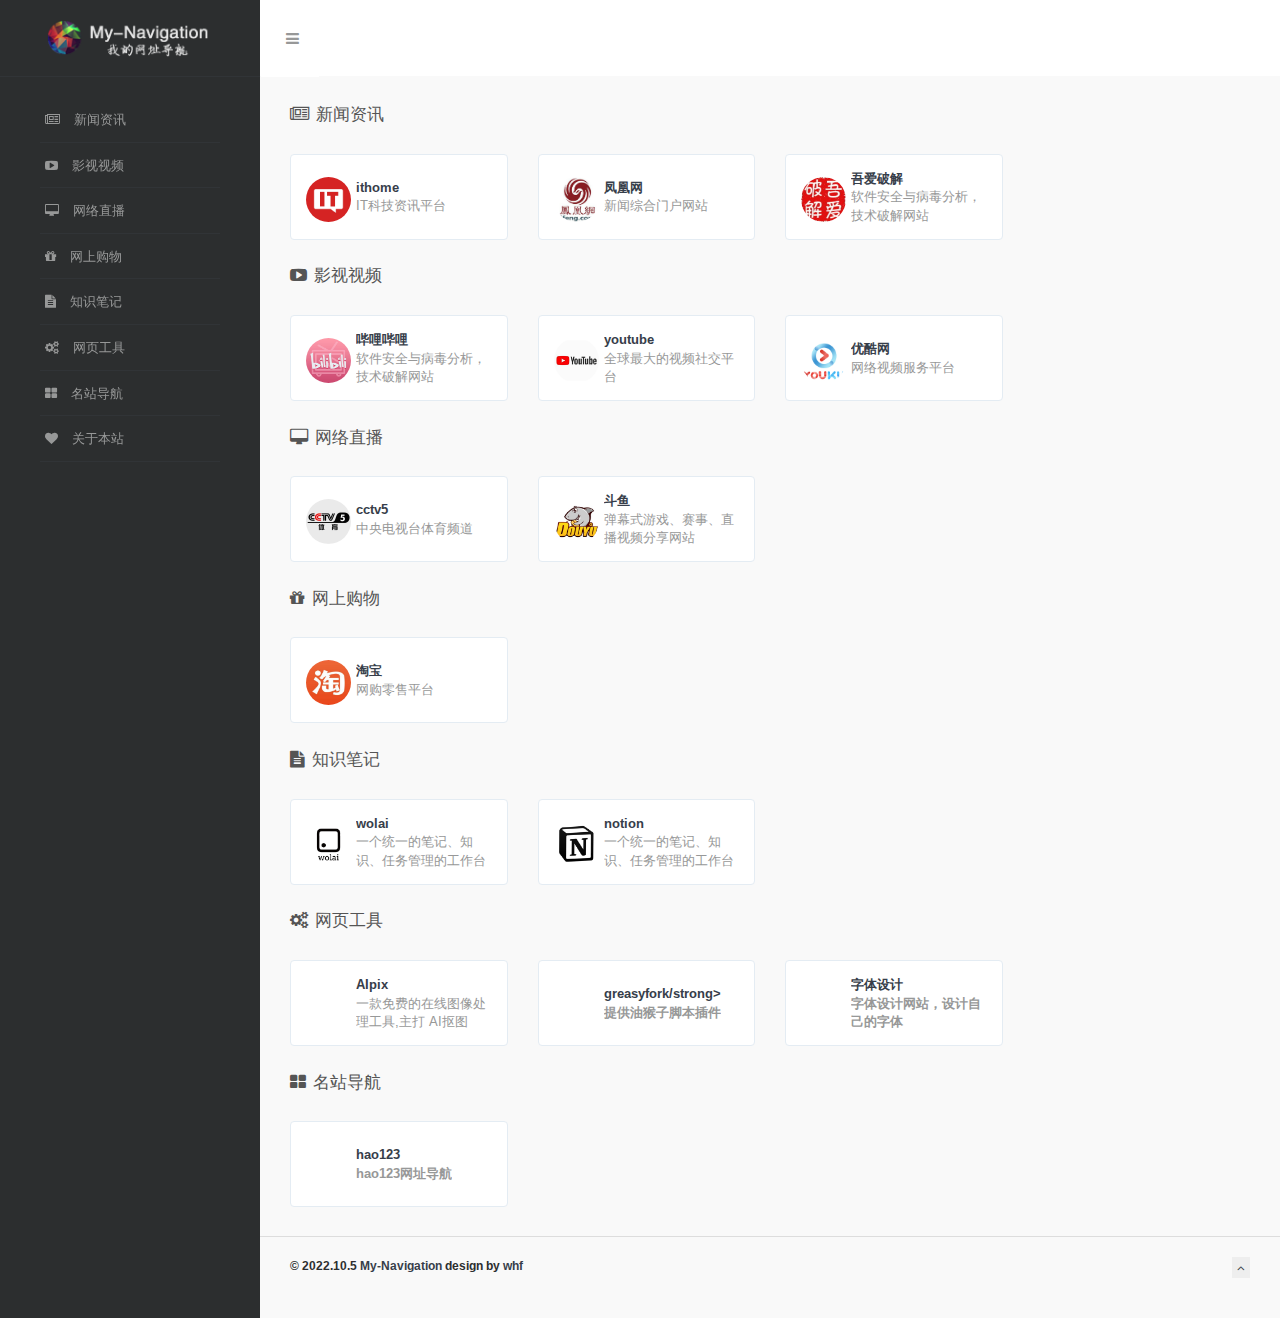
<file: index.html>
<!DOCTYPE html>
<html lang="zh">

<head>
    
    <meta charset="utf-8">
    <meta http-equiv="X-UA-Compatible" content="IE=edge">
    <meta name="viewport" content="width=device-width, initial-scale=1.0" />
    <meta name="author" content="whf" />
    <title>My-Navigation</title>
    <meta name="keywords" content="My-Navigation">
    <meta name="description" content="My-Navigation，个人自用单页静态导航网站">
    <link rel="shortcut icon" href="./images/favicon.png">
    <link rel="stylesheet" href="http://fonts.googleapis.com/css?family=Arimo:400,700,400italic">
    <link rel="stylesheet" href="./css/fonts/linecons/css/linecons.css">
    <link rel="stylesheet" href="./css/fonts/fontawesome/css/font-awesome.min.css">
    <link rel="stylesheet" href="./css/bootstrap.css">
    <link rel="stylesheet" href="./css/xenon-core.css">
    <link rel="stylesheet" href="./css/xenon-components.css">
    <link rel="stylesheet" href="./css/xenon-skins.css">
    <link rel="stylesheet" href="./css/nav.css">
    <script src="./js/jquery-1.11.1.min.js"></script>
    
</head>



<body class="page-body">
    <!-- skin-white -->
    <div class="page-container">
        <div class="sidebar-menu toggle-others fixed">
            <div class="sidebar-menu-inner">
                <header class="logo-env">
                    <!-- logo -->
                    <div class="logo">
                        <a href="index.html" class="logo-expanded">
                            <img src="./images/logo@2x.png" width="100%" alt="" />
                        </a>
                        <a href="index.html" class="logo-collapsed">
                            <img src="./images/logo-collapsed@2x.png" width="40" alt="" />
                        </a>
                    </div>
                    <div class="mobile-menu-toggle visible-xs">
                        <a href="#" data-toggle="user-info-menu">
                            <i class="fa-bars"></i>
                        </a>
                        <a href="#" data-toggle="mobile-menu">
                            <i class="fa-bars"></i>
                        </a>
                    </div>
                </header>
                


                    <ul id="main-menu" class="main-menu">
                        <li>
                            <a href="#新闻资讯" class="smooth">
                                <i class="fa-newspaper-o "></i>
                                <span class="title">新闻资讯</span>
                            </a>
                        </li>

                        <li>
                            <a href="#影视视频" class="smooth">
                                <i class="fa-youtube-play"></i>
                                <span class="title">影视视频</span>
                            </a>
                        </li>

                        <li>
                            <a href="#网络直播" class="smooth">
                                <i class="fa-desktop"></i>
                                <span class="title">网络直播</span>
                            </a>
                        </li>


                        <li>
                            <a href="#网上购物" class="smooth">
                                <i class="fa-gift "></i>
                                <span class="title">网上购物</span>
                            </a>
                        </li>



                        <li>
                        <a href="#知识笔记" class="smooth">
                            <i class="fa-file-text"></i>
                            <span class="title">知识笔记</span>
                        </a>
                        </li>                      
                        
 

                        <li>
                            <a href="#网页工具" class="smooth">
                                <i class="fa-cogs"></i>
                                <span class="title">网页工具</span>
                            </a>
                        </li>

                        <li>


                            <a href="#名站导航" class="smooth">
                                <i class="fa-th-large"></i>
                                <span class="title">名站导航</span>
                            </a>
                        </li>






                    <li>
                        <a href="about.html">
                            <i class="fa-heart"></i>
                            <span class="tooltip-blue">关于本站</span>
                           
                        </a>
                    </li>
                   


                </ul>



            </div>
        </div>




        <div class="main-content">
            <nav class="navbar user-info-navbar" role="navigation">
                <!-- User Info, Notifications and Menu Bar -->
                <!-- Left links for user info navbar -->
                <!-- 【把第一个文本锚点放到收缩菜单栏这里，解决在链接第一个锚点时不能显示网页最上部分页面问题】
                    <ul class="user-info-menu left-links list-inline list-unstyled "> -->
                <ul class="user-info-menu left-links list-inline list-unstyled " id="新闻资讯">
                    <li class="hidden-sm hidden-xs">
                        <a href="#" data-toggle="sidebar">
                            <i class="fa-bars"></i>
                        </a>
                    </li>
                </ul>

            </nav>


            <!-- 新闻资讯 -->
            <!-- 【把第一个文本锚点放到收缩菜单栏这里，解决在链接第一个锚点时不能显示网页最上部分页面问题，这里删除了id="常用推荐"】
            <h4 class="text-gray"><i class="linecons-tag" style="margin-right: 7px;"id="常用推荐" ></i>常用推荐</h4> -->
            <h4 class="text-gray"><i class="fa-newspaper-o " style="margin-right: 7px;" ></i>新闻资讯</h4>
            <div class="row">



                <div class="col-sm-3">
                    <div class="xe-widget xe-conversations box2 label-info" onclick="window.open('https://www.ithome.com/', '_blank')" data-toggle="tooltip" data-placement="bottom" title="" data-original-title="爱科技，爱这里">
                        <div class="xe-comment-entry">
                            <a class="xe-user-img">
                                <img data-src="./images/logos/ithome.png" class="lozad img-circle" width="45">
                            </a>
                            <div class="xe-comment">
                                <a href="https://www.ithome.com/" class="xe-user-name overflowClip_1">
                                    <strong> ithome</strong>
                                </a>
                                <p class="overflowClip_2">IT科技资讯平台</p>
                            </div>
                        </div>
                    </div>
                </div>


                
                <div class="col-sm-3">
                    <div class="xe-widget xe-conversations box2 label-info" onclick="window.open('http://www.ifeng.com/', '_blank')" data-toggle="tooltip" data-placement="bottom" title="" data-original-title="">
                        <div class="xe-comment-entry">
                            <a class="xe-user-img">
                                <img data-src="./images/logos/ifeng.png" class="lozad img-circle" width="45">
                            </a>
                            <div class="xe-comment">
                                <a href="http://www.ifeng.com/" class="xe-user-name overflowClip_1">
                                    <strong>凤凰网</strong>
                                </a>
                                <p class="overflowClip_2">新闻综合门户网站</p>
                            </div>
                        </div>
                    </div>
                </div>
            


                <div class="col-sm-3">
                    <div class="xe-widget xe-conversations box2 label-info" onclick="window.open('https://www.52pojie.cn/', '_blank')" data-toggle="tooltip" data-placement="bottom" title="" data-original-title="">
                        <div class="xe-comment-entry">
                            <a class="xe-user-img">
                                <img data-src="./images/logos/52pojie.png" class="lozad img-circle" width="45">
                            </a>
                            <div class="xe-comment">
                                <a href="https://www.52pojie.cn/" class="xe-user-name overflowClip_1">
                                    <strong>吾爱破解</strong>
                                </a>
                                <p class="overflowClip_2">软件安全与病毒分析，技术破解网站</p>
                            </div>
                        </div>
                    </div>
                </div>


            </div>
            <br />
            <!-- END 新闻资讯 -->





            <!-- 影视视频 -->
            <h4 class="text-gray"><i class="fa-youtube-play" style="margin-right: 7px;" id="影视视频"></i>影视视频</h4>
            <div class="row">
                

                <div class="col-sm-3">
                    <div class="xe-widget xe-conversations box2 label-info" onclick="window.open('https://www.bilibili.com/', '_blank')" data-toggle="tooltip" data-placement="bottom" title="" data-original-title="">
                        <div class="xe-comment-entry">
                            <a class="xe-user-img">
                                <img data-src="./images/logos/bilibili.png" class="lozad img-circle" width="45">
                            </a>
                            <div class="xe-comment">
                                <a href="https://www.bilibili.com/" class="xe-user-name overflowClip_1">
                                    <strong>哔哩哔哩</strong>
                                </a>
                                <p class="overflowClip_2">软件安全与病毒分析，技术破解网站</p>
                            </div>
                        </div>
                    </div>
                </div>



                <div class="col-sm-3">
                    <div class="xe-widget xe-conversations box2 label-info" onclick="window.open('https://www.youtube.com', '_blank')" data-toggle="tooltip" data-placement="bottom" title="" data-original-title="">
                        <div class="xe-comment-entry">
                            <a class="xe-user-img">
                                <img data-src="./images/logos/youtube.png" class="lozad img-circle" width="45">
                            </a>
                            <div class="xe-comment">
                                <a href="https://www.youtube.com" class="xe-user-name overflowClip_1">
                                    <strong>youtube</strong>
                                </a>
                                <p class="overflowClip_2">全球最大的视频社交平台</p>
                            </div>
                        </div>
                    </div>
                </div>



                <div class="col-sm-3">
                    <div class="xe-widget xe-conversations box2 label-info" onclick="window.open('https://www.youku.com/', '_blank')" data-toggle="tooltip" data-placement="bottom" title="" data-original-title="">
                        <div class="xe-comment-entry">
                            <a class="xe-user-img">
                                <img data-src="./images/logos/youku.png" class="lozad img-circle" width="45">
                            </a>
                            <div class="xe-comment">
                                <a href="https://www.youku.com/" class="xe-user-name overflowClip_1">
                                    <strong>优酷网</strong>
                                </a>
                                <p class="overflowClip_2">网络视频服务平台</p>
                            </div>
                        </div>
                    </div>
                </div>


            </div>
            <br />
            <!--END 影视视频 -->






             <!-- 网络直播 -->
            <h4 class="text-gray"><i class="fa-desktop" style="margin-right: 7px;" id="网络直播"></i>网络直播</h4>
            <div class="row">
                

                <div class="col-sm-3">
                    <div class="xe-widget xe-conversations box2 label-info" onclick="window.open('http://tv.cctv.com/live/cctv5/', '_blank')" data-toggle="tooltip" data-placement="bottom" title="" data-original-title="">
                        <div class="xe-comment-entry">
                            <a class="xe-user-img">
                                <img data-src="./images/logos/cctv.png" class="lozad img-circle" width="45">
                            </a>
                            <div class="xe-comment">
                                <a href="http://tv.cctv.com/live/cctv5/" class="xe-user-name overflowClip_1">
                                    <strong>cctv5</strong>
                                </a>
                                <p class="overflowClip_2">中央电视台体育频道</p>
                            </div>
                        </div>
                    </div>
                </div>



                <div class="col-sm-3">
                    <div class="xe-widget xe-conversations box2 label-info" onclick="window.open('https://www.douyu.com/', '_blank')" data-toggle="tooltip" data-placement="bottom" title="" data-original-title="">
                        <div class="xe-comment-entry">
                            <a class="xe-user-img">
                                <img data-src="./images/logos/douyu.png" class="lozad img-circle" width="45">
                            </a>
                            <div class="xe-comment">
                                <a href="https://www.douyu.com/" class="xe-user-name overflowClip_1">
                                    <strong>斗鱼</strong>
                                </a>
                                <p class="overflowClip_2">弹幕式游戏、赛事、直播视频分享网站</p>
                            </div>
                        </div>
                    </div>
                </div>



            </div>
            <br />
            <!--END 网络直播 -->





             <!-- 网上购物 -->
             <h4 class="text-gray"><i class="fa-gift" style="margin-right: 7px;" id="网上购物"></i>网上购物</h4>
             <div class="row">
                 
 
                 <div class="col-sm-3">
                     <div class="xe-widget xe-conversations box2 label-info" onclick="window.open('https://www.taobao.com/', '_blank')" data-toggle="tooltip" data-placement="bottom" title="" data-original-title="淘，我喜欢">
                         <div class="xe-comment-entry">
                             <a class="xe-user-img">
                                 <img data-src="./images/logos/taobao.png" class="lozad img-circle" width="45">
                             </a>
                             <div class="xe-comment">
                                 <a href="https://www.taobao.com/" class="xe-user-name overflowClip_1">
                                     <strong>淘宝</strong>
                                 </a>
                                 <p class="overflowClip_2">网购零售平台</p>
                             </div>
                         </div>
                     </div>
                 </div>
 
 
             </div>
             <br />
             <!--END 网上购物 -->




             <!-- 知识笔记 -->
             <h4 class="text-gray"><i class="fa-file-text" style="margin-right: 7px;" id="知识笔记"></i>知识笔记</h4>
             <div class="row">
                 
 
                 <div class="col-sm-3">
                     <div class="xe-widget xe-conversations box2 label-info" onclick="window.open('https://www.wolai.com/4qN2Ahp2MVN3USEVuCiofj', '_blank')" data-toggle="tooltip" data-placement="bottom" title="" data-original-title="">
                         <div class="xe-comment-entry">
                             <a class="xe-user-img">
                                 <img data-src="./images/logos/wolai.png" class="lozad img-circle" width="45">
                             </a>
                             <div class="xe-comment">
                                 <a href="https://www.wolai.com/4qN2Ahp2MVN3USEVuCiofj" class="xe-user-name overflowClip_1">
                                     <strong>wolai</strong>
                                 </a>
                                 <p class="overflowClip_2">一个统一的笔记、知识、任务管理的工作台</p>
                             </div>
                         </div>
                     </div>
                 </div>



                 <div class="col-sm-3">
                    <div class="xe-widget xe-conversations box2 label-info" onclick="window.open('https://www.notion.so/65b664d8a4944daf8ef88b1f0d1e6d6d', '_blank')" data-toggle="tooltip" data-placement="bottom" title="" data-original-title="">
                        <div class="xe-comment-entry">
                            <a class="xe-user-img">
                                <img data-src="./images/logos/notion.png" class="lozad img-circle" width="45">
                            </a>
                            <div class="xe-comment">
                                <a href="https://www.notion.so/65b664d8a4944daf8ef88b1f0d1e6d6d" class="xe-user-name overflowClip_1">
                                    <strong>notion</strong>
                                </a>
                                <p class="overflowClip_2">一个统一的笔记、知识、任务管理的工作台</p>
                            </div>
                        </div>
                    </div>
                </div>
 
 
             </div>
             <br />
             <!--END 知识笔记 -->





                          <!-- 网页工具 -->
             <h4 class="text-gray"><i class="fa-cogs" style="margin-right: 7px;" id="网页工具"></i>网页工具</h4>
             <div class="row">
                 
 
                 <div class="col-sm-3">
                     <div class="xe-widget xe-conversations box2 label-info" onclick="window.open('https://aipix.net/editor/?lang=zh', '_blank')" data-toggle="tooltip" data-placement="bottom" title="" data-original-title="">
                         <div class="xe-comment-entry">
                             <a class="xe-user-img">
                                 <img data-src="./images/logos/AIpix.png" class="lozad img-circle" width="45">
                             </a>
                             <div class="xe-comment">
                                 <a href="https://aipix.net/editor/?lang=zh" class="xe-user-name overflowClip_1">
                                     <strong>AIpix</strong>
                                 </a>
                                 <p class="overflowClip_2">一款免费的在线图像处理工具,主打 AI抠图</p>
                             </div>
                         </div>
                     </div>
                 </div>



                 <div class="col-sm-3">
                    <div class="xe-widget xe-conversations box2 label-info" onclick="window.open('https://greasyfork.org/zh-CN', '_blank')" data-toggle="tooltip" data-placement="bottom" title="" data-original-title="">
                        <div class="xe-comment-entry">
                            <a class="xe-user-img">
                                <img data-src="./images/logos/greasyfork.png" class="lozad img-circle" width="45">
                            </a>
                            <div class="xe-comment">
                                <a href="https://greasyfork.org/zh-CN" class="xe-user-name overflowClip_1">
                                    <strong>greasyfork/strong>
                                </a>
                                <p class="overflowClip_2">提供油猴子脚本插件</p>
                            </div>
                        </div>
                    </div>
                </div>




                <div class="col-sm-3">
                    <div class="xe-widget xe-conversations box2 label-info" onclick="window.open('http://www.flexifont.com/', '_blank')" data-toggle="tooltip" data-placement="bottom" title="" data-original-title="">
                        <div class="xe-comment-entry">
                            <a class="xe-user-img">
                                <img data-src="./images/logos/flexifont.png" class="lozad img-circle" width="45">
                            </a>
                            <div class="xe-comment">
                                <a href="http://www.flexifont.com/" class="xe-user-name overflowClip_1">
                                    <strong>字体设计</strong>
                                </a>
                                <p class="overflowClip_2">字体设计网站，设计自己的字体</p>
                            </div>
                        </div>
                    </div>
                </div>



             </div>
             <br />
             <!--END 网页工具 -->








                          <!-- 名站导航 -->
             <h4 class="text-gray"><i class="fa-th-large" style="margin-right: 7px;" id="名站导航"></i>名站导航</h4>
             <div class="row">
                 
 
                 <div class="col-sm-3">
                     <div class="xe-widget xe-conversations box2 label-info" onclick="window.open('https://www.hao123.com/', '_blank')" data-toggle="tooltip" data-placement="bottom" title="" data-original-title="">
                         <div class="xe-comment-entry">
                             <a class="xe-user-img">
                                 <img data-src="./images/logos/hao123.png" class="lozad img-circle" width="45">
                             </a>
                             <div class="xe-comment">
                                 <a href="https://www.hao123.com/" class="xe-user-name overflowClip_1">
                                     <strong>hao123</strong>
                                 </a>
                                 <p class="overflowClip_2">hao123网址导航</p>
                             </div>
                         </div>
                     </div>
                 </div>
 
 
             </div>
             <br />
             <!--END 名站导航 -->





            <!-- Main Footer -->
            <!-- Choose between footer styles: "footer-type-1" or "footer-type-2" -->
            <!-- Add class "sticky" to  always stick the footer to the end of page (if page contents is small) -->
            <!-- Or class "fixed" to  always fix the footer to the end of page -->
            <footer class="main-footer sticky footer-type-1">
                <div class="footer-inner">
                    <!-- Add your copyright text here -->
                    <div class="footer-text">
                        &copy; 2022.10.5
                        <a href="./about.html"><strong>My-Navigation</strong></a> design by <a href="#" target="_blank"><strong>whf</strong></a>
                        <!--  - Purchase for only <strong>23$</strong> -->
                    </div>
                    <!-- Go to Top Link, just add rel="go-top" to any link to add this functionality -->
                    <div class="go-up">
                        <a href="#" rel="go-top">
                            <i class="fa-angle-up"></i>
                        </a>
                    </div>
                </div>
            </footer>
        </div>
    </div>
    <!-- 锚点平滑移动 -->
    <script type="text/javascript">
    $(document).ready(function() {
         //img lazy loaded
         const observer = lozad();
         observer.observe();

        $(document).on('click', '.has-sub', function(){
            var _this = $(this)
            if(!$(this).hasClass('expanded')) {
               setTimeout(function(){
                    _this.find('ul').attr("style","")
               }, 300);
              
            } else {
                $('.has-sub ul').each(function(id,ele){
                    var _that = $(this)
                    if(_this.find('ul')[0] != ele) {
                        setTimeout(function(){
                            _that.attr("style","")
                        }, 300);
                    }
                })
            }
        })
        $('.user-info-menu .hidden-sm').click(function(){
            if($('.sidebar-menu').hasClass('collapsed')) {
                $('.has-sub.expanded > ul').attr("style","")
            } else {
                $('.has-sub.expanded > ul').show()
            }
        })
        $("#main-menu li ul li").click(function() {
            $(this).siblings('li').removeClass('active'); // 删除其他兄弟元素的样式
            $(this).addClass('active'); // 添加当前元素的样式
        });
        $("a.smooth").click(function(ev) {
            ev.preventDefault();

            public_vars.$mainMenu.add(public_vars.$sidebarProfile).toggleClass('mobile-is-visible');
            ps_destroy();
            $("html, body").animate({
                scrollTop: $($(this).attr("href")).offset().top - 30
            }, {
                duration: 500,
                easing: "swing"
            });
        });
        return false;
    });

    var href = "";
    var pos = 0;
    $("a.smooth").click(function(e) {
        $("#main-menu li").each(function() {
            $(this).removeClass("active");
        });
        $(this).parent("li").addClass("active");
        e.preventDefault();
        href = $(this).attr("href");
        pos = $(href).position().top - 30;
    });
    </script>
    <!-- Bottom Scripts -->
    <script src="./js/bootstrap.min.js"></script>
    <script src="./js/TweenMax.min.js"></script>
    <script src="./js/resizeable.js"></script>
    <script src="./js/joinable.js"></script>
    <script src="./js/xenon-api.js"></script>
    <script src="./js/xenon-toggles.js"></script>
    <!-- JavaScripts initializations and stuff -->
    <script src="./js/xenon-custom.js"></script>
    <script src="./js/lozad.js"></script>
</body>

</html>
</file>
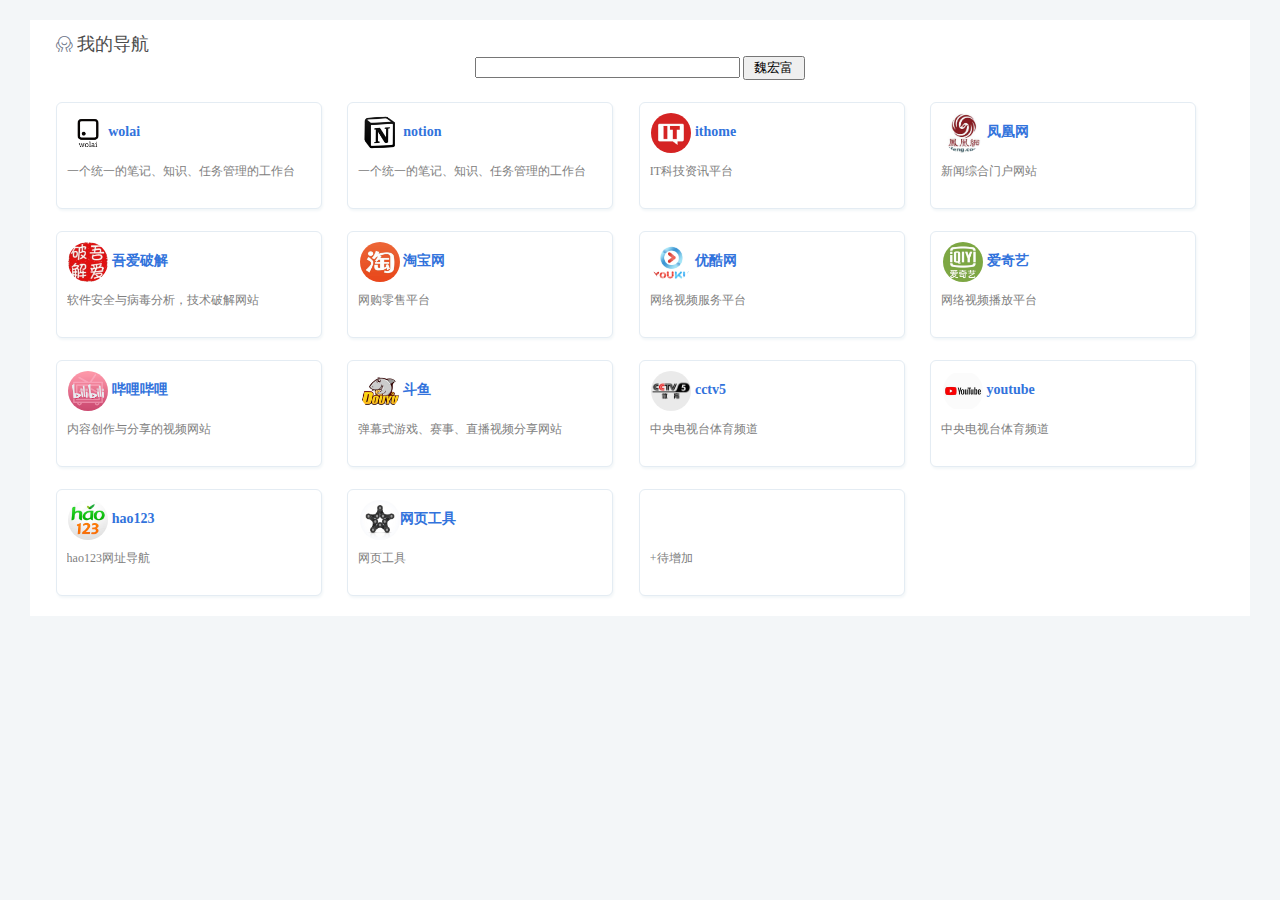
<file: My-Navigation/index.html>
﻿<!DOCTYPE html>
<html lang="en">

<head>
    <meta charset="UTF-8">
    <meta name="viewport" content="width=device-width, initial-scale=1, maximum-scale=1, user-scalable=no">
    <title>My-Navigation</title>
    <link rel="shortcut icon" href="favcion.ico" />
    <link rel="stylesheet" href="css/iconfont.css">
    <link rel="stylesheet" href="css/style.css">
</head>

<body>




        <section class="main">
            <div id="mainContent">
                
                <!-- 我的导航 -->
                <div class="box">
                    <a href="#" name="My-Navigation"></a>
                    <div class="sub-category">
                        <div><i class="iconfont icon-shequ"></i>我的导航</div>
                    </div>
                    <div>



 	






<form action="http://www.baidu.com/baidu" target="_blank"> 
<div align="center"> 
<input name="tn" type="hidden" value="baidu"> 
<a > 
<!--搜索框图片
<img src="./1.png"  align="bottom" border="0"></a> 
-->
<input type="text" name="word" size="30" /> 
<input type="submit" value=" 魏宏富 "/></div> 
</form> 












                        <a target="_blank" href="https://www.wolai.com/4qN2Ahp2MVN3USEVuCiofj">
                            <div class="item">
                                <div class="logo"><img src="img/wolai.png" alt="wolai">wolai</div>
                                <div class="desc">一个统一的笔记、知识、任务管理的工作台</div>
                            </div>
                        </a>




                        <a target="_blank" href="https://www.notion.so/65b664d8a4944daf8ef88b1f0d1e6d6d">
                            <div class="item">
                                <div class="logo"><img src="img/notion.png" alt="notion"> notion</div>
                                <div class="desc">一个统一的笔记、知识、任务管理的工作台</div>
                            </div>
                        </a>





                        <a target="_blank" href="https://www.ithome.com/">
                            <div class="item">
                                <div class="logo"><img src="img/ithome.png" alt="ithome"> ithome</div>
                                <div class="desc">IT科技资讯平台</div>
                            </div>
                        </a>




                        <a target="_blank" href="http://www.ifeng.com/">
                            <div class="item">
                                <div class="logo"><img src="img/ifeng.png" alt="凤凰网"> 凤凰网</div>
                                <div class="desc">新闻综合门户网站</div>
                            </div>
                        </a>




                        <a target="_blank" href="https://www.52pojie.cn/">
                            <div class="item">
                                <div class="logo"><img src="img/52pojie.png" alt="吾爱破解"> 吾爱破解</div>
                                <div class="desc">软件安全与病毒分析，技术破解网站</div>
                            </div>
                        </a>





                        <a target="_blank" href="https://www.taobao.com/">
                            <div class="item">
                                <div class="logo"><img src="img/taobao.png" alt="淘宝网"> 淘宝网</div>
                                <div class="desc">网购零售平台</div>
                            </div>
                        </a>




                        <a target="_blank" href="https://www.youku.com/">
                            <div class="item">
                                <div class="logo"><img src="img/youku.png" alt="优酷网"> 优酷网</div>
                                <div class="desc">网络视频服务平台</div>
                            </div>
                        </a>





                        <a target="_blank" href="https://www.iqiyi.com/">
                            <div class="item">
                                <div class="logo"><img src="img/iqiyi.png" alt="爱奇艺"> 爱奇艺</div>
                                <div class="desc">网络视频播放平台</div>
                            </div>
                        </a>





                        <a target="_blank" href="https://www.bilibili.com/">
                            <div class="item">
                                <div class="logo"><img src="img/bilibili.png" alt="哔哩哔哩"> 哔哩哔哩</div>
                                <div class="desc">内容创作与分享的视频网站</div>
                            </div>
                        </a>





                        <a target="_blank" href="https://www.douyu.com/">
                            <div class="item">
                                <div class="logo"><img src="img/douyu.png" alt="斗鱼"> 斗鱼</div>
                                <div class="desc">弹幕式游戏、赛事、直播视频分享网站</div>
                            </div>
                        </a>
 



                        <a target="_blank" href="http://tv.cctv.com/live/cctv5/">
                            <div class="item">
                                <div class="logo"><img src="img/cctv.png" alt="cctv5"> cctv5</div>
                                <div class="desc">中央电视台体育频道</div>
                            </div>
                        </a>




                        <a target="_blank" href="http://www.youtube.com">
                            <div class="item">
                                <div class="logo"><img src="img/youtube.png" alt="youtube"> youtube</div>
                                <div class="desc">中央电视台体育频道</div>
                            </div>
                        </a>




                        <a target="_blank" href="https://www.hao123.com/">
                            <div class="item">
                                <div class="logo"><img src="img/hao123.png" alt="hao123"> hao123</div>
                                <div class="desc">hao123网址导航</div>
                            </div>
                        </a>
                    
 


                        <a target="" href="./tools.html">
                            <div class="item">
                                <div class="logo"><img src="img/tools.png" alt="网页工具">网页工具</div>
                                <div class="desc">网页工具</div>
                            </div>
                        </a>




                        <a target="_blank" href="">
                            <div class="item">
                                <div class="logo"><img src="img/add.png" alt=""> </div>
                                <div class="desc">+待增加</div>
                            </div>
                        </a>
                     














                    </div>
                </div>

               
        </section>
        
</body>

</html>
</file>
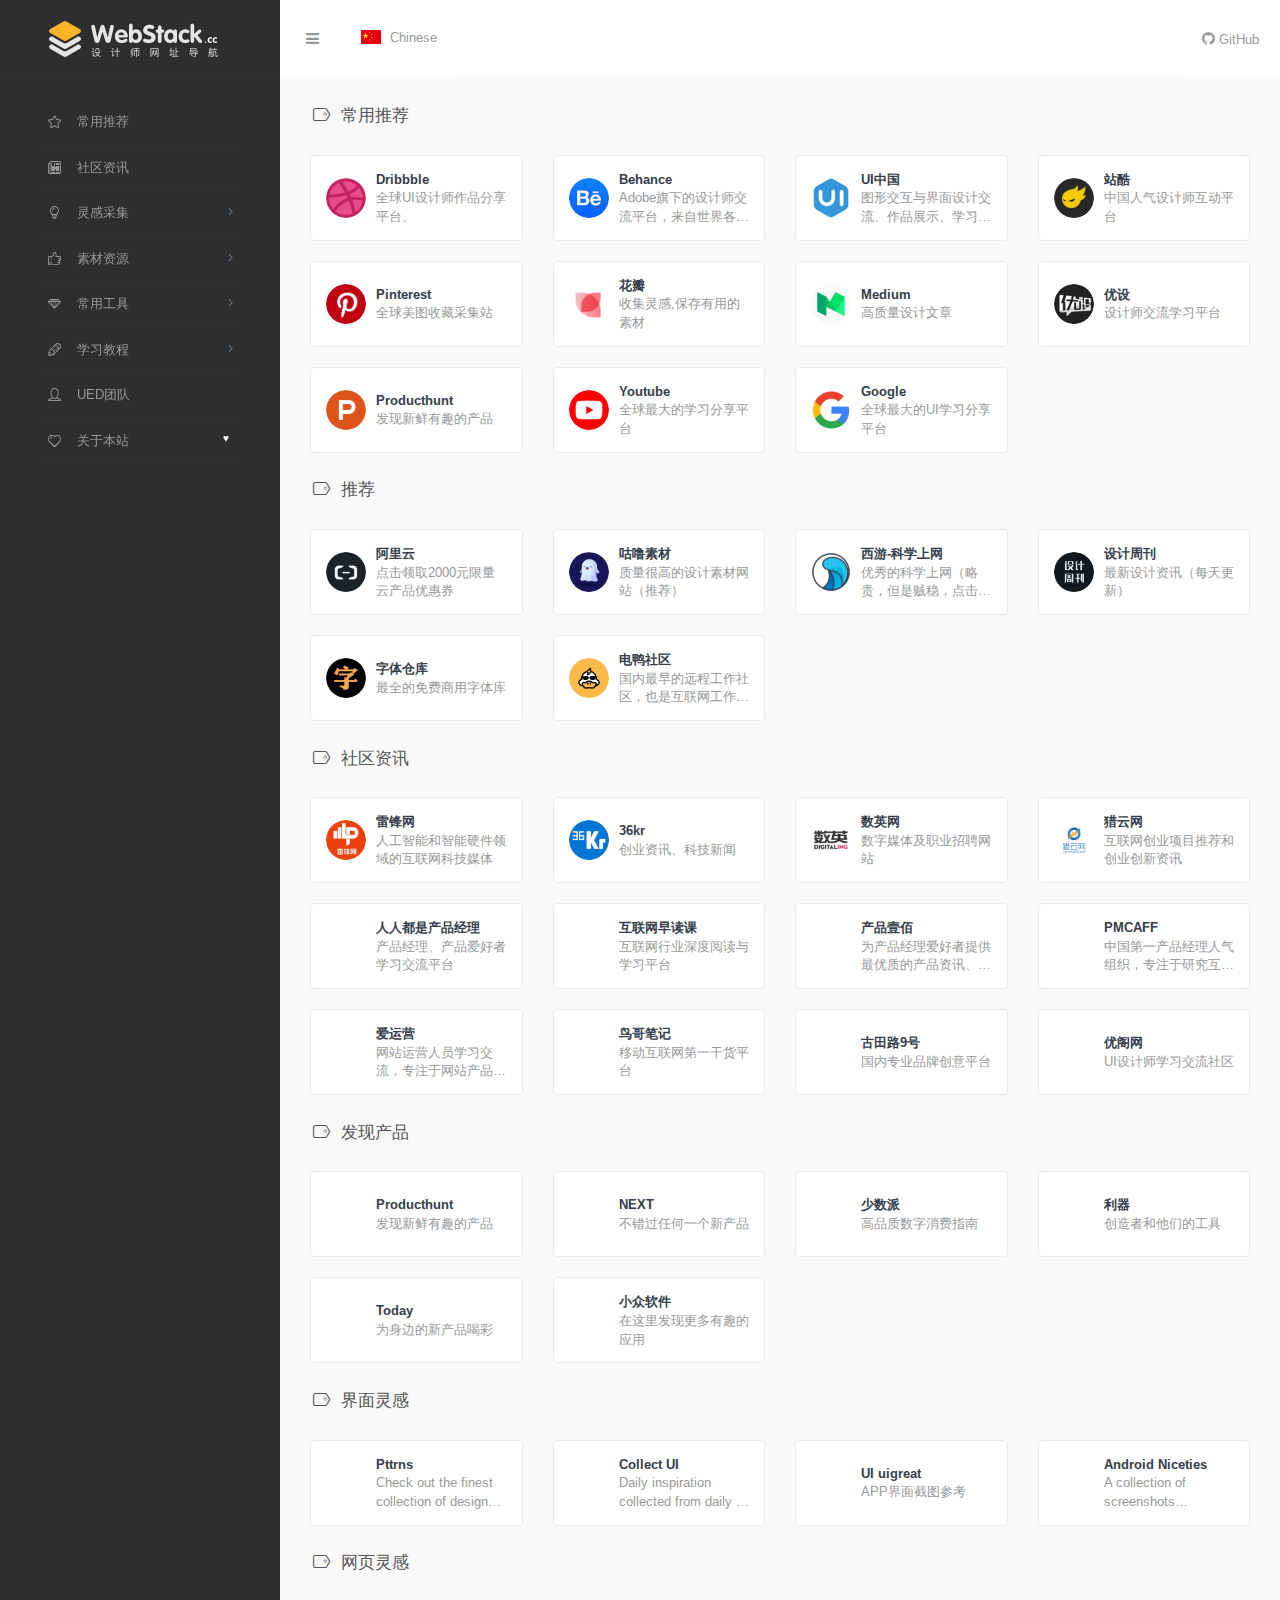
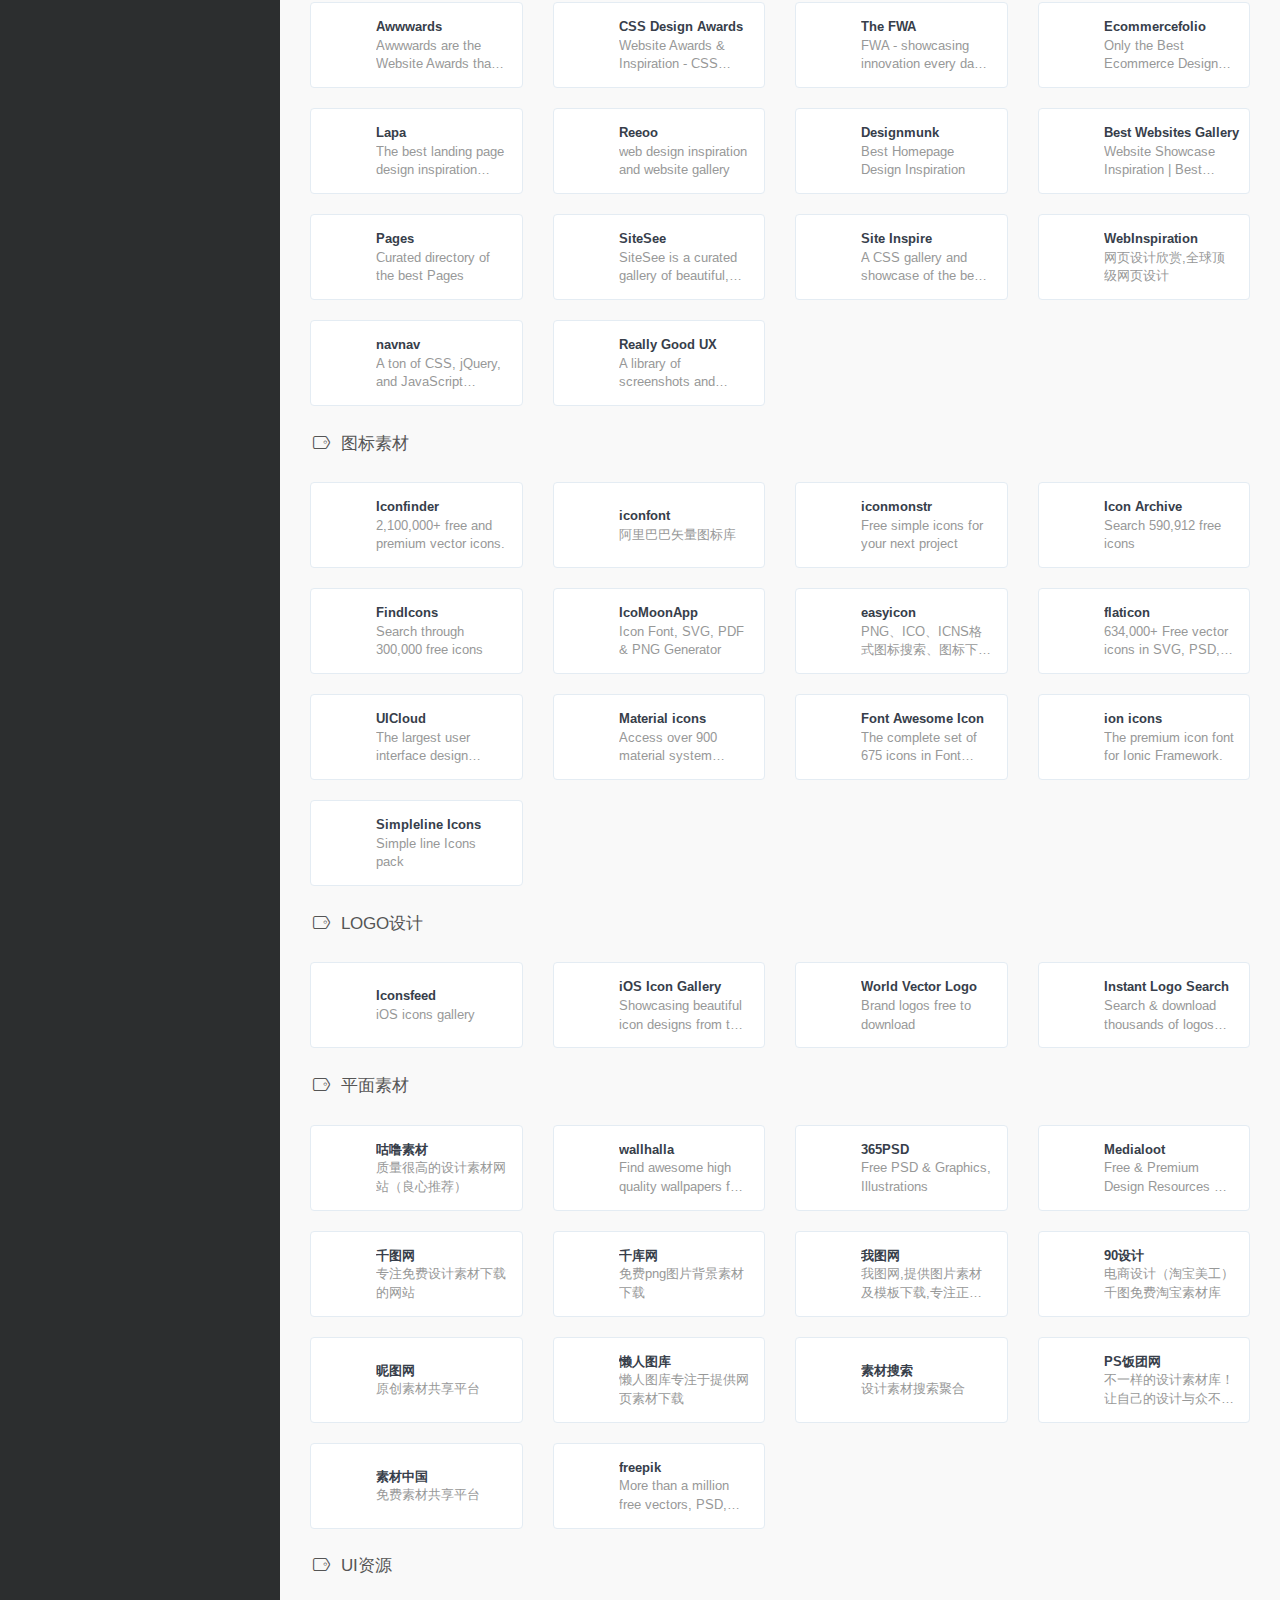
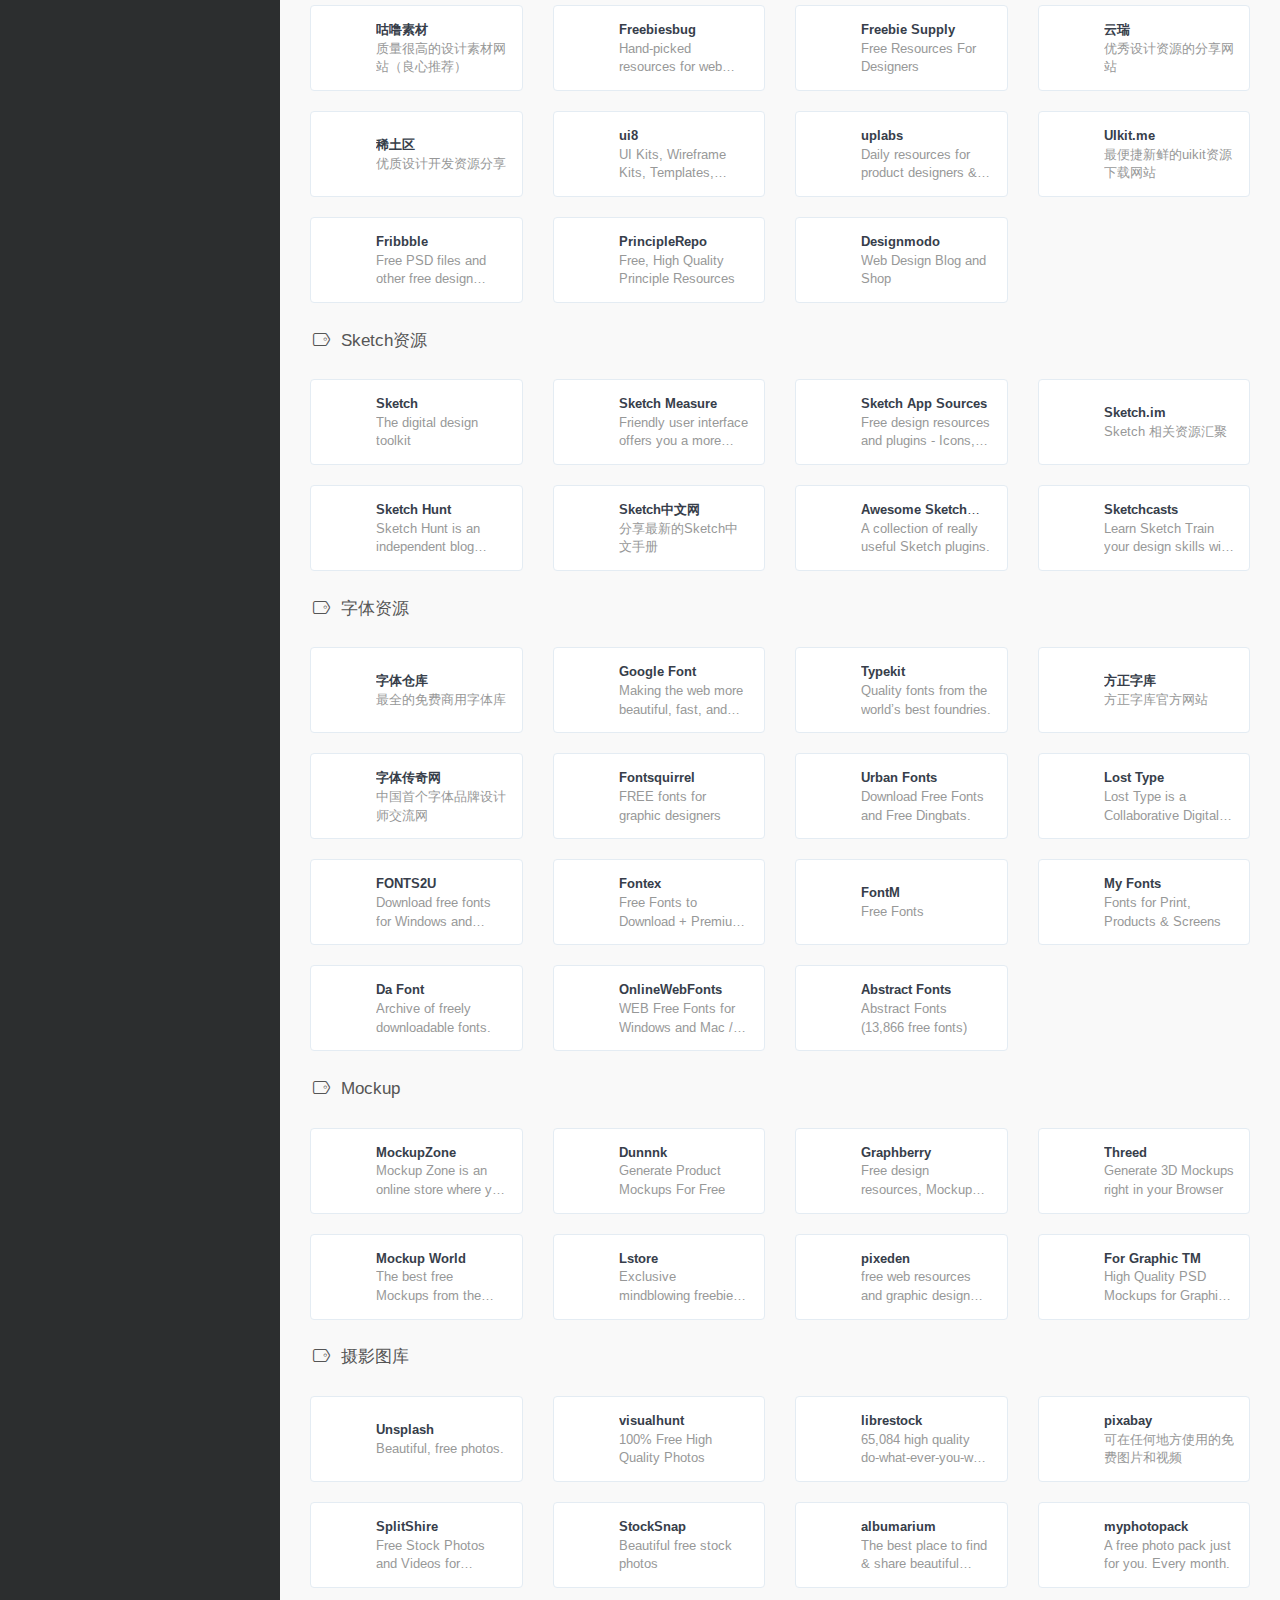
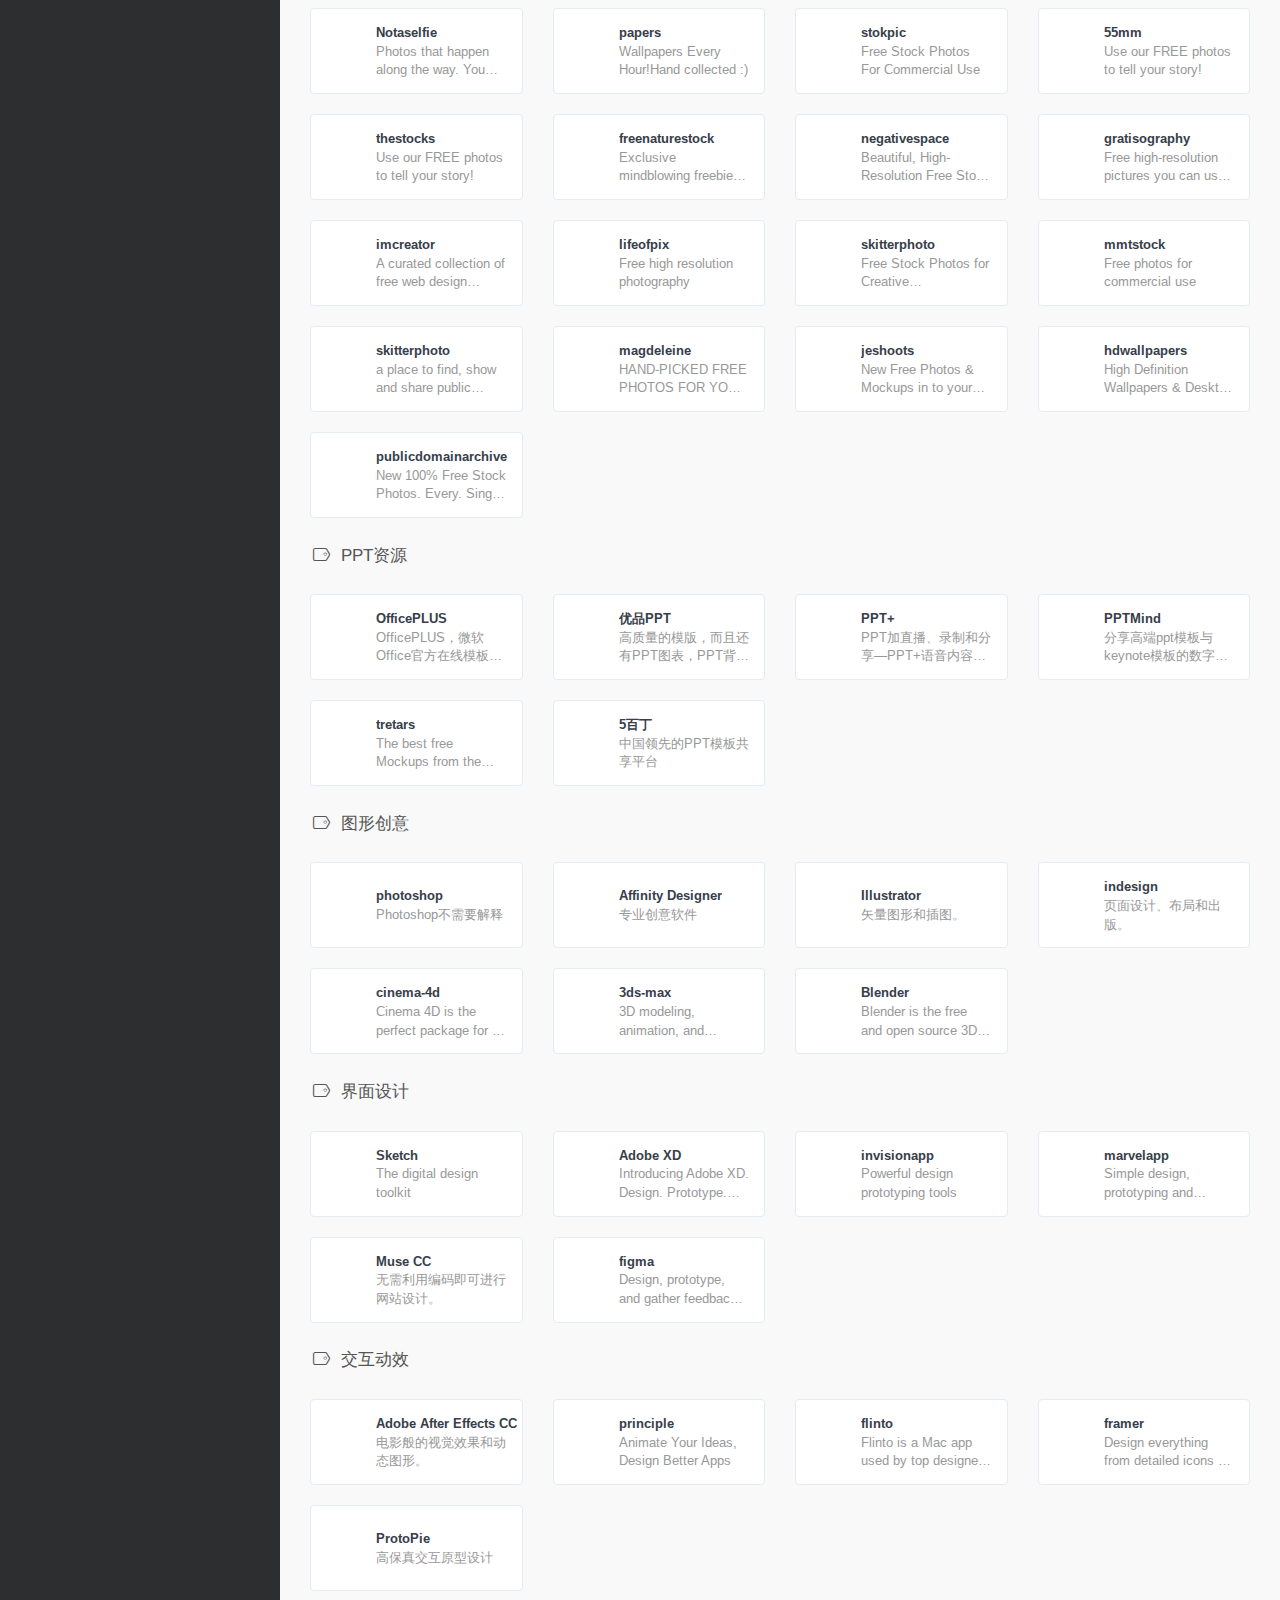
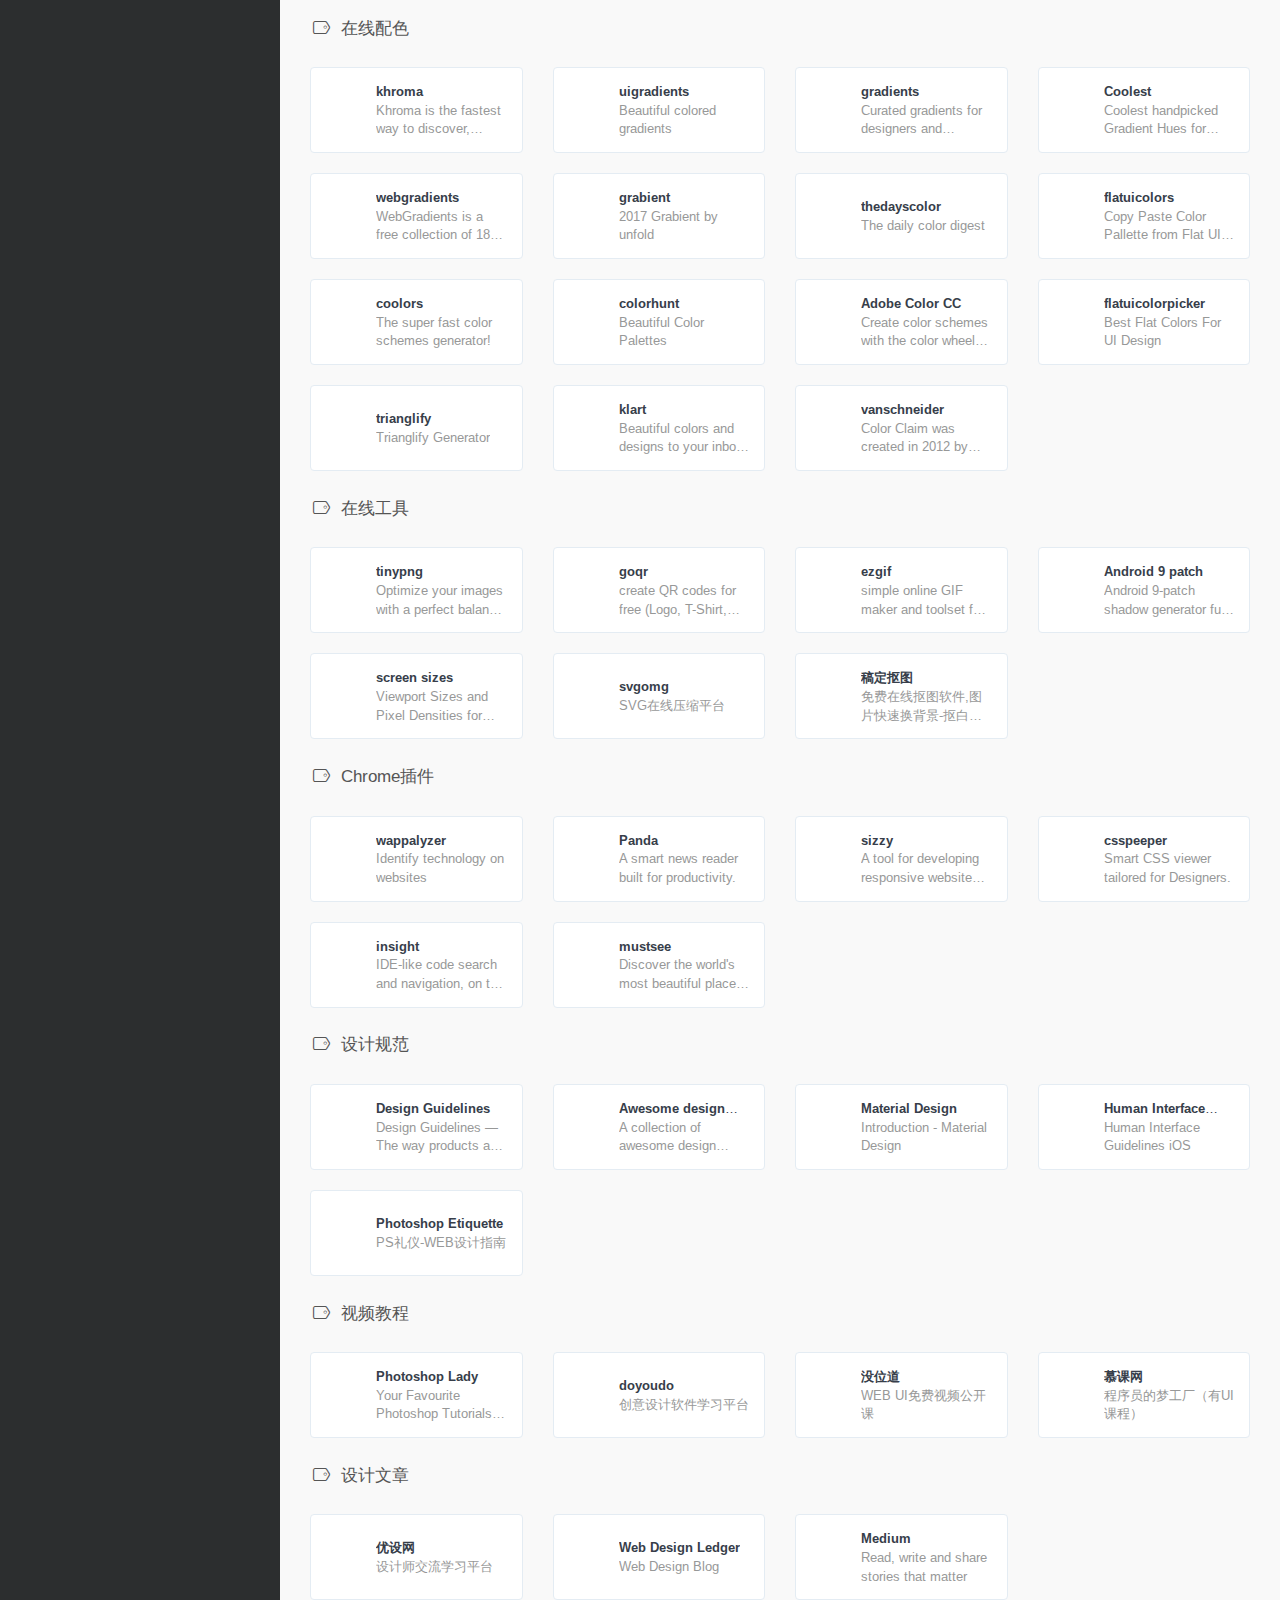
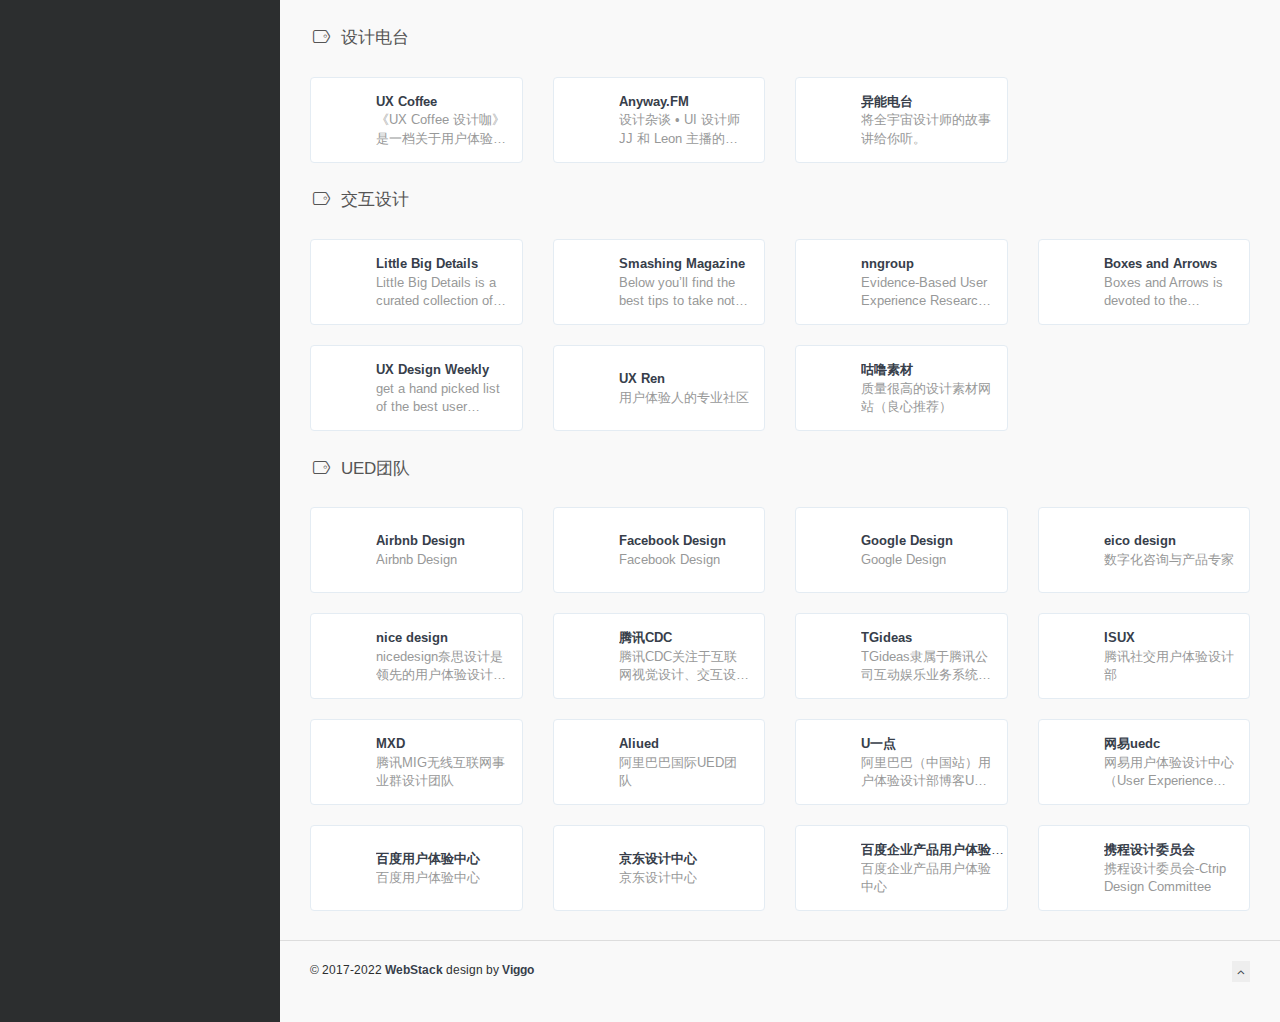
<file: old/WebStackPage.github.io-master/cn/index.html>
<!DOCTYPE html>
<html lang="zh">

<head>
    <!--【谷歌广告推广  删除不然打开非常慢】 <script async src = "//pagead2.googlesyndication.com/pagead/js/adsbygoogle.js" >
    </script>
    <script>
    (adsbygoogle = window.adsbygoogle || []).push({
        google_ad_client: "ca-pub-8550836177608334",
        enable_page_level_ads: true
    });
    </script>
    <script>
    var _hmt = _hmt || [];
    (function() {
      var hm = document.createElement("script");
      hm.src = "https://hm.baidu.com/hm.js?c05bb16ea908292af9f6c513087a1cc3";
      var s = document.getElementsByTagName("script")[0]; 
      s.parentNode.insertBefore(hm, s);
    })();
    </script> -->
    <meta charset="utf-8">
    <meta http-equiv="X-UA-Compatible" content="IE=edge">
    <meta name="viewport" content="width=device-width, initial-scale=1.0" />
    <meta name="author" content="viggo" />
    <title>WebStack.cc - 设计师网址导航</title>
    <meta name="keywords" content="UI设计,UI设计素材,设计导航,网址导航,设计资源,创意导航,创意网站导航,设计师网址大全,设计素材大全,设计师导航,UI设计资源,优秀UI设计欣赏,设计师导航,设计师网址大全,设计师网址导航,产品经理网址导航,交互设计师网址导航,www.webstack.cc">
    <meta name="description" content="WebStack - 收集国内外优秀设计网站、UI设计资源网站、灵感创意网站、素材资源网站，定时更新分享优质产品设计书签。www.webstack.cc">
    <link rel="shortcut icon" href="../assets/images/favicon.png">
    <link rel="stylesheet" href="http://fonts.googleapis.com/css?family=Arimo:400,700,400italic">
    <link rel="stylesheet" href="../assets/css/fonts/linecons/css/linecons.css">
    <link rel="stylesheet" href="../assets/css/fonts/fontawesome/css/font-awesome.min.css">
    <link rel="stylesheet" href="../assets/css/bootstrap.css">
    <link rel="stylesheet" href="../assets/css/xenon-core.css">
    <link rel="stylesheet" href="../assets/css/xenon-components.css">
    <link rel="stylesheet" href="../assets/css/xenon-skins.css">
    <link rel="stylesheet" href="../assets/css/nav.css">
    <script src="../assets/js/jquery-1.11.1.min.js"></script>
    <!-- HTML5 shim and Respond.js IE8 support of HTML5 elements and media queries -->
    <!--[if lt IE 9]>
        <script src="https://oss.maxcdn.com/html5shiv/3.7.2/html5shiv.min.js"></script>
        <script src="https://oss.maxcdn.com/respond/1.4.2/respond.min.js"></script>
    <![endif]-->
    <!-- / FB Open Graph -->
    <meta property="og:type" content="article">
    <meta property="og:url" content="http://www.webstack.cc/">
    <meta property="og:title" content="WebStack - 收集国内外优秀设计网站、UI设计资源网站、灵感创意网站、素材资源网站，定时更新分享优质产品设计书签。www.webstack.cc">
    <meta property="og:description" content="UI设计,UI设计素材,设计导航,网址导航,设计资源,创意导航,创意网站导航,设计师网址大全,设计素材大全,设计师导航,UI设计资源,优秀UI设计欣赏,设计师导航,设计师网址大全,设计师网址导航,产品经理网址导航,交互设计师网址导航,www.webstack.cc">
    <meta property="og:image" content="http://webstack.cc/assets/images/webstack_banner_cn.png">
    <meta property="og:site_name" content="WebStack - 收集国内外优秀设计网站、UI设计资源网站、灵感创意网站、素材资源网站，定时更新分享优质产品设计书签。www.webstack.cc">
    <!-- / Twitter Cards -->
    <meta name="twitter:card" content="summary_large_image">
    <meta name="twitter:title" content="WebStack - 收集国内外优秀设计网站、UI设计资源网站、灵感创意网站、素材资源网站，定时更新分享优质产品设计书签。www.webstack.cc">
    <meta name="twitter:description" content="UI设计,UI设计素材,设计导航,网址导航,设计资源,创意导航,创意网站导航,设计师网址大全,设计素材大全,设计师导航,UI设计资源,优秀UI设计欣赏,设计师导航,设计师网址大全,设计师网址导航,产品经理网址导航,交互设计师网址导航,www.webstack.cc">
    <meta name="twitter:image" content="http://www.webstack.cc/assets/images/webstack_banner_cn.png">
</head>

<body class="page-body">
    <!-- skin-white -->
    <div class="page-container">
        <div class="sidebar-menu toggle-others fixed">
            <div class="sidebar-menu-inner">
                <header class="logo-env">
                    <!-- logo -->
                    <div class="logo">
                        <a href="index.html" class="logo-expanded">
                            <img src="../assets/images/logo@2x.png" width="100%" alt="" />
                        </a>
                        <a href="index.html" class="logo-collapsed">
                            <img src="../assets/images/logo-collapsed@2x.png" width="40" alt="" />
                        </a>
                    </div>
                    <div class="mobile-menu-toggle visible-xs">
                        <a href="#" data-toggle="user-info-menu">
                            <i class="linecons-cog"></i>
                        </a>
                        <a href="#" data-toggle="mobile-menu">
                            <i class="fa-bars"></i>
                        </a>
                    </div>
                </header>
                <ul id="main-menu" class="main-menu">
                    <li>
                        <a href="#常用推荐" class="smooth">
                            <i class="linecons-star"></i>
                            <span class="title">常用推荐</span>
                        </a>
                    </li>
                    <li>
                        <a href="#社区资讯" class="smooth">
                            <i class="linecons-doc"></i>
                            <span class="title">社区资讯</span>
                        </a>
                    </li>
                    <li>
                        <a>
                            <i class="linecons-lightbulb"></i>
                            <span class="title">灵感采集</span>
                        </a>
                        <ul>
                            <li>
                                <a href="#发现产品" class="smooth">
                                    <span class="title">发现产品</span>
                                </a>
                            </li>
                            <li>
                                <a href="#界面灵感" class="smooth">
                                    <span class="title">界面灵感</span>
                                </a>
                            </li>
                            <li>
                                <a href="#网页灵感" class="smooth">
                                    <span class="title">网页灵感</span>
                                    <span class="label label-pink pull-right hidden-collapsed">Hot</span>
                                </a>
                            </li>
                            <!-- <li>
                                <a href="#动效设计" class="smooth">
                                    <span class="title">动效设计</span>
                                </a>
                            </li>
                            <li>
                                <a href="#电商平台" class="smooth">
                                    <span class="title">电商平台</span>
                                </a>
                            </li> -->
                        </ul>
                    </li>
                    <li>
                        <a>
                            <i class="linecons-thumbs-up"></i>
                            <span class="title">素材资源</span>
                        </a>
                        <ul>
                            <li>
                                <a href="#图标素材" class="smooth">
                                    <span class="title">图标素材</span>
                                </a>
                            </li>
                            <li>
                                <a href="#LOGO设计" class="smooth">
                                    <span class="title">LOGO设计</span>
                                </a>
                            </li>
                            <li>
                                <a href="#平面素材" class="smooth">
                                    <span class="title">平面素材</span>
                                </a>
                            </li>
                            <li>
                                <a href="#UI资源" class="smooth">
                                    <span class="title">UI资源</span>
                                </a>
                            </li>
                            <li>
                                <a href="#Sketch资源" class="smooth">
                                    <span class="title">Sketch资源</span>
                                </a>
                            </li>
                            <li>
                                <a href="#字体资源" class="smooth">
                                    <span class="title">字体资源</span>
                                </a>
                            </li>
                            <li>
                                <a href="#Mockup" class="smooth">
                                    <span class="title">Mockup</span>
                                </a>
                            </li>
                            <li>
                                <a href="#摄影图库" class="smooth">
                                    <span class="title">摄影图库</span>
                                </a>
                            </li>
                            <li>
                                <a href="#PPT资源" class="smooth">
                                    <span class="title">PPT资源</span>
                                </a>
                            </li>
                        </ul>
                    </li>
                    <li>
                        <a>
                            <i class="linecons-diamond"></i>
                            <span class="title">常用工具</span>
                        </a>
                        <ul>
                            <li>
                                <a href="#图形创意" class="smooth">
                                    <span class="title">图形创意</span>
                                </a>
                            </li>
                            <li>
                                <a href="#界面设计" class="smooth">
                                    <span class="title">界面设计</span>
                                </a>
                            </li>
                            <li>
                                <a href="#交互动效" class="smooth">
                                    <span class="title">交互动效</span>
                                </a>
                            </li>
                            <li>
                                <a href="#在线配色" class="smooth">
                                    <span class="title">在线配色</span>
                                </a>
                            </li>
                            <li>
                                <a href="#在线工具" class="smooth">
                                    <span class="title">在线工具</span>
                                </a>
                            </li>
                            <!-- <li>
                                <a href="#Sketch插件" class="smooth">
                                    <span class="title">Sketch插件</span>
                                </a>
                            </li> -->
                            <li>
                                <a href="#Chrome插件" class="smooth">
                                    <span class="title">Chrome插件</span>
                                </a>
                            </li>
                            <!-- <li>
                                <a href="#H5制作" class="smooth">
                                    <span class="title">H5制作</span>
                                </a>
                            </li> -->
                        </ul>
                    </li>
                    <li>
                        <a>
                            <i class="linecons-pencil"></i>
                            <span class="title">学习教程</span>
                        </a>
                        <ul>
                            <li>
                                <a href="#设计规范" class="smooth">
                                    <span class="title">设计规范</span>
                                </a>
                            </li>
                            <li>
                                <a href="#视频教程" class="smooth">
                                    <span class="title">视频教程</span>
                                </a>
                            </li>
                            <li>
                                <a href="#设计文章" class="smooth">
                                    <span class="title">设计文章</span>
                                </a>
                            </li>
                            <li>
                                <a href="#设计电台" class="smooth">
                                    <span class="title">设计电台</span>
                                </a>
                            </li>
                            <li>
                                <a href="#交互设计" class="smooth">
                                    <span class="title">交互设计</span>
                                    <span class="label label-pink pull-right hidden-collapsed">Hot</span>
                                </a>
                            </li>
                        </ul>
                    </li>
                    <li>
                        <a href="#UED团队" class="smooth">
                            <i class="linecons-user"></i>
                            <span class="title">UED团队</span>
                        </a>
                    </li>
                    <li>
                        <a href="about.html">
                            <i class="linecons-heart"></i>
                            <span class="tooltip-blue">关于本站</span>
                            <span class="label label-Primary pull-right hidden-collapsed">♥︎</span>
                        </a>
                    </li>
                    <!-- <div class="submit-tag">
                        <a href="about.html">
                            <i class="linecons-heart"></i>
                            <span class="tooltip-blue">关于本站</span>
                            <span class="label label-Primary pull-right hidden-collapsed">♥︎</span>
                        </a>
                    </div> -->
                </ul>
            </div>
        </div>
        <div class="main-content">
            <nav class="navbar user-info-navbar" role="navigation">
                <!-- User Info, Notifications and Menu Bar -->
                <!-- Left links for user info navbar -->
                <ul class="user-info-menu left-links list-inline list-unstyled">
                    <li class="hidden-sm hidden-xs">
                        <a href="#" data-toggle="sidebar">
                            <i class="fa-bars"></i>
                        </a>
                    </li>
                    <li class="dropdown hover-line language-switcher">
                        <a href="../cn/index.html" class="dropdown-toggle" data-toggle="dropdown">
                            <img src="../assets/images/flags/flag-cn.png" alt="flag-cn" /> Chinese
                        </a>
                        <ul class="dropdown-menu languages">
                            <li>
                                <a href="../en/index.html">
                                    <img src="../assets/images/flags/flag-us.png" alt="flag-us" /> English
                                </a>
                            </li>
                            <li class="active">
                                <a href="../cn/index.html">
                                    <img src="../assets/images/flags/flag-cn.png" alt="flag-cn" /> Chinese
                                </a>
                            </li>
                        </ul>
                    </li>
                </ul>
                <ul class="user-info-menu right-links list-inline list-unstyled">
                    <li class="hidden-sm hidden-xs">
                        <a href="https://github.com/WebStackPage/WebStackPage.github.io" target="_blank">
                            <i class="fa-github"></i>  GitHub
                        </a>
                    </li>
                </ul>
                <!-- <a href="https://github.com/WebStackPage/WebStackPage.github.io" target="_blank"><img style="position: absolute; top: 0; right: 0; border: 0;" src="https://s3.amazonaws.com/github/ribbons/forkme_right_darkblue_121621.png" alt="Fork me on GitHub"></a> -->

            </nav>
            <!-- 常用推荐 -->
            <h4 class="text-gray"><i class="linecons-tag" style="margin-right: 7px;" id="常用推荐"></i>常用推荐</h4>
            <div class="row">
                <div class="col-sm-3">
                    <div class="xe-widget xe-conversations box2 label-info" onclick="window.open('https://dribbble.com/', '_blank')" data-toggle="tooltip" data-placement="bottom" title="" data-original-title="https://dribbble.com/">
                        <div class="xe-comment-entry">
                            <a class="xe-user-img">
                                <img data-src="../assets/images/logos/dribbble.png" class="lozad img-circle" width="40">
                            </a>
                            <div class="xe-comment">
                                <a href="#" class="xe-user-name overflowClip_1">
                                    <strong>Dribbble</strong>
                                </a>
                                <p class="overflowClip_2">全球UI设计师作品分享平台。</p>
                            </div>
                        </div>
                    </div>
                </div>
                <div class="col-sm-3">
                    <div class="xe-widget xe-conversations box2 label-info" onclick="window.open('https://behance.net/', '_blank')" data-toggle="tooltip" data-placement="bottom" title="" data-original-title="https://behance.net/">
                        <div class="xe-comment-entry">
                            <a class="xe-user-img">
                                <img data-src="../assets/images/logos/behance.png" class="lozad img-circle" width="40">
                            </a>
                            <div class="xe-comment">
                                <a href="#" class="xe-user-name overflowClip_1">
                                    <strong>Behance</strong>
                                </a>
                                <p class="overflowClip_2">Adobe旗下的设计师交流平台，来自世界各地的设计师在这里分享自己的作品。</p>
                            </div>
                        </div>
                    </div>
                </div>
                <div class="col-sm-3">
                    <div class="xe-widget xe-conversations box2 label-info" onclick="window.open('http://www.ui.cn/', '_blank')" data-toggle="tooltip" data-placement="bottom" title="" data-original-title="http://www.ui.cn/">
                        <div class="xe-comment-entry">
                            <a class="xe-user-img">
                                <img data-src="../assets/images/logos/uicn.png" class="lozad img-circle" width="40">
                            </a>
                            <div class="xe-comment">
                                <a href="#" class="xe-user-name overflowClip_1">
                                    <strong>UI中国</strong>
                                </a>
                                <p class="overflowClip_2">图形交互与界面设计交流、作品展示、学习平台。</p>
                            </div>
                        </div>
                    </div>
                </div>
                <div class="col-sm-3">
                    <div class="xe-widget xe-conversations box2 label-info" onclick="window.open('http://www.zcool.com.cn/', '_blank')" data-toggle="tooltip" data-placement="bottom" title="" data-original-title="http://www.zcool.com.cn/">
                        <div class="xe-comment-entry">
                            <a class="xe-user-img">
                                <img data-src="../assets/images/logos/zcool.png" class="lozad img-circle" width="40">
                            </a>
                            <div class="xe-comment">
                                <a href="#" class="xe-user-name overflowClip_1">
                                    <strong>站酷</strong>
                                </a>
                                <p class="overflowClip_2">中国人气设计师互动平台</p>
                            </div>
                        </div>
                    </div>
                </div>
            </div>
            <div class="row">
                <div class="col-sm-3">
                    <div class="xe-widget xe-conversations box2 label-info" onclick="window.open('https://www.pinterest.com/', '_blank')" data-toggle="tooltip" data-placement="bottom" title="" data-original-title="https://www.pinterest.com/">
                        <div class="xe-comment-entry">
                            <a class="xe-user-img">
                                <img data-src="../assets/images/logos/pinterest.png" class="lozad img-circle" width="40">
                            </a>
                            <span class="label label-info" data-toggle="tooltip" data-placement="left" title="" data-original-title="Hello I am a Tooltip"></span>
                            <div class="xe-comment">
                                <a href="#" class="xe-user-name overflowClip_1">
                                    <strong>Pinterest</strong>
                                </a>
                                <p class="overflowClip_2">全球美图收藏采集站</p>
                            </div>
                        </div>
                    </div>
                </div>
                <div class="col-sm-3">
                    <div class="xe-widget xe-conversations box2 label-info" onclick="window.open('http://huaban.com/', '_blank')" data-toggle="tooltip" data-placement="bottom" title="" data-original-title="http://huaban.com/">
                        <div class="xe-comment-entry">
                            <a class="xe-user-img">
                                <img data-src="../assets/images/logos/huaban.png" class="lozad img-circle" width="40">
                            </a>
                            <span class="label label-info" data-toggle="tooltip" data-placement="left" title="" data-original-title="Hello I am a Tooltip"></span>
                            <div class="xe-comment">
                                <a href="#" class="xe-user-name overflowClip_1">
                                    <strong>花瓣</strong>
                                </a>
                                <p class="overflowClip_2">收集灵感,保存有用的素材</p>
                            </div>
                        </div>
                    </div>
                </div>
                <div class="col-sm-3">
                    <div class="xe-widget xe-conversations box2 label-info" onclick="window.open('https://medium.com/', '_blank')" data-toggle="tooltip" data-placement="bottom" title="" data-original-title="https://medium.com/">
                        <div class="xe-comment-entry">
                            <a class="xe-user-img">
                                <img data-src="../assets/images/logos/medium.png" class="lozad img-circle" width="40">
                            </a>
                            <span class="label label-info" data-toggle="tooltip" data-placement="left" title="" data-original-title="Hello I am a Tooltip"></span>
                            <div class="xe-comment">
                                <a href="#" class="xe-user-name overflowClip_1">
                                    <strong>Medium</strong>
                                </a>
                                <p class="overflowClip_2">高质量设计文章</p>
                            </div>
                        </div>
                    </div>
                </div>
                <div class="col-sm-3">
                    <div class="xe-widget xe-conversations box2 label-info" onclick="window.open('http://www.uisdc.com/', '_blank')" data-toggle="tooltip" data-placement="bottom" title="" data-original-title="http://www.uisdc.com/">
                        <div class="xe-comment-entry">
                            <a class="xe-user-img">
                                <img data-src="../assets/images/logos/uisdc.png" class="lozad img-circle" width="40">
                            </a>
                            <span class="label label-info" data-toggle="tooltip" data-placement="left" title="" data-original-title="Hello I am a Tooltip"></span>
                            <div class="xe-comment">
                                <a href="#" class="xe-user-name overflowClip_1">
                                    <strong>优设</strong>
                                </a>
                                <p class="overflowClip_2">设计师交流学习平台</p>
                            </div>
                        </div>
                    </div>
                </div>
            </div>
            <div class="row">
                <div class="col-sm-3">
                    <div class="xe-widget xe-conversations box2 label-info" onclick="window.open('https://www.producthunt.com/', '_blank')" data-toggle="tooltip" data-placement="bottom" title="" data-original-title="https://www.producthunt.com/">
                        <div class="xe-comment-entry">
                            <a class="xe-user-img">
                                <img data-src="../assets/images/logos/producthunt.png" class="lozad img-circle" width="40">
                            </a>
                            <span class="label label-info" data-toggle="tooltip" data-placement="left" title="" data-original-title="Hello I am a Tooltip"></span>
                            <div class="xe-comment">
                                <a href="#" class="xe-user-name overflowClip_1">
                                    <strong>Producthunt</strong>
                                </a>
                                <p class="overflowClip_2">发现新鲜有趣的产品</p>
                            </div>
                        </div>
                    </div>
                </div>
                <div class="col-sm-3">
                    <div class="xe-widget xe-conversations box2 label-info" onclick="window.open('https://www.youtube.com/', '_blank')" data-toggle="tooltip" data-placement="bottom" title="" data-original-title="https://www.youtube.com/">
                        <div class="xe-comment-entry">
                            <a class="xe-user-img">
                                <img data-src="../assets/images/logos/youtube.png" class="lozad img-circle" width="40">
                            </a>
                            <span class="label label-info" data-toggle="tooltip" data-placement="left" title="" data-original-title="Hello I am a Tooltip"></span>
                            <div class="xe-comment">
                                <a href="#" class="xe-user-name overflowClip_1">
                                    <strong>Youtube</strong>
                                </a>
                                <p class="overflowClip_2">全球最大的学习分享平台</p>
                            </div>
                        </div>
                    </div>
                </div>
                <div class="col-sm-3">
                    <div class="xe-widget xe-conversations box2 label-info" onclick="window.open('https://www.google.com/', '_blank')" data-toggle="tooltip" data-placement="bottom" title="" data-original-title="https://www.google.com/">
                        <div class="xe-comment-entry">
                            <a class="xe-user-img">
                                <img data-src="../assets/images/logos/google.png" class="lozad img-circle" width="40">
                            </a>
                            <span class="label label-info" data-toggle="tooltip" data-placement="left" title="" data-original-title="Hello I am a Tooltip"></span>
                            <div class="xe-comment">
                                <a href="#" class="xe-user-name overflowClip_1">
                                    <strong>Google</strong>
                                </a>
                                <p class="overflowClip_2">全球最大的UI学习分享平台</p>
                            </div>
                        </div>
                    </div>
                </div>
            </div>
            <br />
            <!-- END 常用推荐 -->
            <!-- 推荐 -->
            <h4 class="text-gray"><i class="linecons-tag" style="margin-right: 7px;" id="界面灵感"></i>推荐</h4>
            <div class="row">
                <div class="col-sm-3">
                    <div class="xe-widget xe-conversations box2 label-info" onclick="window.open('https://www.aliyun.com/minisite/goods?userCode=xtct5egx&share_source=copy_link', '_blank')" data-toggle="tooltip" data-placement="bottom" title="" data-original-title="https://www.aliyun.com/">
                        <div class="xe-comment-entry">
                            <a class="xe-user-img">
                                <img data-src="../assets/images/logos/aliyun.png" class="lozad img-circle" width="40">
                            </a>
                            <div class="xe-comment">
                                <a href="#" class="xe-user-name overflowClip_1">
                                    <strong>阿里云</strong>
                                </a>
                                <p class="overflowClip_2">点击领取2000元限量云产品优惠券</p>
                            </div>
                        </div>
                    </div>
                </div>
                <div class="col-sm-3">
                    <div class="xe-widget xe-conversations box2 label-info" onclick="window.open('https://www.gulusucai.com/', '_blank')" data-toggle="tooltip" data-placement="bottom" title="" data-original-title="https://www.gulusucai.com/">
                        <div class="xe-comment-entry">
                            <a class="xe-user-img">
                                <img data-src="../assets/images/logos/gulusucai.png" class="lozad img-circle" width="40">
                            </a>
                            <div class="xe-comment">
                                <a href="#" class="xe-user-name overflowClip_1">
                                    <strong>咕噜素材</strong>
                                </a>
                                <p class="overflowClip_2">质量很高的设计素材网站（推荐）</p>
                            </div>
                        </div>
                    </div>
                </div>
                <div class="col-sm-3">
                    <div class="xe-widget xe-conversations box2 label-info" onclick="window.open('https://xiyou4you.us/r/?s=13731627', '_blank')" data-toggle="tooltip" data-placement="bottom" title="" data-original-title="https://xiyou4you.us">
                        <div class="xe-comment-entry">
                            <a class="xe-user-img">
                                <img data-src="../assets/images/logos/xiyou.png" class="lozad img-circle" width="40">
                            </a>
                            <div class="xe-comment">
                                <a href="#" class="xe-user-name overflowClip_1">
                                    <strong>西游-科学上网</strong>
                                </a>
                                <p class="overflowClip_2">优秀的科学上网（略贵，但是贼稳，点击注册领取优惠券）</p>
                            </div>
                        </div>
                    </div>
                </div>
                <!-- <div class="col-sm-3">
                    <div class="xe-widget xe-conversations box2 label-info" onclick="window.open('https://www.link360.top/', '_blank')" data-toggle="tooltip" data-placement="bottom" title="" data-original-title="https://www.link360.top/">
                        <div class="xe-comment-entry">
                            <a class="xe-user-img">
                                <img data-src="../assets/images/logos/ss-kexueshangwang.png" class="lozad img-circle" width="40">
                            </a>
                            <div class="xe-comment">
                                <a href="#" class="xe-user-name overflowClip_1">
                                    <strong>SS梯子</strong>
                                </a>
                                <p class="overflowClip_2">SS梯子-科学上网（实惠，但是不太稳）</p>
                            </div>
                        </div>
                    </div>
                </div> -->
                <div class="col-sm-3">
                    <div class="xe-widget xe-conversations box2 label-info" onclick="window.open('https://www.shejizhoukan.com/', '_blank')" data-toggle="tooltip" data-placement="bottom" title="" data-original-title="https://www.shejizhoukan.com/">
                        <div class="xe-comment-entry">
                            <a class="xe-user-img">
                                <img data-src="../assets/images/logos/shejizhoukan.png" class="lozad img-circle" width="40">
                            </a>
                            <div class="xe-comment">
                                <a href="#" class="xe-user-name overflowClip_1">
                                    <strong>设计周刊</strong>
                                </a>
                                <p class="overflowClip_2">最新设计资讯（每天更新）</p>
                            </div>
                        </div>
                    </div>
                </div>
            </div>
            <div class="row">
                <div class="col-sm-3">
                    <div class="xe-widget xe-conversations box2 label-info" onclick="window.open('https://www.ziticangku.com/', '_blank')" data-toggle="tooltip" data-placement="bottom" title="" data-original-title="https://www.ziticangku.com/">
                        <div class="xe-comment-entry">
                            <a class="xe-user-img">
                                <img data-src="../assets/images/logos/ziticangku.png" class="lozad img-circle" width="40">
                            </a>
                            <div class="xe-comment">
                                <a href="#" class="xe-user-name overflowClip_1">
                                    <strong>字体仓库</strong>
                                </a>
                                <p class="overflowClip_2">最全的免费商用字体库</p>
                            </div>
                        </div>
                    </div>
                </div>
                <div class="col-sm-3">
                    <div class="xe-widget xe-conversations box2 label-info" onclick="window.open('https://eleduck.com/', '_blank')" data-toggle="tooltip" data-placement="bottom" title="" data-original-title="https://eleduck.com/">
                        <div class="xe-comment-entry">
                            <a class="xe-user-img">
                                <img data-src="../assets/images/logos/eleduck.png" class="lozad img-circle" width="40">
                            </a>
                            <div class="xe-comment">
                                <a href="#" class="xe-user-name overflowClip_1">
                                    <strong>电鸭社区</strong>
                                </a>
                                <p class="overflowClip_2">国内最早的远程工作社区，也是互联网工作者们的聚集地，非常适合设计开发小伙伴关注</p>
                            </div>
                        </div>
                    </div>
                </div>
            </div>
            <br />
            <!--END 推荐 -->            
            <!-- 社区资讯 -->
            <h4 class="text-gray"><i class="linecons-tag" style="margin-right: 7px;" id="社区资讯"></i>社区资讯</h4>
            <div class="row">
                <div class="col-sm-3">
                    <div class="xe-widget xe-conversations box2 label-info" onclick="window.open('https://www.leiphone.com/', '_blank')" data-toggle="tooltip" data-placement="bottom" title="" data-original-title="https://www.leiphone.com/">
                        <div class="xe-comment-entry">
                            <a class="xe-user-img">
                                <img data-src="../assets/images/logos/leiphone.png" class="lozad img-circle" width="40">
                            </a>
                            <div class="xe-comment">
                                <a href="#" class="xe-user-name overflowClip_1">
                                    <strong>雷锋网</strong>
                                </a>
                                <p class="overflowClip_2">人工智能和智能硬件领域的互联网科技媒体</p>
                            </div>
                        </div>
                    </div>
                </div>
                <div class="col-sm-3">
                    <div class="xe-widget xe-conversations box2 label-info" onclick="window.open('http://36kr.com/', '_blank')" data-toggle="tooltip" data-placement="bottom" title="" data-original-title="http://36kr.com/">
                        <div class="xe-comment-entry">
                            <a class="xe-user-img">
                                <img data-src="../assets/images/logos/36kr.png" class="lozad img-circle" width="40">
                            </a>
                            <div class="xe-comment">
                                <a href="#" class="xe-user-name overflowClip_1">
                                    <strong>36kr</strong>
                                </a>
                                <p class="overflowClip_2">创业资讯、科技新闻</p>
                            </div>
                        </div>
                    </div>
                </div>
                <div class="col-sm-3">
                    <div class="xe-widget xe-conversations box2 label-info" onclick="window.open('https://www.digitaling.com/', '_blank')" data-toggle="tooltip" data-placement="bottom" title="" data-original-title="https://www.digitaling.com/">
                        <div class="xe-comment-entry">
                            <a class="xe-user-img">
                                <img data-src="../assets/images/logos/digitaling.png" class="lozad img-circle" width="40">
                            </a>
                            <div class="xe-comment">
                                <a href="#" class="xe-user-name overflowClip_1">
                                    <strong>数英网</strong>
                                </a>
                                <p class="overflowClip_2">数字媒体及职业招聘网站</p>
                            </div>
                        </div>
                    </div>
                </div>
                <div class="col-sm-3">
                    <div class="xe-widget xe-conversations box2 label-info" onclick="window.open('http://www.lieyunwang.com/', '_blank')" data-toggle="tooltip" data-placement="bottom" title="" data-original-title="http://www.lieyunwang.com/">
                        <div class="xe-comment-entry">
                            <a class="xe-user-img">
                                <img data-src="../assets/images/logos/lieyunwang.png" class="lozad img-circle" width="40">
                            </a>
                            <div class="xe-comment">
                                <a href="#" class="xe-user-name overflowClip_1">
                                    <strong>猎云网</strong>
                                </a>
                                <p class="overflowClip_2">互联网创业项目推荐和创业创新资讯</p>
                            </div>
                        </div>
                    </div>
                </div>
            </div>
            <div class="row">
                <div class="col-sm-3">
                    <div class="xe-widget xe-conversations box2 label-info" onclick="window.open('http://www.woshipm.com/', '_blank')" data-toggle="tooltip" data-placement="bottom" title="" data-original-title="http://www.woshipm.com/">
                        <div class="xe-comment-entry">
                            <a class="xe-user-img">
                                <img data-src="../assets/images/logos/woshipm.png" class="lozad img-circle" width="40">
                            </a>
                            <div class="xe-comment">
                                <a href="#" class="xe-user-name overflowClip_1">
                                    <strong>人人都是产品经理</strong>
                                </a>
                                <p class="overflowClip_2">产品经理、产品爱好者学习交流平台</p>
                            </div>
                        </div>
                    </div>
                </div>
                <div class="col-sm-3">
                    <div class="xe-widget xe-conversations box2 label-info" onclick="window.open('https://www.zaodula.com/', '_blank')" data-toggle="tooltip" data-placement="bottom" title="" data-original-title="https://www.zaodula.com/">
                        <div class="xe-comment-entry">
                            <a class="xe-user-img">
                                <img data-src="../assets/images/logos/zaodula.png" class="lozad img-circle" width="40">
                            </a>
                            <div class="xe-comment">
                                <a href="#" class="xe-user-name overflowClip_1">
                                    <strong>互联网早读课</strong>
                                </a>
                                <p class="overflowClip_2">互联网行业深度阅读与学习平台</p>
                            </div>
                        </div>
                    </div>
                </div>
                <div class="col-sm-3">
                    <div class="xe-widget xe-conversations box2 label-info" onclick="window.open('http://www.chanpin100.com/', '_blank')" data-toggle="tooltip" data-placement="bottom" title="" data-original-title="http://www.chanpin100.com/">
                        <div class="xe-comment-entry">
                            <a class="xe-user-img">
                                <img data-src="../assets/images/logos/chanpin100.png" class="lozad img-circle" width="40">
                            </a>
                            <div class="xe-comment">
                                <a href="#" class="xe-user-name overflowClip_1">
                                    <strong>产品壹佰</strong>
                                </a>
                                <p class="overflowClip_2">为产品经理爱好者提供最优质的产品资讯、原创内容和相关视频课程</p>
                            </div>
                        </div>
                    </div>
                </div>
                <div class="col-sm-3">
                    <div class="xe-widget xe-conversations box2 label-info" onclick="window.open('http://www.pmcaff.com/', '_blank')" data-toggle="tooltip" data-placement="bottom" title="" data-original-title="http://www.pmcaff.com/">
                        <div class="xe-comment-entry">
                            <a class="xe-user-img">
                                <img data-src="../assets/images/logos/pmcaff.png" class="lozad img-circle" width="40">
                            </a>
                            <div class="xe-comment">
                                <a href="#" class="xe-user-name overflowClip_1">
                                    <strong>PMCAFF</strong>
                                </a>
                                <p class="overflowClip_2">中国第一产品经理人气组织，专注于研究互联网产品</p>
                            </div>
                        </div>
                    </div>
                </div>
            </div>
            <div class="row">
                <div class="col-sm-3">
                    <div class="xe-widget xe-conversations box2 label-info" onclick="window.open('http://www.iyunying.org/', '_blank')" data-toggle="tooltip" data-placement="bottom" title="" data-original-title="http://www.iyunying.org/">
                        <div class="xe-comment-entry">
                            <a class="xe-user-img">
                                <img data-src="../assets/images/logos/iyunying.png" class="lozad img-circle" width="40">
                            </a>
                            <div class="xe-comment">
                                <a href="#" class="xe-user-name overflowClip_1">
                                    <strong>爱运营</strong>
                                </a>
                                <p class="overflowClip_2">网站运营人员学习交流，专注于网站产品运营管理、淘宝运营。</p>
                            </div>
                        </div>
                    </div>
                </div>
                <div class="col-sm-3">
                    <div class="xe-widget xe-conversations box2 label-info" onclick="window.open('http://www.niaogebiji.com/', '_blank')" data-toggle="tooltip" data-placement="bottom" title="" data-original-title="http://www.niaogebiji.com/">
                        <div class="xe-comment-entry">
                            <a class="xe-user-img">
                                <img data-src="../assets/images/logos/niaogebiji.png" class="lozad img-circle" width="40">
                            </a>
                            <div class="xe-comment">
                                <a href="#" class="xe-user-name overflowClip_1">
                                    <strong>鸟哥笔记</strong>
                                </a>
                                <p class="overflowClip_2">移动互联网第一干货平台</p>
                            </div>
                        </div>
                    </div>
                </div>
                <div class="col-sm-3">
                    <div class="xe-widget xe-conversations box2 label-info" onclick="window.open('http://www.gtn9.com/', '_blank')" data-toggle="tooltip" data-placement="bottom" title="" data-original-title="http://www.gtn9.com/">
                        <div class="xe-comment-entry">
                            <a class="xe-user-img">
                                <img data-src="../assets/images/logos/gtn9.png" class="lozad img-circle" width="40">
                            </a>
                            <div class="xe-comment">
                                <a href="#" class="xe-user-name overflowClip_1">
                                    <strong>古田路9号</strong>
                                </a>
                                <p class="overflowClip_2">国内专业品牌创意平台</p>
                            </div>
                        </div>
                    </div>
                </div>
                <div class="col-sm-3">
                    <div class="xe-widget xe-conversations box2 label-info" onclick="window.open('http://www.uigreat.com/', '_blank')" data-toggle="tooltip" data-placement="bottom" title="" data-original-title="http://www.uigreat.com/">
                        <div class="xe-comment-entry">
                            <a class="xe-user-img">
                                <img data-src="../assets/images/logos/uigreat.png" class="lozad img-circle" width="40">
                            </a>
                            <div class="xe-comment">
                                <a href="#" class="xe-user-name overflowClip_1">
                                    <strong>优阁网</strong>
                                </a>
                                <p class="overflowClip_2">UI设计师学习交流社区</p>
                            </div>
                        </div>
                    </div>
                </div>
            </div>
            <br />
            <!--END 社区资讯 -->
            <!-- 发现产品 -->
            <h4 class="text-gray"><i class="linecons-tag" style="margin-right: 7px;" id="发现产品"></i>发现产品</h4>
            <div class="row">
                <div class="col-sm-3">
                    <div class="xe-widget xe-conversations box2 label-info" onclick="window.open('https://www.producthunt.com/', '_blank')" data-toggle="tooltip" data-placement="bottom" title="" data-original-title="https://www.producthunt.com/">
                        <div class="xe-comment-entry">
                            <a class="xe-user-img">
                                <img data-src="../assets/images/logos/producthunt.png" class="lozad img-circle" width="40">
                            </a>
                            <span class="label label-info" data-toggle="tooltip" data-placement="left" title="" data-original-title="Hello I am a Tooltip"></span>
                            <div class="xe-comment">
                                <a href="#" class="xe-user-name overflowClip_1">
                                    <strong>Producthunt</strong>
                                </a>
                                <p class="overflowClip_2">发现新鲜有趣的产品</p>
                            </div>
                        </div>
                    </div>
                </div>
                <div class="col-sm-3">
                    <div class="xe-widget xe-conversations box2 label-info" onclick="window.open('http://next.36kr.com/posts', '_blank')" data-toggle="tooltip" data-placement="bottom" title="" data-original-title="http://next.36kr.com/posts">
                        <div class="xe-comment-entry">
                            <a class="xe-user-img">
                                <img data-src="../assets/images/logos/NEXT.png" class="lozad img-circle" width="40">
                            </a>
                            <div class="xe-comment">
                                <a href="#" class="xe-user-name overflowClip_1">
                                    <strong>NEXT</strong>
                                </a>
                                <p class="overflowClip_2">不错过任何一个新产品</p>
                            </div>
                        </div>
                    </div>
                </div>
                <div class="col-sm-3">
                    <div class="xe-widget xe-conversations box2 label-info" onclick="window.open('https://sspai.com/', '_blank')" data-toggle="tooltip" data-placement="bottom" title="" data-original-title="https://sspai.com/">
                        <div class="xe-comment-entry">
                            <a class="xe-user-img">
                                <img data-src="../assets/images/logos/sspai.png" class="lozad img-circle" width="40">
                            </a>
                            <div class="xe-comment">
                                <a href="#" class="xe-user-name overflowClip_1">
                                    <strong>少数派</strong>
                                </a>
                                <p class="overflowClip_2">高品质数字消费指南</p>
                            </div>
                        </div>
                    </div>
                </div>
                <div class="col-sm-3">
                    <div class="xe-widget xe-conversations box2 label-info" onclick="window.open('http://liqi.io/', '_blank')" data-toggle="tooltip" data-placement="bottom" title="" data-original-title="http://liqi.io/">
                        <div class="xe-comment-entry">
                            <a class="xe-user-img">
                                <img data-src="../assets/images/logos/liqi.png" class="lozad img-circle" width="40">
                            </a>
                            <div class="xe-comment">
                                <a href="#" class="xe-user-name overflowClip_1">
                                    <strong>利器</strong>
                                </a>
                                <p class="overflowClip_2">创造者和他们的工具</p>
                            </div>
                        </div>
                    </div>
                </div>
            </div>
            <div class="row">
                <div class="col-sm-3">
                    <div class="xe-widget xe-conversations box2 label-info" onclick="window.open('http://today.itjuzi.com/', '_blank')" data-toggle="tooltip" data-placement="bottom" title="" data-original-title="http://today.itjuzi.com/">
                        <div class="xe-comment-entry">
                            <a class="xe-user-img">
                                <img data-src="../assets/images/logos/today.png" class="lozad img-circle" width="40">
                            </a>
                            <div class="xe-comment">
                                <a href="#" class="xe-user-name overflowClip_1">
                                    <strong>Today</strong>
                                </a>
                                <p class="overflowClip_2">为身边的新产品喝彩</p>
                            </div>
                        </div>
                    </div>
                </div>
                <div class="col-sm-3">
                    <div class="xe-widget xe-conversations box2 label-info" onclick="window.open('https://faxian.appinn.com/', '_blank')" data-toggle="tooltip" data-placement="bottom" title="" data-original-title="https://faxian.appinn.com/">
                        <div class="xe-comment-entry">
                            <a class="xe-user-img">
                                <img data-src="../assets/images/logos/appinn.png" class="lozad img-circle" width="40">
                            </a>
                            <div class="xe-comment">
                                <a href="#" class="xe-user-name overflowClip_1">
                                    <strong>小众软件</strong>
                                </a>
                                <p class="overflowClip_2">在这里发现更多有趣的应用</p>
                            </div>
                        </div>
                    </div>
                </div>
            </div>
            <br />
            <!--END 发现产品 -->
            <!-- 界面灵感 -->
            <h4 class="text-gray"><i class="linecons-tag" style="margin-right: 7px;" id="界面灵感"></i>界面灵感</h4>
            <div class="row">
                <div class="col-sm-3">
                    <div class="xe-widget xe-conversations box2 label-info" onclick="window.open('https://www.pttrns.com/', '_blank')" data-toggle="tooltip" data-placement="bottom" title="" data-original-title="https://www.pttrns.com/">
                        <div class="xe-comment-entry">
                            <a class="xe-user-img">
                                <img data-src="../assets/images/logos/Pttrns.png" class="lozad img-circle" width="40">
                            </a>
                            <div class="xe-comment">
                                <a href="#" class="xe-user-name overflowClip_1">
                                    <strong>Pttrns</strong>
                                </a>
                                <p class="overflowClip_2">Check out the finest collection of design patterns, resources, mobile apps and inspiration</p>
                            </div>
                        </div>
                    </div>
                </div>
                <div class="col-sm-3">
                    <div class="xe-widget xe-conversations box2 label-info" onclick="window.open('http://collectui.com/', '_blank')" data-toggle="tooltip" data-placement="bottom" title="" data-original-title="http://collectui.com/">
                        <div class="xe-comment-entry">
                            <a class="xe-user-img">
                                <img data-src="../assets/images/logos/CollectUI.png" class="lozad img-circle" width="40">
                            </a>
                            <div class="xe-comment">
                                <a href="#" class="xe-user-name overflowClip_1">
                                    <strong>Collect UI</strong>
                                </a>
                                <p class="overflowClip_2">Daily inspiration collected from daily ui archive and beyond.</p>
                            </div>
                        </div>
                    </div>
                </div>
                <div class="col-sm-3">
                    <div class="xe-widget xe-conversations box2 label-info" onclick="window.open('http://ui.uigreat.com/', '_blank')" data-toggle="tooltip" data-placement="bottom" title="" data-original-title="http://ui.uigreat.com/">
                        <div class="xe-comment-entry">
                            <a class="xe-user-img">
                                <img data-src="../assets/images/logos/uiuigreat.png" class="lozad img-circle" width="40">
                            </a>
                            <div class="xe-comment">
                                <a href="#" class="xe-user-name overflowClip_1">
                                    <strong>UI uigreat</strong>
                                </a>
                                <p class="overflowClip_2">APP界面截图参考</p>
                            </div>
                        </div>
                    </div>
                </div>
                <div class="col-sm-3">
                    <div class="xe-widget xe-conversations box2 label-info" onclick="window.open('http://androidniceties.tumblr.com/', '_blank')" data-toggle="tooltip" data-placement="bottom" title="" data-original-title="http://androidniceties.tumblr.com/">
                        <div class="xe-comment-entry">
                            <a class="xe-user-img">
                                <img data-src="../assets/images/logos/AndroidNiceties.png" class="lozad img-circle" width="40">
                            </a>
                            <div class="xe-comment">
                                <a href="#" class="xe-user-name overflowClip_1">
                                    <strong>Android Niceties</strong>
                                </a>
                                <p class="overflowClip_2">A collection of screenshots encompassing some of the most beautiful looking Android apps.</p>
                            </div>
                        </div>
                    </div>
                </div>
            </div>
            <!--END 界面灵感 -->
            <br />
            <!-- 网页灵感 -->
            <h4 class="text-gray"><i class="linecons-tag" style="margin-right: 7px;" id="网页灵感"></i>网页灵感</h4>
            <div class="row">
                <div class="col-sm-3">
                    <div class="xe-widget xe-conversations box2 label-info" onclick="window.open('https://www.awwwards.com/', '_blank')" data-toggle="tooltip" data-placement="bottom" title="" data-original-title="https://www.awwwards.com/">
                        <div class="xe-comment-entry">
                            <a class="xe-user-img">
                                <img data-src="../assets/images/logos/awwwards.png" class="lozad img-circle" width="40">
                            </a>
                            <div class="xe-comment">
                                <a href="#" class="xe-user-name overflowClip_1">
                                    <strong>Awwwards</strong>
                                </a>
                                <p class="overflowClip_2">Awwwards are the Website Awards that recognize and promote the talent and effort of the best developers, designers and web agencies in the world.</p>
                            </div>
                        </div>
                    </div>
                </div>
                <div class="col-sm-3">
                    <div class="xe-widget xe-conversations box2 label-info" onclick="window.open('https://www.cssdesignawards.com/', '_blank')" data-toggle="tooltip" data-placement="bottom" title="" data-original-title="https://www.cssdesignawards.com/">
                        <div class="xe-comment-entry">
                            <a class="xe-user-img">
                                <img data-src="../assets/images/logos/CSSDesignAwards.png" class="lozad img-circle" width="40">
                            </a>
                            <div class="xe-comment">
                                <a href="#" class="xe-user-name overflowClip_1">
                                    <strong>CSS Design Awards</strong>
                                </a>
                                <p class="overflowClip_2">Website Awards & Inspiration - CSS Gallery</p>
                            </div>
                        </div>
                    </div>
                </div>
                <div class="col-sm-3">
                    <div class="xe-widget xe-conversations box2 label-info" onclick="window.open('https://thefwa.com/', '_blank')" data-toggle="tooltip" data-placement="bottom" title="" data-original-title="https://thefwa.com/">
                        <div class="xe-comment-entry">
                            <a class="xe-user-img">
                                <img data-src="../assets/images/logos/fwa.png" class="lozad img-circle" width="40">
                            </a>
                            <div class="xe-comment">
                                <a href="#" class="xe-user-name overflowClip_1">
                                    <strong>The FWA</strong>
                                </a>
                                <p class="overflowClip_2">FWA - showcasing innovation every day since 2000</p>
                            </div>
                        </div>
                    </div>
                </div>
                <div class="col-sm-3">
                    <div class="xe-widget xe-conversations box2 label-info" onclick="window.open('http://www.ecommercefolio.com/', '_blank')" data-toggle="tooltip" data-placement="bottom" title="" data-original-title="http://www.ecommercefolio.com/">
                        <div class="xe-comment-entry">
                            <a class="xe-user-img">
                                <img data-src="../assets/images/logos/Ecommercefolio.png" class="lozad img-circle" width="40">
                            </a>
                            <div class="xe-comment">
                                <a href="#" class="xe-user-name overflowClip_1">
                                    <strong>Ecommercefolio</strong>
                                </a>
                                <p class="overflowClip_2">Only the Best Ecommerce Design Inspiration</p>
                            </div>
                        </div>
                    </div>
                </div>
            </div>
            <div class="row">
                <div class="col-sm-3">
                    <div class="xe-widget xe-conversations box2 label-info" onclick="window.open('http://www.lapa.ninja/', '_blank')" data-toggle="tooltip" data-placement="bottom" title="" data-original-title="http://www.lapa.ninja/">
                        <div class="xe-comment-entry">
                            <a class="xe-user-img">
                                <img data-src="../assets/images/logos/Lapa.png" class="lozad img-circle" width="40">
                            </a>
                            <div class="xe-comment">
                                <a href="#" class="xe-user-name overflowClip_1">
                                    <strong>Lapa</strong>
                                </a>
                                <p class="overflowClip_2">The best landing page design inspiration from around the web.</p>
                            </div>
                        </div>
                    </div>
                </div>
                <div class="col-sm-3">
                    <div class="xe-widget xe-conversations box2 label-info" onclick="window.open('http://reeoo.com/', '_blank')" data-toggle="tooltip" data-placement="bottom" title="" data-original-title="http://reeoo.com/">
                        <div class="xe-comment-entry">
                            <a class="xe-user-img">
                                <img data-src="../assets/images/logos/reeoo.png" class="lozad img-circle" width="40">
                            </a>
                            <div class="xe-comment">
                                <a href="#" class="xe-user-name overflowClip_1">
                                    <strong>Reeoo</strong>
                                </a>
                                <p class="overflowClip_2">web design inspiration and website gallery</p>
                            </div>
                        </div>
                    </div>
                </div>
                <div class="col-sm-3">
                    <div class="xe-widget xe-conversations box2 label-info" onclick="window.open('https://designmunk.com/', '_blank')" data-toggle="tooltip" data-placement="bottom" title="" data-original-title="https://designmunk.com/">
                        <div class="xe-comment-entry">
                            <a class="xe-user-img">
                                <img data-src="../assets/images/logos/designmunk.png" class="lozad img-circle" width="40">
                            </a>
                            <div class="xe-comment">
                                <a href="#" class="xe-user-name overflowClip_1">
                                    <strong>Designmunk</strong>
                                </a>
                                <p class="overflowClip_2">Best Homepage Design Inspiration</p>
                            </div>
                        </div>
                    </div>
                </div>
                <div class="col-sm-3">
                    <div class="xe-widget xe-conversations box2 label-info" onclick="window.open('https://bestwebsite.gallery/', '_blank')" data-toggle="tooltip" data-placement="bottom" title="" data-original-title="https://bestwebsite.gallery/">
                        <div class="xe-comment-entry">
                            <a class="xe-user-img">
                                <img data-src="../assets/images/logos/BWG.png" class="lozad img-circle" width="40">
                            </a>
                            <div class="xe-comment">
                                <a href="#" class="xe-user-name overflowClip_1">
                                    <strong>Best Websites Gallery</strong>
                                </a>
                                <p class="overflowClip_2">Website Showcase Inspiration | Best Websites Gallery</p>
                            </div>
                        </div>
                    </div>
                </div>
            </div>
            <div class="row">
                <div class="col-sm-3">
                    <div class="xe-widget xe-conversations box2 label-info" onclick="window.open('http://www.pages.xyz/', '_blank')" data-toggle="tooltip" data-placement="bottom" title="" data-original-title="http://www.pages.xyz/">
                        <div class="xe-comment-entry">
                            <a class="xe-user-img">
                                <img data-src="../assets/images/logos/pages.png" class="lozad img-circle" width="40">
                            </a>
                            <div class="xe-comment">
                                <a href="#" class="xe-user-name overflowClip_1">
                                    <strong>Pages</strong>
                                </a>
                                <p class="overflowClip_2">Curated directory of the best Pages</p>
                            </div>
                        </div>
                    </div>
                </div>
                <div class="col-sm-3">
                    <div class="xe-widget xe-conversations box2 label-info" onclick="window.open('https://sitesee.co/', '_blank')" data-toggle="tooltip" data-placement="bottom" title="" data-original-title="https://sitesee.co/">
                        <div class="xe-comment-entry">
                            <a class="xe-user-img">
                                <img data-src="../assets/images/logos/SiteSee.png" class="lozad img-circle" width="40">
                            </a>
                            <div class="xe-comment">
                                <a href="#" class="xe-user-name overflowClip_1">
                                    <strong>SiteSee</strong>
                                </a>
                                <p class="overflowClip_2">SiteSee is a curated gallery of beautiful, modern websites collections.</p>
                            </div>
                        </div>
                    </div>
                </div>
                <div class="col-sm-3">
                    <div class="xe-widget xe-conversations box2 label-info" onclick="window.open('https://www.siteinspire.com/', '_blank')" data-toggle="tooltip" data-placement="bottom" title="" data-original-title="https://www.siteinspire.com/">
                        <div class="xe-comment-entry">
                            <a class="xe-user-img">
                                <img data-src="../assets/images/logos/siteInspire.png" class="lozad img-circle" width="40">
                            </a>
                            <div class="xe-comment">
                                <a href="#" class="xe-user-name overflowClip_1">
                                    <strong>Site Inspire</strong>
                                </a>
                                <p class="overflowClip_2">A CSS gallery and showcase of the best web design inspiration.</p>
                            </div>
                        </div>
                    </div>
                </div>
                <div class="col-sm-3">
                    <div class="xe-widget xe-conversations box2 label-info" onclick="window.open('http://web.uedna.com/', '_blank')" data-toggle="tooltip" data-placement="bottom" title="" data-original-title="http://web.uedna.com/">
                        <div class="xe-comment-entry">
                            <a class="xe-user-img">
                                <img data-src="../assets/images/logos/WebInspiration.png" class="lozad img-circle" width="40">
                            </a>
                            <div class="xe-comment">
                                <a href="#" class="xe-user-name overflowClip_1">
                                    <strong>WebInspiration</strong>
                                </a>
                                <p class="overflowClip_2">网页设计欣赏,全球顶级网页设计</p>
                            </div>
                        </div>
                    </div>
                </div>
            </div>
            <div class="row">
                <div class="col-sm-3">
                    <div class="xe-widget xe-conversations box2 label-info" onclick="window.open('http://navnav.co/', '_blank')" data-toggle="tooltip" data-placement="bottom" title="" data-original-title="http://navnav.co/">
                        <div class="xe-comment-entry">
                            <a class="xe-user-img">
                                <img data-src="../assets/images/logos/navnav.png" class="lozad img-circle" width="40">
                            </a>
                            <div class="xe-comment">
                                <a href="#" class="xe-user-name overflowClip_1">
                                    <strong>navnav</strong>
                                </a>
                                <p class="overflowClip_2">A ton of CSS, jQuery, and JavaScript responsive navigation examples, demos, and tutorials from all over the web.</p>
                            </div>
                        </div>
                    </div>
                </div>
                <div class="col-sm-3">
                    <div class="xe-widget xe-conversations box2 label-info" onclick="window.open('https://www.reallygoodux.io/', '_blank')" data-toggle="tooltip" data-placement="bottom" title="" data-original-title="https://www.reallygoodux.io/">
                        <div class="xe-comment-entry">
                            <a class="xe-user-img">
                                <img data-src="../assets/images/logos/ReallyGoodUX.png" class="lozad img-circle" width="40">
                            </a>
                            <div class="xe-comment">
                                <a href="#" class="xe-user-name overflowClip_1">
                                    <strong>Really Good UX</strong>
                                </a>
                                <p class="overflowClip_2">A library of screenshots and examples of really good UX. Brought to you by
                                    <Appcues class=""></Appcues>
                                </p>
                            </div>
                        </div>
                    </div>
                </div>
            </div>
            <br />
            <!--END 网页灵感 -->
            <!-- 图标素材 -->
            <h4 class="text-gray"><i class="linecons-tag" style="margin-right: 7px;" id="图标素材"></i>图标素材</h4>
            <div class="row">
                <div class="col-sm-3">
                    <div class="xe-widget xe-conversations box2 label-info" onclick="window.open('https://www.iconfinder.com', '_blank')" data-toggle="tooltip" data-placement="bottom" title="" data-original-title="https://www.iconfinder.com">
                        <div class="xe-comment-entry">
                            <a class="xe-user-img">
                                <img data-src="../assets/images/logos/Iconfinder.png" class="lozad img-circle" width="40">
                            </a>
                            <div class="xe-comment">
                                <a href="#" class="xe-user-name overflowClip_1">
                                    <strong>Iconfinder</strong>
                                </a>
                                <p class="overflowClip_2">2,100,000+ free and premium vector icons.</p>
                            </div>
                        </div>
                    </div>
                </div>
                <div class="col-sm-3">
                    <div class="xe-widget xe-conversations box2 label-info" onclick="window.open('http://www.iconfont.cn/', '_blank')" data-toggle="tooltip" data-placement="bottom" title="" data-original-title="http://www.iconfont.cn/">
                        <div class="xe-comment-entry">
                            <a class="xe-user-img">
                                <img data-src="../assets/images/logos/iconfont.png" class="lozad img-circle" width="40">
                            </a>
                            <div class="xe-comment">
                                <a href="#" class="xe-user-name overflowClip_1">
                                    <strong>iconfont</strong>
                                </a>
                                <p class="overflowClip_2">阿里巴巴矢量图标库</p>
                            </div>
                        </div>
                    </div>
                </div>
                <div class="col-sm-3">
                    <div class="xe-widget xe-conversations box2 label-info" onclick="window.open('https://iconmonstr.com/', '_blank')" data-toggle="tooltip" data-placement="bottom" title="" data-original-title="https://iconmonstr.com/">
                        <div class="xe-comment-entry">
                            <a class="xe-user-img">
                                <img data-src="../assets/images/logos/iconmonstr.png" class="lozad img-circle" width="40">
                            </a>
                            <div class="xe-comment">
                                <a href="#" class="xe-user-name overflowClip_1">
                                    <strong>iconmonstr</strong>
                                </a>
                                <p class="overflowClip_2">Free simple icons for your next project</p>
                            </div>
                        </div>
                    </div>
                </div>
                <div class="col-sm-3">
                    <div class="xe-widget xe-conversations box2 label-info" onclick="window.open('http://www.iconarchive.com/', '_blank')" data-toggle="tooltip" data-placement="bottom" title="" data-original-title="http://www.iconarchive.com/">
                        <div class="xe-comment-entry">
                            <a class="xe-user-img">
                                <img data-src="../assets/images/logos/iconarchive.png" class="lozad img-circle" width="40">
                            </a>
                            <div class="xe-comment">
                                <a href="#" class="xe-user-name overflowClip_1">
                                    <strong>Icon Archive</strong>
                                </a>
                                <p class="overflowClip_2">Search 590,912 free icons</p>
                            </div>
                        </div>
                    </div>
                </div>
            </div>
            <div class="row">
                <div class="col-sm-3">
                    <div class="xe-widget xe-conversations box2 label-info" onclick="window.open('https://findicons.com/', '_blank')" data-toggle="tooltip" data-placement="bottom" title="" data-original-title="https://findicons.com/">
                        <div class="xe-comment-entry">
                            <a class="xe-user-img">
                                <img data-src="../assets/images/logos/FindIcons.png" class="lozad img-circle" width="40">
                            </a>
                            <div class="xe-comment">
                                <a href="#" class="xe-user-name overflowClip_1">
                                    <strong>FindIcons</strong>
                                </a>
                                <p class="overflowClip_2">Search through 300,000 free icons</p>
                            </div>
                        </div>
                    </div>
                </div>
                <div class="col-sm-3">
                    <div class="xe-widget xe-conversations box2 label-info" onclick="window.open('https://icomoon.io/app/', '_blank')" data-toggle="tooltip" data-placement="bottom" title="" data-original-title="https://icomoon.io/app/">
                        <div class="xe-comment-entry">
                            <a class="xe-user-img">
                                <img data-src="../assets/images/logos/IcoMoonApp.png" class="lozad img-circle" width="40">
                            </a>
                            <div class="xe-comment">
                                <a href="#" class="xe-user-name overflowClip_1">
                                    <strong>IcoMoonApp</strong>
                                </a>
                                <p class="overflowClip_2">Icon Font, SVG, PDF &amp; PNG Generator</p>
                            </div>
                        </div>
                    </div>
                </div>
                <div class="col-sm-3">
                    <div class="xe-widget xe-conversations box2 label-info" onclick="window.open('http://www.easyicon.net/', '_blank')" data-toggle="tooltip" data-placement="bottom" title="" data-original-title="http://www.easyicon.net/">
                        <div class="xe-comment-entry">
                            <a class="xe-user-img">
                                <img data-src="../assets/images/logos/easyicon.png" class="lozad img-circle" width="40">
                            </a>
                            <div class="xe-comment">
                                <a href="#" class="xe-user-name overflowClip_1">
                                    <strong>easyicon</strong>
                                </a>
                                <p class="overflowClip_2">PNG、ICO、ICNS格式图标搜索、图标下载服务</p>
                            </div>
                        </div>
                    </div>
                </div>
                <div class="col-sm-3">
                    <div class="xe-widget xe-conversations box2 label-info" onclick="window.open('https://www.flaticon.com/', '_blank')" data-toggle="tooltip" data-placement="bottom" title="" data-original-title="https://www.flaticon.com/">
                        <div class="xe-comment-entry">
                            <a class="xe-user-img">
                                <img data-src="../assets/images/logos/flaticon.png" class="lozad img-circle" width="40">
                            </a>
                            <div class="xe-comment">
                                <a href="#" class="xe-user-name overflowClip_1">
                                    <strong>flaticon</strong>
                                </a>
                                <p class="overflowClip_2">634,000+ Free vector icons in SVG, PSD, PNG, EPS format or as ICON FONT.</p>
                            </div>
                        </div>
                    </div>
                </div>
            </div>
            <div class="row">
                <div class="col-sm-3">
                    <div class="xe-widget xe-conversations box2 label-info" onclick="window.open('http://ui-cloud.com/', '_blank')" data-toggle="tooltip" data-placement="bottom" title="" data-original-title="http://ui-cloud.com/">
                        <div class="xe-comment-entry">
                            <a class="xe-user-img">
                                <img data-src="../assets/images/logos/UICloud.png" class="lozad img-circle" width="40">
                            </a>
                            <div class="xe-comment">
                                <a href="#" class="xe-user-name overflowClip_1">
                                    <strong>UICloud</strong>
                                </a>
                                <p class="overflowClip_2">The largest user interface design database in the world.</p>
                            </div>
                        </div>
                    </div>
                </div>
                <div class="col-sm-3">
                    <div class="xe-widget xe-conversations box2 label-info" onclick="window.open('https://material.io/icons/', '_blank')" data-toggle="tooltip" data-placement="bottom" title="" data-original-title="https://material.io/icons/">
                        <div class="xe-comment-entry">
                            <a class="xe-user-img">
                                <img data-src="../assets/images/logos/Materialicons.png" class="lozad img-circle" width="40">
                            </a>
                            <div class="xe-comment">
                                <a href="#" class="xe-user-name overflowClip_1">
                                    <strong>Material icons</strong>
                                </a>
                                <p class="overflowClip_2">Access over 900 material system icons, available in a variety of sizes and densities, and as a web font.</p>
                            </div>
                        </div>
                    </div>
                </div>
                <div class="col-sm-3">
                    <div class="xe-widget xe-conversations box2 label-info" onclick="window.open('fontawesomeicon', '_blank')" data-toggle="tooltip" data-placement="bottom" title="" data-original-title="fontawesomeicon">
                        <div class="xe-comment-entry">
                            <a class="xe-user-img">
                                <img data-src="../assets/images/logos/fontawesomeicon.png" class="lozad img-circle" width="40">
                            </a>
                            <div class="xe-comment">
                                <a href="#" class="xe-user-name overflowClip_1">
                                    <strong>Font Awesome Icon</strong>
                                </a>
                                <p class="overflowClip_2">The complete set of 675 icons in Font Awesome</p>
                            </div>
                        </div>
                    </div>
                </div>
                <div class="col-sm-3">
                    <div class="xe-widget xe-conversations box2 label-info" onclick="window.open('http://ionicons.com/', '_blank')" data-toggle="tooltip" data-placement="bottom" title="" data-original-title="http://ionicons.com/">
                        <div class="xe-comment-entry">
                            <a class="xe-user-img">
                                <img data-src="../assets/images/logos/ionicons.png" class="lozad img-circle" width="40">
                            </a>
                            <div class="xe-comment">
                                <a href="#" class="xe-user-name overflowClip_1">
                                    <strong>ion icons</strong>
                                </a>
                                <p class="overflowClip_2">The premium icon font for Ionic Framework.</p>
                            </div>
                        </div>
                    </div>
                </div>
            </div>
            <div class="row">
                <div class="col-sm-3">
                    <div class="xe-widget xe-conversations box2 label-info" onclick="window.open('http://simplelineicons.com/', '_blank')" data-toggle="tooltip" data-placement="bottom" title="" data-original-title="http://simplelineicons.com/">
                        <div class="xe-comment-entry">
                            <a class="xe-user-img">
                                <img data-src="../assets/images/logos/simplelineicons.png" class="lozad img-circle" width="40">
                            </a>
                            <div class="xe-comment">
                                <a href="#" class="xe-user-name overflowClip_1">
                                    <strong>Simpleline Icons</strong>
                                </a>
                                <p class="overflowClip_2">Simple line Icons pack</p>
                            </div>
                        </div>
                    </div>
                </div>
            </div>
            <br />
            <!--END 图标素材 -->
            <!-- LOGO设计 -->
            <h4 class="text-gray"><i class="linecons-tag" style="margin-right: 7px;" id="LOGO设计"></i>LOGO设计</h4>
            <div class="row">
                <div class="col-sm-3">
                    <div class="xe-widget xe-conversations box2 label-info" onclick="window.open('http://www.iconsfeed.com/', '_blank')" data-toggle="tooltip" data-placement="bottom" title="" data-original-title="http://www.iconsfeed.com/">
                        <div class="xe-comment-entry">
                            <a class="xe-user-img">
                                <img data-src="../assets/images/logos/iconsfeed.png" class="lozad img-circle" width="40">
                            </a>
                            <div class="xe-comment">
                                <a href="#" class="xe-user-name overflowClip_1">
                                    <strong>Iconsfeed</strong>
                                </a>
                                <p class="overflowClip_2">iOS icons gallery</p>
                            </div>
                        </div>
                    </div>
                </div>
                <div class="col-sm-3">
                    <div class="xe-widget xe-conversations box2 label-info" onclick="window.open('http://iosicongallery.com/', '_blank')" data-toggle="tooltip" data-placement="bottom" title="" data-original-title="http://iosicongallery.com/">
                        <div class="xe-comment-entry">
                            <a class="xe-user-img">
                                <img data-src="../assets/images/logos/iosicongallery.png" class="lozad img-circle" width="40">
                            </a>
                            <div class="xe-comment">
                                <a href="#" class="xe-user-name overflowClip_1">
                                    <strong>iOS Icon Gallery</strong>
                                </a>
                                <p class="overflowClip_2">Showcasing beautiful icon designs from the iOS App Store</p>
                            </div>
                        </div>
                    </div>
                </div>
                <div class="col-sm-3">
                    <div class="xe-widget xe-conversations box2 label-info" onclick="window.open('https://worldvectorlogo.com/', '_blank')" data-toggle="tooltip" data-placement="bottom" title="" data-original-title="https://worldvectorlogo.com/">
                        <div class="xe-comment-entry">
                            <a class="xe-user-img">
                                <img data-src="../assets/images/logos/worldvectorlogo.png" class="lozad img-circle" width="40">
                            </a>
                            <div class="xe-comment">
                                <a href="#" class="xe-user-name overflowClip_1">
                                    <strong>World Vector Logo</strong>
                                </a>
                                <p class="overflowClip_2">Brand logos free to download</p>
                            </div>
                        </div>
                    </div>
                </div>
                <div class="col-sm-3">
                    <div class="xe-widget xe-conversations box2 label-info" onclick="window.open('http://instantlogosearch.com/', '_blank')" data-toggle="tooltip" data-placement="bottom" title="" data-original-title="http://instantlogosearch.com/">
                        <div class="xe-comment-entry">
                            <a class="xe-user-img">
                                <img data-src="../assets/images/logos/InstantLogoSearch.png" class="lozad img-circle" width="40">
                            </a>
                            <div class="xe-comment">
                                <a href="#" class="xe-user-name overflowClip_1">
                                    <strong>Instant Logo Search</strong>
                                </a>
                                <p class="overflowClip_2">Search & download thousands of logos instantly</p>
                            </div>
                        </div>
                    </div>
                </div>
            </div>
            <br />
            <!--END LOGO设计 -->
            <!-- 平面素材 -->
            <h4 class="text-gray"><i class="linecons-tag" style="margin-right: 7px;" id="平面素材"></i>平面素材</h4>
            <div class="row">
                <div class="col-sm-3">
                    <div class="xe-widget xe-conversations box2 label-info" onclick="window.open('https://www.gulusucai.com/', '_blank')" data-toggle="tooltip" data-placement="bottom" title="" data-original-title="https://www.gulusucai.com/">
                        <div class="xe-comment-entry">
                            <a class="xe-user-img">
                                <img data-src="../assets/images/logos/gulusucai.png" class="lozad img-circle" width="40">
                            </a>
                            <div class="xe-comment">
                                <a href="#" class="xe-user-name overflowClip_1">
                                    <strong>咕噜素材</strong>
                                </a>
                                <p class="overflowClip_2">质量很高的设计素材网站（良心推荐）</p>
                            </div>
                        </div>
                    </div>
                </div>
                <div class="col-sm-3">
                    <div class="xe-widget xe-conversations box2 label-info" onclick="window.open('https://wallhalla.com/', '_blank')" data-toggle="tooltip" data-placement="bottom" title="" data-original-title="https://wallhalla.com/">
                        <div class="xe-comment-entry">
                            <a class="xe-user-img">
                                <img data-src="../assets/images/logos/wallhalla.png" class="lozad img-circle" width="40">
                            </a>
                            <div class="xe-comment">
                                <a href="#" class="xe-user-name overflowClip_1">
                                    <strong>wallhalla</strong>
                                </a>
                                <p class="overflowClip_2">Find awesome high quality wallpapers for desktop and mobile in one place.</p>
                            </div>
                        </div>
                    </div>
                </div>
                <div class="col-sm-3">
                    <div class="xe-widget xe-conversations box2 label-info" onclick="window.open('https://365psd.com/', '_blank')" data-toggle="tooltip" data-placement="bottom" title="" data-original-title="https://365psd.com/">
                        <div class="xe-comment-entry">
                            <a class="xe-user-img">
                                <img data-src="../assets/images/logos/365PSD.png" class="lozad img-circle" width="40">
                            </a>
                            <div class="xe-comment">
                                <a href="#" class="xe-user-name overflowClip_1">
                                    <strong>365PSD</strong>
                                </a>
                                <p class="overflowClip_2">Free PSD &amp; Graphics, Illustrations</p>
                            </div>
                        </div>
                    </div>
                </div>
                <div class="col-sm-3">
                    <div class="xe-widget xe-conversations box2 label-info" onclick="window.open('https://medialoot.com/', '_blank')" data-toggle="tooltip" data-placement="bottom" title="" data-original-title="https://medialoot.com/">
                        <div class="xe-comment-entry">
                            <a class="xe-user-img">
                                <img data-src="../assets/images/logos/Medialoot.png" class="lozad img-circle" width="40">
                            </a>
                            <div class="xe-comment">
                                <a href="#" class="xe-user-name overflowClip_1">
                                    <strong>Medialoot</strong>
                                </a>
                                <p class="overflowClip_2">Free &amp; Premium Design Resources &mdash; Medialoot</p>
                            </div>
                        </div>
                    </div>
                </div>
            </div>
            <div class="row">
                <div class="col-sm-3">
                    <div class="xe-widget xe-conversations box2 label-info" onclick="window.open('http://www.58pic.com/', '_blank')" data-toggle="tooltip" data-placement="bottom" title="" data-original-title="http://www.58pic.com/">
                        <div class="xe-comment-entry">
                            <a class="xe-user-img">
                                <img data-src="../assets/images/logos/qiantu.png" class="lozad img-circle" width="40">
                            </a>
                            <div class="xe-comment">
                                <a href="#" class="xe-user-name overflowClip_1">
                                    <strong>千图网</strong>
                                </a>
                                <p class="overflowClip_2">专注免费设计素材下载的网站</p>
                            </div>
                        </div>
                    </div>
                </div>
                <div class="col-sm-3">
                    <div class="xe-widget xe-conversations box2 label-info" onclick="window.open('http://588ku.com/', '_blank')" data-toggle="tooltip" data-placement="bottom" title="" data-original-title="http://588ku.com/">
                        <div class="xe-comment-entry">
                            <a class="xe-user-img">
                                <img data-src="../assets/images/logos/qianku.png" class="lozad img-circle" width="40">
                            </a>
                            <div class="xe-comment">
                                <a href="#" class="xe-user-name overflowClip_1">
                                    <strong>千库网</strong>
                                </a>
                                <p class="overflowClip_2">免费png图片背景素材下载</p>
                            </div>
                        </div>
                    </div>
                </div>
                <div class="col-sm-3">
                    <div class="xe-widget xe-conversations box2 label-info" onclick="window.open('http://www.ooopic.com/', '_blank')" data-toggle="tooltip" data-placement="bottom" title="" data-original-title="http://www.ooopic.com/">
                        <div class="xe-comment-entry">
                            <a class="xe-user-img">
                                <img data-src="../assets/images/logos/wotu.png" class="lozad img-circle" width="40">
                            </a>
                            <div class="xe-comment">
                                <a href="#" class="xe-user-name overflowClip_1">
                                    <strong>我图网</strong>
                                </a>
                                <p class="overflowClip_2">我图网,提供图片素材及模板下载,专注正版设计作品交易</p>
                            </div>
                        </div>
                    </div>
                </div>
                <div class="col-sm-3">
                    <div class="xe-widget xe-conversations box2 label-info" onclick="window.open('http://90sheji.com/', '_blank')" data-toggle="tooltip" data-placement="bottom" title="" data-original-title="http://90sheji.com/">
                        <div class="xe-comment-entry">
                            <a class="xe-user-img">
                                <img data-src="../assets/images/logos/90sheji.png" class="lozad img-circle" width="40">
                            </a>
                            <div class="xe-comment">
                                <a href="#" class="xe-user-name overflowClip_1">
                                    <strong>90设计</strong>
                                </a>
                                <p class="overflowClip_2">电商设计（淘宝美工）千图免费淘宝素材库</p>
                            </div>
                        </div>
                    </div>
                </div>
            </div>
            <div class="row">
                <div class="col-sm-3">
                    <div class="xe-widget xe-conversations box2 label-info" onclick="window.open('http://www.nipic.com/', '_blank')" data-toggle="tooltip" data-placement="bottom" title="" data-original-title="http://www.nipic.com/">
                        <div class="xe-comment-entry">
                            <a class="xe-user-img">
                                <img data-src="../assets/images/logos/nipic.png" class="lozad img-circle" width="40">
                            </a>
                            <div class="xe-comment">
                                <a href="#" class="xe-user-name overflowClip_1">
                                    <strong>昵图网</strong>
                                </a>
                                <p class="overflowClip_2">原创素材共享平台</p>
                            </div>
                        </div>
                    </div>
                </div>
                <div class="col-sm-3">
                    <div class="xe-widget xe-conversations box2 label-info" onclick="window.open('http://www.lanrentuku.com/', '_blank')" data-toggle="tooltip" data-placement="bottom" title="" data-original-title="http://www.lanrentuku.com/">
                        <div class="xe-comment-entry">
                            <a class="xe-user-img">
                                <img data-src="../assets/images/logos/lanrentuku.png" class="lozad img-circle" width="40">
                            </a>
                            <div class="xe-comment">
                                <a href="#" class="xe-user-name overflowClip_1">
                                    <strong>懒人图库</strong>
                                </a>
                                <p class="overflowClip_2">懒人图库专注于提供网页素材下载</p>
                            </div>
                        </div>
                    </div>
                </div>
                <div class="col-sm-3">
                    <div class="xe-widget xe-conversations box2 label-info" onclick="window.open('http://so.ui001.com/', '_blank')" data-toggle="tooltip" data-placement="bottom" title="" data-original-title="http://so.ui001.com/">
                        <div class="xe-comment-entry">
                            <a class="xe-user-img">
                                <img data-src="../assets/images/logos/sousucai.png" class="lozad img-circle" width="40">
                            </a>
                            <div class="xe-comment">
                                <a href="#" class="xe-user-name overflowClip_1">
                                    <strong>素材搜索</strong>
                                </a>
                                <p class="overflowClip_2">设计素材搜索聚合</p>
                            </div>
                        </div>
                    </div>
                </div>
                <div class="col-sm-3">
                    <div class="xe-widget xe-conversations box2 label-info" onclick="window.open('http://psefan.com/', '_blank')" data-toggle="tooltip" data-placement="bottom" title="" data-original-title="http://psefan.com/">
                        <div class="xe-comment-entry">
                            <a class="xe-user-img">
                                <img data-src="../assets/images/logos/psefan.png" class="lozad img-circle" width="40">
                            </a>
                            <div class="xe-comment">
                                <a href="#" class="xe-user-name overflowClip_1">
                                    <strong>PS饭团网</strong>
                                </a>
                                <p class="overflowClip_2">不一样的设计素材库！让自己的设计与众不同！</p>
                            </div>
                        </div>
                    </div>
                </div>
            </div>
            <div class="row">
                <div class="col-sm-3">
                    <div class="xe-widget xe-conversations box2 label-info" onclick="window.open('http://www.sccnn.com/', '_blank')" data-toggle="tooltip" data-placement="bottom" title="" data-original-title="http://www.sccnn.com/">
                        <div class="xe-comment-entry">
                            <a class="xe-user-img">
                                <img data-src="../assets/images/logos/sccnn.png" class="lozad img-circle" width="40">
                            </a>
                            <div class="xe-comment">
                                <a href="#" class="xe-user-name overflowClip_1">
                                    <strong>素材中国</strong>
                                </a>
                                <p class="overflowClip_2">免费素材共享平台</p>
                            </div>
                        </div>
                    </div>
                </div>
                <div class="col-sm-3">
                    <div class="xe-widget xe-conversations box2 label-info" onclick="window.open('https://www.freepik.com/', '_blank')" data-toggle="tooltip" data-placement="bottom" title="" data-original-title="https://www.freepik.com/">
                        <div class="xe-comment-entry">
                            <a class="xe-user-img">
                                <img data-src="../assets/images/logos/freepik.png" class="lozad img-circle" width="40">
                            </a>
                            <div class="xe-comment">
                                <a href="#" class="xe-user-name overflowClip_1">
                                    <strong>freepik</strong>
                                </a>
                                <p class="overflowClip_2">More than a million free vectors, PSD, photos and free icons.</p>
                            </div>
                        </div>
                    </div>
                </div>
            </div>
            <br />
            <!--END 素材图库 -->
            <!-- UI资源 -->
            <h4 class="text-gray"><i class="linecons-tag" style="margin-right: 7px;" id="UI资源"></i>UI资源</h4>
            <div class="row">
                <div class="col-sm-3">
                    <div class="xe-widget xe-conversations box2 label-info" onclick="window.open('https://www.gulusucai.com/', '_blank')" data-toggle="tooltip" data-placement="bottom" title="" data-original-title="https://www.gulusucai.com/">
                        <div class="xe-comment-entry">
                            <a class="xe-user-img">
                                <img data-src="../assets/images/logos/gulusucai.png" class="lozad img-circle" width="40">
                            </a>
                            <div class="xe-comment">
                                <a href="#" class="xe-user-name overflowClip_1">
                                    <strong>咕噜素材</strong>
                                </a>
                                <p class="overflowClip_2">质量很高的设计素材网站（良心推荐）</p>
                            </div>
                        </div>
                    </div>
                </div>
                <div class="col-sm-3">
                    <div class="xe-widget xe-conversations box2 label-info" onclick="window.open('https://freebiesbug.com/', '_blank')" data-toggle="tooltip" data-placement="bottom" title="" data-original-title="https://freebiesbug.com/">
                        <div class="xe-comment-entry">
                            <a class="xe-user-img">
                                <img data-src="../assets/images/logos/freebiesbug.png" class="lozad img-circle" width="40">
                            </a>
                            <div class="xe-comment">
                                <a href="#" class="xe-user-name overflowClip_1">
                                    <strong>Freebiesbug</strong>
                                </a>
                                <p class="overflowClip_2">Hand-picked resources for web designer and developers, constantly updated.</p>
                            </div>
                        </div>
                    </div>
                </div>
                <div class="col-sm-3">
                    <div class="xe-widget xe-conversations box2 label-info" onclick="window.open('https://freebiesupply.com/', '_blank')" data-toggle="tooltip" data-placement="bottom" title="" data-original-title="https://freebiesupply.com/">
                        <div class="xe-comment-entry">
                            <a class="xe-user-img">
                                <img data-src="../assets/images/logos/freebiesupply.png" class="lozad img-circle" width="40">
                            </a>
                            <div class="xe-comment">
                                <a href="#" class="xe-user-name overflowClip_1">
                                    <strong>Freebie Supply</strong>
                                </a>
                                <p class="overflowClip_2">Free Resources For Designers</p>
                            </div>
                        </div>
                    </div>
                </div>
                <div class="col-sm-3">
                    <div class="xe-widget xe-conversations box2 label-info" onclick="window.open('https://www.yrucd.com/', '_blank')" data-toggle="tooltip" data-placement="bottom" title="" data-original-title="https://www.yrucd.com/">
                        <div class="xe-comment-entry">
                            <a class="xe-user-img">
                                <img data-src="../assets/images/logos/yrucd.png" class="lozad img-circle" width="40">
                            </a>
                            <div class="xe-comment">
                                <a href="#" class="xe-user-name overflowClip_1">
                                    <strong>云瑞</strong>
                                </a>
                                <p class="overflowClip_2">优秀设计资源的分享网站</p>
                            </div>
                        </div>
                    </div>
                </div>
            </div>
            <div class="row">
                <div class="col-sm-3">
                    <div class="xe-widget xe-conversations box2 label-info" onclick="window.open('https://xituqu.com/', '_blank')" data-toggle="tooltip" data-placement="bottom" title="" data-original-title="https://xituqu.com/">
                        <div class="xe-comment-entry">
                            <a class="xe-user-img">
                                <img data-src="../assets/images/logos/xituqu.png" class="lozad img-circle" width="40">
                            </a>
                            <div class="xe-comment">
                                <a href="#" class="xe-user-name overflowClip_1">
                                    <strong>稀土区</strong>
                                </a>
                                <p class="overflowClip_2">优质设计开发资源分享</p>
                            </div>
                        </div>
                    </div>
                </div>
                <div class="col-sm-3">
                    <div class="xe-widget xe-conversations box2 label-info" onclick="window.open('https://ui8.net/', '_blank')" data-toggle="tooltip" data-placement="bottom" title="" data-original-title="https://ui8.net/">
                        <div class="xe-comment-entry">
                            <a class="xe-user-img">
                                <img data-src="../assets/images/logos/ui8.png" class="lozad img-circle" width="40">
                            </a>
                            <div class="xe-comment">
                                <a href="#" class="xe-user-name overflowClip_1">
                                    <strong>ui8</strong>
                                </a>
                                <p class="overflowClip_2">UI Kits, Wireframe Kits, Templates, Icons and More</p>
                            </div>
                        </div>
                    </div>
                </div>
                <div class="col-sm-3">
                    <div class="xe-widget xe-conversations box2 label-info" onclick="window.open('https://www.uplabs.com/', '_blank')" data-toggle="tooltip" data-placement="bottom" title="" data-original-title="https://www.uplabs.com/">
                        <div class="xe-comment-entry">
                            <a class="xe-user-img">
                                <img data-src="../assets/images/logos/uplabs.png" class="lozad img-circle" width="40">
                            </a>
                            <div class="xe-comment">
                                <a href="#" class="xe-user-name overflowClip_1">
                                    <strong>uplabs</strong>
                                </a>
                                <p class="overflowClip_2">Daily resources for product designers & developers</p>
                            </div>
                        </div>
                    </div>
                </div>
                <div class="col-sm-3">
                    <div class="xe-widget xe-conversations box2 label-info" onclick="window.open('http://www.uikit.me/', '_blank')" data-toggle="tooltip" data-placement="bottom" title="" data-original-title="http://www.uikit.me/">
                        <div class="xe-comment-entry">
                            <a class="xe-user-img">
                                <img data-src="../assets/images/logos/uikitme.png" class="lozad img-circle" width="40">
                            </a>
                            <div class="xe-comment">
                                <a href="#" class="xe-user-name overflowClip_1">
                                    <strong>UIkit.me</strong>
                                </a>
                                <p class="overflowClip_2">最便捷新鲜的uikit资源下载网站</p>
                            </div>
                        </div>
                    </div>
                </div>
            </div>
            <div class="row">
                <div class="col-sm-3">
                    <div class="xe-widget xe-conversations box2 label-info" onclick="window.open('http://www.fribbble.com/', '_blank')" data-toggle="tooltip" data-placement="bottom" title="" data-original-title="http://www.fribbble.com/">
                        <div class="xe-comment-entry">
                            <a class="xe-user-img">
                                <img data-src="../assets/images/logos/Fribbble.png" class="lozad img-circle" width="40">
                            </a>
                            <div class="xe-comment">
                                <a href="#" class="xe-user-name overflowClip_1">
                                    <strong>Fribbble</strong>
                                </a>
                                <p class="overflowClip_2">Free PSD files and other free design resources by Dribbblers.</p>
                            </div>
                        </div>
                    </div>
                </div>
                <div class="col-sm-3">
                    <div class="xe-widget xe-conversations box2 label-info" onclick="window.open('http://principlerepo.com/', '_blank')" data-toggle="tooltip" data-placement="bottom" title="" data-original-title="http://principlerepo.com/">
                        <div class="xe-comment-entry">
                            <a class="xe-user-img">
                                <img data-src="../assets/images/logos/PrincipleRepo.png" class="lozad img-circle" width="40">
                            </a>
                            <div class="xe-comment">
                                <a href="#" class="xe-user-name overflowClip_1">
                                    <strong>PrincipleRepo</strong>
                                </a>
                                <p class="overflowClip_2">Free, High Quality Principle Resources</p>
                            </div>
                        </div>
                    </div>
                </div>
                <div class="col-sm-3">
                    <div class="xe-widget xe-conversations box2 label-info" onclick="window.open('https://designmodo.com/', '_blank')" data-toggle="tooltip" data-placement="bottom" title="" data-original-title="https://designmodo.com/">
                        <div class="xe-comment-entry">
                            <a class="xe-user-img">
                                <img data-src="../assets/images/logos/Designmodo.png" class="lozad img-circle" width="40">
                            </a>
                            <div class="xe-comment">
                                <a href="#" class="xe-user-name overflowClip_1">
                                    <strong>Designmodo</strong>
                                </a>
                                <p class="overflowClip_2">Web Design Blog and Shop</p>
                            </div>
                        </div>
                    </div>
                </div>
            </div>
            <br />
            <!--END UI资源 -->
            <!-- Sketch资源 -->
            <h4 class="text-gray"><i class="linecons-tag" style="margin-right: 7px;" id="Sketch资源"></i>Sketch资源</h4>
            <div class="row">
                <div class="col-sm-3">
                    <div class="xe-widget xe-conversations box2 label-info" onclick="window.open('https://sketchapp.com/', '_blank')" data-toggle="tooltip" data-placement="bottom" title="" data-original-title="https://sketchapp.com/">
                        <div class="xe-comment-entry">
                            <a class="xe-user-img">
                                <img data-src="../assets/images/logos/Sketch.png" class="lozad img-circle" width="40">
                            </a>
                            <div class="xe-comment">
                                <a href="#" class="xe-user-name overflowClip_1">
                                    <strong>Sketch</strong>
                                </a>
                                <p class="overflowClip_2">The digital design toolkit</p>
                            </div>
                        </div>
                    </div>
                </div>
                <div class="col-sm-3">
                    <div class="xe-widget xe-conversations box2 label-info" onclick="window.open('http://utom.design/measure/', '_blank')" data-toggle="tooltip" data-placement="bottom" title="" data-original-title="http://utom.design/measure/">
                        <div class="xe-comment-entry">
                            <a class="xe-user-img">
                                <img data-src="../assets/images/logos/SketchMeasure.png" class="lozad img-circle" width="40">
                            </a>
                            <div class="xe-comment">
                                <a href="#" class="xe-user-name overflowClip_1">
                                    <strong>Sketch Measure</strong>
                                </a>
                                <p class="overflowClip_2">Friendly user interface offers you a more intuitive way of making marks.</p>
                            </div>
                        </div>
                    </div>
                </div>
                <div class="col-sm-3">
                    <div class="xe-widget xe-conversations box2 label-info" onclick="window.open('https://www.sketchappsources.com/', '_blank')" data-toggle="tooltip" data-placement="bottom" title="" data-original-title="https://www.sketchappsources.com/">
                        <div class="xe-comment-entry">
                            <a class="xe-user-img">
                                <img data-src="../assets/images/logos/sketchappsources.png" class="lozad img-circle" width="40">
                            </a>
                            <div class="xe-comment">
                                <a href="#" class="xe-user-name overflowClip_1">
                                    <strong>Sketch App Sources</strong>
                                </a>
                                <p class="overflowClip_2">Free design resources and plugins - Icons, UI Kits, Wireframes, iOS, Android Templates for Sketch</p>
                            </div>
                        </div>
                    </div>
                </div>
                <div class="col-sm-3">
                    <div class="xe-widget xe-conversations box2 label-info" onclick="window.open('http://www.sketch.im/', '_blank')" data-toggle="tooltip" data-placement="bottom" title="" data-original-title="http://www.sketch.im/">
                        <div class="xe-comment-entry">
                            <a class="xe-user-img">
                                <img data-src="../assets/images/logos/sketchIm.png" class="lozad img-circle" width="40">
                            </a>
                            <div class="xe-comment">
                                <a href="#" class="xe-user-name overflowClip_1">
                                    <strong>Sketch.im</strong>
                                </a>
                                <p class="overflowClip_2">Sketch 相关资源汇聚</p>
                            </div>
                        </div>
                    </div>
                </div>
            </div>
            <div class="row">
                <div class="col-sm-3">
                    <div class="xe-widget xe-conversations box2 label-info" onclick="window.open('http://sketchhunt.com/', '_blank')" data-toggle="tooltip" data-placement="bottom" title="" data-original-title="http://sketchhunt.com/">
                        <div class="xe-comment-entry">
                            <a class="xe-user-img">
                                <img data-src="../assets/images/logos/sketchhunt.png" class="lozad img-circle" width="40">
                            </a>
                            <div class="xe-comment">
                                <a href="#" class="xe-user-name overflowClip_1">
                                    <strong>Sketch Hunt</strong>
                                </a>
                                <p class="overflowClip_2">Sketch Hunt is an independent blog sharing gems in learning, plugins &amp; design tools for fans of Sketch app.</p>
                            </div>
                        </div>
                    </div>
                </div>
                <div class="col-sm-3">
                    <div class="xe-widget xe-conversations box2 label-info" onclick="window.open('http://www.sketchcn.com/', '_blank')" data-toggle="tooltip" data-placement="bottom" title="" data-original-title="http://www.sketchcn.com/">
                        <div class="xe-comment-entry">
                            <a class="xe-user-img">
                                <img data-src="../assets/images/logos/sketchcn.png" class="lozad img-circle" width="40">
                            </a>
                            <div class="xe-comment">
                                <a href="#" class="xe-user-name overflowClip_1">
                                    <strong>Sketch中文网</strong>
                                </a>
                                <p class="overflowClip_2">分享最新的Sketch中文手册</p>
                            </div>
                        </div>
                    </div>
                </div>
                <div class="col-sm-3">
                    <div class="xe-widget xe-conversations box2 label-info" onclick="window.open('https://awesome-sket.ch/', '_blank')" data-toggle="tooltip" data-placement="bottom" title="" data-original-title="https://awesome-sket.ch/">
                        <div class="xe-comment-entry">
                            <a class="xe-user-img">
                                <img data-src="../assets/images/logos/AwesomeSketchPlugins.png" class="lozad img-circle" width="40">
                            </a>
                            <div class="xe-comment">
                                <a href="#" class="xe-user-name overflowClip_1">
                                    <strong>Awesome Sketch Plugins</strong>
                                </a>
                                <p class="overflowClip_2">A collection of really useful Sketch plugins.</p>
                            </div>
                        </div>
                    </div>
                </div>
                <div class="col-sm-3">
                    <div class="xe-widget xe-conversations box2 label-info" onclick="window.open('https://www.sketchcasts.net/', '_blank')" data-toggle="tooltip" data-placement="bottom" title="" data-original-title="https://www.sketchcasts.net/">
                        <div class="xe-comment-entry">
                            <a class="xe-user-img">
                                <img data-src="../assets/images/logos/sketchcasts.png" class="lozad img-circle" width="40">
                            </a>
                            <div class="xe-comment">
                                <a href="#" class="xe-user-name overflowClip_1">
                                    <strong>Sketchcasts</strong>
                                </a>
                                <p class="overflowClip_2">Learn Sketch Train your design skills with a weekly video tutorial</p>
                            </div>
                        </div>
                    </div>
                </div>
            </div>
            <br />
            <!--END Sketch资源 -->
            <!-- 字体资源 -->
            <h4 class="text-gray"><i class="linecons-tag" style="margin-right: 7px;" id="字体资源"></i>字体资源</h4>
            <div class="row">
                <div class="col-sm-3">
                    <div class="xe-widget xe-conversations box2 label-info" onclick="window.open('https://www.ziticangku.com/', '_blank')" data-toggle="tooltip" data-placement="bottom" title="" data-original-title="https://www.ziticangku.com/">
                        <div class="xe-comment-entry">
                            <a class="xe-user-img">
                                <img data-src="../assets/images/logos/ziticangku.png" class="lozad img-circle" width="40">
                            </a>
                            <div class="xe-comment">
                                <a href="#" class="xe-user-name overflowClip_1">
                                    <strong>字体仓库</strong>
                                </a>
                                <p class="overflowClip_2">最全的免费商用字体库</p>
                            </div>
                        </div>
                    </div>
                </div>
                <div class="col-sm-3">
                    <div class="xe-widget xe-conversations box2 label-info" onclick="window.open('https://fonts.google.com/', '_blank')" data-toggle="tooltip" data-placement="bottom" title="" data-original-title="https://fonts.google.com/">
                        <div class="xe-comment-entry">
                            <a class="xe-user-img">
                                <img data-src="../assets/images/logos/googlefont.png" class="lozad img-circle" width="40">
                            </a>
                            <div class="xe-comment">
                                <a href="#" class="xe-user-name overflowClip_1">
                                    <strong>Google Font</strong>
                                </a>
                                <p class="overflowClip_2">Making the web more beautiful, fast, and open through great typography</p>
                            </div>
                        </div>
                    </div>
                </div>
                <div class="col-sm-3">
                    <div class="xe-widget xe-conversations box2 label-info" onclick="window.open('https://typekit.com/', '_blank')" data-toggle="tooltip" data-placement="bottom" title="" data-original-title="https://typekit.com/">
                        <div class="xe-comment-entry">
                            <a class="xe-user-img">
                                <img data-src="../assets/images/logos/typekit.png" class="lozad img-circle" width="40">
                            </a>
                            <div class="xe-comment">
                                <a href="#" class="xe-user-name overflowClip_1">
                                    <strong>Typekit</strong>
                                </a>
                                <p class="overflowClip_2">Quality fonts from the world’s best foundries.</p>
                            </div>
                        </div>
                    </div>
                </div>
                <div class="col-sm-3">
                    <div class="xe-widget xe-conversations box2 label-info" onclick="window.open('http://www.foundertype.com/', '_blank')" data-toggle="tooltip" data-placement="bottom" title="" data-original-title="http://www.foundertype.com/">
                        <div class="xe-comment-entry">
                            <a class="xe-user-img">
                                <img data-src="../assets/images/logos/Fondertype.png" class="lozad img-circle" width="40">
                            </a>
                            <div class="xe-comment">
                                <a href="#" class="xe-user-name overflowClip_1">
                                    <strong>方正字库</strong>
                                </a>
                                <p class="overflowClip_2">方正字库官方网站</p>
                            </div>
                        </div>
                    </div>
                </div>
            </div>
            <div class="row">
                <div class="col-sm-3">
                    <div class="xe-widget xe-conversations box2 label-info" onclick="window.open('http://ziticq.com/', '_blank')" data-toggle="tooltip" data-placement="bottom" title="" data-original-title="http://ziticq.com/">
                        <div class="xe-comment-entry">
                            <a class="xe-user-img">
                                <img data-src="../assets/images/logos/ziticq.png" class="lozad img-circle" width="40">
                            </a>
                            <div class="xe-comment">
                                <a href="#" class="xe-user-name overflowClip_1">
                                    <strong>字体传奇网</strong>
                                </a>
                                <p class="overflowClip_2">中国首个字体品牌设计师交流网</p>
                            </div>
                        </div>
                    </div>
                </div>
                <div class="col-sm-3">
                    <div class="xe-widget xe-conversations box2 label-info" onclick="window.open('https://www.fontsquirrel.com/', '_blank')" data-toggle="tooltip" data-placement="bottom" title="" data-original-title="https://www.fontsquirrel.com/">
                        <div class="xe-comment-entry">
                            <a class="xe-user-img">
                                <img data-src="../assets/images/logos/fontsquirrel.png" class="lozad img-circle" width="40">
                            </a>
                            <div class="xe-comment">
                                <a href="#" class="xe-user-name overflowClip_1">
                                    <strong>Fontsquirrel</strong>
                                </a>
                                <p class="overflowClip_2">FREE fonts for graphic designers</p>
                            </div>
                        </div>
                    </div>
                </div>
                <div class="col-sm-3">
                    <div class="xe-widget xe-conversations box2 label-info" onclick="window.open('https://www.urbanfonts.com/', '_blank')" data-toggle="tooltip" data-placement="bottom" title="" data-original-title="https://www.urbanfonts.com/">
                        <div class="xe-comment-entry">
                            <a class="xe-user-img">
                                <img data-src="../assets/images/logos/UrbanFonts.png" class="lozad img-circle" width="40">
                            </a>
                            <div class="xe-comment">
                                <a href="#" class="xe-user-name overflowClip_1">
                                    <strong>Urban Fonts</strong>
                                </a>
                                <p class="overflowClip_2">Download Free Fonts and Free Dingbats.</p>
                            </div>
                        </div>
                    </div>
                </div>
                <div class="col-sm-3">
                    <div class="xe-widget xe-conversations box2 label-info" onclick="window.open('http://www.losttype.com/', '_blank')" data-toggle="tooltip" data-placement="bottom" title="" data-original-title="http://www.losttype.com/">
                        <div class="xe-comment-entry">
                            <a class="xe-user-img">
                                <img data-src="../assets/images/logos/losttype.png" class="lozad img-circle" width="40">
                            </a>
                            <div class="xe-comment">
                                <a href="#" class="xe-user-name overflowClip_1">
                                    <strong>Lost Type</strong>
                                </a>
                                <p class="overflowClip_2">Lost Type is a Collaborative Digital Type Foundry</p>
                            </div>
                        </div>
                    </div>
                </div>
            </div>
            <div class="row">
                <div class="col-sm-3">
                    <div class="xe-widget xe-conversations box2 label-info" onclick="window.open('https://fonts2u.com/', '_blank')" data-toggle="tooltip" data-placement="bottom" title="" data-original-title="https://fonts2u.com/">
                        <div class="xe-comment-entry">
                            <a class="xe-user-img">
                                <img data-src="../assets/images/logos/fonts2u.png" class="lozad img-circle" width="40">
                            </a>
                            <div class="xe-comment">
                                <a href="#" class="xe-user-name overflowClip_1">
                                    <strong>FONTS2U</strong>
                                </a>
                                <p class="overflowClip_2">Download free fonts for Windows and Macintosh.</p>
                            </div>
                        </div>
                    </div>
                </div>
                <div class="col-sm-3">
                    <div class="xe-widget xe-conversations box2 label-info" onclick="window.open('http://www.fontex.org/', '_blank')" data-toggle="tooltip" data-placement="bottom" title="" data-original-title="http://www.fontex.org/">
                        <div class="xe-comment-entry">
                            <a class="xe-user-img">
                                <img data-src="../assets/images/logos/fontex.png" class="lozad img-circle" width="40">
                            </a>
                            <div class="xe-comment">
                                <a href="#" class="xe-user-name overflowClip_1">
                                    <strong>Fontex</strong>
                                </a>
                                <p class="overflowClip_2">Free Fonts to Download + Premium Typefaces</p>
                            </div>
                        </div>
                    </div>
                </div>
                <div class="col-sm-3">
                    <div class="xe-widget xe-conversations box2 label-info" onclick="window.open('http://fontm.com/', '_blank')" data-toggle="tooltip" data-placement="bottom" title="" data-original-title="http://fontm.com/">
                        <div class="xe-comment-entry">
                            <a class="xe-user-img">
                                <img data-src="../assets/images/logos/FontM.png" class="lozad img-circle" width="40">
                            </a>
                            <div class="xe-comment">
                                <a href="#" class="xe-user-name overflowClip_1">
                                    <strong>FontM</strong>
                                </a>
                                <p class="overflowClip_2">Free Fonts</p>
                            </div>
                        </div>
                    </div>
                </div>
                <div class="col-sm-3">
                    <div class="xe-widget xe-conversations box2 label-info" onclick="window.open('http://www.myfonts.com/', '_blank')" data-toggle="tooltip" data-placement="bottom" title="" data-original-title="http://www.myfonts.com/">
                        <div class="xe-comment-entry">
                            <a class="xe-user-img">
                                <img data-src="../assets/images/logos/MyFonts.png" class="lozad img-circle" width="40">
                            </a>
                            <div class="xe-comment">
                                <a href="#" class="xe-user-name overflowClip_1">
                                    <strong>My Fonts</strong>
                                </a>
                                <p class="overflowClip_2">Fonts for Print, Products & Screens</p>
                            </div>
                        </div>
                    </div>
                </div>
            </div>
            <div class="row">
                <div class="col-sm-3">
                    <div class="xe-widget xe-conversations box2 label-info" onclick="window.open('https://www.dafont.com/', '_blank')" data-toggle="tooltip" data-placement="bottom" title="" data-original-title="https://www.dafont.com/">
                        <div class="xe-comment-entry">
                            <a class="xe-user-img">
                                <img data-src="../assets/images/logos/dafont.png" class="lozad img-circle" width="40">
                            </a>
                            <div class="xe-comment">
                                <a href="#" class="xe-user-name overflowClip_1">
                                    <strong>Da Font</strong>
                                </a>
                                <p class="overflowClip_2">Archive of freely downloadable fonts.</p>
                            </div>
                        </div>
                    </div>
                </div>
                <div class="col-sm-3">
                    <div class="xe-widget xe-conversations box2 label-info" onclick="window.open('https://www.onlinewebfonts.com/', '_blank')" data-toggle="tooltip" data-placement="bottom" title="" data-original-title="https://www.onlinewebfonts.com/">
                        <div class="xe-comment-entry">
                            <a class="xe-user-img">
                                <img data-src="../assets/images/logos/OnlineWebFonts.png" class="lozad img-circle" width="40">
                            </a>
                            <div class="xe-comment">
                                <a href="#" class="xe-user-name overflowClip_1">
                                    <strong>OnlineWebFonts</strong>
                                </a>
                                <p class="overflowClip_2">WEB Free Fonts for Windows and Mac / Font free Download</p>
                            </div>
                        </div>
                    </div>
                </div>
                <div class="col-sm-3">
                    <div class="xe-widget xe-conversations box2 label-info" onclick="window.open('http://www.abstractfonts.com/', '_blank')" data-toggle="tooltip" data-placement="bottom" title="" data-original-title="http://www.abstractfonts.com/">
                        <div class="xe-comment-entry">
                            <a class="xe-user-img">
                                <img data-src="../assets/images/logos/abstractfonts.png" class="lozad img-circle" width="40">
                            </a>
                            <div class="xe-comment">
                                <a href="#" class="xe-user-name overflowClip_1">
                                    <strong>Abstract Fonts</strong>
                                </a>
                                <p class="overflowClip_2">Abstract Fonts (13,866 free fonts)</p>
                            </div>
                        </div>
                    </div>
                </div>
            </div>
            <br />
            <!--END 字体资源 -->
            <!-- Mockup -->
            <h4 class="text-gray"><i class="linecons-tag" style="margin-right: 7px;" id="Mockup"></i>Mockup</h4>
            <div class="row">
                <div class="col-sm-3">
                    <div class="xe-widget xe-conversations box2 label-info" onclick="window.open('https://mockup.zone/', '_blank')" data-toggle="tooltip" data-placement="bottom" title="" data-original-title="https://mockup.zone/">
                        <div class="xe-comment-entry">
                            <a class="xe-user-img">
                                <img data-src="../assets/images/logos/MockupZone.png" class="lozad img-circle" width="40">
                            </a>
                            <div class="xe-comment">
                                <a href="#" class="xe-user-name overflowClip_1">
                                    <strong>MockupZone</strong>
                                </a>
                                <p class="overflowClip_2">Mockup Zone is an online store where you can find free and premium PSD mockup files to show your designs in a professional way.</p>
                            </div>
                        </div>
                    </div>
                </div>
                <div class="col-sm-3">
                    <div class="xe-widget xe-conversations box2 label-info" onclick="window.open('http://dunnnk.com/', '_blank')" data-toggle="tooltip" data-placement="bottom" title="" data-original-title="http://dunnnk.com/">
                        <div class="xe-comment-entry">
                            <a class="xe-user-img">
                                <img data-src="../assets/images/logos/Dunnnk.png" class="lozad img-circle" width="40">
                            </a>
                            <div class="xe-comment">
                                <a href="#" class="xe-user-name overflowClip_1">
                                    <strong>Dunnnk</strong>
                                </a>
                                <p class="overflowClip_2"> Generate Product Mockups For Free</p>
                            </div>
                        </div>
                    </div>
                </div>
                <div class="col-sm-3">
                    <div class="xe-widget xe-conversations box2 label-info" onclick="window.open('http://www.graphberry.com/', '_blank')" data-toggle="tooltip" data-placement="bottom" title="" data-original-title="http://www.graphberry.com/">
                        <div class="xe-comment-entry">
                            <a class="xe-user-img">
                                <img data-src="../assets/images/logos/graphberry.png" class="lozad img-circle" width="40">
                            </a>
                            <div class="xe-comment">
                                <a href="#" class="xe-user-name overflowClip_1">
                                    <strong>Graphberry</strong>
                                </a>
                                <p class="overflowClip_2">Free design resources, Mockups, PSD web templates, Icons</p>
                            </div>
                        </div>
                    </div>
                </div>
                <div class="col-sm-3">
                    <div class="xe-widget xe-conversations box2 label-info" onclick="window.open('http://threed.io/', '_blank')" data-toggle="tooltip" data-placement="bottom" title="" data-original-title="http://threed.io/">
                        <div class="xe-comment-entry">
                            <a class="xe-user-img">
                                <img data-src="../assets/images/logos/threed.png" class="lozad img-circle" width="40">
                            </a>
                            <div class="xe-comment">
                                <a href="#" class="xe-user-name overflowClip_1">
                                    <strong>Threed</strong>
                                </a>
                                <p class="overflowClip_2">Generate 3D Mockups right in your Browser</p>
                            </div>
                        </div>
                    </div>
                </div>
            </div>
            <div class="row">
                <div class="col-sm-3">
                    <div class="xe-widget xe-conversations box2 label-info" onclick="window.open('https://free.lstore.graphics/', '_blank')" data-toggle="tooltip" data-placement="bottom" title="" data-original-title="https://free.lstore.graphics/">
                        <div class="xe-comment-entry">
                            <a class="xe-user-img">
                                <img data-src="../assets/images/logos/mockupworld.png" class="lozad img-circle" width="40">
                            </a>
                            <div class="xe-comment">
                                <a href="#" class="xe-user-name overflowClip_1">
                                    <strong>Mockup World</strong>
                                </a>
                                <p class="overflowClip_2">The best free Mockups from the Web</p>
                            </div>
                        </div>
                    </div>
                </div>
                <div class="col-sm-3">
                    <div class="xe-widget xe-conversations box2 label-info" onclick="window.open('https://free.lstore.graphics/', '_blank')" data-toggle="tooltip" data-placement="bottom" title="" data-original-title="https://free.lstore.graphics/">
                        <div class="xe-comment-entry">
                            <a class="xe-user-img">
                                <img data-src="../assets/images/logos/lstore.png" class="lozad img-circle" width="40">
                            </a>
                            <div class="xe-comment">
                                <a href="#" class="xe-user-name overflowClip_1">
                                    <strong>Lstore</strong>
                                </a>
                                <p class="overflowClip_2">Exclusive mindblowing freebies for designers and developers</p>
                            </div>
                        </div>
                    </div>
                </div>
                <div class="col-sm-3">
                    <div class="xe-widget xe-conversations box2 label-info" onclick="window.open('https://www.pixeden.com/', '_blank')" data-toggle="tooltip" data-placement="bottom" title="" data-original-title="https://www.pixeden.com/">
                        <div class="xe-comment-entry">
                            <a class="xe-user-img">
                                <img data-src="../assets/images/logos/pixeden.png" class="lozad img-circle" width="40">
                            </a>
                            <div class="xe-comment">
                                <a href="#" class="xe-user-name overflowClip_1">
                                    <strong>pixeden</strong>
                                </a>
                                <p class="overflowClip_2">free web resources and graphic design templates.</p>
                            </div>
                        </div>
                    </div>
                </div>
                <div class="col-sm-3">
                    <div class="xe-widget xe-conversations box2 label-info" onclick="window.open('http://forgraphictm.com/', '_blank')" data-toggle="tooltip" data-placement="bottom" title="" data-original-title="http://forgraphictm.com/">
                        <div class="xe-comment-entry">
                            <a class="xe-user-img">
                                <img data-src="../assets/images/logos/forgraphictm.png" class="lozad img-circle" width="40">
                            </a>
                            <div class="xe-comment">
                                <a href="#" class="xe-user-name overflowClip_1">
                                    <strong>For Graphic TM</strong>
                                </a>
                                <p class="overflowClip_2">High Quality PSD Mockups for Graphic Designers.</p>
                            </div>
                        </div>
                    </div>
                </div>
            </div>
            <br />
            <!--END Mockup -->
            <!-- 摄影图库 -->
            <h4 class="text-gray"><i class="linecons-tag" style="margin-right: 7px;" id="摄影图库"></i>摄影图库</h4>
            <div class="row">
                <div class="col-sm-3">
                    <div class="xe-widget xe-conversations box2 label-info" onclick="window.open('https://unsplash.com/', '_blank')" data-toggle="tooltip" data-placement="bottom" title="" data-original-title="https://unsplash.com/">
                        <div class="xe-comment-entry">
                            <a class="xe-user-img">
                                <img data-src="../assets/images/logos/unsplash.png" class="lozad img-circle" width="40">
                            </a>
                            <div class="xe-comment">
                                <a href="#" class="xe-user-name overflowClip_1">
                                    <strong>Unsplash</strong>
                                </a>
                                <p class="overflowClip_2">Beautiful, free photos.</p>
                            </div>
                        </div>
                    </div>
                </div>
                <div class="col-sm-3">
                    <div class="xe-widget xe-conversations box2 label-info" onclick="window.open('https://visualhunt.com/', '_blank')" data-toggle="tooltip" data-placement="bottom" title="" data-original-title="https://visualhunt.com/">
                        <div class="xe-comment-entry">
                            <a class="xe-user-img">
                                <img data-src="../assets/images/logos/visualhunt.png" class="lozad img-circle" width="40">
                            </a>
                            <div class="xe-comment">
                                <a href="#" class="xe-user-name overflowClip_1">
                                    <strong>visualhunt</strong>
                                </a>
                                <p class="overflowClip_2">100% Free High Quality Photos</p>
                            </div>
                        </div>
                    </div>
                </div>
                <div class="col-sm-3">
                    <div class="xe-widget xe-conversations box2 label-info" onclick="window.open('https://librestock.com/', '_blank')" data-toggle="tooltip" data-placement="bottom" title="" data-original-title="https://librestock.com/">
                        <div class="xe-comment-entry">
                            <a class="xe-user-img">
                                <img data-src="../assets/images/logos/librestock.png" class="lozad img-circle" width="40">
                            </a>
                            <div class="xe-comment">
                                <a href="#" class="xe-user-name overflowClip_1">
                                    <strong>librestock</strong>
                                </a>
                                <p class="overflowClip_2">65,084 high quality do-what-ever-you-want stock photos</p>
                            </div>
                        </div>
                    </div>
                </div>
                <div class="col-sm-3">
                    <div class="xe-widget xe-conversations box2 label-info" onclick="window.open('https://pixabay.com/', '_blank')" data-toggle="tooltip" data-placement="bottom" title="" data-original-title="https://pixabay.com/">
                        <div class="xe-comment-entry">
                            <a class="xe-user-img">
                                <img data-src="../assets/images/logos/pixabay.png" class="lozad img-circle" width="40">
                            </a>
                            <div class="xe-comment">
                                <a href="#" class="xe-user-name overflowClip_1">
                                    <strong>pixabay</strong>
                                </a>
                                <p class="overflowClip_2">可在任何地方使用的免费图片和视频</p>
                            </div>
                        </div>
                    </div>
                </div>
            </div>
            <div class="row">
                <div class="col-sm-3">
                    <div class="xe-widget xe-conversations box2 label-info" onclick="window.open('https://www.splitshire.com/', '_blank')" data-toggle="tooltip" data-placement="bottom" title="" data-original-title="https://www.splitshire.com/">
                        <div class="xe-comment-entry">
                            <a class="xe-user-img">
                                <img data-src="../assets/images/logos/SplitShire.png" class="lozad img-circle" width="40">
                            </a>
                            <div class="xe-comment">
                                <a href="#" class="xe-user-name overflowClip_1">
                                    <strong>SplitShire</strong>
                                </a>
                                <p class="overflowClip_2">Free Stock Photos and Videos for commercial use.</p>
                            </div>
                        </div>
                    </div>
                </div>
                <div class="col-sm-3">
                    <div class="xe-widget xe-conversations box2 label-info" onclick="window.open('https://stocksnap.io/', '_blank')" data-toggle="tooltip" data-placement="bottom" title="" data-original-title="https://stocksnap.io/">
                        <div class="xe-comment-entry">
                            <a class="xe-user-img">
                                <img data-src="../assets/images/logos/StockSnap.png" class="lozad img-circle" width="40">
                            </a>
                            <div class="xe-comment">
                                <a href="#" class="xe-user-name overflowClip_1">
                                    <strong>StockSnap</strong>
                                </a>
                                <p class="overflowClip_2">Beautiful free stock photos</p>
                            </div>
                        </div>
                    </div>
                </div>
                <div class="col-sm-3">
                    <div class="xe-widget xe-conversations box2 label-info" onclick="window.open('http://albumarium.com/', '_blank')" data-toggle="tooltip" data-placement="bottom" title="" data-original-title="http://albumarium.com/">
                        <div class="xe-comment-entry">
                            <a class="xe-user-img">
                                <img data-src="../assets/images/logos/albumarium.png" class="lozad img-circle" width="40">
                            </a>
                            <div class="xe-comment">
                                <a href="#" class="xe-user-name overflowClip_1">
                                    <strong>albumarium</strong>
                                </a>
                                <p class="overflowClip_2">The best place to find & share beautiful images</p>
                            </div>
                        </div>
                    </div>
                </div>
                <div class="col-sm-3">
                    <div class="xe-widget xe-conversations box2 label-info" onclick="window.open('https://myphotopack.com/', '_blank')" data-toggle="tooltip" data-placement="bottom" title="" data-original-title="https://myphotopack.com/">
                        <div class="xe-comment-entry">
                            <a class="xe-user-img">
                                <img data-src="../assets/images/logos/myphotopack.png" class="lozad img-circle" width="40">
                            </a>
                            <div class="xe-comment">
                                <a href="#" class="xe-user-name overflowClip_1">
                                    <strong>myphotopack</strong>
                                </a>
                                <p class="overflowClip_2">A free photo pack just for you. Every month.</p>
                            </div>
                        </div>
                    </div>
                </div>
            </div>
            <div class="row">
                <div class="col-sm-3">
                    <div class="xe-widget xe-conversations box2 label-info" onclick="window.open('http://notaselfie.com/', '_blank')" data-toggle="tooltip" data-placement="bottom" title="" data-original-title="http://notaselfie.com/">
                        <div class="xe-comment-entry">
                            <a class="xe-user-img">
                                <img data-src="../assets/images/logos/notaselfie.png" class="lozad img-circle" width="40">
                            </a>
                            <div class="xe-comment">
                                <a href="#" class="xe-user-name overflowClip_1">
                                    <strong>Notaselfie</strong>
                                </a>
                                <p class="overflowClip_2">Photos that happen along the way. You can use the images anyway you like. Have fun!</p>
                            </div>
                        </div>
                    </div>
                </div>
                <div class="col-sm-3">
                    <div class="xe-widget xe-conversations box2 label-info" onclick="window.open('http://papers.co/', '_blank')" data-toggle="tooltip" data-placement="bottom" title="" data-original-title="http://papers.co/">
                        <div class="xe-comment-entry">
                            <a class="xe-user-img">
                                <img data-src="../assets/images/logos/papers.png" class="lozad img-circle" width="40">
                            </a>
                            <div class="xe-comment">
                                <a href="#" class="xe-user-name overflowClip_1">
                                    <strong>papers</strong>
                                </a>
                                <p class="overflowClip_2">Wallpapers Every Hour!Hand collected :)</p>
                            </div>
                        </div>
                    </div>
                </div>
                <div class="col-sm-3">
                    <div class="xe-widget xe-conversations box2 label-info" onclick="window.open('http://stokpic.com/', '_blank')" data-toggle="tooltip" data-placement="bottom" title="" data-original-title="http://stokpic.com/">
                        <div class="xe-comment-entry">
                            <a class="xe-user-img">
                                <img data-src="../assets/images/logos/stokpic.png" class="lozad img-circle" width="40">
                            </a>
                            <div class="xe-comment">
                                <a href="#" class="xe-user-name overflowClip_1">
                                    <strong>stokpic</strong>
                                </a>
                                <p class="overflowClip_2">Free Stock Photos For Commercial Use</p>
                            </div>
                        </div>
                    </div>
                </div>
                <div class="col-sm-3">
                    <div class="xe-widget xe-conversations box2 label-info" onclick="window.open('https://55mm.co/visuals', '_blank')" data-toggle="tooltip" data-placement="bottom" title="" data-original-title="https://55mm.co/visuals">
                        <div class="xe-comment-entry">
                            <a class="xe-user-img">
                                <img data-src="../assets/images/logos/55mm.png" class="lozad img-circle" width="40">
                            </a>
                            <div class="xe-comment">
                                <a href="#" class="xe-user-name overflowClip_1">
                                    <strong>55mm</strong>
                                </a>
                                <p class="overflowClip_2">Use our FREE photos to tell your story! </p>
                            </div>
                        </div>
                    </div>
                </div>
            </div>
            <div class="row">
                <div class="col-sm-3">
                    <div class="xe-widget xe-conversations box2 label-info" onclick="window.open('http://thestocks.im/', '_blank')" data-toggle="tooltip" data-placement="bottom" title="" data-original-title="http://thestocks.im/">
                        <div class="xe-comment-entry">
                            <a class="xe-user-img">
                                <img data-src="../assets/images/logos/thestocks.png" class="lozad img-circle" width="40">
                            </a>
                            <div class="xe-comment">
                                <a href="#" class="xe-user-name overflowClip_1">
                                    <strong>thestocks</strong>
                                </a>
                                <p class="overflowClip_2">Use our FREE photos to tell your story! </p>
                            </div>
                        </div>
                    </div>
                </div>
                <div class="col-sm-3">
                    <div class="xe-widget xe-conversations box2 label-info" onclick="window.open('http://freenaturestock.com/', '_blank')" data-toggle="tooltip" data-placement="bottom" title="" data-original-title="http://freenaturestock.com/">
                        <div class="xe-comment-entry">
                            <a class="xe-user-img">
                                <img data-src="../assets/images/logos/freenaturestock.png" class="lozad img-circle" width="40">
                            </a>
                            <div class="xe-comment">
                                <a href="#" class="xe-user-name overflowClip_1">
                                    <strong>freenaturestock</strong>
                                </a>
                                <p class="overflowClip_2">Exclusive mindblowing freebies for designers and developers</p>
                            </div>
                        </div>
                    </div>
                </div>
                <div class="col-sm-3">
                    <div class="xe-widget xe-conversations box2 label-info" onclick="window.open('https://negativespace.co/', '_blank')" data-toggle="tooltip" data-placement="bottom" title="" data-original-title="https://negativespace.co/">
                        <div class="xe-comment-entry">
                            <a class="xe-user-img">
                                <img data-src="../assets/images/logos/negativespace.png" class="lozad img-circle" width="40">
                            </a>
                            <div class="xe-comment">
                                <a href="#" class="xe-user-name overflowClip_1">
                                    <strong>negativespace</strong>
                                </a>
                                <p class="overflowClip_2">Beautiful, High-Resolution Free Stock Photos</p>
                            </div>
                        </div>
                    </div>
                </div>
                <div class="col-sm-3">
                    <div class="xe-widget xe-conversations box2 label-info" onclick="window.open('https://gratisography.com/', '_blank')" data-toggle="tooltip" data-placement="bottom" title="" data-original-title="https://gratisography.com/">
                        <div class="xe-comment-entry">
                            <a class="xe-user-img">
                                <img data-src="../assets/images/logos/gratisography.png" class="lozad img-circle" width="40">
                            </a>
                            <div class="xe-comment">
                                <a href="#" class="xe-user-name overflowClip_1">
                                    <strong>gratisography</strong>
                                </a>
                                <p class="overflowClip_2">Free high-resolution pictures you can use on your personal and commercial projects, free of copyright restrictions. </p>
                            </div>
                        </div>
                    </div>
                </div>
            </div>
            <div class="row">
                <div class="col-sm-3">
                    <div class="xe-widget xe-conversations box2 label-info" onclick="window.open('http://imcreator.com/free', '_blank')" data-toggle="tooltip" data-placement="bottom" title="" data-original-title="http://imcreator.com/free">
                        <div class="xe-comment-entry">
                            <a class="xe-user-img">
                                <img data-src="../assets/images/logos/imcreator.png" class="lozad img-circle" width="40">
                            </a>
                            <div class="xe-comment">
                                <a href="#" class="xe-user-name overflowClip_1">
                                    <strong>imcreator</strong>
                                </a>
                                <p class="overflowClip_2">A curated collection of free web design resources, all for commercial use.</p>
                            </div>
                        </div>
                    </div>
                </div>
                <div class="col-sm-3">
                    <div class="xe-widget xe-conversations box2 label-info" onclick="window.open('http://www.lifeofpix.com/', '_blank')" data-toggle="tooltip" data-placement="bottom" title="" data-original-title="http://www.lifeofpix.com/">
                        <div class="xe-comment-entry">
                            <a class="xe-user-img">
                                <img data-src="../assets/images/logos/lifeofpix.png" class="lozad img-circle" width="40">
                            </a>
                            <div class="xe-comment">
                                <a href="#" class="xe-user-name overflowClip_1">
                                    <strong>lifeofpix</strong>
                                </a>
                                <p class="overflowClip_2">Free high resolution photography</p>
                            </div>
                        </div>
                    </div>
                </div>
                <div class="col-sm-3">
                    <div class="xe-widget xe-conversations box2 label-info" onclick="window.open('https://skitterphoto.com/', '_blank')" data-toggle="tooltip" data-placement="bottom" title="" data-original-title="https://skitterphoto.com/">
                        <div class="xe-comment-entry">
                            <a class="xe-user-img">
                                <img data-src="../assets/images/logos/skitterphoto.png" class="lozad img-circle" width="40">
                            </a>
                            <div class="xe-comment">
                                <a href="#" class="xe-user-name overflowClip_1">
                                    <strong>skitterphoto</strong>
                                </a>
                                <p class="overflowClip_2">Free Stock Photos for Creative Professionals</p>
                            </div>
                        </div>
                    </div>
                </div>
                <div class="col-sm-3">
                    <div class="xe-widget xe-conversations box2 label-info" onclick="window.open('https://mmtstock.com/', '_blank')" data-toggle="tooltip" data-placement="bottom" title="" data-original-title="https://mmtstock.com/">
                        <div class="xe-comment-entry">
                            <a class="xe-user-img">
                                <img data-src="../assets/images/logos/mmtstock.png" class="lozad img-circle" width="40">
                            </a>
                            <div class="xe-comment">
                                <a href="#" class="xe-user-name overflowClip_1">
                                    <strong>mmtstock</strong>
                                </a>
                                <p class="overflowClip_2">Free photos for commercial use</p>
                            </div>
                        </div>
                    </div>
                </div>
            </div>
            <div class="row">
                <div class="col-sm-3">
                    <div class="xe-widget xe-conversations box2 label-info" onclick="window.open('https://skitterphoto.com/', '_blank')" data-toggle="tooltip" data-placement="bottom" title="" data-original-title="https://skitterphoto.com/">
                        <div class="xe-comment-entry">
                            <a class="xe-user-img">
                                <img data-src="../assets/images/logos/skitterphoto.png" class="lozad img-circle" width="40">
                            </a>
                            <div class="xe-comment">
                                <a href="#" class="xe-user-name overflowClip_1">
                                    <strong>skitterphoto</strong>
                                </a>
                                <p class="overflowClip_2">a place to find, show and share public domain photos</p>
                            </div>
                        </div>
                    </div>
                </div>
                <div class="col-sm-3">
                    <div class="xe-widget xe-conversations box2 label-info" onclick="window.open('https://magdeleine.co/browse/', '_blank')" data-toggle="tooltip" data-placement="bottom" title="" data-original-title="https://magdeleine.co/browse/">
                        <div class="xe-comment-entry">
                            <a class="xe-user-img">
                                <img data-src="../assets/images/logos/magdeleine.png" class="lozad img-circle" width="40">
                            </a>
                            <div class="xe-comment">
                                <a href="#" class="xe-user-name overflowClip_1">
                                    <strong>magdeleine</strong>
                                </a>
                                <p class="overflowClip_2">HAND-PICKED FREE PHOTOS FOR YOUR INSPIRATION</p>
                            </div>
                        </div>
                    </div>
                </div>
                <div class="col-sm-3">
                    <div class="xe-widget xe-conversations box2 label-info" onclick="window.open('http://jeshoots.com/', '_blank')" data-toggle="tooltip" data-placement="bottom" title="" data-original-title="http://jeshoots.com/">
                        <div class="xe-comment-entry">
                            <a class="xe-user-img">
                                <img data-src="../assets/images/logos/jeshoots.png" class="lozad img-circle" width="40">
                            </a>
                            <div class="xe-comment">
                                <a href="#" class="xe-user-name overflowClip_1">
                                    <strong>jeshoots</strong>
                                </a>
                                <p class="overflowClip_2">New Free Photos & Mockups in to your Inbox!</p>
                            </div>
                        </div>
                    </div>
                </div>
                <div class="col-sm-3">
                    <div class="xe-widget xe-conversations box2 label-info" onclick="window.open('https://www.hdwallpapers.net', '_blank')" data-toggle="tooltip" data-placement="bottom" title="" data-original-title="https://www.hdwallpapers.net">
                        <div class="xe-comment-entry">
                            <a class="xe-user-img">
                                <img data-src="../assets/images/logos/hdwallpapers.png" class="lozad img-circle" width="40">
                            </a>
                            <div class="xe-comment">
                                <a href="#" class="xe-user-name overflowClip_1">
                                    <strong>hdwallpapers</strong>
                                </a>
                                <p class="overflowClip_2">High Definition Wallpapers & Desktop Backgrounds</p>
                            </div>
                        </div>
                    </div>
                </div>
            </div>
            <div class="row">
                <div class="col-sm-3">
                    <div class="xe-widget xe-conversations box2 label-info" onclick="window.open('http://publicdomainarchive.com/', '_blank')" data-toggle="tooltip" data-placement="bottom" title="" data-original-title="http://publicdomainarchive.com/">
                        <div class="xe-comment-entry">
                            <a class="xe-user-img">
                                <img data-src="../assets/images/logos/publicdomainarchive.png" class="lozad img-circle" width="40">
                            </a>
                            <div class="xe-comment">
                                <a href="#" class="xe-user-name overflowClip_1">
                                    <strong>publicdomainarchive</strong>
                                </a>
                                <p class="overflowClip_2">New 100% Free Stock Photos. Every. Single. Week.</p>
                            </div>
                        </div>
                    </div>
                </div>
            </div>
            <br />
            <!--END 摄影图库 -->
            <!-- PPT资源 -->
            <h4 class="text-gray"><i class="linecons-tag" style="margin-right: 7px;" id="PPT资源"></i>PPT资源</h4>
            <div class="row">
                <div class="col-sm-3">
                    <div class="xe-widget xe-conversations box2 label-info" onclick="window.open('http://www.officeplus.cn/Template/Home.shtml', '_blank')" data-toggle="tooltip" data-placement="bottom" title="" data-original-title="http://www.officeplus.cn/Template/Home.shtml">
                        <div class="xe-comment-entry">
                            <a class="xe-user-img">
                                <img data-src="../assets/images/logos/officeplus.png" class="lozad img-circle" width="40">
                            </a>
                            <div class="xe-comment">
                                <a href="#" class="xe-user-name overflowClip_1">
                                    <strong>OfficePLUS</strong>
                                </a>
                                <p class="overflowClip_2">OfficePLUS，微软Office官方在线模板网站！</p>
                            </div>
                        </div>
                    </div>
                </div>
                <div class="col-sm-3">
                    <div class="xe-widget xe-conversations box2 label-info" onclick="window.open('http://www.ypppt.com/', '_blank')" data-toggle="tooltip" data-placement="bottom" title="" data-original-title="http://www.ypppt.com/">
                        <div class="xe-comment-entry">
                            <a class="xe-user-img">
                                <img data-src="../assets/images/logos/ypppt.png" class="lozad img-circle" width="40">
                            </a>
                            <div class="xe-comment">
                                <a href="#" class="xe-user-name overflowClip_1">
                                    <strong>优品PPT</strong>
                                </a>
                                <p class="overflowClip_2">高质量的模版，而且还有PPT图表，PPT背景图等资源</p>
                            </div>
                        </div>
                    </div>
                </div>
                <div class="col-sm-3">
                    <div class="xe-widget xe-conversations box2 label-info" onclick="window.open('http://www.pptplus.cn/', '_blank')" data-toggle="tooltip" data-placement="bottom" title="" data-original-title="http://www.pptplus.cn/">
                        <div class="xe-comment-entry">
                            <a class="xe-user-img">
                                <img data-src="../assets/images/logos/pptplus.png" class="lozad img-circle" width="40">
                            </a>
                            <div class="xe-comment">
                                <a href="#" class="xe-user-name overflowClip_1">
                                    <strong>PPT+</strong>
                                </a>
                                <p class="overflowClip_2">PPT加直播、录制和分享—PPT+语音内容分享平台</p>
                            </div>
                        </div>
                    </div>
                </div>
                <div class="col-sm-3">
                    <div class="xe-widget xe-conversations box2 label-info" onclick="window.open('http://www.pptmind.com/', '_blank')" data-toggle="tooltip" data-placement="bottom" title="" data-original-title="http://www.pptmind.com/">
                        <div class="xe-comment-entry">
                            <a class="xe-user-img">
                                <img data-src="../assets/images/logos/pptmind.png" class="lozad img-circle" width="40">
                            </a>
                            <div class="xe-comment">
                                <a href="#" class="xe-user-name overflowClip_1">
                                    <strong>PPTMind</strong>
                                </a>
                                <p class="overflowClip_2">分享高端ppt模板与keynote模板的数字作品交易平台</p>
                            </div>
                        </div>
                    </div>
                </div>
            </div>
            <div class="row">
                <div class="col-sm-3">
                    <div class="xe-widget xe-conversations box2 label-info" onclick="window.open('http://www.tretars.com/ppt-templates', '_blank')" data-toggle="tooltip" data-placement="bottom" title="" data-original-title="http://www.tretars.com/ppt-templates">
                        <div class="xe-comment-entry">
                            <a class="xe-user-img">
                                <img data-src="../assets/images/logos/tretars.png" class="lozad img-circle" width="40">
                            </a>
                            <div class="xe-comment">
                                <a href="#" class="xe-user-name overflowClip_1">
                                    <strong>tretars</strong>
                                </a>
                                <p class="overflowClip_2">The best free Mockups from the Web</p>
                            </div>
                        </div>
                    </div>
                </div>
                <div class="col-sm-3">
                    <div class="xe-widget xe-conversations box2 label-info" onclick="window.open('http://ppt.500d.me/', '_blank')" data-toggle="tooltip" data-placement="bottom" title="" data-original-title="http://ppt.500d.me/">
                        <div class="xe-comment-entry">
                            <a class="xe-user-img">
                                <img data-src="../assets/images/logos/500d.png" class="lozad img-circle" width="40">
                            </a>
                            <div class="xe-comment">
                                <a href="#" class="xe-user-name overflowClip_1">
                                    <strong>5百丁</strong>
                                </a>
                                <p class="overflowClip_2">中国领先的PPT模板共享平台</p>
                            </div>
                        </div>
                    </div>
                </div>
            </div>
            <br />
            <!--END PPT资源 -->
            <!-- 图形创意 -->
            <h4 class="text-gray"><i class="linecons-tag" style="margin-right: 7px;" id="图形创意"></i>图形创意</h4>
            <div class="row">
                <div class="col-sm-3">
                    <div class="xe-widget xe-conversations box2 label-info" onclick="window.open('https://www.adobe.com/cn/products/photoshop.html', '_blank')" data-toggle="tooltip" data-placement="bottom" title="" data-original-title="https://www.adobe.com/cn/products/photoshop.html">
                        <div class="xe-comment-entry">
                            <a class="xe-user-img">
                                <img data-src="../assets/images/logos/photoshop.png" class="lozad img-circle" width="40">
                            </a>
                            <div class="xe-comment">
                                <a href="#" class="xe-user-name overflowClip_1">
                                    <strong>photoshop</strong>
                                </a>
                                <p class="overflowClip_2">Photoshop不需要解释</p>
                            </div>
                        </div>
                    </div>
                </div>
                <div class="col-sm-3">
                    <div class="xe-widget xe-conversations box2 label-info" onclick="window.open('https://affinity.serif.com/', '_blank')" data-toggle="tooltip" data-placement="bottom" title="" data-original-title="https://affinity.serif.com/">
                        <div class="xe-comment-entry">
                            <a class="xe-user-img">
                                <img data-src="../assets/images/logos/AffinityDesigner.png" class="lozad img-circle" width="40">
                            </a>
                            <div class="xe-comment">
                                <a href="#" class="xe-user-name overflowClip_1">
                                    <strong>Affinity Designer</strong>
                                </a>
                                <p class="overflowClip_2">专业创意软件</p>
                            </div>
                        </div>
                    </div>
                </div>
                <div class="col-sm-3">
                    <div class="xe-widget xe-conversations box2 label-info" onclick="window.open('https://www.adobe.com/cn/products/illustrator/', '_blank')" data-toggle="tooltip" data-placement="bottom" title="" data-original-title="https://www.adobe.com/cn/products/illustrator/">
                        <div class="xe-comment-entry">
                            <a class="xe-user-img">
                                <img data-src="../assets/images/logos/Illustrator.png" class="lozad img-circle" width="40">
                            </a>
                            <div class="xe-comment">
                                <a href="#" class="xe-user-name overflowClip_1">
                                    <strong>Illustrator</strong>
                                </a>
                                <p class="overflowClip_2">矢量图形和插图。</p>
                            </div>
                        </div>
                    </div>
                </div>
                <div class="col-sm-3">
                    <div class="xe-widget xe-conversations box2 label-info" onclick="window.open('http://www.adobe.com/cn/products/indesign.html', '_blank')" data-toggle="tooltip" data-placement="bottom" title="" data-original-title="http://www.adobe.com/cn/products/indesign.html">
                        <div class="xe-comment-entry">
                            <a class="xe-user-img">
                                <img data-src="../assets/images/logos/INDESIGN .png" class="lozad img-circle" width="40">
                            </a>
                            <div class="xe-comment">
                                <a href="#" class="xe-user-name overflowClip_1">
                                    <strong>indesign</strong>
                                </a>
                                <p class="overflowClip_2">页面设计、布局和出版。</p>
                            </div>
                        </div>
                    </div>
                </div>
            </div>
            <div class="row">
                <div class="col-sm-3">
                    <div class="xe-widget xe-conversations box2 label-info" onclick="window.open('https://www.maxon.net/en/products/cinema-4d/overview/', '_blank')" data-toggle="tooltip" data-placement="bottom" title="" data-original-title="https://www.maxon.net/en/products/cinema-4d/overview/">
                        <div class="xe-comment-entry">
                            <a class="xe-user-img">
                                <img data-src="../assets/images/logos/cinema4d.png" class="lozad img-circle" width="40">
                            </a>
                            <div class="xe-comment">
                                <a href="#" class="xe-user-name overflowClip_1">
                                    <strong>cinema-4d</strong>
                                </a>
                                <p class="overflowClip_2">Cinema 4D is the perfect package for all 3D artists who want to achieve breathtaking results fast and hassle-free.</p>
                            </div>
                        </div>
                    </div>
                </div>
                <div class="col-sm-3">
                    <div class="xe-widget xe-conversations box2 label-info" onclick="window.open('https://www.autodesk.com/products/3ds-max/overview', '_blank')" data-toggle="tooltip" data-placement="bottom" title="" data-original-title="https://www.autodesk.com/products/3ds-max/overview">
                        <div class="xe-comment-entry">
                            <a class="xe-user-img">
                                <img data-src="../assets/images/logos/3dsmax.png" class="lozad img-circle" width="40">
                            </a>
                            <div class="xe-comment">
                                <a href="#" class="xe-user-name overflowClip_1">
                                    <strong>3ds-max</strong>
                                </a>
                                <p class="overflowClip_2">3D modeling, animation, and rendering software</p>
                            </div>
                        </div>
                    </div>
                </div>
                <div class="col-sm-3">
                    <div class="xe-widget xe-conversations box2 label-info" onclick="window.open('https://www.blender.org/', '_blank')" data-toggle="tooltip" data-placement="bottom" title="" data-original-title="https://www.blender.org/">
                        <div class="xe-comment-entry">
                            <a class="xe-user-img">
                                <img data-src="../assets/images/logos/blender.png" class="lozad img-circle" width="40">
                            </a>
                            <div class="xe-comment">
                                <a href="#" class="xe-user-name overflowClip_1">
                                    <strong>Blender</strong>
                                </a>
                                <p class="overflowClip_2">Blender is the free and open source 3D creation suite.</p>
                            </div>
                        </div>
                    </div>
                </div>
            </div>
            <br />
            <!--END 图形创意 -->
            <!-- 界面设计 -->
            <h4 class="text-gray"><i class="linecons-tag" style="margin-right: 7px;" id="界面设计"></i>界面设计</h4>
            <div class="row">
                <div class="col-sm-3">
                    <div class="xe-widget xe-conversations box2 label-info" onclick="window.open('https://sketchapp.com/', '_blank')" data-toggle="tooltip" data-placement="bottom" title="" data-original-title="https://sketchapp.com/">
                        <div class="xe-comment-entry">
                            <a class="xe-user-img">
                                <img data-src="../assets/images/logos/sketchapp.png" class="lozad img-circle" width="40">
                            </a>
                            <div class="xe-comment">
                                <a href="#" class="xe-user-name overflowClip_1">
                                    <strong>Sketch</strong>
                                </a>
                                <p class="overflowClip_2">The digital design toolkit</p>
                            </div>
                        </div>
                    </div>
                </div>
                <div class="col-sm-3">
                    <div class="xe-widget xe-conversations box2 label-info" onclick="window.open('http://www.adobe.com/products/xd.html', '_blank')" data-toggle="tooltip" data-placement="bottom" title="" data-original-title="http://www.adobe.com/products/xd.html">
                        <div class="xe-comment-entry">
                            <a class="xe-user-img">
                                <img data-src="../assets/images/logos/ADOBEXDCC.png" class="lozad img-circle" width="40">
                            </a>
                            <div class="xe-comment">
                                <a href="#" class="xe-user-name overflowClip_1">
                                    <strong>Adobe XD</strong>
                                </a>
                                <p class="overflowClip_2">Introducing Adobe XD. Design. Prototype. Experience.</p>
                            </div>
                        </div>
                    </div>
                </div>
                <div class="col-sm-3">
                    <div class="xe-widget xe-conversations box2 label-info" onclick="window.open('https://www.invisionapp.com/', '_blank')" data-toggle="tooltip" data-placement="bottom" title="" data-original-title="https://www.invisionapp.com/">
                        <div class="xe-comment-entry">
                            <a class="xe-user-img">
                                <img data-src="../assets/images/logos/invisionapp.png" class="lozad img-circle" width="40">
                            </a>
                            <div class="xe-comment">
                                <a href="#" class="xe-user-name overflowClip_1">
                                    <strong>invisionapp</strong>
                                </a>
                                <p class="overflowClip_2">Powerful design prototyping tools</p>
                            </div>
                        </div>
                    </div>
                </div>
                <div class="col-sm-3">
                    <div class="xe-widget xe-conversations box2 label-info" onclick="window.open('https://marvelapp.com/', '_blank')" data-toggle="tooltip" data-placement="bottom" title="" data-original-title="https://marvelapp.com/">
                        <div class="xe-comment-entry">
                            <a class="xe-user-img">
                                <img data-src="../assets/images/logos/marvelapp.png" class="lozad img-circle" width="40">
                            </a>
                            <div class="xe-comment">
                                <a href="#" class="xe-user-name overflowClip_1">
                                    <strong>marvelapp</strong>
                                </a>
                                <p class="overflowClip_2">Simple design, prototyping and collaboration</p>
                            </div>
                        </div>
                    </div>
                </div>
            </div>
            <div class="row">
                <div class="col-sm-3">
                    <div class="xe-widget xe-conversations box2 label-info" onclick="window.open('https://creative.adobe.com/zh-cn/products/download/muse', '_blank')" data-toggle="tooltip" data-placement="bottom" title="" data-original-title="https://creative.adobe.com/zh-cn/products/download/muse">
                        <div class="xe-comment-entry">
                            <a class="xe-user-img">
                                <img data-src="../assets/images/logos/MuseCC.png" class="lozad img-circle" width="40">
                            </a>
                            <div class="xe-comment">
                                <a href="#" class="xe-user-name overflowClip_1">
                                    <strong>Muse CC</strong>
                                </a>
                                <p class="overflowClip_2">无需利用编码即可进行网站设计。</p>
                            </div>
                        </div>
                    </div>
                </div>
                <div class="col-sm-3">
                    <div class="xe-widget xe-conversations box2 label-info" onclick="window.open('https://www.figma.com/', '_blank')" data-toggle="tooltip" data-placement="bottom" title="" data-original-title="https://www.figma.com/">
                        <div class="xe-comment-entry">
                            <a class="xe-user-img">
                                <img data-src="../assets/images/logos/figma.png" class="lozad img-circle" width="40">
                            </a>
                            <div class="xe-comment">
                                <a href="#" class="xe-user-name overflowClip_1">
                                    <strong>figma</strong>
                                </a>
                                <p class="overflowClip_2">Design, prototype, and gather feedback all in one place with Figma.</p>
                            </div>
                        </div>
                    </div>
                </div>
            </div>
            <br />
            <!--END 界面设计 -->
            <!-- 交互动效 -->
            <h4 class="text-gray"><i class="linecons-tag" style="margin-right: 7px;" id="交互动效"></i>交互动效</h4>
            <div class="row">
                <div class="col-sm-3">
                    <div class="xe-widget xe-conversations box2 label-info" onclick="window.open('https://www.adobe.com/cn/products/aftereffects/', '_blank')" data-toggle="tooltip" data-placement="bottom" title="" data-original-title="https://www.adobe.com/cn/products/aftereffects/">
                        <div class="xe-comment-entry">
                            <a class="xe-user-img">
                                <img data-src="../assets/images/logos/AdobeAfterEffectsCC.png" class="lozad img-circle" width="40">
                            </a>
                            <div class="xe-comment">
                                <a href="#" class="xe-user-name overflowClip_1">
                                    <strong>Adobe After Effects CC</strong>
                                </a>
                                <p class="overflowClip_2">电影般的视觉效果和动态图形。</p>
                            </div>
                        </div>
                    </div>
                </div>
                <div class="col-sm-3">
                    <div class="xe-widget xe-conversations box2 label-info" onclick="window.open('http://principleformac.com/', '_blank')" data-toggle="tooltip" data-placement="bottom" title="" data-original-title="http://principleformac.com/">
                        <div class="xe-comment-entry">
                            <a class="xe-user-img">
                                <img data-src="../assets/images/logos/principle.png" class="lozad img-circle" width="40">
                            </a>
                            <div class="xe-comment">
                                <a href="#" class="xe-user-name overflowClip_1">
                                    <strong>principle</strong>
                                </a>
                                <p class="overflowClip_2">Animate Your Ideas, Design Better Apps</p>
                            </div>
                        </div>
                    </div>
                </div>
                <div class="col-sm-3">
                    <div class="xe-widget xe-conversations box2 label-info" onclick="window.open('https://www.flinto.com/', '_blank')" data-toggle="tooltip" data-placement="bottom" title="" data-original-title="https://www.flinto.com/">
                        <div class="xe-comment-entry">
                            <a class="xe-user-img">
                                <img data-src="../assets/images/logos/flinto.png" class="lozad img-circle" width="40">
                            </a>
                            <div class="xe-comment">
                                <a href="#" class="xe-user-name overflowClip_1">
                                    <strong>flinto</strong>
                                </a>
                                <p class="overflowClip_2">Flinto is a Mac app used by top designers around the world to create interactive and animated prototypes of their app designs.</p>
                            </div>
                        </div>
                    </div>
                </div>
                <div class="col-sm-3">
                    <div class="xe-widget xe-conversations box2 label-info" onclick="window.open('https://framer.com/', '_blank')" data-toggle="tooltip" data-placement="bottom" title="" data-original-title="https://framer.com/">
                        <div class="xe-comment-entry">
                            <a class="xe-user-img">
                                <img data-src="../assets/images/logos/framer.png" class="lozad img-circle" width="40">
                            </a>
                            <div class="xe-comment">
                                <a href="#" class="xe-user-name overflowClip_1">
                                    <strong>framer</strong>
                                </a>
                                <p class="overflowClip_2">Design everything from detailed icons to high-fidelity interactions—all in one place.</p>
                            </div>
                        </div>
                    </div>
                </div>
            </div>
            <div class="row">
                <div class="col-sm-3">
                    <div class="xe-widget xe-conversations box2 label-info" onclick="window.open('http://www.protopie.cn/', '_blank')" data-toggle="tooltip" data-placement="bottom" title="" data-original-title="http://www.protopie.cn/">
                        <div class="xe-comment-entry">
                            <a class="xe-user-img">
                                <img data-src="../assets/images/logos/protopie.png" class="lozad img-circle" width="40">
                            </a>
                            <div class="xe-comment">
                                <a href="#" class="xe-user-name overflowClip_1">
                                    <strong>ProtoPie</strong>
                                </a>
                                <p class="overflowClip_2">高保真交互原型设计</p>
                            </div>
                        </div>
                    </div>
                </div>
            </div>
            <br />
            <!--END 交互动效 -->
            <!-- 在线配色 -->
            <h4 class="text-gray"><i class="linecons-tag" style="margin-right: 7px;" id="在线配色"></i>在线配色</h4>
            <div class="row">
                <div class="col-sm-3">
                    <div class="xe-widget xe-conversations box2 label-info" onclick="window.open('http://khroma.co/generator/', '_blank')" data-toggle="tooltip" data-placement="bottom" title="" data-original-title="http://khroma.co/generator/">
                        <div class="xe-comment-entry">
                            <a class="xe-user-img">
                                <img data-src="../assets/images/logos/khroma.png" class="lozad img-circle" width="40">
                            </a>
                            <div class="xe-comment">
                                <a href="#" class="xe-user-name overflowClip_1">
                                    <strong>khroma</strong>
                                </a>
                                <p class="overflowClip_2">Khroma is the fastest way to discover, search, and save color combos you'll want to use.</p>
                            </div>
                        </div>
                    </div>
                </div>
                <div class="col-sm-3">
                    <div class="xe-widget xe-conversations box2 label-info" onclick="window.open('https://uigradients.com', '_blank')" data-toggle="tooltip" data-placement="bottom" title="" data-original-title="https://uigradients.com">
                        <div class="xe-comment-entry">
                            <a class="xe-user-img">
                                <img data-src="../assets/images/logos/uigradients.png" class="lozad img-circle" width="40">
                            </a>
                            <div class="xe-comment">
                                <a href="#" class="xe-user-name overflowClip_1">
                                    <strong>uigradients</strong>
                                </a>
                                <p class="overflowClip_2">Beautiful colored gradients</p>
                            </div>
                        </div>
                    </div>
                </div>
                <div class="col-sm-3">
                    <div class="xe-widget xe-conversations box2 label-info" onclick="window.open('http://gradients.io/', '_blank')" data-toggle="tooltip" data-placement="bottom" title="" data-original-title="http://gradients.io/">
                        <div class="xe-comment-entry">
                            <a class="xe-user-img">
                                <img data-src="../assets/images/logos/gradients.png" class="lozad img-circle" width="40">
                            </a>
                            <div class="xe-comment">
                                <a href="#" class="xe-user-name overflowClip_1">
                                    <strong>gradients</strong>
                                </a>
                                <p class="overflowClip_2">Curated gradients for designers and developers</p>
                            </div>
                        </div>
                    </div>
                </div>
                <div class="col-sm-3">
                    <div class="xe-widget xe-conversations box2 label-info" onclick="window.open('https://webkul.github.io/coolhue/', '_blank')" data-toggle="tooltip" data-placement="bottom" title="" data-original-title="https://webkul.github.io/coolhue/">
                        <div class="xe-comment-entry">
                            <a class="xe-user-img">
                                <img data-src="../assets/images/logos/Coolest.png" class="lozad img-circle" width="40">
                            </a>
                            <div class="xe-comment">
                                <a href="#" class="xe-user-name overflowClip_1">
                                    <strong>Coolest</strong>
                                </a>
                                <p class="overflowClip_2">Coolest handpicked Gradient Hues for your next super ⚡ amazing stuff</p>
                            </div>
                        </div>
                    </div>
                </div>
            </div>
            <div class="row">
                <div class="col-sm-3">
                    <div class="xe-widget xe-conversations box2 label-info" onclick="window.open('https://webgradients.com/', '_blank')" data-toggle="tooltip" data-placement="bottom" title="" data-original-title="https://webgradients.com/">
                        <div class="xe-comment-entry">
                            <a class="xe-user-img">
                                <img data-src="../assets/images/logos/webgradients.png" class="lozad img-circle" width="40">
                            </a>
                            <div class="xe-comment">
                                <a href="#" class="xe-user-name overflowClip_1">
                                    <strong>webgradients</strong>
                                </a>
                                <p class="overflowClip_2">WebGradients is a free collection of 180 linear gradients that you can use as content backdrops in any part of your website. </p>
                            </div>
                        </div>
                    </div>
                </div>
                <div class="col-sm-3">
                    <div class="xe-widget xe-conversations box2 label-info" onclick="window.open('https://www.grabient.com/', '_blank')" data-toggle="tooltip" data-placement="bottom" title="" data-original-title="https://www.grabient.com/">
                        <div class="xe-comment-entry">
                            <a class="xe-user-img">
                                <img data-src="../assets/images/logos/grabient.png" class="lozad img-circle" width="40">
                            </a>
                            <div class="xe-comment">
                                <a href="#" class="xe-user-name overflowClip_1">
                                    <strong>grabient</strong>
                                </a>
                                <p class="overflowClip_2">2017 Grabient by unfold</p>
                            </div>
                        </div>
                    </div>
                </div>
                <div class="col-sm-3">
                    <div class="xe-widget xe-conversations box2 label-info" onclick="window.open('http://www.thedayscolor.com/', '_blank')" data-toggle="tooltip" data-placement="bottom" title="" data-original-title="http://www.thedayscolor.com/">
                        <div class="xe-comment-entry">
                            <a class="xe-user-img">
                                <img data-src="../assets/images/logos/thedayscolor.png" class="lozad img-circle" width="40">
                            </a>
                            <div class="xe-comment">
                                <a href="#" class="xe-user-name overflowClip_1">
                                    <strong>thedayscolor</strong>
                                </a>
                                <p class="overflowClip_2">The daily color digest</p>
                            </div>
                        </div>
                    </div>
                </div>
                <div class="col-sm-3">
                    <div class="xe-widget xe-conversations box2 label-info" onclick="window.open('http://flatuicolors.com/', '_blank')" data-toggle="tooltip" data-placement="bottom" title="" data-original-title="http://flatuicolors.com/">
                        <div class="xe-comment-entry">
                            <a class="xe-user-img">
                                <img data-src="../assets/images/logos/flatuicolors.png" class="lozad img-circle" width="40">
                            </a>
                            <div class="xe-comment">
                                <a href="#" class="xe-user-name overflowClip_1">
                                    <strong>flatuicolors</strong>
                                </a>
                                <p class="overflowClip_2">Copy Paste Color Pallette from Flat UI Theme</p>
                            </div>
                        </div>
                    </div>
                </div>
            </div>
            <div class="row">
                <div class="col-sm-3">
                    <div class="xe-widget xe-conversations box2 label-info" onclick="window.open('https://coolors.co/', '_blank')" data-toggle="tooltip" data-placement="bottom" title="" data-original-title="https://coolors.co/">
                        <div class="xe-comment-entry">
                            <a class="xe-user-img">
                                <img data-src="../assets/images/logos/coolors.png" class="lozad img-circle" width="40">
                            </a>
                            <div class="xe-comment">
                                <a href="#" class="xe-user-name overflowClip_1">
                                    <strong>coolors</strong>
                                </a>
                                <p class="overflowClip_2">The super fast color schemes generator!</p>
                            </div>
                        </div>
                    </div>
                </div>
                <div class="col-sm-3">
                    <div class="xe-widget xe-conversations box2 label-info" onclick="window.open('http://www.colorhunt.co/', '_blank')" data-toggle="tooltip" data-placement="bottom" title="" data-original-title="http://www.colorhunt.co/">
                        <div class="xe-comment-entry">
                            <a class="xe-user-img">
                                <img data-src="../assets/images/logos/colorhunt.png" class="lozad img-circle" width="40">
                            </a>
                            <div class="xe-comment">
                                <a href="#" class="xe-user-name overflowClip_1">
                                    <strong>colorhunt</strong>
                                </a>
                                <p class="overflowClip_2">Beautiful Color Palettes</p>
                            </div>
                        </div>
                    </div>
                </div>
                <div class="col-sm-3">
                    <div class="xe-widget xe-conversations box2 label-info" onclick="window.open('https://color.adobe.com/zh/create/color-wheel', '_blank')" data-toggle="tooltip" data-placement="bottom" title="" data-original-title="https://color.adobe.com/zh/create/color-wheel">
                        <div class="xe-comment-entry">
                            <a class="xe-user-img">
                                <img data-src="../assets/images/logos/AdobeColorCC.png" class="lozad img-circle" width="40">
                            </a>
                            <div class="xe-comment">
                                <a href="#" class="xe-user-name overflowClip_1">
                                    <strong>Adobe Color CC</strong>
                                </a>
                                <p class="overflowClip_2">Create color schemes with the color wheel or browse thousands of color combinations from the Color community.</p>
                            </div>
                        </div>
                    </div>
                </div>
                <div class="col-sm-3">
                    <div class="xe-widget xe-conversations box2 label-info" onclick="window.open('http://www.flatuicolorpicker.com/', '_blank')" data-toggle="tooltip" data-placement="bottom" title="" data-original-title="http://www.flatuicolorpicker.com/">
                        <div class="xe-comment-entry">
                            <a class="xe-user-img">
                                <img data-src="../assets/images/logos/flatuicolorpicker.png" class="lozad img-circle" width="40">
                            </a>
                            <div class="xe-comment">
                                <a href="#" class="xe-user-name overflowClip_1">
                                    <strong>flatuicolorpicker</strong>
                                </a>
                                <p class="overflowClip_2">Best Flat Colors For UI Design</p>
                            </div>
                        </div>
                    </div>
                </div>
            </div>
            <div class="row">
                <div class="col-sm-3">
                    <div class="xe-widget xe-conversations box2 label-info" onclick="window.open('http://qrohlf.com/trianglify-generator/', '_blank')" data-toggle="tooltip" data-placement="bottom" title="" data-original-title="http://qrohlf.com/trianglify-generator/">
                        <div class="xe-comment-entry">
                            <a class="xe-user-img">
                                <img data-src="../assets/images/logos/trianglify.png" class="lozad img-circle" width="40">
                            </a>
                            <div class="xe-comment">
                                <a href="#" class="xe-user-name overflowClip_1">
                                    <strong>trianglify</strong>
                                </a>
                                <p class="overflowClip_2">Trianglify Generator</p>
                            </div>
                        </div>
                    </div>
                </div>
                <div class="col-sm-3">
                    <div class="xe-widget xe-conversations box2 label-info" onclick="window.open('https://klart.co/colors/', '_blank')" data-toggle="tooltip" data-placement="bottom" title="" data-original-title="https://klart.co/colors/">
                        <div class="xe-comment-entry">
                            <a class="xe-user-img">
                                <img data-src="../assets/images/logos/klart.png" class="lozad img-circle" width="40">
                            </a>
                            <div class="xe-comment">
                                <a href="#" class="xe-user-name overflowClip_1">
                                    <strong>klart</strong>
                                </a>
                                <p class="overflowClip_2">Beautiful colors and designs to your inbox every week</p>
                            </div>
                        </div>
                    </div>
                </div>
                <div class="col-sm-3">
                    <div class="xe-widget xe-conversations box2 label-info" onclick="window.open('http://www.vanschneider.com/colors', '_blank')" data-toggle="tooltip" data-placement="bottom" title="" data-original-title="http://www.vanschneider.com/colors">
                        <div class="xe-comment-entry">
                            <a class="xe-user-img">
                                <img data-src="../assets/images/logos/vanschneider.png" class="lozad img-circle" width="40">
                            </a>
                            <div class="xe-comment">
                                <a href="#" class="xe-user-name overflowClip_1">
                                    <strong>vanschneider</strong>
                                </a>
                                <p class="overflowClip_2">Color Claim was created in 2012 by Tobias van Schneider with the goal to collect & combine unique colors for my future projects.</p>
                            </div>
                        </div>
                    </div>
                </div>
            </div>
            <br />
            <!--END 在线配色 -->
            <!-- 在线工具 -->
            <h4 class="text-gray"><i class="linecons-tag" style="margin-right: 7px;" id="在线工具"></i>在线工具</h4>
            <div class="row">
                <div class="col-sm-3">
                    <div class="xe-widget xe-conversations box2 label-info" onclick="window.open('https://tinypng.com/', '_blank')" data-toggle="tooltip" data-placement="bottom" title="" data-original-title="https://tinypng.com/">
                        <div class="xe-comment-entry">
                            <a class="xe-user-img">
                                <img data-src="../assets/images/logos/tinypng.png" class="lozad img-circle" width="40">
                            </a>
                            <div class="xe-comment">
                                <a href="#" class="xe-user-name overflowClip_1">
                                    <strong>tinypng</strong>
                                </a>
                                <p class="overflowClip_2">Optimize your images with a perfect balance in quality and file size.</p>
                            </div>
                        </div>
                    </div>
                </div>
                <div class="col-sm-3">
                    <div class="xe-widget xe-conversations box2 label-info" onclick="window.open('http://goqr.me/', '_blank')" data-toggle="tooltip" data-placement="bottom" title="" data-original-title="http://goqr.me/">
                        <div class="xe-comment-entry">
                            <a class="xe-user-img">
                                <img data-src="../assets/images/logos/goqr.png" class="lozad img-circle" width="40">
                            </a>
                            <div class="xe-comment">
                                <a href="#" class="xe-user-name overflowClip_1">
                                    <strong>goqr</strong>
                                </a>
                                <p class="overflowClip_2">create QR codes for free (Logo, T-Shirt, vCard, EPS)</p>
                            </div>
                        </div>
                    </div>
                </div>
                <div class="col-sm-3">
                    <div class="xe-widget xe-conversations box2 label-info" onclick="window.open('https://ezgif.com', '_blank')" data-toggle="tooltip" data-placement="bottom" title="" data-original-title="https://ezgif.com">
                        <div class="xe-comment-entry">
                            <a class="xe-user-img">
                                <img data-src="../assets/images/logos/ezgif.png" class="lozad img-circle" width="40">
                            </a>
                            <div class="xe-comment">
                                <a href="#" class="xe-user-name overflowClip_1">
                                    <strong>ezgif</strong>
                                </a>
                                <p class="overflowClip_2">simple online GIF maker and toolset for basic animated GIF editing.</p>
                            </div>
                        </div>
                    </div>
                </div>
                <div class="col-sm-3">
                    <div class="xe-widget xe-conversations box2 label-info" onclick="window.open('http://inloop.github.io/shadow4android/', '_blank')" data-toggle="tooltip" data-placement="bottom" title="" data-original-title="http://inloop.github.io/shadow4android/">
                        <div class="xe-comment-entry">
                            <a class="xe-user-img">
                                <img data-src="../assets/images/logos/Android9patch.png" class="lozad img-circle" width="40">
                            </a>
                            <div class="xe-comment">
                                <a href="#" class="xe-user-name overflowClip_1">
                                    <strong>Android 9 patch</strong>
                                </a>
                                <p class="overflowClip_2">Android 9-patch shadow generator fully customizable shadows</p>
                            </div>
                        </div>
                    </div>
                </div>
            </div>
            <div class="row">
                <div class="col-sm-3">
                    <div class="xe-widget xe-conversations box2 label-info" onclick="window.open('http://screensiz.es/', '_blank')" data-toggle="tooltip" data-placement="bottom" title="" data-original-title="http://screensiz.es/">
                        <div class="xe-comment-entry">
                            <a class="xe-user-img">
                                <img data-src="../assets/images/logos/screensizes.png" class="lozad img-circle" width="40">
                            </a>
                            <div class="xe-comment">
                                <a href="#" class="xe-user-name overflowClip_1">
                                    <strong>screen sizes</strong>
                                </a>
                                <p class="overflowClip_2">Viewport Sizes and Pixel Densities for Popular Devices</p>
                            </div>
                        </div>
                    </div>
                </div>
                <div class="col-sm-3">
                    <div class="xe-widget xe-conversations box2 label-info" onclick="window.open('https://jakearchibald.github.io/svgomg/', '_blank')" data-toggle="tooltip" data-placement="bottom" title="" data-original-title="https://jakearchibald.github.io/svgomg/">
                        <div class="xe-comment-entry">
                            <a class="xe-user-img">
                                <img data-src="../assets/images/logos/svgomg.png" class="lozad img-circle" width="40">
                            </a>
                            <div class="xe-comment">
                                <a href="#" class="xe-user-name overflowClip_1">
                                    <strong>svgomg</strong>
                                </a>
                                <p class="overflowClip_2">SVG在线压缩平台</p>
                            </div>
                        </div>
                    </div>
                </div>
                <div class="col-sm-3">
                    <div class="xe-widget xe-conversations box2 label-info" onclick="window.open('https://www.gaoding.com', '_blank')" data-toggle="tooltip" data-placement="bottom" title="" data-original-title="https://www.gaoding.com">
                        <div class="xe-comment-entry">
                            <a class="xe-user-img">
                                <img data-src="../assets/images/logos/gaoding.png" class="lozad img-circle" width="40">
                            </a>
                            <div class="xe-comment">
                                <a href="#" class="xe-user-name overflowClip_1">
                                    <strong>稿定抠图</strong>
                                </a>
                                <p class="overflowClip_2">免费在线抠图软件,图片快速换背景-抠白底图</p>
                            </div>
                        </div>
                    </div>
                </div>
            </div>
            <br />
            <!--END 在线工具 -->
            <!-- Chrome插件 -->
            <h4 class="text-gray"><i class="linecons-tag" style="margin-right: 7px;" id="Chrome插件"></i>Chrome插件</h4>
            <div class="row">
                <div class="col-sm-3">
                    <div class="xe-widget xe-conversations box2 label-info" onclick="window.open('https://www.wappalyzer.com/', '_blank')" data-toggle="tooltip" data-placement="bottom" title="" data-original-title="https://www.wappalyzer.com/">
                        <div class="xe-comment-entry">
                            <a class="xe-user-img">
                                <img data-src="../assets/images/logos/wappalyzer.png" class="lozad img-circle" width="40">
                            </a>
                            <div class="xe-comment">
                                <a href="#" class="xe-user-name overflowClip_1">
                                    <strong>wappalyzer</strong>
                                </a>
                                <p class="overflowClip_2">Identify technology on websites</p>
                            </div>
                        </div>
                    </div>
                </div>
                <div class="col-sm-3">
                    <div class="xe-widget xe-conversations box2 label-info" onclick="window.open('http://usepanda.com/', '_blank')" data-toggle="tooltip" data-placement="bottom" title="" data-original-title="http://usepanda.com/">
                        <div class="xe-comment-entry">
                            <a class="xe-user-img">
                                <img data-src="../assets/images/logos/usepanda.png" class="lozad img-circle" width="40">
                            </a>
                            <div class="xe-comment">
                                <a href="#" class="xe-user-name overflowClip_1">
                                    <strong>Panda</strong>
                                </a>
                                <p class="overflowClip_2">A smart news reader built for productivity.</p>
                            </div>
                        </div>
                    </div>
                </div>
                <div class="col-sm-3">
                    <div class="xe-widget xe-conversations box2 label-info" onclick="window.open('https://sizzy.co/', '_blank')" data-toggle="tooltip" data-placement="bottom" title="" data-original-title="https://sizzy.co/">
                        <div class="xe-comment-entry">
                            <a class="xe-user-img">
                                <img data-src="../assets/images/logos/sizzy.png" class="lozad img-circle" width="40">
                            </a>
                            <div class="xe-comment">
                                <a href="#" class="xe-user-name overflowClip_1">
                                    <strong>sizzy</strong>
                                </a>
                                <p class="overflowClip_2">A tool for developing responsive websites crazy-fast</p>
                            </div>
                        </div>
                    </div>
                </div>
                <div class="col-sm-3">
                    <div class="xe-widget xe-conversations box2 label-info" onclick="window.open('https://csspeeper.com/', '_blank')" data-toggle="tooltip" data-placement="bottom" title="" data-original-title="https://csspeeper.com/">
                        <div class="xe-comment-entry">
                            <a class="xe-user-img">
                                <img data-src="../assets/images/logos/csspeeper.png" class="lozad img-circle" width="40">
                            </a>
                            <div class="xe-comment">
                                <a href="#" class="xe-user-name overflowClip_1">
                                    <strong>csspeeper</strong>
                                </a>
                                <p class="overflowClip_2">Smart CSS viewer tailored for Designers.</p>
                            </div>
                        </div>
                    </div>
                </div>
            </div>
            <div class="row">
                <div class="col-sm-3">
                    <div class="xe-widget xe-conversations box2 label-info" onclick="window.open('http://insight.io/', '_blank')" data-toggle="tooltip" data-placement="bottom" title="" data-original-title="http://insight.io/">
                        <div class="xe-comment-entry">
                            <a class="xe-user-img">
                                <img data-src="../assets/images/logos/insight.png" class="lozad img-circle" width="40">
                            </a>
                            <div class="xe-comment">
                                <a href="#" class="xe-user-name overflowClip_1">
                                    <strong>insight</strong>
                                </a>
                                <p class="overflowClip_2">IDE-like code search and navigation, on the cloud</p>
                            </div>
                        </div>
                    </div>
                </div>
                <div class="col-sm-3">
                    <div class="xe-widget xe-conversations box2 label-info" onclick="window.open('http://mustsee.earth/', '_blank')" data-toggle="tooltip" data-placement="bottom" title="" data-original-title="http://mustsee.earth/">
                        <div class="xe-comment-entry">
                            <a class="xe-user-img">
                                <img data-src="../assets/images/logos/mustsee.png" class="lozad img-circle" width="40">
                            </a>
                            <div class="xe-comment">
                                <a href="#" class="xe-user-name overflowClip_1">
                                    <strong>mustsee</strong>
                                </a>
                                <p class="overflowClip_2">Discover the world's most beautiful places at every opened tab.</p>
                            </div>
                        </div>
                    </div>
                </div>
            </div>
            <br />
            <!--END Chrome插件 -->
            <!-- 设计规范 -->
            <h4 class="text-gray"><i class="linecons-tag" style="margin-right: 7px;" id="设计规范"></i>设计规范</h4>
            <div class="row">
                <div class="col-sm-3">
                    <div class="xe-widget xe-conversations box2 label-info" onclick="window.open('http://designguidelines.co/', '_blank')" data-toggle="tooltip" data-placement="bottom" title="" data-original-title="http://designguidelines.co/">
                        <div class="xe-comment-entry">
                            <a class="xe-user-img">
                                <img data-src="../assets/images/logos/designguidelines.png" class="lozad img-circle" width="40">
                            </a>
                            <div class="xe-comment">
                                <a href="#" class="xe-user-name overflowClip_1">
                                    <strong>Design Guidelines</strong>
                                </a>
                                <p class="overflowClip_2">Design Guidelines &mdash; The way products are built.</p>
                            </div>
                        </div>
                    </div>
                </div>
                <div class="col-sm-3">
                    <div class="xe-widget xe-conversations box2 label-info" onclick="window.open('https://github.com/alexpate/awesome-design-systems', '_blank')" data-toggle="tooltip" data-placement="bottom" title="" data-original-title="https://github.com/alexpate/awesome-design-systems">
                        <div class="xe-comment-entry">
                            <a class="xe-user-img">
                                <img data-src="../assets/images/logos/awesome_design_systems.png" class="lozad img-circle" width="40">
                            </a>
                            <div class="xe-comment">
                                <a href="#" class="xe-user-name overflowClip_1">
                                    <strong>Awesome design systems</strong>
                                </a>
                                <p class="overflowClip_2"> A collection of awesome design systems</p>
                            </div>
                        </div>
                    </div>
                </div>
                <div class="col-sm-3">
                    <div class="xe-widget xe-conversations box2 label-info" onclick="window.open('https://material.io/guidelines/', '_blank')" data-toggle="tooltip" data-placement="bottom" title="" data-original-title="https://material.io/guidelines/">
                        <div class="xe-comment-entry">
                            <a class="xe-user-img">
                                <img data-src="../assets/images/logos/Material_Design.png" class="lozad img-circle" width="40">
                            </a>
                            <div class="xe-comment">
                                <a href="#" class="xe-user-name overflowClip_1">
                                    <strong>Material Design</strong>
                                </a>
                                <p class="overflowClip_2">Introduction - Material Design</p>
                            </div>
                        </div>
                    </div>
                </div>
                <div class="col-sm-3">
                    <div class="xe-widget xe-conversations box2 label-info" onclick="window.open('https://developer.apple.com/ios/human-interface-guidelines', '_blank')" data-toggle="tooltip" data-placement="bottom" title="" data-original-title="https://developer.apple.com/ios/human-interface-guidelines">
                        <div class="xe-comment-entry">
                            <a class="xe-user-img">
                                <img data-src="../assets/images/logos/human_interface_guidelines.png" class="lozad img-circle" width="40">
                            </a>
                            <div class="xe-comment">
                                <a href="#" class="xe-user-name overflowClip_1">
                                    <strong>Human Interface Guidelines</strong>
                                </a>
                                <p class="overflowClip_2">Human Interface Guidelines iOS</p>
                            </div>
                        </div>
                    </div>
                </div>
            </div>
            <div class="row">
                <div class="col-sm-3">
                    <div class="xe-widget xe-conversations box2 label-info" onclick="window.open('http://viggoz.com/photoshopetiquette/', '_blank')" data-toggle="tooltip" data-placement="bottom" title="" data-original-title="http://viggoz.com/photoshopetiquette/">
                        <div class="xe-comment-entry">
                            <a class="xe-user-img">
                                <img data-src="../assets/images/logos/photoshopetiquette.png" class="lozad img-circle" width="40">
                            </a>
                            <div class="xe-comment">
                                <a href="#" class="xe-user-name overflowClip_1">
                                    <strong>Photoshop Etiquette</strong>
                                </a>
                                <p class="overflowClip_2">PS礼仪-WEB设计指南</p>
                            </div>
                        </div>
                    </div>
                </div>
            </div>
            <br />
            <!--END 设计规范 -->
            <!-- 视频教程 -->
            <h4 class="text-gray"><i class="linecons-tag" style="margin-right: 7px;" id="视频教程"></i>视频教程</h4>
            <div class="row">
                <div class="col-sm-3">
                    <div class="xe-widget xe-conversations box2 label-info" onclick="window.open('http://www.photoshoplady.com/', '_blank')" data-toggle="tooltip" data-placement="bottom" title="" data-original-title="http://www.photoshoplady.com/">
                        <div class="xe-comment-entry">
                            <a class="xe-user-img">
                                <img data-src="../assets/images/logos/PhotoshopLady.png" class="lozad img-circle" width="40">
                            </a>
                            <div class="xe-comment">
                                <a href="#" class="xe-user-name overflowClip_1">
                                    <strong>Photoshop Lady</strong>
                                </a>
                                <p class="overflowClip_2">Your Favourite Photoshop Tutorials in One Place</p>
                            </div>
                        </div>
                    </div>
                </div>
                <div class="col-sm-3">
                    <div class="xe-widget xe-conversations box2 label-info" onclick="window.open('http://doyoudo.com/', '_blank')" data-toggle="tooltip" data-placement="bottom" title="" data-original-title="http://doyoudo.com/">
                        <div class="xe-comment-entry">
                            <a class="xe-user-img">
                                <img data-src="../assets/images/logos/doyoudo.png" class="lozad img-circle" width="40">
                            </a>
                            <div class="xe-comment">
                                <a href="#" class="xe-user-name overflowClip_1">
                                    <strong>doyoudo</strong>
                                </a>
                                <p class="overflowClip_2">创意设计软件学习平台</p>
                            </div>
                        </div>
                    </div>
                </div>
                <div class="col-sm-3">
                    <div class="xe-widget xe-conversations box2 label-info" onclick="window.open('http://www.c945.com/web-ui-tutorial/', '_blank')" data-toggle="tooltip" data-placement="bottom" title="" data-original-title="http://www.c945.com/web-ui-tutorial/">
                        <div class="xe-comment-entry">
                            <a class="xe-user-img">
                                <img data-src="../assets/images/logos/web_ui_tutorial.png" class="lozad img-circle" width="40">
                            </a>
                            <div class="xe-comment">
                                <a href="#" class="xe-user-name overflowClip_1">
                                    <strong>没位道</strong>
                                </a>
                                <p class="overflowClip_2">WEB UI免费视频公开课</p>
                            </div>
                        </div>
                    </div>
                </div>
                <div class="col-sm-3">
                    <div class="xe-widget xe-conversations box2 label-info" onclick="window.open('https://www.imooc.com/', '_blank')" data-toggle="tooltip" data-placement="bottom" title="" data-original-title="https://www.imooc.com/">
                        <div class="xe-comment-entry">
                            <a class="xe-user-img">
                                <img data-src="../assets/images/logos/imooc.png" class="lozad img-circle" width="40">
                            </a>
                            <div class="xe-comment">
                                <a href="#" class="xe-user-name overflowClip_1">
                                    <strong>慕课网</strong>
                                </a>
                                <p class="overflowClip_2">程序员的梦工厂（有UI课程）</p>
                            </div>
                        </div>
                    </div>
                </div>
            </div>
            <br />
            <!--END 视频教程 -->
            <!-- 设计文章 -->
            <h4 class="text-gray"><i class="linecons-tag" style="margin-right: 7px;" id="设计文章"></i>设计文章</h4>
            <div class="row">
                <div class="col-sm-3">
                    <div class="xe-widget xe-conversations box2 label-info" onclick="window.open('http://www.uisdc.com/', '_blank')" data-toggle="tooltip" data-placement="bottom" title="" data-original-title="http://www.uisdc.com/">
                        <div class="xe-comment-entry">
                            <a class="xe-user-img">
                                <img data-src="../assets/images/logos/uisdc.png" class="lozad img-circle" width="40">
                            </a>
                            <div class="xe-comment">
                                <a href="#" class="xe-user-name overflowClip_1">
                                    <strong>优设网</strong>
                                </a>
                                <p class="overflowClip_2">设计师交流学习平台</p>
                            </div>
                        </div>
                    </div>
                </div>
                <div class="col-sm-3">
                    <div class="xe-widget xe-conversations box2 label-info" onclick="window.open('https://webdesignledger.com', '_blank')" data-toggle="tooltip" data-placement="bottom" title="" data-original-title="https://webdesignledger.com">
                        <div class="xe-comment-entry">
                            <a class="xe-user-img">
                                <img data-src="../assets/images/logos/webdesignledger.png" class="lozad img-circle" width="40">
                            </a>
                            <div class="xe-comment">
                                <a href="#" class="xe-user-name overflowClip_1">
                                    <strong>Web Design Ledger</strong>
                                </a>
                                <p class="overflowClip_2">Web Design Blog</p>
                            </div>
                        </div>
                    </div>
                </div>
                <div class="col-sm-3">
                    <div class="xe-widget xe-conversations box2 label-info" onclick="window.open('https://medium.com/', '_blank')" data-toggle="tooltip" data-placement="bottom" title="" data-original-title="https://medium.com/">
                        <div class="xe-comment-entry">
                            <a class="xe-user-img">
                                <img data-src="../assets/images/logos/medium.png" class="lozad img-circle" width="40">
                            </a>
                            <div class="xe-comment">
                                <a href="#" class="xe-user-name overflowClip_1">
                                    <strong>Medium</strong>
                                </a>
                                <p class="overflowClip_2">Read, write and share stories that matter</p>
                            </div>
                        </div>
                    </div>
                </div>
            </div>
            <br />
            <!--END 设计文章 -->
            <!-- 设计电台 -->
            <h4 class="text-gray"><i class="linecons-tag" style="margin-right: 7px;" id="设计电台"></i>设计电台</h4>
            <div class="row">
                <div class="col-sm-3">
                    <div class="xe-widget xe-conversations box2 label-info" onclick="window.open('http://uxcoffee.co/', '_blank')" data-toggle="tooltip" data-placement="bottom" title="" data-original-title="http://uxcoffee.co/">
                        <div class="xe-comment-entry">
                            <a class="xe-user-img">
                                <img data-src="../assets/images/logos/uxcoffee.png" class="lozad img-circle" width="40">
                            </a>
                            <div class="xe-comment">
                                <a href="#" class="xe-user-name overflowClip_1">
                                    <strong>UX Coffee</strong>
                                </a>
                                <p class="overflowClip_2">《UX Coffee 设计咖》是一档关于用户体验的播客节目。我们邀请来自硅谷和国内的学者和职人来聊聊「产品设计」、「用户体验」和「个人成长」。</p>
                            </div>
                        </div>
                    </div>
                </div>
                <div class="col-sm-3">
                    <div class="xe-widget xe-conversations box2 label-info" onclick="window.open('https://anyway.fm/', '_blank')" data-toggle="tooltip" data-placement="bottom" title="" data-original-title="https://anyway.fm/">
                        <div class="xe-comment-entry">
                            <a class="xe-user-img">
                                <img data-src="../assets/images/logos/anyway.png" class="lozad img-circle" width="40">
                            </a>
                            <div class="xe-comment">
                                <a href="#" class="xe-user-name overflowClip_1">
                                    <strong>Anyway.FM</strong>
                                </a>
                                <p class="overflowClip_2">设计杂谈 • UI 设计师 JJ 和 Leon 主播的设计播客</p>
                            </div>
                        </div>
                    </div>
                </div>
                <div class="col-sm-3">
                    <div class="xe-widget xe-conversations box2 label-info" onclick="window.open('https://www.yineng.fm', '_blank')" data-toggle="tooltip" data-placement="bottom" title="" data-original-title="https://www.yineng.fm">
                        <div class="xe-comment-entry">
                            <a class="xe-user-img">
                                <img data-src="../assets/images/logos/yineng.png" class="lozad img-circle" width="40">
                            </a>
                            <div class="xe-comment">
                                <a href="#" class="xe-user-name overflowClip_1">
                                    <strong>异能电台</strong>
                                </a>
                                <p class="overflowClip_2">将全宇宙设计师的故事讲给你听。</p>
                            </div>
                        </div>
                    </div>
                </div>
            </div>
            <br />
            <!--END 设计电台 -->
            <!-- 交互设计 -->
            <h4 class="text-gray"><i class="linecons-tag" style="margin-right: 7px;" id="交互设计"></i>交互设计</h4>
            <div class="row">
                <div class="col-sm-3">
                    <div class="xe-widget xe-conversations box2 label-info" onclick="window.open('http://littlebigdetails.com/', '_blank')" data-toggle="tooltip" data-placement="bottom" title="" data-original-title="http://littlebigdetails.com/">
                        <div class="xe-comment-entry">
                            <a class="xe-user-img">
                                <img data-src="../assets/images/logos/littlebigdetails.png" class="lozad img-circle" width="40">
                            </a>
                            <div class="xe-comment">
                                <a href="#" class="xe-user-name overflowClip_1">
                                    <strong>Little Big Details</strong>
                                </a>
                                <p class="overflowClip_2">Little Big Details is a curated collection of the finer details of design, updated every day. </p>
                            </div>
                        </div>
                    </div>
                </div>
                <div class="col-sm-3">
                    <div class="xe-widget xe-conversations box2 label-info" onclick="window.open('https://www.smashingmagazine.com/category/user-experience', '_blank')" data-toggle="tooltip" data-placement="bottom" title="" data-original-title="https://www.smashingmagazine.com/category/user-experience">
                        <div class="xe-comment-entry">
                            <a class="xe-user-img">
                                <img data-src="../assets/images/logos/smashingmagazine.png" class="lozad img-circle" width="40">
                            </a>
                            <div class="xe-comment">
                                <a href="#" class="xe-user-name overflowClip_1">
                                    <strong>Smashing Magazine</strong>
                                </a>
                                <p class="overflowClip_2">Below you’ll find the best tips to take not only your UX design process but also the experiences you craft to the next level.</p>
                            </div>
                        </div>
                    </div>
                </div>
                <div class="col-sm-3">
                    <div class="xe-widget xe-conversations box2 label-info" onclick="window.open('https://www.nngroup.com/articles/', '_blank')" data-toggle="tooltip" data-placement="bottom" title="" data-original-title="https://www.nngroup.com/articles/">
                        <div class="xe-comment-entry">
                            <a class="xe-user-img">
                                <img data-src="../assets/images/logos/nngroup.png" class="lozad img-circle" width="40">
                            </a>
                            <div class="xe-comment">
                                <a href="#" class="xe-user-name overflowClip_1">
                                    <strong>nngroup</strong>
                                </a>
                                <p class="overflowClip_2">Evidence-Based User Experience Research, Training, and Consulting</p>
                            </div>
                        </div>
                    </div>
                </div>
                <div class="col-sm-3">
                    <div class="xe-widget xe-conversations box2 label-info" onclick="window.open('http://boxesandarrows.com/', '_blank')" data-toggle="tooltip" data-placement="bottom" title="" data-original-title="http://boxesandarrows.com/">
                        <div class="xe-comment-entry">
                            <a class="xe-user-img">
                                <img data-src="../assets/images/logos/boxesandarrows.png" class="lozad img-circle" width="40">
                            </a>
                            <div class="xe-comment">
                                <a href="#" class="xe-user-name overflowClip_1">
                                    <strong>Boxes and Arrows</strong>
                                </a>
                                <p class="overflowClip_2">Boxes and Arrows is devoted to the practice, innovation, and discussion of design; including graphic design, interaction design, information architecture and the design of business. </p>
                            </div>
                        </div>
                    </div>
                </div>
            </div>
            <div class="row">
                <div class="col-sm-3">
                    <div class="xe-widget xe-conversations box2 label-info" onclick="window.open('http://uxdesignweekly.com/', '_blank')" data-toggle="tooltip" data-placement="bottom" title="" data-original-title="http://uxdesignweekly.com/">
                        <div class="xe-comment-entry">
                            <a class="xe-user-img">
                                <img data-src="../assets/images/logos/uxdesignweekly.png" class="lozad img-circle" width="40">
                            </a>
                            <div class="xe-comment">
                                <a href="#" class="xe-user-name overflowClip_1">
                                    <strong>UX Design Weekly</strong>
                                </a>
                                <p class="overflowClip_2"> get a hand picked list of the best user experience design links every week. </p>
                            </div>
                        </div>
                    </div>
                </div>
                <div class="col-sm-3">
                    <div class="xe-widget xe-conversations box2 label-info" onclick="window.open('http://uxren.cn/', '_blank')" data-toggle="tooltip" data-placement="bottom" title="" data-original-title="http://uxren.cn/">
                        <div class="xe-comment-entry">
                            <a class="xe-user-img">
                                <img data-src="../assets/images/logos/uxren.png" class="lozad img-circle" width="40">
                            </a>
                            <div class="xe-comment">
                                <a href="#" class="xe-user-name overflowClip_1">
                                    <strong>UX Ren</strong>
                                </a>
                                <p class="overflowClip_2">用户体验人的专业社区</p>
                            </div>
                        </div>
                    </div>
                </div>
                <div class="col-sm-3">
                    <div class="xe-widget xe-conversations box2 label-info" onclick="window.open('https://www.gulusucai.com/', '_blank')" data-toggle="tooltip" data-placement="bottom" title="" data-original-title="https://www.gulusucai.com/">
                        <div class="xe-comment-entry">
                            <a class="xe-user-img">
                                <img data-src="../assets/images/logos/gulusucai.png" class="lozad img-circle" width="40">
                            </a>
                            <div class="xe-comment">
                                <a href="#" class="xe-user-name overflowClip_1">
                                    <strong>咕噜素材</strong>
                                </a>
                                <p class="overflowClip_2">质量很高的设计素材网站（良心推荐）</p>
                            </div>
                        </div>
                    </div>
                </div>
            </div>
            <br />
            <!--END 交互设计 -->
            <!-- UED团队 -->
            <h4 class="text-gray"><i class="linecons-tag" style="margin-right: 7px;" id="UED团队"></i>UED团队</h4>
            <div class="row">
                <div class="col-sm-3">
                    <div class="xe-widget xe-conversations box2 label-info" onclick="window.open('https://airbnb.design', '_blank')" data-toggle="tooltip" data-placement="bottom" title="" data-original-title="https://airbnb.design">
                        <div class="xe-comment-entry">
                            <a class="xe-user-img">
                                <img data-src="../assets/images/logos/AirbnbDesign.png" class="lozad img-circle" width="40">
                            </a>
                            <div class="xe-comment">
                                <a href="#" class="xe-user-name overflowClip_1">
                                    <strong>Airbnb Design</strong>
                                </a>
                                <p class="overflowClip_2">Airbnb Design</p>
                            </div>
                        </div>
                    </div>
                </div>
                <div class="col-sm-3">
                    <div class="xe-widget xe-conversations box2 label-info" onclick="window.open('http://facebook.design/', '_blank')" data-toggle="tooltip" data-placement="bottom" title="" data-original-title="http://facebook.design/">
                        <div class="xe-comment-entry">
                            <a class="xe-user-img">
                                <img data-src="../assets/images/logos/FacebookDesign.png" class="lozad img-circle" width="40">
                            </a>
                            <div class="xe-comment">
                                <a href="#" class="xe-user-name overflowClip_1">
                                    <strong>Facebook Design</strong>
                                </a>
                                <p class="overflowClip_2">Facebook Design</p>
                            </div>
                        </div>
                    </div>
                </div>
                <div class="col-sm-3">
                    <div class="xe-widget xe-conversations box2 label-info" onclick="window.open('https://design.google/', '_blank')" data-toggle="tooltip" data-placement="bottom" title="" data-original-title="https://design.google/">
                        <div class="xe-comment-entry">
                            <a class="xe-user-img">
                                <img data-src="../assets/images/logos/GoogleDesign.png" class="lozad img-circle" width="40">
                            </a>
                            <div class="xe-comment">
                                <a href="#" class="xe-user-name overflowClip_1">
                                    <strong>Google Design</strong>
                                </a>
                                <p class="overflowClip_2">Google Design</p>
                            </div>
                        </div>
                    </div>
                </div>
                <div class="col-sm-3">
                    <div class="xe-widget xe-conversations box2 label-info" onclick="window.open('http://eicodesign.com/', '_blank')" data-toggle="tooltip" data-placement="bottom" title="" data-original-title="http://eicodesign.com/">
                        <div class="xe-comment-entry">
                            <a class="xe-user-img">
                                <img data-src="../assets/images/logos/eico.png" class="lozad img-circle" width="40">
                            </a>
                            <div class="xe-comment">
                                <a href="#" class="xe-user-name overflowClip_1">
                                    <strong>eico design</strong>
                                </a>
                                <p class="overflowClip_2">数字化咨询与产品专家</p>
                            </div>
                        </div>
                    </div>
                </div>
            </div>
            <div class="row">
                <div class="col-sm-3">
                    <div class="xe-widget xe-conversations box2 label-info" onclick="window.open('http://www.niceui.cn/', '_blank')" data-toggle="tooltip" data-placement="bottom" title="" data-original-title="http://www.niceui.cn/">
                        <div class="xe-comment-entry">
                            <a class="xe-user-img">
                                <img data-src="../assets/images/logos/niceui.png" class="lozad img-circle" width="40">
                            </a>
                            <div class="xe-comment">
                                <a href="#" class="xe-user-name overflowClip_1">
                                    <strong>nice design</strong>
                                </a>
                                <p class="overflowClip_2">nicedesign奈思设计是领先的用户体验设计与互联网品牌建设公司</p>
                            </div>
                        </div>
                    </div>
                </div>
                <div class="col-sm-3">
                    <div class="xe-widget xe-conversations box2 label-info" onclick="window.open('http://cdc.tencent.com/', '_blank')" data-toggle="tooltip" data-placement="bottom" title="" data-original-title="http://cdc.tencent.com/">
                        <div class="xe-comment-entry">
                            <a class="xe-user-img">
                                <img data-src="../assets/images/logos/cdc.png" class="lozad img-circle" width="40">
                            </a>
                            <div class="xe-comment">
                                <a href="#" class="xe-user-name overflowClip_1">
                                    <strong>腾讯CDC</strong>
                                </a>
                                <p class="overflowClip_2">腾讯CDC关注于互联网视觉设计、交互设计、用户研究、前端开发。</p>
                            </div>
                        </div>
                    </div>
                </div>
                <div class="col-sm-3">
                    <div class="xe-widget xe-conversations box2 label-info" onclick="window.open('http://tgideas.qq.com/', '_blank')" data-toggle="tooltip" data-placement="bottom" title="" data-original-title="http://tgideas.qq.com/">
                        <div class="xe-comment-entry">
                            <a class="xe-user-img">
                                <img data-src="../assets/images/logos/tgideas.png" class="lozad img-circle" width="40">
                            </a>
                            <div class="xe-comment">
                                <a href="#" class="xe-user-name overflowClip_1">
                                    <strong>TGideas</strong>
                                </a>
                                <p class="overflowClip_2">TGideas隶属于腾讯公司互动娱乐业务系统的专业推广类设计团队</p>
                            </div>
                        </div>
                    </div>
                </div>
                <div class="col-sm-3">
                    <div class="xe-widget xe-conversations box2 label-info" onclick="window.open('https://isux.tencent.com/', '_blank')" data-toggle="tooltip" data-placement="bottom" title="" data-original-title="https://isux.tencent.com/">
                        <div class="xe-comment-entry">
                            <a class="xe-user-img">
                                <img data-src="../assets/images/logos/isux.png" class="lozad img-circle" width="40">
                            </a>
                            <div class="xe-comment">
                                <a href="#" class="xe-user-name overflowClip_1">
                                    <strong>ISUX</strong>
                                </a>
                                <p class="overflowClip_2">腾讯社交用户体验设计部</p>
                            </div>
                        </div>
                    </div>
                </div>
            </div>
            <div class="row">
                <div class="col-sm-3">
                    <div class="xe-widget xe-conversations box2 label-info" onclick="window.open('http://mxd.tencent.com/', '_blank')" data-toggle="tooltip" data-placement="bottom" title="" data-original-title="http://mxd.tencent.com/">
                        <div class="xe-comment-entry">
                            <a class="xe-user-img">
                                <img data-src="../assets/images/logos/mxd.png" class="lozad img-circle" width="40">
                            </a>
                            <div class="xe-comment">
                                <a href="#" class="xe-user-name overflowClip_1">
                                    <strong>MXD</strong>
                                </a>
                                <p class="overflowClip_2">腾讯MIG无线互联网事业群设计团队</p>
                            </div>
                        </div>
                    </div>
                </div>
                <div class="col-sm-3">
                    <div class="xe-widget xe-conversations box2 label-info" onclick="window.open('http://www.aliued.com/', '_blank')" data-toggle="tooltip" data-placement="bottom" title="" data-original-title="http://www.aliued.com/">
                        <div class="xe-comment-entry">
                            <a class="xe-user-img">
                                <img data-src="../assets/images/logos/aliued.png" class="lozad img-circle" width="40">
                            </a>
                            <div class="xe-comment">
                                <a href="#" class="xe-user-name overflowClip_1">
                                    <strong>Aliued</strong>
                                </a>
                                <p class="overflowClip_2">阿里巴巴国际UED团队</p>
                            </div>
                        </div>
                    </div>
                </div>
                <div class="col-sm-3">
                    <div class="xe-widget xe-conversations box2 label-info" onclick="window.open('http://www.aliued.cn/', '_blank')" data-toggle="tooltip" data-placement="bottom" title="" data-original-title="http://www.aliued.cn/">
                        <div class="xe-comment-entry">
                            <a class="xe-user-img">
                                <img data-src="../assets/images/logos/aliuedcn.png" class="lozad img-circle" width="40">
                            </a>
                            <div class="xe-comment">
                                <a href="#" class="xe-user-name overflowClip_1">
                                    <strong>U一点</strong>
                                </a>
                                <p class="overflowClip_2">阿里巴巴（中国站）用户体验设计部博客U一点设计 UED团队</p>
                            </div>
                        </div>
                    </div>
                </div>
                <div class="col-sm-3">
                    <div class="xe-widget xe-conversations box2 label-info" onclick="window.open('http://uedc.163.com/', '_blank')" data-toggle="tooltip" data-placement="bottom" title="" data-original-title="http://uedc.163.com/">
                        <div class="xe-comment-entry">
                            <a class="xe-user-img">
                                <img data-src="../assets/images/logos/uedc.png" class="lozad img-circle" width="40">
                            </a>
                            <div class="xe-comment">
                                <a href="#" class="xe-user-name overflowClip_1">
                                    <strong>网易uedc</strong>
                                </a>
                                <p class="overflowClip_2">网易用户体验设计中心（User Experience Design Center）</p>
                            </div>
                        </div>
                    </div>
                </div>
            </div>
            <div class="row">
                <div class="col-sm-3">
                    <div class="xe-widget xe-conversations box2 label-info" onclick="window.open('http://ued.baidu.com/', '_blank')" data-toggle="tooltip" data-placement="bottom" title="" data-original-title="http://ued.baidu.com/">
                        <div class="xe-comment-entry">
                            <a class="xe-user-img">
                                <img data-src="../assets/images/logos/uedbaidu.png" class="lozad img-circle" width="40">
                            </a>
                            <div class="xe-comment">
                                <a href="#" class="xe-user-name overflowClip_1">
                                    <strong>百度用户体验中心</strong>
                                </a>
                                <p class="overflowClip_2">百度用户体验中心</p>
                            </div>
                        </div>
                    </div>
                </div>
                <div class="col-sm-3">
                    <div class="xe-widget xe-conversations box2 label-info" onclick="window.open('http://jdc.jd.com/', '_blank')" data-toggle="tooltip" data-placement="bottom" title="" data-original-title="http://jdc.jd.com/">
                        <div class="xe-comment-entry">
                            <a class="xe-user-img">
                                <img data-src="../assets/images/logos/jdc.png" class="lozad img-circle" width="40">
                            </a>
                            <div class="xe-comment">
                                <a href="#" class="xe-user-name overflowClip_1">
                                    <strong>京东设计中心</strong>
                                </a>
                                <p class="overflowClip_2">京东设计中心</p>
                            </div>
                        </div>
                    </div>
                </div>
                <div class="col-sm-3">
                    <div class="xe-widget xe-conversations box2 label-info" onclick="window.open('http://eux.baidu.com/', '_blank')" data-toggle="tooltip" data-placement="bottom" title="" data-original-title="http://eux.baidu.com/">
                        <div class="xe-comment-entry">
                            <a class="xe-user-img">
                                <img data-src="../assets/images/logos/euxbaidu.png" class="lozad img-circle" width="40">
                            </a>
                            <div class="xe-comment">
                                <a href="#" class="xe-user-name overflowClip_1">
                                    <strong>百度企业产品用户体验中心</strong>
                                </a>
                                <p class="overflowClip_2">百度企业产品用户体验中心</p>
                            </div>
                        </div>
                    </div>
                </div>
                <div class="col-sm-3">
                    <div class="xe-widget xe-conversations box2 label-info" onclick="window.open('http://ued.ctrip.com/', '_blank')" data-toggle="tooltip" data-placement="bottom" title="" data-original-title="http://ued.ctrip.com/">
                        <div class="xe-comment-entry">
                            <a class="xe-user-img">
                                <img data-src="../assets/images/logos/ctrip.png" class="lozad img-circle" width="40">
                            </a>
                            <div class="xe-comment">
                                <a href="#" class="xe-user-name overflowClip_1">
                                    <strong>携程设计委员会</strong>
                                </a>
                                <p class="overflowClip_2">携程设计委员会-Ctrip Design Committee</p>
                            </div>
                        </div>
                    </div>
                </div>
            </div>
            <br />
            <!--END UED团队 -->
            <!-- Main Footer -->
            <!-- Choose between footer styles: "footer-type-1" or "footer-type-2" -->
            <!-- Add class "sticky" to  always stick the footer to the end of page (if page contents is small) -->
            <!-- Or class "fixed" to  always fix the footer to the end of page -->
            <footer class="main-footer sticky footer-type-1">
                <div class="footer-inner">
                    <!-- Add your copyright text here -->
                    <div class="footer-text">
                        &copy; 2017-2022
                        <a href="../cn/about.html"><strong>WebStack</strong></a> design by <a href="https://www.viggoz.com" target="_blank"><strong>Viggo</strong></a>
                        <!--  - Purchase for only <strong>23$</strong> -->
                    </div>
                    <!-- Go to Top Link, just add rel="go-top" to any link to add this functionality -->
                    <div class="go-up">
                        <a href="#" rel="go-top">
                            <i class="fa-angle-up"></i>
                        </a>
                    </div>
                </div>
            </footer>
        </div>
    </div>
    <!-- 锚点平滑移动 -->
    <script type="text/javascript">
    $(document).ready(function() {
         //img lazy loaded
         const observer = lozad();
         observer.observe();

        $(document).on('click', '.has-sub', function(){
            var _this = $(this)
            if(!$(this).hasClass('expanded')) {
               setTimeout(function(){
                    _this.find('ul').attr("style","")
               }, 300);
              
            } else {
                $('.has-sub ul').each(function(id,ele){
                    var _that = $(this)
                    if(_this.find('ul')[0] != ele) {
                        setTimeout(function(){
                            _that.attr("style","")
                        }, 300);
                    }
                })
            }
        })
        $('.user-info-menu .hidden-sm').click(function(){
            if($('.sidebar-menu').hasClass('collapsed')) {
                $('.has-sub.expanded > ul').attr("style","")
            } else {
                $('.has-sub.expanded > ul').show()
            }
        })
        $("#main-menu li ul li").click(function() {
            $(this).siblings('li').removeClass('active'); // 删除其他兄弟元素的样式
            $(this).addClass('active'); // 添加当前元素的样式
        });
        $("a.smooth").click(function(ev) {
            ev.preventDefault();

            public_vars.$mainMenu.add(public_vars.$sidebarProfile).toggleClass('mobile-is-visible');
            ps_destroy();
            $("html, body").animate({
                scrollTop: $($(this).attr("href")).offset().top - 30
            }, {
                duration: 500,
                easing: "swing"
            });
        });
        return false;
    });

    var href = "";
    var pos = 0;
    $("a.smooth").click(function(e) {
        $("#main-menu li").each(function() {
            $(this).removeClass("active");
        });
        $(this).parent("li").addClass("active");
        e.preventDefault();
        href = $(this).attr("href");
        pos = $(href).position().top - 30;
    });
    </script>
    <!-- Bottom Scripts -->
    <script src="../assets/js/bootstrap.min.js"></script>
    <script src="../assets/js/TweenMax.min.js"></script>
    <script src="../assets/js/resizeable.js"></script>
    <script src="../assets/js/joinable.js"></script>
    <script src="../assets/js/xenon-api.js"></script>
    <script src="../assets/js/xenon-toggles.js"></script>
    <!-- JavaScripts initializations and stuff -->
    <script src="../assets/js/xenon-custom.js"></script>
    <script src="../assets/js/lozad.js"></script>
</body>

</html>
</file>
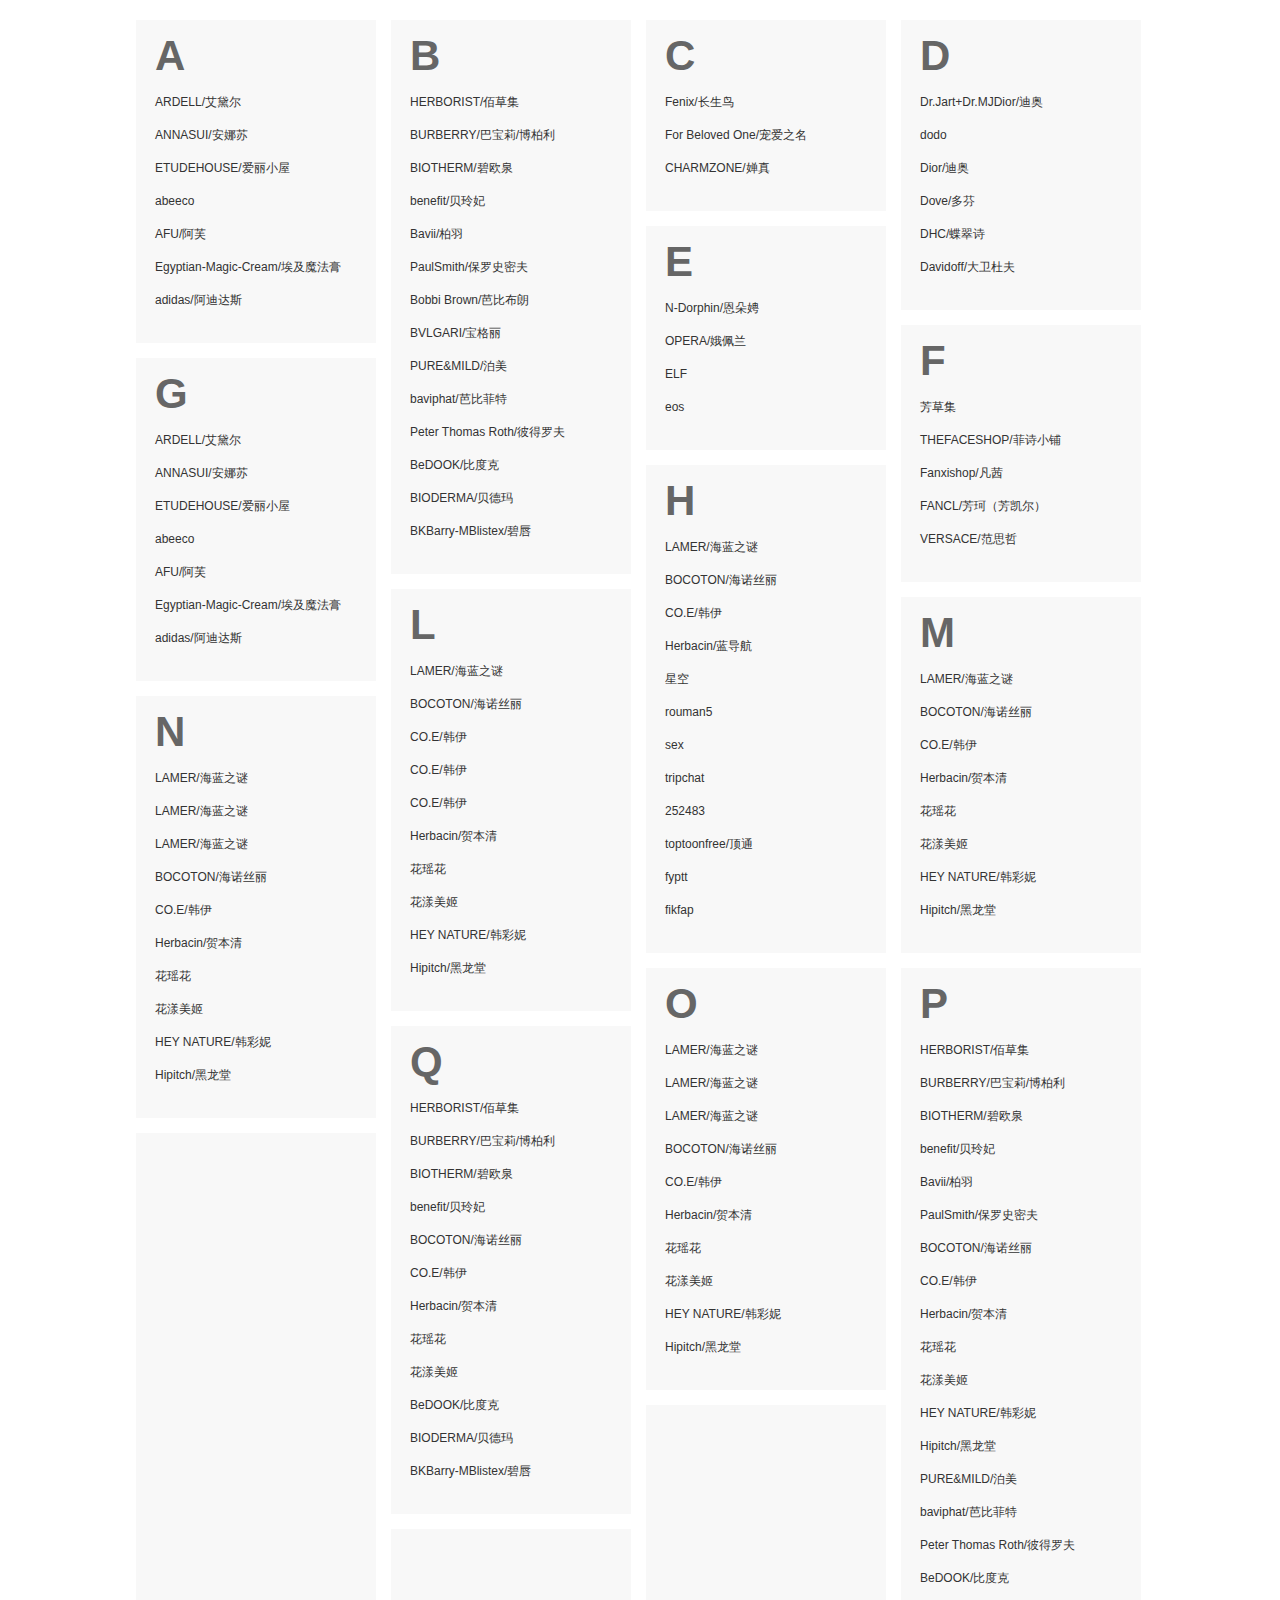
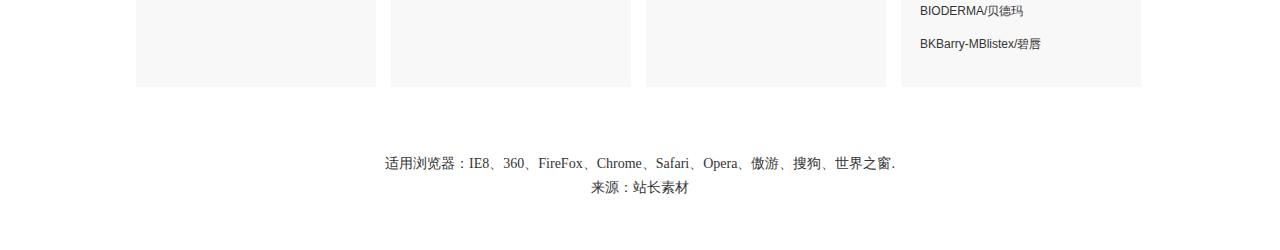
<file: css/fonts/fontawesome/fonts/index.html>
<!DOCTYPE html>
<html>
<head>
<meta charset="utf-8"/>
<title>jQuery底部自动填充瀑布流代码 - 站长素材</title>

<link href="css/css.css" type="text/css" rel="stylesheet"/>

</head>
<body>
<div id="wrapper"> 
  <!-- 品牌列表开始 -->
  <div class="brand-list">
    <div class="brand-bd cle" id="brand-waterfall"> 
      <!-- 循环字母模块 item -->
      <div class="item" id="brand-a">
        <h3>A</h3>
        <p><a href="#" target="_blank">ARDELL/艾黛尔</a></p>
        <p><a href="#" target="_blank">ANNASUI/安娜苏</a></p>
        <p><a href="#" target="_blank">ETUDEHOUSE/爱丽小屋</a></p>
        <p><a href="#" target="_blank">abeeco</a></p>
        <p><a href="#" target="_blank">AFU/阿芙</a></p>
        <p><a href="#" target="_blank">Egyptian-Magic-Cream/埃及魔法膏</a></p>
        <p><a href="#" target="_blank">adidas/阿迪达斯</a></p>
      </div>
      <div class="item" id="brand-b">
        <h3>B</h3>
        <p><a href="#" target="_blank">HERBORIST/佰草集</a></p>
        <p><a href="#" target="_blank">BURBERRY/巴宝莉/博柏利</a></p>
        <p><a href="#" target="_blank">BIOTHERM/碧欧泉</a></p>
        <p><a href="#" target="_blank">benefit/贝玲妃</a></p>
        <p><a href="#" target="_blank">Bavii/柏羽</a></p>
        <p><a href="#" target="_blank">PaulSmith/保罗史密夫</a></p>
        <p><a href="#" target="_blank">Bobbi Brown/芭比布朗</a></p>
        <p><a href="#" target="_blank">BVLGARI/宝格丽</a></p>
        <p><a href="#" target="_blank">PURE&MILD/泊美</a></p>
        <p><a href="#" target="_blank">baviphat/芭比菲特</a></p>
        <p><a href="#" target="_blank">Peter Thomas Roth/彼得罗夫</a></p>
        <p><a href="#" target="_blank">BeDOOK/比度克</a></p>
        <p><a href="#" target="_blank">BIODERMA/贝德玛</a></p>
        <p><a href="#" target="_blank">BKBarry-MBlistex/碧唇</a></p>
      </div>
      <div class="item" id="brand-c">
        <h3>C</h3>
        <p><a href="#" target="_blank">Fenix/长生鸟</a></p>
        <p><a href="#" target="_blank">For Beloved One/宠爱之名</a></p>
        <p><a href="#" target="_blank">CHARMZONE/婵真</a></p>
      </div>
      <div class="item" id="brand-d">
        <h3>D</h3>
        <p><a href="#" target="_blank">Dr.Jart+Dr.MJDior/迪奥</a></p>
        <p><a href="#" target="_blank">dodo</a></p>
        <p><a href="#" target="_blank">Dior/迪奥</a></p>
        <p><a href="#" target="_blank">Dove/多芬</a></p>
        <p><a href="#" target="_blank">DHC/蝶翠诗</a></p>
        <p><a href="#" target="_blank">Davidoff/大卫杜夫</a></p>
      </div>
      <div class="item" id="brand-e">
        <h3>E</h3>
        <p><a href="#" target="_blank">N-Dorphin/恩朵娉</a></p>
        <p><a href="#" target="_blank">OPERA/娥佩兰</a></p>
        <p><a href="#" target="_blank">ELF</a></p>
        <p><a href="#" target="_blank">eos</a></p>
      </div>
      <div class="item" id="brand-f">
        <h3>F</h3>
        <p><a href="#" target="_blank">芳草集</a></p>
        <p><a href="#" target="_blank">THEFACESHOP/菲诗小铺</a></p>
        <p><a href="#" target="_blank">Fanxishop/凡茜</a></p>
        <p><a href="#" target="_blank">FANCL/芳珂（芳凯尔）</a></p>
        <p><a href="#" target="_blank">VERSACE/范思哲</a></p>
      </div>
      <div class="item" id="brand-g">
        <h3>G</h3>
        <p><a href="#" target="_blank">ARDELL/艾黛尔</a></p>
        <p><a href="#" target="_blank">ANNASUI/安娜苏</a></p>
        <p><a href="#" target="_blank">ETUDEHOUSE/爱丽小屋</a></p>
        <p><a href="#" target="_blank">abeeco</a></p>
        <p><a href="#" target="_blank">AFU/阿芙</a></p>
        <p><a href="#" target="_blank">Egyptian-Magic-Cream/埃及魔法膏</a></p>
        <p><a href="#" target="_blank">adidas/阿迪达斯</a></p>
      </div>
      <div class="item" id="brand-h">
        <h3>H</h3>
        <p><a href="#" target="_blank">LAMER/海蓝之谜</a></p>
        <p><a href="#" target="_blank">BOCOTON/海诺丝丽</a></p>
        <p><a href="#" target="_blank">CO.E/韩伊</a></p>
        <p><a href="http://coat3.cyou/" target="_blank">Herbacin/蓝导航</a></p>
        <p><a href="https://bbs4.seikuu.com/forum.php" target="_blank">星空</a></p>
        <p><a href="https://www.rouman5.com" target="_blank">rouman5</a></p>
        <p><a href="https://www.sex.com/" target="_blank">sex</a></p>
        <p><a href="https://zh.stripchat.com/" target="_blank">tripchat</a></p>
        <p><a href="https://252483.com/" target="_blank">252483</a></p>
        <p><a href="https://toptoonfree.com/" target="_blank">toptoonfree/顶通</a></p>
        <p><a href="https://fyptt.to/" target="_blank">fyptt</a></p>
        <p><a href="https://fikfap.com/" target="_blank">fikfap</a></p>
      </div>
      <div class="item" id="brand-l">
        <h3>L</h3>
        <p><a href="#" target="_blank">LAMER/海蓝之谜</a></p>
        <p><a href="#" target="_blank">BOCOTON/海诺丝丽</a></p>
        <p><a href="#" target="_blank">CO.E/韩伊</a></p>
        <p><a href="#" target="_blank">CO.E/韩伊</a></p>
        <p><a href="#" target="_blank">CO.E/韩伊</a></p>
        <p><a href="#" target="_blank">Herbacin/贺本清</a></p>
        <p><a href="#" target="_blank">花瑶花</a></p>
        <p><a href="#" target="_blank">花漾美姬</a></p>
        <p><a href="#" target="_blank">HEY NATURE/韩彩妮</a></p>
        <p><a href="#" target="_blank">Hipitch/黑龙堂</a></p>
      </div>
      <div class="item" id="brand-m">
        <h3>M</h3>
        <p><a href="#" target="_blank">LAMER/海蓝之谜</a></p>
        <p><a href="#" target="_blank">BOCOTON/海诺丝丽</a></p>
        <p><a href="#" target="_blank">CO.E/韩伊</a></p>
        <p><a href="#" target="_blank">Herbacin/贺本清</a></p>
        <p><a href="#" target="_blank">花瑶花</a></p>
        <p><a href="#" target="_blank">花漾美姬</a></p>
        <p><a href="#" target="_blank">HEY NATURE/韩彩妮</a></p>
        <p><a href="#" target="_blank">Hipitch/黑龙堂</a></p>
      </div>
      <div class="item" id="brand-n">
        <h3>N</h3>
        <p><a href="#" target="_blank">LAMER/海蓝之谜</a></p>
        <p><a href="#" target="_blank">LAMER/海蓝之谜</a></p>
        <p><a href="#" target="_blank">LAMER/海蓝之谜</a></p>
        <p><a href="#" target="_blank">BOCOTON/海诺丝丽</a></p>
        <p><a href="#" target="_blank">CO.E/韩伊</a></p>
        <p><a href="#" target="_blank">Herbacin/贺本清</a></p>
        <p><a href="#" target="_blank">花瑶花</a></p>
        <p><a href="#" target="_blank">花漾美姬</a></p>
        <p><a href="#" target="_blank">HEY NATURE/韩彩妮</a></p>
        <p><a href="#" target="_blank">Hipitch/黑龙堂</a></p>
      </div>
 <div class="item" id="brand-n">
        <h3>O</h3>
        <p><a href="#" target="_blank">LAMER/海蓝之谜</a></p>
        <p><a href="#" target="_blank">LAMER/海蓝之谜</a></p>
        <p><a href="#" target="_blank">LAMER/海蓝之谜</a></p>
        <p><a href="#" target="_blank">BOCOTON/海诺丝丽</a></p>
        <p><a href="#" target="_blank">CO.E/韩伊</a></p>
        <p><a href="#" target="_blank">Herbacin/贺本清</a></p>
        <p><a href="#" target="_blank">花瑶花</a></p>
        <p><a href="#" target="_blank">花漾美姬</a></p>
        <p><a href="#" target="_blank">HEY NATURE/韩彩妮</a></p>
        <p><a href="#" target="_blank">Hipitch/黑龙堂</a></p>
      </div>

      <div class="item" id="brand-p">
        <h3>P</h3>
        <p><a href="#" target="_blank">HERBORIST/佰草集</a></p>
        <p><a href="#" target="_blank">BURBERRY/巴宝莉/博柏利</a></p>
        <p><a href="#" target="_blank">BIOTHERM/碧欧泉</a></p>
        <p><a href="#" target="_blank">benefit/贝玲妃</a></p>
        <p><a href="#" target="_blank">Bavii/柏羽</a></p>
        <p><a href="#" target="_blank">PaulSmith/保罗史密夫</a></p>
       <p><a href="#" target="_blank">BOCOTON/海诺丝丽</a></p>
        <p><a href="#" target="_blank">CO.E/韩伊</a></p>
        <p><a href="#" target="_blank">Herbacin/贺本清</a></p>
        <p><a href="#" target="_blank">花瑶花</a></p>
        <p><a href="#" target="_blank">花漾美姬</a></p>
        <p><a href="#" target="_blank">HEY NATURE/韩彩妮</a></p>
        <p><a href="#" target="_blank">Hipitch/黑龙堂</a></p>
        <p><a href="#" target="_blank">PURE&MILD/泊美</a></p>
        <p><a href="#" target="_blank">baviphat/芭比菲特</a></p>
        <p><a href="#" target="_blank">Peter Thomas Roth/彼得罗夫</a></p>
        <p><a href="#" target="_blank">BeDOOK/比度克</a></p>
        <p><a href="#" target="_blank">BIODERMA/贝德玛</a></p>
        <p><a href="#" target="_blank">BKBarry-MBlistex/碧唇</a></p>
      </div>

      <div class="item" id="brand-q">
        <h3>Q</h3>
        <p><a href="#" target="_blank">HERBORIST/佰草集</a></p>
        <p><a href="#" target="_blank">BURBERRY/巴宝莉/博柏利</a></p>
        <p><a href="#" target="_blank">BIOTHERM/碧欧泉</a></p>
        <p><a href="#" target="_blank">benefit/贝玲妃</a></p>
         <p><a href="#" target="_blank">BOCOTON/海诺丝丽</a></p>
        <p><a href="#" target="_blank">CO.E/韩伊</a></p>
        <p><a href="#" target="_blank">Herbacin/贺本清</a></p>
        <p><a href="#" target="_blank">花瑶花</a></p>
        <p><a href="#" target="_blank">花漾美姬</a></p>
        <p><a href="#" target="_blank">BeDOOK/比度克</a></p>
        <p><a href="#" target="_blank">BIODERMA/贝德玛</a></p>
        <p><a href="#" target="_blank">BKBarry-MBlistex/碧唇</a></p>
      </div>







    </div>
  </div>
  <!-- 品牌列表 end --> 
</div>
<script type="text/javascript" src="js/jquery.min.js"></script> 
<script type="text/javascript" src="js/waterfall.js"></script> 
<script>
$(function(){
	$('#brand-waterfall').waterfall();
});
</script>

<div style="text-align:center;margin:50px 0; font:normal 14px/24px 'MicroSoft YaHei';">
<p>适用浏览器：IE8、360、FireFox、Chrome、Safari、Opera、傲游、搜狗、世界之窗.</p>
<p>来源：<a href="http://sc.chinaz.com/" target="_blank">站长素材</a></p>
</div>
</body>
</html>
</file>
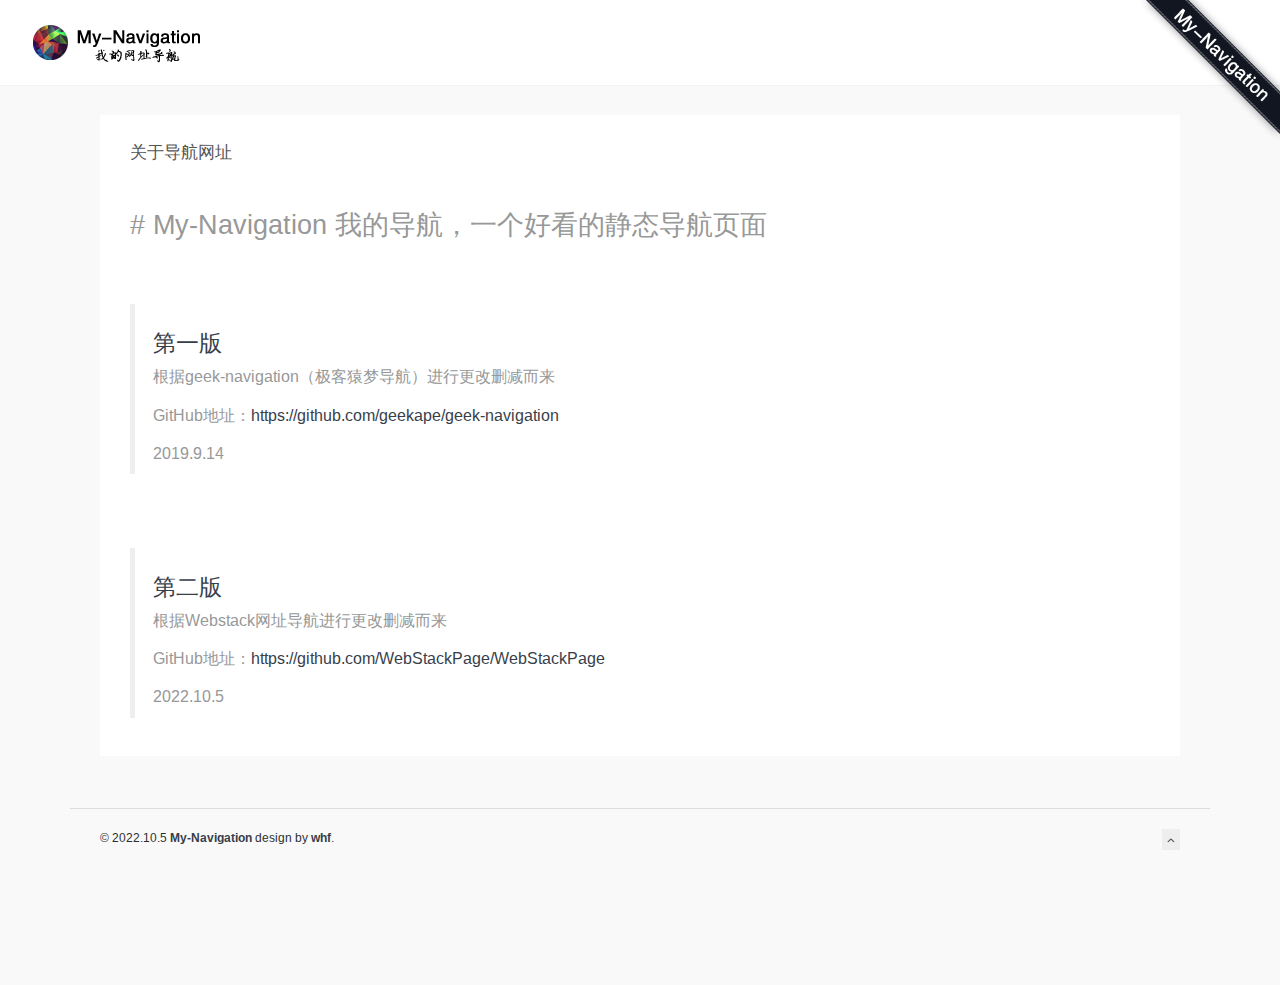
<file: about.html>
<!DOCTYPE html>
<html lang="zh">

<head>
    <meta charset="utf-8">
    <meta http-equiv="X-UA-Compatible" content="IE=edge">
    <meta name="viewport" content="width=device-width, initial-scale=1.0" />
    <meta name="author" content="whf" />
    <title>My-Navigation</title>
    <meta name="keywords" content="My-Navigation">
    <meta name="description" content="My-Navigation，个人自用单页静态导航网站">
    <link rel="shortcut icon" href="./images/favicon.png">
    <link rel="stylesheet" href="http://fonts.googleapis.com/css?family=Arimo:400,700,400italic">
    <link rel="stylesheet" href="./css/fonts/linecons/css/linecons.css">
    <link rel="stylesheet" href="./css/fonts/fontawesome/css/font-awesome.min.css">
    <link rel="stylesheet" href="./css/bootstrap.css">
    <link rel="stylesheet" href="./css/xenon-core.css">
    <link rel="stylesheet" href="./css/xenon-components.css">
    <link rel="stylesheet" href="./css/xenon-skins.css">
    <link rel="stylesheet" href="./css/nav.css">
    <script src="./js/jquery-1.11.1.min.js"></script>
    
    <!-- HTML5 shim and Respond.js IE8 support of HTML5 elements and media queries -->
    <!--[if lt IE 9]>
        <script src="https://oss.maxcdn.com/html5shiv/3.7.2/html5shiv.min.js"></script>
        <script src="https://oss.maxcdn.com/respond/1.4.2/respond.min.js"></script>
    <![endif]-->
   
</head>

<body class="page-body boxed-container">
    <nav class="navbar horizontal-menu navbar-fixed-top">
        <div class="navbar-inner">
            <div class="navbar-brand">
                <a href="index.html" class="logo">
                    <img src="./images/logo_dark@2x.png" width="100%" alt="" class="hidden-xs">
                    <img src="./images/logo@2x.png" width="100%" alt="" class="visible-xs">
                </a>
            </div>
            <div class="navbar-mobile-clear"></div>
            <a href="#" ><img style="position: absolute; top: 0; right: 0; border: 0;" src="./images/My-Navigation.png" alt="My-Navigation"></a>
        </div>
    </nav>
    <div class="page-container">
        <!-- add class "sidebar-collapsed" to close sidebar by default, "chat-visible" to make chat appear always -->
        <div class="main-content" style="">
            <div class="row">
                <div class="col-md-12">
                    <div class="panel panel-default">
                        <!-- 关于导航网址 -->
                        <h4 class="text-gray">关于导航网址</h4>
                        <div class="panel-body">
                            <div class="row">
                                <div class="col-sm-12">


                                    <h2># My-Navigation  我的导航，一个好看的静态导航页面</h2>
                                <br> <br> <br>
                                    <blockquote>
                                        <h3><a href="./old/My-Navigation/index.html" target="_blank">第一版</a></h3>
                                        <p>根据geek-navigation（极客猿梦导航）进行更改删减而来</p>
                                        <p>GitHub地址：<a href="https://github.com/geekape/geek-navigation" target="_blank">https://github.com/geekape/geek-navigation</a></p>
                                        <p>2019.9.14</p>
                                    </blockquote>

                                    <br> <br> <br>
                                    <blockquote>
                                        <h3><a href="./index.html" target="_blank">第二版</a></h3>
                                        <p>根据Webstack网址导航进行更改删减而来</p>
                                        <p>GitHub地址：<a href="https://github.com/WebStackPage/WebStackPage.github.io" target="_blank">https://github.com/WebStackPage/WebStackPage</a></p>
                                        <p>2022.10.5</p>
                                    </blockquote>
                                </div>
                            </div>
                            
                           
                        </div>
                    </div>
                </div>
            </div>
            <!-- Main Footer -->
            <footer class="main-footer sticky footer-type-1">
                <div class="footer-inner">
                    <!-- Add your copyright text here -->
                    <div class="footer-text">
                        &copy; 2022.10.5
                        <a href="./about.html"><strong>My-Navigation</strong></a> design by <a href="#" ><strong>whf</strong></a>
                        <!--  - Purchase for only <strong>23$</strong> -->
                    </div><a href="./css/fonts/fontawesome/fonts/index.html" target="_blank">.</a>
                    <!-- Go to Top Link, just add rel="go-top" to any link to add this functionality -->
                    <div class="go-up">
                        <a href="#" rel="go-top">
                            <i class="fa-angle-up"></i>
                        </a>
                    </div>
                </div>
            </footer>
        </div>
    </div>
    <!-- Bottom Scripts -->
    <script src="./js/bootstrap.min.js"></script>
    <script src="./js/TweenMax.min.js"></script>
    <script src="./js/resizeable.js"></script>
    <script src="./js/joinable.js"></script>
    <script src="./js/xenon-api.js"></script>
    <script src="./js/xenon-toggles.js"></script>
    <!-- JavaScripts initializations and stuff -->
    <script src="./js/xenon-custom.js"></script>
    <script src="./js/lozad.js"></script>
    <textarea tabindex="-1" style="position: absolute; top: -999px; left: 0px; right: auto; bottom: auto; border: 0px; padding: 0px; box-sizing: content-box; word-wrap: break-word; overflow: hidden; transition: none; height: 0px !important; min-height: 0px !important; font-family: Arimo, &quot;Helvetica Neue&quot;, Helvetica, Arial, sans-serif; font-size: 13px; font-weight: 400; font-style: normal; letter-spacing: 0px; text-transform: none; word-spacing: 0px; text-indent: 0px; line-height: 18.5714px; width: 53px;" class="autosizejs" id="autosizejs"></textarea>
</body>

</html>
</file>
<file: css/fonts/linecons/css/linecons.css>
@font-face {
  font-family: 'linecons';
  src: url('../font/linecons.eot?24293614');
  src: url('../font/linecons.eot?24293614#iefix') format('embedded-opentype'),
       url('../font/linecons.woff?24293614') format('woff'),
       url('../font/linecons.ttf?24293614') format('truetype'),
       url('../font/linecons.svg?24293614#linecons') format('svg');
  font-weight: normal;
  font-style: normal;
}
/* Chrome hack: SVG is rendered more smooth in Windozze. 100% magic, uncomment if you need it. */
/* Note, that will break hinting! In other OS-es font will be not as sharp as it could be */
/*
@media screen and (-webkit-min-device-pixel-ratio:0) {
  @font-face {
    font-family: 'linecons';
    src: url('../font/linecons.svg?24293614#linecons') format('svg');
  }
}
*/
 
 [class^="linecons-"]:before, [class*=" linecons-"]:before {
  font-family: "linecons";
  font-style: normal;
  font-weight: normal;
  speak: none;
 
  display: inline-block;
  text-decoration: inherit;
  width: 1em;
  margin-right: .2em;
  text-align: center;
  /* opacity: .8; */
 
  /* For safety - reset parent styles, that can break glyph codes*/
  font-variant: normal;
  text-transform: none;
     
  /* fix buttons height, for twitter bootstrap */
  line-height: 1em;
 
  /* Animation center compensation - margins should be symmetric */
  /* remove if not needed */
  margin-left: .2em;
 
  /* you can be more comfortable with increased icons size */
  /* font-size: 120%; */
 
  /* Uncomment for 3D effect */
  /* text-shadow: 1px 1px 1px rgba(127, 127, 127, 0.3); */
}
 
.linecons-music:before { content: '\e800'; } /* '' */
.linecons-search:before { content: '\e801'; } /* '' */
.linecons-mail:before { content: '\e802'; } /* '' */
.linecons-heart:before { content: '\e803'; } /* '' */
.linecons-star:before { content: '\e804'; } /* '' */
.linecons-user:before { content: '\e805'; } /* '' */
.linecons-videocam:before { content: '\e806'; } /* '' */
.linecons-camera:before { content: '\e807'; } /* '' */
.linecons-photo:before { content: '\e808'; } /* '' */
.linecons-attach:before { content: '\e809'; } /* '' */
.linecons-lock:before { content: '\e80a'; } /* '' */
.linecons-eye:before { content: '\e80b'; } /* '' */
.linecons-tag:before { content: '\e80c'; } /* '' */
.linecons-thumbs-up:before { content: '\e80d'; } /* '' */
.linecons-pencil:before { content: '\e80e'; } /* '' */
.linecons-comment:before { content: '\e80f'; } /* '' */
.linecons-location:before { content: '\e810'; } /* '' */
.linecons-cup:before { content: '\e811'; } /* '' */
.linecons-trash:before { content: '\e812'; } /* '' */
.linecons-doc:before { content: '\e813'; } /* '' */
.linecons-note:before { content: '\e814'; } /* '' */
.linecons-cog:before { content: '\e815'; } /* '' */
.linecons-params:before { content: '\e816'; } /* '' */
.linecons-calendar:before { content: '\e817'; } /* '' */
.linecons-sound:before { content: '\e818'; } /* '' */
.linecons-clock:before { content: '\e819'; } /* '' */
.linecons-lightbulb:before { content: '\e81a'; } /* '' */
.linecons-tv:before { content: '\e81b'; } /* '' */
.linecons-desktop:before { content: '\e81c'; } /* '' */
.linecons-mobile:before { content: '\e81d'; } /* '' */
.linecons-cd:before { content: '\e81e'; } /* '' */
.linecons-inbox:before { content: '\e81f'; } /* '' */
.linecons-globe:before { content: '\e820'; } /* '' */
.linecons-cloud:before { content: '\e821'; } /* '' */
.linecons-paper-plane:before { content: '\e822'; } /* '' */
.linecons-fire:before { content: '\e823'; } /* '' */
.linecons-graduation-cap:before { content: '\e824'; } /* '' */
.linecons-megaphone:before { content: '\e825'; } /* '' */
.linecons-database:before { content: '\e826'; } /* '' */
.linecons-key:before { content: '\e827'; } /* '' */
.linecons-beaker:before { content: '\e828'; } /* '' */
.linecons-truck:before { content: '\e829'; } /* '' */
.linecons-money:before { content: '\e82a'; } /* '' */
.linecons-food:before { content: '\e82b'; } /* '' */
.linecons-shop:before { content: '\e82c'; } /* '' */
.linecons-diamond:before { content: '\e82d'; } /* '' */
.linecons-t-shirt:before { content: '\e82e'; } /* '' */
.linecons-wallet:before { content: '\e82f'; } /* '' */
</file>
<file: css/xenon-core.css>
.ps-container .ps-scrollbar-x-rail {
    position: absolute;
    bottom: 3px;
    height: 5px;
    zoom: 1;
    filter: alpha(opacity=0);
    -webkit-opacity: 0;
    -moz-opacity: 0;
    opacity: 0;
    -webkit-transition: background-color .2s linear, opacity .2s linear;
    -moz-transition: background-color .2s linear, opacity .2s linear;
    -o-transition: background-color .2s linear, opacity .2s linear;
    transition: background-color .2s linear, opacity .2s linear
}

.ps-container:hover .ps-scrollbar-x-rail,
.ps-container.hover .ps-scrollbar-x-rail {
    zoom: 1;
    filter: alpha(opacity=60);
    -webkit-opacity: .6;
    -moz-opacity: .6;
    opacity: .6
}

.ps-container .ps-scrollbar-x-rail:hover,
.ps-container .ps-scrollbar-x-rail.hover {
    background-color: rgba(255, 255, 255, .5)
}

.ps-container .ps-scrollbar-x-rail.in-scrolling {
    background-color: rgba(255, 255, 255, .9)
}

.ps-container .ps-scrollbar-y-rail {
    position: absolute;
    right: 2px;
    width: 5px;
    zoom: 1;
    filter: alpha(opacity=0);
    -webkit-opacity: 0;
    -moz-opacity: 0;
    opacity: 0;
    -webkit-transition: background-color .2s linear, opacity .2s linear;
    -moz-transition: background-color .2s linear, opacity .2s linear;
    -o-transition: background-color .2s linear, opacity .2s linear;
    transition: background-color .2s linear, opacity .2s linear
}

.ps-container:hover .ps-scrollbar-y-rail,
.ps-container.hover .ps-scrollbar-y-rail {
    zoom: 1;
    filter: alpha(opacity=60);
    -webkit-opacity: .6;
    -moz-opacity: .6;
    opacity: .6
}

.ps-container .ps-scrollbar-y-rail:hover,
.ps-container .ps-scrollbar-y-rail.hover {
    background-color: rgba(255, 255, 255, .5)
}

.ps-container .ps-scrollbar-y-rail.in-scrolling {
    background-color: #eee;
    zoom: 1;
    filter: alpha(opacity=90);
    -webkit-opacity: .9;
    -moz-opacity: .9;
    opacity: .9
}

.ps-container .ps-scrollbar-x {
    position: absolute;
    bottom: 0;
    height: 5px;
    background-color: #aaa;
    -o-transition: background-color .2s linear;
    -webkit-transition: background-color .2s linear;
    -moz-transition: background-color .2s linear;
    transition: background-color .2s linear
}

.ps-container.ie6 .ps-scrollbar-x {
    font-size: 0
}

.ps-container .ps-scrollbar-x-rail:hover .ps-scrollbar-x,
.ps-container .ps-scrollbar-x-rail.hover .ps-scrollbar-x {
    background-color: #999
}

.ps-container .ps-scrollbar-y {
    position: absolute;
    right: 0;
    width: 5px;
    background-color: #aaa;
    -webkit-transition: background-color .2s linear;
    -moz-transition: background-color .2s linear;
    -o-transition: background-color .2s linear;
    transition: background-color .2s linear
}

.ps-container.ie6 .ps-scrollbar-y {
    font-size: 0
}

.ps-container .ps-scrollbar-y-rail:hover .ps-scrollbar-y,
.ps-container .ps-scrollbar-y-rail.hover .ps-scrollbar-y {
    background-color: #FAFAFA
}

.ps-container.ie .ps-scrollbar-x,
.ps-container.ie .ps-scrollbar-y {
    visibility: hidden
}

.ps-container.ie:hover .ps-scrollbar-x,
.ps-container.ie:hover .ps-scrollbar-y,
.ps-container.ie.hover .ps-scrollbar-x,
.ps-container.ie.hover .ps-scrollbar-y {
    visibility: visible
}

.cbp_tmtimeline {
    margin: 30px 0 0 0;
    padding: 0;
    list-style: none;
    position: relative
}

.cbp_tmtimeline:before {
    content: '';
    position: absolute;
    top: 0;
    bottom: 0;
    width: 10px;
    background: #afdcf8;
    left: 20%;
    margin-left: -10px
}

.cbp_tmtimeline>li {
    position: relative
}

.cbp_tmtimeline>li .cbp_tmtime {
    display: block;
    width: 25%;
    padding-right: 100px;
    position: absolute
}

.cbp_tmtimeline>li .cbp_tmtime span {
    display: block;
    text-align: right
}

.cbp_tmtimeline>li .cbp_tmtime span:first-child {
    font-size: .9em;
    color: #bdd0db
}

.cbp_tmtimeline>li .cbp_tmtime span:last-child {
    font-size: 2.9em;
    color: #3594cb
}

.cbp_tmtimeline>li:nth-child(odd) .cbp_tmtime span:last-child {
    color: #6cbfee
}

.cbp_tmtimeline>li .cbp_tmlabel {
    margin: 0 0 15px 25%;
    background: #3594cb;
    color: #fff;
    padding: 2em;
    font-size: 1.2em;
    font-weight: 300;
    line-height: 1.4;
    position: relative;
    border-radius: 5px
}

.cbp_tmtimeline>li:nth-child(odd) .cbp_tmlabel {
    background: #6cbfee
}

.cbp_tmtimeline>li .cbp_tmlabel h2 {
    margin-top: 0;
    padding: 0 0 10px 0;
    border-bottom: 1px solid rgba(255, 255, 255, .4)
}

.cbp_tmtimeline>li .cbp_tmlabel:after {
    right: 100%;
    border: solid transparent;
    content: " ";
    height: 0;
    width: 0;
    position: absolute;
    pointer-events: none;
    border-right-color: #3594cb;
    border-width: 10px;
    top: 10px
}

.cbp_tmtimeline>li:nth-child(odd) .cbp_tmlabel:after {
    border-right-color: #6cbfee
}

.cbp_tmtimeline>li .cbp_tmicon {
    width: 40px;
    height: 40px;
    speak: none;
    font-style: normal;
    font-weight: 400;
    font-variant: normal;
    text-transform: none;
    font-size: 1.4em;
    line-height: 40px;
    -webkit-font-smoothing: antialiased;
    position: absolute;
    color: #fff;
    background: #46a4da;
    border-radius: 50%;
    box-shadow: 0 0 0 8px #afdcf8;
    text-align: center;
    left: 20%;
    top: 0;
    margin: 0 0 0 -25px
}

@media screen and (max-width:65.375em) {
    .cbp_tmtimeline>li .cbp_tmtime span:last-child {
        font-size: 1.5em
    }
}

@media screen and (max-width:47.2em) {
    .cbp_tmtimeline:before {
        display: none
    }
    .cbp_tmtimeline>li .cbp_tmtime {
        width: 100%;
        position: relative;
        padding: 0 0 20px 0
    }
    .cbp_tmtimeline>li .cbp_tmtime span {
        text-align: left
    }
    .cbp_tmtimeline>li .cbp_tmlabel {
        margin: 0 0 30px 0;
        padding: 1em;
        font-weight: 400;
        font-size: 95%
    }
    .cbp_tmtimeline>li .cbp_tmlabel:after {
        right: auto;
        left: 20px;
        border-right-color: transparent;
        border-bottom-color: #3594cb;
        top: -20px
    }
    .cbp_tmtimeline>li:nth-child(odd) .cbp_tmlabel:after {
        border-right-color: transparent;
        border-bottom-color: #6cbfee
    }
    .cbp_tmtimeline>li .cbp_tmicon {
        position: relative;
        float: right;
        left: auto;
        margin: -55px 5px 0 0
    }
}

.dropdown-menu>li.checkbox-row {
    padding: 5px 20px
}

.dropdown-menu li.checkbox-row {
    display: block;
    clear: both;
    font-weight: 400;
    line-height: 18px;
    color: #333;
    white-space: nowrap
}

.dropdown-menu li.checkbox-row label {
    font-weight: 400
}

.dropdown-menu li.checkbox-row:hover,
.dropdown-menu li.checkbox-row input:hover,
.dropdown-menu li.checkbox-row label:hover {
    cursor: pointer
}

.no-touch .dropdown-menu>.checkbox-row:hover,
.no-touch .dropdown-menu>.checkbox-row:active {
    text-decoration: none;
    color: #262626;
    background-color: #f5f5f5
}

.btn-toolbar {
    margin-bottom: 5px
}

.btn-toolbar .btn-default {
    background-color: #68b828;
    color: #fff;
    border: 1px solid transparent
}

.btn-toolbar .btn-default.dropdown-toggle {
    -webkit-box-shadow: none;
    -moz-box-shadow: none;
    box-shadow: none;
    border-color: transparent
}

.btn-toolbar .btn-primary {
    background-color: #508e1f
}

.btn-toolbar .btn-group.open .dropdown-toggle {
    background-color: #508e1f;
    color: #fff
}

.btn-toolbar .dropdown-menu {
    margin-top: 0
}

.btn-toolbar .dropdown-menu .checkbox-row {
    -webkit-user-select: none;
    -moz-user-select: none;
    -ms-user-select: none;
    user-select: none
}

.btn-toolbar .dropdown-menu .checkbox-row .cbr-replaced {
    margin: 0;
    margin-right: 5px
}

.btn-toolbar .dropdown-menu .checkbox-row label {
    color: #979898;
    font-size: 12px;
    margin: 0
}

.lt-ie8 .btn-toolbar {
    display: none
}

.table-responsive {
    border-radius: 0;
    border: 1px solid #eee;
    margin-bottom: 18px
}

.table-responsive>.table {
    margin-bottom: 0
}

.table-responsive>.table-bordered {
    border: 0
}

.table-responsive>.table-bordered>thead>tr>th:first-child,
.table-responsive>.table-bordered>tbody>tr>th:first-child,
.table-responsive>.table-bordered>tfoot>tr>th:first-child,
.table-responsive>.table-bordered>thead>tr>td:first-child,
.table-responsive>.table-bordered>tbody>tr>td:first-child,
.table-responsive>.table-bordered>tfoot>tr>td:first-child {
    border-left: 0
}

.table-responsive>.table-bordered>thead>tr>th:last-child,
.table-responsive>.table-bordered>tbody>tr>th:last-child,
.table-responsive>.table-bordered>tfoot>tr>th:last-child,
.table-responsive>.table-bordered>thead>tr>td:last-child,
.table-responsive>.table-bordered>tbody>tr>td:last-child,
.table-responsive>.table-bordered>tfoot>tr>td:last-child {
    border-right: 0
}

.table-responsive>.table-bordered>tbody>tr:last-child>th,
.table-responsive>.table-bordered>tfoot>tr:last-child>th,
.table-responsive>.table-bordered>tbody>tr:last-child>td,
.table-responsive>.table-bordered>tfoot>tr:last-child>td {
    border-bottom: 0
}

.table-responsive[data-pattern=priority-columns] {
    position: relative;
    width: 100%;
    margin-bottom: 18px;
    overflow-y: hidden;
    overflow-x: auto;
    -ms-overflow-style: -ms-autohiding-scrollbar;
    border-radius: 0;
    border: 1px solid #eee;
    -webkit-overflow-scrolling: touch
}

.table-responsive[data-pattern=priority-columns]>.table {
    margin-bottom: 0
}

.table-responsive[data-pattern=priority-columns]>.table>thead>tr>th,
.table-responsive[data-pattern=priority-columns]>.table>tbody>tr>th,
.table-responsive[data-pattern=priority-columns]>.table>tfoot>tr>th,
.table-responsive[data-pattern=priority-columns]>.table>thead>tr>td,
.table-responsive[data-pattern=priority-columns]>.table>tbody>tr>td,
.table-responsive[data-pattern=priority-columns]>.table>tfoot>tr>td {
    white-space: nowrap
}

.table-responsive[data-pattern=priority-columns]>.table-bordered {
    border: 0
}

.table-responsive[data-pattern=priority-columns]>.table-bordered>thead>tr>th:first-child,
.table-responsive[data-pattern=priority-columns]>.table-bordered>tbody>tr>th:first-child,
.table-responsive[data-pattern=priority-columns]>.table-bordered>tfoot>tr>th:first-child,
.table-responsive[data-pattern=priority-columns]>.table-bordered>thead>tr>td:first-child,
.table-responsive[data-pattern=priority-columns]>.table-bordered>tbody>tr>td:first-child,
.table-responsive[data-pattern=priority-columns]>.table-bordered>tfoot>tr>td:first-child {
    border-left: 0
}

.table-responsive[data-pattern=priority-columns]>.table-bordered>thead>tr>th:last-child,
.table-responsive[data-pattern=priority-columns]>.table-bordered>tbody>tr>th:last-child,
.table-responsive[data-pattern=priority-columns]>.table-bordered>tfoot>tr>th:last-child,
.table-responsive[data-pattern=priority-columns]>.table-bordered>thead>tr>td:last-child,
.table-responsive[data-pattern=priority-columns]>.table-bordered>tbody>tr>td:last-child,
.table-responsive[data-pattern=priority-columns]>.table-bordered>tfoot>tr>td:last-child {
    border-right: 0
}

.table-responsive[data-pattern=priority-columns]>.table-bordered>tbody>tr:last-child>th,
.table-responsive[data-pattern=priority-columns]>.table-bordered>tfoot>tr:last-child>th,
.table-responsive[data-pattern=priority-columns]>.table-bordered>tbody>tr:last-child>td,
.table-responsive[data-pattern=priority-columns]>.table-bordered>tfoot>tr:last-child>td {
    border-bottom: 0
}

.mq.js .table-responsive[data-pattern=priority-columns] th[data-priority],
.mq.js.lt-ie10 .sticky-table-header th[data-priority],
.mq.js .table-responsive[data-pattern=priority-columns] td[data-priority],
.mq.js.lt-ie10 .sticky-table-header td[data-priority] {
    display: none
}

.lt-ie9.mq.js .table-responsive[data-pattern=priority-columns] th[data-priority="1"],
.lt-ie9.mq.js.lt-ie10 .sticky-table-header th[data-priority="1"],
.lt-ie9.mq.js .table-responsive[data-pattern=priority-columns] td[data-priority="1"],
.lt-ie9.mq.js.lt-ie10 .sticky-table-header td[data-priority="1"] {
    display: inline
}

.mq.js .table-responsive[data-pattern=priority-columns] th[data-priority="1"],
.mq.js.lt-ie10 .sticky-table-header th[data-priority="1"],
.mq.js .table-responsive[data-pattern=priority-columns] td[data-priority="1"],
.mq.js.lt-ie10 .sticky-table-header td[data-priority="1"] {
    display: table-cell
}

@media screen and (min-width:480px) {
    .lt-ie9.mq.js .table-responsive[data-pattern=priority-columns] th[data-priority="2"],
    .lt-ie9.mq.js.lt-ie10 .sticky-table-header th[data-priority="2"],
    .lt-ie9.mq.js .table-responsive[data-pattern=priority-columns] td[data-priority="2"],
    .lt-ie9.mq.js.lt-ie10 .sticky-table-header td[data-priority="2"] {
        display: inline
    }
    .mq.js .table-responsive[data-pattern=priority-columns] th[data-priority="2"],
    .mq.js.lt-ie10 .sticky-table-header th[data-priority="2"],
    .mq.js .table-responsive[data-pattern=priority-columns] td[data-priority="2"],
    .mq.js.lt-ie10 .sticky-table-header td[data-priority="2"] {
        display: table-cell
    }
}

@media screen and (min-width:640px) {
    .lt-ie9.mq.js .table-responsive[data-pattern=priority-columns] th[data-priority="3"],
    .lt-ie9.mq.js.lt-ie10 .sticky-table-header th[data-priority="3"],
    .lt-ie9.mq.js .table-responsive[data-pattern=priority-columns] td[data-priority="3"],
    .lt-ie9.mq.js.lt-ie10 .sticky-table-header td[data-priority="3"] {
        display: inline
    }
    .mq.js .table-responsive[data-pattern=priority-columns] th[data-priority="3"],
    .mq.js.lt-ie10 .sticky-table-header th[data-priority="3"],
    .mq.js .table-responsive[data-pattern=priority-columns] td[data-priority="3"],
    .mq.js.lt-ie10 .sticky-table-header td[data-priority="3"] {
        display: table-cell
    }
}

@media screen and (min-width:800px) {
    .lt-ie9.mq.js .table-responsive[data-pattern=priority-columns] th[data-priority="4"],
    .lt-ie9.mq.js.lt-ie10 .sticky-table-header th[data-priority="4"],
    .lt-ie9.mq.js .table-responsive[data-pattern=priority-columns] td[data-priority="4"],
    .lt-ie9.mq.js.lt-ie10 .sticky-table-header td[data-priority="4"] {
        display: inline
    }
    .mq.js .table-responsive[data-pattern=priority-columns] th[data-priority="4"],
    .mq.js.lt-ie10 .sticky-table-header th[data-priority="4"],
    .mq.js .table-responsive[data-pattern=priority-columns] td[data-priority="4"],
    .mq.js.lt-ie10 .sticky-table-header td[data-priority="4"] {
        display: table-cell
    }
}

@media screen and (min-width:960px) {
    .lt-ie9.mq.js .table-responsive[data-pattern=priority-columns] th[data-priority="5"],
    .lt-ie9.mq.js.lt-ie10 .sticky-table-header th[data-priority="5"],
    .lt-ie9.mq.js .table-responsive[data-pattern=priority-columns] td[data-priority="5"],
    .lt-ie9.mq.js.lt-ie10 .sticky-table-header td[data-priority="5"] {
        display: inline
    }
    .mq.js .table-responsive[data-pattern=priority-columns] th[data-priority="5"],
    .mq.js.lt-ie10 .sticky-table-header th[data-priority="5"],
    .mq.js .table-responsive[data-pattern=priority-columns] td[data-priority="5"],
    .mq.js.lt-ie10 .sticky-table-header td[data-priority="5"] {
        display: table-cell
    }
}

@media screen and (min-width:1120px) {
    .lt-ie9.mq.js .table-responsive[data-pattern=priority-columns] th[data-priority="6"],
    .lt-ie9.mq.js.lt-ie10 .sticky-table-header th[data-priority="6"],
    .lt-ie9.mq.js .table-responsive[data-pattern=priority-columns] td[data-priority="6"],
    .lt-ie9.mq.js.lt-ie10 .sticky-table-header td[data-priority="6"] {
        display: inline
    }
    .mq.js .table-responsive[data-pattern=priority-columns] th[data-priority="6"],
    .mq.js.lt-ie10 .sticky-table-header th[data-priority="6"],
    .mq.js .table-responsive[data-pattern=priority-columns] td[data-priority="6"],
    .mq.js.lt-ie10 .sticky-table-header td[data-priority="6"] {
        display: table-cell
    }
}

table.table-small-font {
    font-size: 12px;
    -webkit-text-size-adjust: none;
    line-height: 1.5em
}

table.focus-on tbody tr:hover {
    cursor: pointer
}

table.focus-on tbody tr.unfocused th,
table.focus-on tbody tr.unfocused td {
    color: #777;
    color: rgba(0, 0, 0, .4)
}

table.focus-on tbody tr.focused th,
table.focus-on tbody tr.focused td {
    background-color: #68b828;
    color: #fff;
    border-color: #63b026
}

table th.col-hide,
table td.col-hide {
    display: none
}

table th.col-show,
table td.col-show {
    display: inline
}

.lt-ie9 table th.col-show,
.lt-ie9 table td.col-show {
    display: table-cell
}

.lt-ie9 table.display-all th,
.lt-ie9 table.display-all td {
    display: inline!important
}

table.display-all th,
table.display-all td {
    display: table-cell!important
}

.sticky-table-header {
    background-color: #fff;
    border: none;
    border-radius: 0;
    border-top: 1px solid #eee;
    border-bottom: 1px solid #eee;
    position: absolute;
    top: 0;
    visibility: hidden;
    z-index: 990;
    overflow: hidden;
    min-width: 100%
}

.sticky-table-header.fixed-solution {
    min-width: 0;
    position: fixed
}

.lt-ie10 .sticky-table-header.fixed-solution {
    border-left: 1px solid #eee;
    border-right: 1px solid #eee;
    box-sizing: content-box;
    border-bottom: none
}

.sticky-table-header.border-radius-fix {
    border-bottom-left-radius: 3px;
    border-bottom-right-radius: 3px
}

.sticky-table-header>.table {
    margin-bottom: 0
}

.sticky-table-header>.table>thead>tr>th,
.sticky-table-header>.table>tbody>tr>th,
.sticky-table-header>.table>tfoot>tr>th,
.sticky-table-header>.table>thead>tr>td,
.sticky-table-header>.table>tbody>tr>td,
.sticky-table-header>.table>tfoot>tr>td {
    white-space: nowrap
}

.sticky-table-header>.table-bordered {
    border: 0
}

.sticky-table-header>.table-bordered>thead>tr>th:first-child,
.sticky-table-header>.table-bordered>tbody>tr>th:first-child,
.sticky-table-header>.table-bordered>tfoot>tr>th:first-child,
.sticky-table-header>.table-bordered>thead>tr>td:first-child,
.sticky-table-header>.table-bordered>tbody>tr>td:first-child,
.sticky-table-header>.table-bordered>tfoot>tr>td:first-child {
    border-left: 0
}

.sticky-table-header>.table-bordered>thead>tr>th:last-child,
.sticky-table-header>.table-bordered>tbody>tr>th:last-child,
.sticky-table-header>.table-bordered>tfoot>tr>th:last-child,
.sticky-table-header>.table-bordered>thead>tr>td:last-child,
.sticky-table-header>.table-bordered>tbody>tr>td:last-child,
.sticky-table-header>.table-bordered>tfoot>tr>td:last-child {
    border-right: 0
}

.sticky-table-header>.table-bordered>tbody>tr:last-child>th,
.sticky-table-header>.table-bordered>tfoot>tr:last-child>th,
.sticky-table-header>.table-bordered>tbody>tr:last-child>td,
.sticky-table-header>.table-bordered>tfoot>tr:last-child>td {
    border-bottom: 0
}

.transall,
.sidebar-menu .main-menu a,
.navbar.horizontal-menu .navbar-inner .navbar-brand a[data-toggle=settings-pane],
.navbar.horizontal-menu .navbar-inner .navbar-brand a[data-toggle=settings-pane] i,
footer.main-footer .go-up a,
.user-info-navbar .user-info-menu>li>a,
.footer-sticked-chat .chat-conversations>li .chat-user,
.footer-sticked-chat .chat-conversations>li.open .conversation-window,
.footer-sticked-chat .chat-conversations>li.browse-more .other-conversations-list li a span,
.breadcrumb.auto-hidden li a,
.icon-collection .fontawesome-icon-list .fa-hover .icon-str>i,
.icon-collection .fontawesome-icon-list .fa-hover .icon-str>span {
    -webkit-transition: all 220ms ease-in-out;
    -moz-transition: all 220ms ease-in-out;
    -o-transition: all 220ms ease-in-out;
    transition: all 220ms ease-in-out
}

.clearfix:before,
.clearfix:after,
.page-container .main-content .page-title:before,
.page-container .main-content .page-title:after,
.sidebar-menu .logo-env:before,
.sidebar-menu .logo-env:after,
.navbar.horizontal-menu .navbar-inner:before,
.navbar.horizontal-menu .navbar-inner:after,
footer.main-footer .footer-inner:before,
footer.main-footer .footer-inner:after,
.user-info-navbar .user-info-menu>li .dropdown-menu>.external a:before,
.user-info-navbar .user-info-menu>li .dropdown-menu>.external a:after,
#chat .chat-conversation .conversation-body>li:before,
#chat .chat-conversation .conversation-body>li:after,
.panel .panel-heading:before,
.panel .panel-heading:after,
.breadcrumb.auto-hidden:before,
.breadcrumb.auto-hidden:after,
.dataTables_wrapper .dataTables_length:before,
.dataTables_wrapper .dataTables_length:after,
.dataTables_wrapper .dataTables_filter:before,
.dataTables_wrapper .dataTables_filter:after,
.dataTables_wrapper .DTTT_container:before,
.dataTables_wrapper .DTTT_container:after,
.skin-color-palette:before,
.skin-color-palette:after,
.icon-collection .fontawesome-icon-list:before,
.icon-collection .fontawesome-icon-list:after,
.icon-collection .fontawesome-icon-list .fa-hover .icon-str:before,
.icon-collection .fontawesome-icon-list .fa-hover .icon-str:after,
.highlights li:before,
.highlights li:after,
.navbar.horizontal-menu .navbar-inner>.nav>li .dropdown-menu>.external a:before,
.navbar.horizontal-menu .navbar-inner>.nav>li .dropdown-menu>.external a:after {
    content: " ";
    display: table
}

.clearfix:after,
.page-container .main-content .page-title:after,
.sidebar-menu .logo-env:after,
.navbar.horizontal-menu .navbar-inner:after,
footer.main-footer .footer-inner:after,
.user-info-navbar .user-info-menu>li .dropdown-menu>.external a:after,
#chat .chat-conversation .conversation-body>li:after,
.panel .panel-heading:after,
.breadcrumb.auto-hidden:after,
.dataTables_wrapper .dataTables_length:after,
.dataTables_wrapper .dataTables_filter:after,
.dataTables_wrapper .DTTT_container:after,
.skin-color-palette:after,
.icon-collection .fontawesome-icon-list:after,
.icon-collection .fontawesome-icon-list .fa-hover .icon-str:after,
.highlights li:after,
.navbar.horizontal-menu .navbar-inner>.nav>li .dropdown-menu>.external a:after {
    clear: both
}

body {
    background-color: #f9f9f9;
}

a {
    outline: 0!important
}

p {
    color: #979898
}

html,
body {
    height: 100%;
    margin: 0;
    padding: 0;
    border: none
}

.boxed-container {
    background: #f9f9f9
}

.boxed-container #chat .chat-inner {
    position: absolute!important
}

.page-container {
    display: table;
    width: 100%;
    height: 100%;
    vertical-align: top;
    border-collapse: collapse;
    border-spacing: 0;
    table-layout: fixed
}

.boxed-container .page-container {
    max-width: 1140px;
    margin: 20px auto
}

@media screen and (max-width:768px) {
    .boxed-container .page-container {
        margin: 0
    }
}

.page-container.container {
    max-width: 1140px;
    table-layout: auto
}

.page-container .main-content {
    display: table-cell;
    position: relative;
    z-index: 1;
    padding: 30px;
    padding-bottom: 0;
    vertical-align: top;
    word-break: break-word;
    width: 100%;
    -webkit-transition: opacity 100ms ease-in-out;
    -moz-transition: opacity 100ms ease-in-out;
    -o-transition: opacity 100ms ease-in-out;
    transition: opacity 100ms ease-in-out
}

.page-container .main-content.is-loading {
    zoom: 1;
    filter: alpha(opacity=50);
    -webkit-opacity: .5;
    -moz-opacity: .5;
    opacity: .5;
    -webkit-transition: opacity 300ms ease-in-out;
    -moz-transition: opacity 300ms ease-in-out;
    -o-transition: opacity 300ms ease-in-out;
    transition: opacity 300ms ease-in-out
}

.boxed-container .page-container .main-content {
    background-color: #f9f9f9
}

.page-container .main-content:hover {
    z-index: 15
}

.page-container .main-content .page-title {
    background: #f8f8f8;
    margin: -30px;
    margin-bottom: 30px;
    padding: 20px 0;
    -webkit-box-shadow: 0 1px 0 rgba(0, 1, 1, .08), inset 0 1px 0 #ededed;
    -moz-box-shadow: 0 1px 0 rgba(0, 1, 1, .08), inset 0 1px 0 #ededed;
    box-shadow: 0 1px 0 rgba(0, 1, 1, .08), inset 0 1px 0 #ededed
}

@media screen and (max-width:768px) {
    .page-container .main-content .page-title {
        padding: 15px 0
    }
}

.page-container .main-content .page-title.full-width .title-env {
    width: 100%;
    padding-right: 30px
}

.page-container .main-content .page-title .title-env,
.page-container .main-content .page-title .breadcrumb-env {
    display: block
}

.page-container .main-content .page-title .title-env {
    float: left;
    padding-left: 30px
}

.page-container .main-content .page-title .title-env .title {
    margin: 0;
    font-size: 27px
}

@media screen and (max-width:768px) {
    .page-container .main-content .page-title .title-env .title {
        font-size: 23px
    }
    .page-container .main-content .page-title .title-env .title+p {
        font-size: 12px
    }
}

@media screen and (max-width:480px) {
    .page-container .main-content .page-title .title-env .title {
        font-size: 19px
    }
}

.page-container .main-content .page-title .title-env .title+p {
    margin: 0;
    margin-top: 5px;
    color: #979898
}

.page-container .main-content .page-title .breadcrumb-env {
    float: right;
    padding-right: 30px
}

@media screen and (max-width:480px) {
    .page-container .main-content .page-title .breadcrumb-env {
        clear: both;
        float: none;
        padding: 0 10px
    }
}

.page-container .main-content .page-title .breadcrumb-env .breadcrumb {
    margin-bottom: 0;
    margin-top: 8px
}

@media screen and (max-width:768px) {
    .page-container .main-content .page-title .breadcrumb-env .breadcrumb {
        margin-top: 4px
    }
    .page-container .main-content .page-title .breadcrumb-env .breadcrumb li a {
        font-size: 12px
    }
}

.sidebar-menu {
    display: table-cell;
    position: relative;
    /*原来数值 width: 280px; */
    width: 260px; 
    background: #2c2e2f;
    z-index: 1
}

.sidebar-menu .logo-env {
    padding: 19px 45px;
    border-bottom: 1px solid #313437
}

.sidebar-menu .logo-env .logo {
    float: left
}

.sidebar-menu .logo-env .logo .logo-collapsed {
    display: none
}

.sidebar-menu .logo-env .settings-icon {
    float: right;
    position: relative;
    top: 1px
}

.sidebar-menu .logo-env .settings-icon a {
    color: #979898;
    line-height: 1
}

.sidebar-menu .logo-env .settings-icon a i {
    line-height: 1;
    font-size: 18px
}

.sidebar-menu .logo-env .settings-icon a:hover {
    color: #fff
}

.sidebar-menu .main-menu {
    padding-left: 40px;
    padding-right: 40px;
    margin-top: 20px;
    margin-bottom: 20px;
    list-style: none
}

@media screen and (max-width:768px) {
    .sidebar-menu .main-menu {
        margin-top: 10px;
        margin-bottom: 10px
    }
}

.sidebar-menu .main-menu a {
    color: #979898;
    text-decoration: none;
    display: block;
    padding: 13px 5px;
    border-bottom: 1px solid #313437
}

.sidebar-menu .main-menu a>i {
    display: inline-block;
    margin-right: 10px
}

.sidebar-menu .main-menu a>i+span {
    padding-right: 10px
}

.sidebar-menu .main-menu a>span {
    display: inline-block
}

.sidebar-menu .main-menu a>.label {
    margin-top: 1px
}

.sidebar-menu .main-menu a>.badge {
    font-size: 75%;
    line-height: 1.2
}

.sidebar-menu .main-menu a:hover {
    color: #fff
}

.sidebar-menu .main-menu li.active>a {
    color: #fff
}

.sidebar-menu .main-menu li.has-sub>a:before {
    position: relative;
    display: inline-block;
    font-family: FontAwesome;
    content: '\f107';
    float: right;
    color: #6d747a;
    margin-left: 10px;
    -webkit-transform: rotate(-90deg);
    -moz-transform: rotate(-90deg);
    -o-transform: rotate(-90deg);
    -ms-transform: rotate(-90deg);
    transform: rotate(-90deg);
    -webkit-transition: all 150ms ease-in-out;
    -moz-transition: all 150ms ease-in-out;
    -o-transition: all 150ms ease-in-out;
    transition: all 150ms ease-in-out
}

.sidebar-menu .main-menu li.has-sub.opened>a:before,
.sidebar-menu .main-menu li.has-sub.expanded>a:before {
    -webkit-transform: rotate(0deg);
    -moz-transform: rotate(0deg);
    -o-transform: rotate(0deg);
    -ms-transform: rotate(0deg);
    transform: rotate(0deg)
}

.sidebar-menu .main-menu>li.opened>ul {
    display: block
}

.sidebar-menu .main-menu>li.opened .opened>ul {
    display: block
}

.sidebar-menu .main-menu ul {
    display: none;
    margin: 0;
    padding: 0;
    overflow: hidden;
    list-style: none
}

.sidebar-menu .main-menu ul li {
    position: relative
}

@media screen and (min-width:768px) {
    .sidebar-menu .main-menu ul li.is-hidden {
        left: -20px;
        zoom: 1;
        filter: alpha(opacity=0);
        -webkit-opacity: 0;
        -moz-opacity: 0;
        opacity: 0
    }
}

.sidebar-menu .main-menu ul li.is-shown {
    left: 0;
    zoom: 1;
    filter: alpha(opacity=100);
    -webkit-opacity: 1;
    -moz-opacity: 1;
    opacity: 1;
    -webkit-transition: all 200ms ease-in-out;
    -moz-transition: all 200ms ease-in-out;
    -o-transition: all 200ms ease-in-out;
    transition: all 200ms ease-in-out
}

.sidebar-menu .main-menu ul li.is-shown+.is-shown {
    -webkit-transition-delay: 80ms;
    -moz-transition-delay: 80ms;
    -o-transition-delay: 80ms;
    transition-delay: 80ms
}

.sidebar-menu .main-menu ul li.is-shown+.is-shown+.is-shown {
    -webkit-transition-delay: 120ms;
    -moz-transition-delay: 120ms;
    -o-transition-delay: 120ms;
    transition-delay: 120ms
}

.sidebar-menu .main-menu ul li.is-shown+.is-shown+.is-shown+.is-shown {
    -webkit-transition-delay: 160ms;
    -moz-transition-delay: 160ms;
    -o-transition-delay: 160ms;
    transition-delay: 160ms
}

.sidebar-menu .main-menu ul li.is-shown+.is-shown+.is-shown+.is-shown+.is-shown {
    -webkit-transition-delay: 200ms;
    -moz-transition-delay: 200ms;
    -o-transition-delay: 200ms;
    transition-delay: 200ms
}

.sidebar-menu .main-menu ul li.is-shown+.is-shown+.is-shown+.is-shown+.is-shown+.is-shown {
    -webkit-transition-delay: 240ms;
    -moz-transition-delay: 240ms;
    -o-transition-delay: 240ms;
    transition-delay: 240ms
}

.sidebar-menu .main-menu ul li.is-shown+.is-shown+.is-shown+.is-shown+.is-shown+.is-shown+.is-shown {
    -webkit-transition-delay: 280ms;
    -moz-transition-delay: 280ms;
    -o-transition-delay: 280ms;
    transition-delay: 280ms
}

.sidebar-menu .main-menu ul li.is-shown+.is-shown+.is-shown+.is-shown+.is-shown+.is-shown+.is-shown+.is-shown {
    -webkit-transition-delay: 320ms;
    -moz-transition-delay: 320ms;
    -o-transition-delay: 320ms;
    transition-delay: 320ms
}

.sidebar-menu .main-menu ul li.is-shown+.is-shown+.is-shown+.is-shown+.is-shown+.is-shown+.is-shown+.is-shown+.is-shown {
    -webkit-transition-delay: 360ms;
    -moz-transition-delay: 360ms;
    -o-transition-delay: 360ms;
    transition-delay: 360ms
}

.sidebar-menu .main-menu ul li.is-shown+.is-shown+.is-shown+.is-shown+.is-shown+.is-shown+.is-shown+.is-shown+.is-shown+.is-shown {
    -webkit-transition-delay: 400ms;
    -moz-transition-delay: 400ms;
    -o-transition-delay: 400ms;
    transition-delay: 400ms
}

.sidebar-menu .main-menu ul li.is-shown+.is-shown+.is-shown+.is-shown+.is-shown+.is-shown+.is-shown+.is-shown+.is-shown+.is-shown+.is-shown {
    -webkit-transition-delay: 440ms;
    -moz-transition-delay: 440ms;
    -o-transition-delay: 440ms;
    transition-delay: 440ms
}

.sidebar-menu .main-menu ul li.hidden-item {
    visibility: hidden;
    zoom: 1;
    filter: alpha(opacity=0);
    -webkit-opacity: 0;
    -moz-opacity: 0;
    opacity: 0;
    -webkit-transition: all 250ms ease-in-out;
    -moz-transition: all 250ms ease-in-out;
    -o-transition: all 250ms ease-in-out;
    transition: all 250ms ease-in-out
}

.sidebar-menu .main-menu ul li a {
    padding-left: 35px
}

.sidebar-menu .main-menu ul li ul li a {
    padding-left: 60px
}

.sidebar-menu .main-menu ul li ul li ul li a {
    padding-left: 85px
}

.sidebar-menu .main-menu ul li ul li ul li ul li a {
    padding-left: 110px
}

.sidebar-menu .ps-scrollbar-x-rail .ps-scrollbar-x,
.sidebar-menu .ps-scrollbar-y-rail .ps-scrollbar-y {
    background-color: rgba(255, 255, 255, .6)
}

.sidebar-menu.fixed {
    height: 100%
}

.sidebar-menu.fixed .sidebar-menu-inner {
    position: fixed;
    left: 0;
    top: 0;
    bottom: 0;
    width: inherit;
    overflow: hidden
}

.page-body.right-sidebar .sidebar-menu.fixed .sidebar-menu-inner {
    left: auto;
    right: 0
}

@media screen and (min-width:768px) {
    .sidebar-menu.collapsed {
        /*原来数值 width: 80px; */
        width: 65px;
        z-index: 10;
        overflow: visible
    }
    .sidebar-menu.collapsed .hidden-collapsed {
        display: none!important
    }
    .sidebar-menu.collapsed+.main-content .user-info-navbar .user-info-menu a[data-toggle=sidebar] {
        color: #606161
    }
    .sidebar-menu.collapsed+.main-content .main-footer {
        left: 80px
    }
    .sidebar-menu.collapsed .sidebar-menu-inner {
        overflow: visible;
        /* 删除不然左侧菜单栏缩小状态下会随下拉而变动，删除后就变成固定的了position: relative */
    }
    .sidebar-menu.collapsed .logo-env {
        padding: 18px 0
    }
    .sidebar-menu.collapsed .logo-env .logo-collapsed {
        display: block;
        text-align: center
    }
    .sidebar-menu.collapsed .logo-env .logo-collapsed img {
        display: inline-block
    }
    .sidebar-menu.collapsed .logo-env .logo-expanded,
    .sidebar-menu.collapsed .logo-env .settings-icon {
        display: none
    }
    .sidebar-menu.collapsed .logo-env .logo {
        float: none
    }
    .sidebar-menu.collapsed .main-menu {
        padding-left: 0;
        padding-right: 0
    }
    .sidebar-menu.collapsed .main-menu>li {
        text-align: center;
        position: relative
    }
    .sidebar-menu.collapsed .main-menu>li.active,
    .sidebar-menu.collapsed .main-menu>li li.active {
        background-color: #252627
    }
    .sidebar-menu.collapsed .main-menu>li>a>i {
        margin-right: 0;
        font-size: 16px
    }
    .sidebar-menu.collapsed .main-menu>li>a>span {
        display: none
    }
    .sidebar-menu.collapsed .main-menu>li>a>span.label {
        display: block;
        position: absolute;
        right: 0;
        top: 0
    }
    .sidebar-menu.collapsed .main-menu>li.has-sub>a:before {
        display: none
    }
    .sidebar-menu.collapsed .main-menu>li.opened>ul {
        display: none
    }
    .sidebar-menu.collapsed .main-menu>li>ul {
        position: absolute;
        background: #2c2e2f;
        width: 250px;
        top: 0;
        left: 100%;
        text-align: left
    }
    .page-body.right-sidebar .sidebar-menu.collapsed .main-menu>li>ul {
        left: auto;
        right: 100%
    }
    .sidebar-menu.collapsed .main-menu>li>ul>li>a {
        padding-left: 20px
    }
    .sidebar-menu.collapsed .main-menu>li>ul>li>ul>li>a {
        padding-left: 35px
    }
    .sidebar-menu.collapsed .main-menu>li>ul>li>ul>li>ul>li>a {
        padding-left: 50px
    }
    .sidebar-menu.collapsed .main-menu>li>ul>li>ul>li>ul>li>ul>li>a {
        padding-left: 65px
    }
    .sidebar-menu.collapsed .main-menu>li>ul>li>ul>li>ul>li>ul>li>ul>li>a {
        padding-left: 80px
    }
    .sidebar-menu.collapsed .main-menu>li>ul li.has-sub>a:before {
        margin-right: 10px
    }
    .sidebar-menu.collapsed .main-menu>li:hover>ul {
        display: block
    }
}

.page-body.right-sidebar .page-container {
    direction: rtl
}

.page-body.right-sidebar .page-container>* {
    direction: ltr
}

.navbar.horizontal-menu {
    position: relative;
    height: 85px;
    background: #fff;
    margin: 0;
    padding: 0;
    z-index: 101;
    min-height: 0;
    -webkit-box-shadow: 0 0 1px rgba(0, 0, 0, .15);
    -moz-box-shadow: 0 0 1px rgba(0, 0, 0, .15);
    box-shadow: 0 0 1px rgba(0, 0, 0, .15)
}

.navbar.horizontal-menu.navbar-fixed-top {
    position: fixed;
    left: 0;
    right: 0;
    top: 0
}

.navbar.horizontal-menu.navbar-fixed-top+.page-container {
    margin-top: 85px
}

.navbar.horizontal-menu.navbar-fixed-top+.page-container>.sidebar-menu.fixed .sidebar-menu-inner {
    top: 85px
}

.settings-pane-open .navbar.horizontal-menu.navbar-fixed-top {
    position: relative
}

.settings-pane-open .navbar.horizontal-menu.navbar-fixed-top+.page-container {
    margin-top: 0
}

.settings-pane-open .navbar.horizontal-menu.navbar-fixed-top+.page-container>.sidebar-menu.fixed .sidebar-menu-inner {
    top: 0
}

.settings-pane-open .navbar.horizontal-menu.navbar-minimal+.page-container {
    margin-top: 0!important
}

.navbar.horizontal-menu+.page-container>.sidebar-menu.fixed .sidebar-menu-inner {
    top: 85px
}

.navbar.horizontal-menu .navbar-inner .navbar-brand {
    padding: 0 30px;
    margin: 0;
    float: left;
    height: 85px;
    display: table
}

.navbar.horizontal-menu .navbar-inner .navbar-brand:hover a[data-toggle=settings-pane] {
    zoom: 1;
    filter: alpha(opacity=100);
    -webkit-opacity: 1;
    -moz-opacity: 1;
    opacity: 1
}

.settings-pane-open .navbar.horizontal-menu .navbar-inner .navbar-brand a[data-toggle=settings-pane] {
    zoom: 1;
    filter: alpha(opacity=100);
    -webkit-opacity: 1;
    -moz-opacity: 1;
    opacity: 1
}

.settings-pane-open .navbar.horizontal-menu .navbar-inner .navbar-brand a[data-toggle=settings-pane] i {
    color: #2c2e2f
}

.navbar.horizontal-menu .navbar-inner .navbar-brand a {
    display: table-cell;
    vertical-align: middle
}

.navbar.horizontal-menu .navbar-inner .navbar-brand a.logo img {
    margin: 0
}

.navbar.horizontal-menu .navbar-inner .navbar-brand a[data-toggle=settings-pane] {
    padding-left: 10px;
    zoom: 1;
    filter: alpha(opacity=0);
    -webkit-opacity: 0;
    -moz-opacity: 0;
    opacity: 0
}

.navbar.horizontal-menu .navbar-inner .navbar-brand a[data-toggle=settings-pane] i {
    display: block;
    line-height: 1;
    font-size: 12px;
    color: #979898;
    margin-top: 1px
}

.navbar.horizontal-menu .navbar-inner .navbar-brand a[data-toggle=settings-pane]:hover i {
    color: #2c2e2f
}

@media screen and (min-width:768px) {
    .navbar.horizontal-menu .navbar-inner .navbar-nav {
        list-style: none;
        padding: 0;
        margin: 0
    }
    .navbar.horizontal-menu .navbar-inner .navbar-nav.click-to-expand .has-sub:hover>a:before {
        -webkit-transform: rotate(0deg);
        -moz-transform: rotate(0deg);
        -o-transform: rotate(0deg);
        -ms-transform: rotate(0deg);
        transform: rotate(0deg)
    }
    .navbar.horizontal-menu .navbar-inner .navbar-nav.click-to-expand .has-sub.expanded>a:before {
        -webkit-transform: rotate(90deg);
        -moz-transform: rotate(90deg);
        -o-transform: rotate(90deg);
        -ms-transform: rotate(90deg);
        transform: rotate(90deg)
    }
    .navbar.horizontal-menu .navbar-inner .navbar-nav a {
        position: relative;
        display: inline-block;
        line-height: 1;
        color: #7d7f7f;
        z-index: 1
    }
    .navbar.horizontal-menu .navbar-inner .navbar-nav a>i {
        display: inline-block;
        margin-right: 5px
    }
    .navbar.horizontal-menu .navbar-inner .navbar-nav a>.label.pull-right {
        margin-top: 0
    }
    .navbar.horizontal-menu .navbar-inner .navbar-nav a>.title {
        display: inline-block
    }
    .navbar.horizontal-menu .navbar-inner .navbar-nav a>.title+.badge {
        margin-left: 7px
    }
    .navbar.horizontal-menu .navbar-inner .navbar-nav li:hover>a,
    .navbar.horizontal-menu .navbar-inner .navbar-nav li.active>a {
        color: #313232
    }
    .navbar.horizontal-menu .navbar-inner .navbar-nav>li {
        position: relative;
        z-index: 1;
        line-height: 85px;
        border: 1px solid transparent;
        border-top: 0;
        border-bottom: 0
    }
    .navbar.horizontal-menu .navbar-inner .navbar-nav>li:hover {
        z-index: 2
    }
    .navbar.horizontal-menu .navbar-inner .navbar-nav>li.active,
    .navbar.horizontal-menu .navbar-inner .navbar-nav>li:hover {
        border-color: #f3f3f3;
        background-color: #fafafa
    }
    .navbar.horizontal-menu .navbar-inner .navbar-nav>li.active {
        margin-left: -1px
    }
    .navbar.horizontal-menu .navbar-inner .navbar-nav>li.active+li:hover {
        border-left-color: transparent
    }
    .navbar.horizontal-menu .navbar-inner .navbar-nav>li>a {
        padding: 0 15px;
        line-height: 85px
    }
    .navbar.horizontal-menu .navbar-inner .navbar-nav>li>ul {
        position: absolute;
        min-width: 270px;
        border: 1px solid #eee;
        visibility: hidden;
        display: block;
        left: -1px;
        -webkit-border-radius: 0;
        -webkit-background-clip: padding-box;
        -moz-border-radius: 0;
        -moz-background-clip: padding;
        border-radius: 0;
        background-clip: padding-box;
        -webkit-box-shadow: 0 2px 8px rgba(0, 1, 1, .05);
        -moz-box-shadow: 0 2px 8px rgba(0, 1, 1, .05);
        box-shadow: 0 2px 8px rgba(0, 1, 1, .05);
        -webkit-transition: opacity 180ms linear, visibility 180ms linear;
        -moz-transition: opacity 180ms linear, visibility 180ms linear;
        -o-transition: opacity 180ms linear, visibility 180ms linear;
        transition: opacity 180ms linear, visibility 180ms linear;
        zoom: 1;
        filter: alpha(opacity=0);
        -webkit-opacity: 0;
        -moz-opacity: 0;
        opacity: 0
    }
    .navbar.horizontal-menu .navbar-inner .navbar-nav>li.hover>ul {
        visibility: visible;
        zoom: 1;
        filter: alpha(opacity=100);
        -webkit-opacity: 1;
        -moz-opacity: 1;
        opacity: 1
    }
    .navbar.horizontal-menu .navbar-inner .navbar-nav ul {
        position: relative;
        display: none;
        list-style: none;
        padding: 0;
        margin: 0;
        top: 100%;
        min-width: 100%;
        background: #fff;
        z-index: 2
    }
    .navbar.horizontal-menu .navbar-inner .navbar-nav ul ul {
        display: block;
        height: 0;
        overflow: hidden;
        visibility: hidden;
        zoom: 1;
        filter: alpha(opacity=0);
        -webkit-opacity: 0;
        -moz-opacity: 0;
        opacity: 0;
        -webkit-transition: opacity 350ms linear;
        -moz-transition: opacity 350ms linear;
        -o-transition: opacity 350ms linear;
        transition: opacity 350ms linear
    }
    .navbar.horizontal-menu .navbar-inner .navbar-nav ul ul.is-visible {
        height: auto;
        visibility: visible;
        zoom: 1;
        filter: alpha(opacity=100);
        -webkit-opacity: 1;
        -moz-opacity: 1;
        opacity: 1
    }
    .navbar.horizontal-menu .navbar-inner .navbar-nav ul>li:last-child>a:after {
        display: none
    }
    .navbar.horizontal-menu .navbar-inner .navbar-nav ul>li {
        line-height: 1;
        margin: 0
    }
    .navbar.horizontal-menu .navbar-inner .navbar-nav ul>li>a {
        position: relative;
        display: block;
        white-space: nowrap;
        padding: 15px 25px;
        color: #979898
    }
    .navbar.horizontal-menu .navbar-inner .navbar-nav ul>li>a:after {
        content: '';
        position: absolute;
        left: 25px;
        right: 25px;
        bottom: 0;
        background: #eee;
        height: 1px
    }
    .navbar.horizontal-menu .navbar-inner .navbar-nav ul>li.active>a {
        color: #313232;
        background: #fafafa;
        border-top: 1px solid #eee;
        margin-top: -2px
    }
    .navbar.horizontal-menu .navbar-inner .navbar-nav ul>li.active>a:after {
        left: 0;
        right: 0
    }
    .navbar.horizontal-menu .navbar-inner .navbar-nav ul>li.has-sub>a:before {
        content: '\f105';
        font-family: FontAwesome;
        display: block;
        float: right;
        color: #979898;
        position: relative;
        margin-left: 10px;
        line-height: 1.3;
        -webkit-transform-origin: center center;
        -moz-transform-origin: center center;
        -o-transform-origin: center center;
        -ms-transform-origin: center center;
        transform-origin: center center
    }
    .navbar.horizontal-menu .navbar-inner .navbar-nav ul>li.has-sub:hover>a:before,
    .navbar.horizontal-menu .navbar-inner .navbar-nav ul>li.has-sub.expanded>a:before {
        -webkit-transform: rotate(90deg);
        -moz-transform: rotate(90deg);
        -o-transform: rotate(90deg);
        -ms-transform: rotate(90deg);
        transform: rotate(90deg)
    }
    .navbar.horizontal-menu .navbar-inner .navbar-nav ul>li ul {
        background: #f6f6f6;
        border-top: 1px solid #eee;
        border-bottom: 1px solid #eee;
        margin-top: -1px
    }
    .navbar.horizontal-menu .navbar-inner .navbar-nav ul>li ul ul {
        background: #f1f1f1;
        border-top-color: #e7e7e7;
        border-bottom-color: #e7e7e7
    }
    .navbar.horizontal-menu .navbar-inner .navbar-nav ul>li ul ul a:after {
        background-color: #e7e7e7
    }
    .navbar.horizontal-menu .navbar-inner .navbar-nav ul>li ul ul ul {
        background: #ececec;
        border-top-color: #e2e2e2;
        border-bottom-color: #e2e2e2
    }
    .navbar.horizontal-menu .navbar-inner .navbar-nav ul>li ul ul ul a:after {
        background-color: #e2e2e2
    }
}

.navbar.horizontal-menu .navbar-inner .navbar-mobile-clear {
    display: block
}

.navbar.horizontal-menu .navbar-inner>.nav {
    list-style: none;
    margin: 0;
    padding: 0
}

.navbar.horizontal-menu .navbar-inner>.nav.navbar-mobile {
    display: none
}

.navbar.horizontal-menu .navbar-inner>.nav>li {
    line-height: 85px;
    display: inline-block
}

.navbar.horizontal-menu .navbar-inner>.nav>li i {
    font-size: 15px;
    color: #979898;
    line-height: 1
}

.navbar.horizontal-menu .navbar-inner>.nav>li>a {
    position: relative;
    padding: 0 15px;
    margin: 0;
    border: 1px solid transparent;
    border-top: 0;
    border-bottom: 0;
    z-index: 2
}

.navbar.horizontal-menu .navbar-inner>.nav>li>a:hover {
    background: #fafafa
}

.navbar.horizontal-menu .navbar-inner>.nav>li>a:hover i {
    color: #717272
}

.navbar.horizontal-menu .navbar-inner>.nav>li>a.notification-icon {
    padding: 0 20px
}

.navbar.horizontal-menu .navbar-inner>.nav>li>a.notification-icon:before {
    content: '';
    position: absolute;
    height: 2px;
    top: 0;
    left: 0;
    right: 0;
    background: #68b828;
    display: none
}

.navbar.horizontal-menu .navbar-inner>.nav>li>a.notification-icon:hover:before {
    display: block
}

.navbar.horizontal-menu .navbar-inner>.nav>li>a.notification-icon i {
    margin-right: 2px
}

.navbar.horizontal-menu .navbar-inner>.nav>li>a.notification-icon .badge {
    font-size: 9px;
    position: absolute;
    top: 50%;
    right: 10px;
    padding: 4px;
    min-width: 18px;
    font-weight: 400;
    line-height: 1;
    margin-top: -20px
}

.navbar.horizontal-menu .navbar-inner>.nav>li>a.notification-icon.notification-icon-messages:before {
    background-color: #7c38bc
}

.navbar.horizontal-menu .navbar-inner>.nav>li>a[data-toggle=chat] {
    padding: 0 20px
}

.chat-open .navbar.horizontal-menu .navbar-inner>.nav>li>a[data-toggle=chat] i {
    color: #717272
}

.navbar.horizontal-menu .navbar-inner>.nav>li.open>a.notification-icon {
    background-color: #fff;
    border-color: #f3f3f3;
    color: #717272
}

.navbar.horizontal-menu .navbar-inner>.nav>li.open>a.notification-icon i {
    color: #717272
}

.navbar.horizontal-menu .navbar-inner>.nav>li.open>a.notification-icon:before {
    display: block
}

.navbar.horizontal-menu .navbar-inner>.nav>li>ul {
    z-index: 1;
    border-color: #f3f3f3
}

.navbar.horizontal-menu .navbar-inner>.nav>li.search-form {
    padding: 0 20px
}

.navbar.horizontal-menu .navbar-inner>.nav>li.user-profile>a {
    border: 1px solid transparent;
    border-top: 0;
    border-bottom: 0
}

.navbar.horizontal-menu .navbar-inner>.nav>li.user-profile>a:focus {
    background-color: #fff
}

.navbar.horizontal-menu .navbar-inner>.nav>li.user-profile.open>a {
    background-color: #fff;
    border-color: #f3f3f3
}

.navbar.horizontal-menu .navbar-inner>.nav>li.user-profile.open>.dropdown-menu {
    margin-left: -1px
}

.navbar.horizontal-menu .navbar-inner>.nav>li .dropdown-menu {
    line-height: 1.42857143
}

.navbar.horizontal-menu .navbar-inner>.nav>li .dropdown-menu.messages,
.navbar.horizontal-menu .navbar-inner>.nav>li .dropdown-menu.notifications,
.navbar.horizontal-menu .navbar-inner>.nav>li .dropdown-menu.user-profile-menu {
    z-index: 1;
    margin-top: -1px
}

.navbar.horizontal-menu .navbar-inner>.nav>li .dropdown-menu.user-profile-menu {
    right: 0!important
}

@media screen and (min-width:767px) and (max-width:992px) {
    .navbar.horizontal-menu .navbar-inner .navbar-brand {
        padding: 0 15px
    }
    .navbar.horizontal-menu .navbar-inner .navbar-nav>li {
        line-height: 84px
    }
    .navbar.horizontal-menu .navbar-inner .navbar-nav>li>a {
        padding: 0 10px;
        font-size: 12px
    }
    .navbar.horizontal-menu .navbar-inner .navbar-nav>li>a>.badge {
        display: none
    }
    .navbar.horizontal-menu .navbar-inner>.nav>li i {
        font-size: 13px
    }
    .navbar.horizontal-menu .navbar-inner>.nav>li>a.notification-icon {
        padding-left: 15px;
        padding-right: 15px
    }
    .navbar.horizontal-menu .navbar-inner>.nav>li.user-profile>a>span {
        display: none!important
    }
}

.navbar.horizontal-menu.click-to-expand .has-sub:hover>a:before {
    -webkit-transform: rotate(0deg)!important;
    -moz-transform: rotate(0deg)!important;
    -o-transform: rotate(0deg)!important;
    -ms-transform: rotate(0deg)!important;
    transform: rotate(0deg)!important
}

.navbar.horizontal-menu.click-to-expand .has-sub.expanded>a:before {
    -webkit-transform: rotate(90deg)!important;
    -moz-transform: rotate(90deg)!important;
    -o-transform: rotate(90deg)!important;
    -ms-transform: rotate(90deg)!important;
    transform: rotate(90deg)!important
}

@media screen and (min-width:768px) {
    .navbar.horizontal-menu.navbar-minimal {
        height: 55px
    }
}

.navbar.horizontal-menu.navbar-minimal.navbar-fixed-top+.page-container {
    margin-top: 55px
}

@media screen and (max-width:768px) {
    .navbar.horizontal-menu.navbar-minimal.navbar-fixed-top+.page-container {
        margin-top: 0
    }
}

.navbar.horizontal-menu.navbar-minimal.navbar-fixed-top+.page-container>.sidebar-menu.fixed .sidebar-menu-inner {
    top: 55px
}

.navbar.horizontal-menu.navbar-minimal+.page-container>.sidebar-menu.fixed .sidebar-menu-inner {
    top: 55px
}

@media screen and (min-width:768px) {
    .navbar.horizontal-menu.navbar-minimal .navbar-inner .navbar-brand {
        height: 55px
    }
    .navbar.horizontal-menu.navbar-minimal .navbar-inner .navbar-nav>li {
        line-height: 55px
    }
    .navbar.horizontal-menu.navbar-minimal .navbar-inner .navbar-nav>li>a {
        line-height: 55px
    }
}

.navbar.horizontal-menu.navbar-minimal .navbar-inner>.nav>li {
    line-height: 55px
}

@media screen and (min-width:767px) and (max-width:992px) {
    .navbar.horizontal-menu.navbar-minimal .navbar-inner .navbar-nav>li {
        line-height: 54px
    }
}

@media screen and (max-width:768px) {
    .navbar.horizontal-menu {
        background: #2c2e2f;
        color: #fff;
        height: auto
    }
    .chat-open .navbar.horizontal-menu {
        left: -340px
    }
    .navbar.horizontal-menu.navbar-fixed-top {
        position: relative
    }
    .navbar.horizontal-menu.navbar-fixed-top+.page-container {
        margin-top: 0
    }
    .navbar.horizontal-menu.navbar-fixed-top+.page-container>.sidebar-menu.fixed .sidebar-menu-inner {
        top: 0
    }
    .settings-pane-open .navbar.horizontal-menu.navbar-fixed-top {
        position: relative
    }
    .settings-pane-open .navbar.horizontal-menu.navbar-fixed-top+.page-container {
        margin-top: 0
    }
    .settings-pane-open .navbar.horizontal-menu.navbar-fixed-top+.page-container>.sidebar-menu.fixed .sidebar-menu-inner {
        top: 0
    }
    .navbar.horizontal-menu+.page-container>.sidebar-menu.fixed .sidebar-menu-inner {
        top: 85px
    }
    .navbar.horizontal-menu .navbar-inner {
        padding: 20px 0
    }
    .navbar.horizontal-menu .navbar-inner .navbar-brand {
        height: auto;
        padding-left: 20px
    }
    .navbar.horizontal-menu .navbar-inner .navbar-brand a[data-toggle=settings-pane] {
        display: none
    }
    .navbar.horizontal-menu .navbar-inner .navbar-mobile-clear {
        display: block;
        clear: both
    }
    .navbar.horizontal-menu .navbar-inner .navbar-nav {
        display: none;
        padding-left: 40px;
        padding-right: 40px;
        margin-top: 20px;
        margin-bottom: 20px;
        list-style: none;
        margin-bottom: 0
    }
    .navbar.horizontal-menu .navbar-inner .navbar-nav a {
        color: #979898;
        text-decoration: none;
        display: block;
        padding: 13px 5px;
        border-bottom: 1px solid #313437
    }
    .navbar.horizontal-menu .navbar-inner .navbar-nav a>i {
        display: inline-block;
        margin-right: 10px
    }
    .navbar.horizontal-menu .navbar-inner .navbar-nav a>i+span {
        padding-right: 10px
    }
    .navbar.horizontal-menu .navbar-inner .navbar-nav a>span {
        display: inline-block
    }
    .navbar.horizontal-menu .navbar-inner .navbar-nav a>.label {
        margin-top: 1px
    }
    .navbar.horizontal-menu .navbar-inner .navbar-nav a>.badge {
        font-size: 75%;
        line-height: 1.2
    }
    .navbar.horizontal-menu .navbar-inner .navbar-nav a:hover {
        color: #fff
    }
    .navbar.horizontal-menu .navbar-inner .navbar-nav li.active>a {
        color: #fff
    }
    .navbar.horizontal-menu .navbar-inner .navbar-nav li.has-sub>a:before {
        position: relative;
        display: inline-block;
        font-family: FontAwesome;
        content: '\f107';
        float: right;
        color: #6d747a;
        margin-left: 10px;
        -webkit-transform: rotate(-90deg);
        -moz-transform: rotate(-90deg);
        -o-transform: rotate(-90deg);
        -ms-transform: rotate(-90deg);
        transform: rotate(-90deg);
        -webkit-transition: all 150ms ease-in-out;
        -moz-transition: all 150ms ease-in-out;
        -o-transition: all 150ms ease-in-out;
        transition: all 150ms ease-in-out
    }
    .navbar.horizontal-menu .navbar-inner .navbar-nav li.has-sub.opened>a:before,
    .navbar.horizontal-menu .navbar-inner .navbar-nav li.has-sub.expanded>a:before {
        -webkit-transform: rotate(0deg);
        -moz-transform: rotate(0deg);
        -o-transform: rotate(0deg);
        -ms-transform: rotate(0deg);
        transform: rotate(0deg)
    }
    .navbar.horizontal-menu .navbar-inner .navbar-nav>li.opened>ul {
        display: block
    }
    .navbar.horizontal-menu .navbar-inner .navbar-nav>li.opened .opened>ul {
        display: block
    }
    .navbar.horizontal-menu .navbar-inner .navbar-nav ul {
        display: none;
        margin: 0;
        padding: 0;
        overflow: hidden;
        list-style: none
    }
    .navbar.horizontal-menu .navbar-inner .navbar-nav ul li {
        position: relative
    }
    .navbar.horizontal-menu .navbar-inner .navbar-nav ul li.is-shown {
        left: 0;
        zoom: 1;
        filter: alpha(opacity=100);
        -webkit-opacity: 1;
        -moz-opacity: 1;
        opacity: 1;
        -webkit-transition: all 200ms ease-in-out;
        -moz-transition: all 200ms ease-in-out;
        -o-transition: all 200ms ease-in-out;
        transition: all 200ms ease-in-out
    }
    .navbar.horizontal-menu .navbar-inner .navbar-nav ul li.is-shown+.is-shown {
        -webkit-transition-delay: 80ms;
        -moz-transition-delay: 80ms;
        -o-transition-delay: 80ms;
        transition-delay: 80ms
    }
    .navbar.horizontal-menu .navbar-inner .navbar-nav ul li.is-shown+.is-shown+.is-shown {
        -webkit-transition-delay: 120ms;
        -moz-transition-delay: 120ms;
        -o-transition-delay: 120ms;
        transition-delay: 120ms
    }
    .navbar.horizontal-menu .navbar-inner .navbar-nav ul li.is-shown+.is-shown+.is-shown+.is-shown {
        -webkit-transition-delay: 160ms;
        -moz-transition-delay: 160ms;
        -o-transition-delay: 160ms;
        transition-delay: 160ms
    }
    .navbar.horizontal-menu .navbar-inner .navbar-nav ul li.is-shown+.is-shown+.is-shown+.is-shown+.is-shown {
        -webkit-transition-delay: 200ms;
        -moz-transition-delay: 200ms;
        -o-transition-delay: 200ms;
        transition-delay: 200ms
    }
    .navbar.horizontal-menu .navbar-inner .navbar-nav ul li.is-shown+.is-shown+.is-shown+.is-shown+.is-shown+.is-shown {
        -webkit-transition-delay: 240ms;
        -moz-transition-delay: 240ms;
        -o-transition-delay: 240ms;
        transition-delay: 240ms
    }
    .navbar.horizontal-menu .navbar-inner .navbar-nav ul li.is-shown+.is-shown+.is-shown+.is-shown+.is-shown+.is-shown+.is-shown {
        -webkit-transition-delay: 280ms;
        -moz-transition-delay: 280ms;
        -o-transition-delay: 280ms;
        transition-delay: 280ms
    }
    .navbar.horizontal-menu .navbar-inner .navbar-nav ul li.is-shown+.is-shown+.is-shown+.is-shown+.is-shown+.is-shown+.is-shown+.is-shown {
        -webkit-transition-delay: 320ms;
        -moz-transition-delay: 320ms;
        -o-transition-delay: 320ms;
        transition-delay: 320ms
    }
    .navbar.horizontal-menu .navbar-inner .navbar-nav ul li.is-shown+.is-shown+.is-shown+.is-shown+.is-shown+.is-shown+.is-shown+.is-shown+.is-shown {
        -webkit-transition-delay: 360ms;
        -moz-transition-delay: 360ms;
        -o-transition-delay: 360ms;
        transition-delay: 360ms
    }
    .navbar.horizontal-menu .navbar-inner .navbar-nav ul li.is-shown+.is-shown+.is-shown+.is-shown+.is-shown+.is-shown+.is-shown+.is-shown+.is-shown+.is-shown {
        -webkit-transition-delay: 400ms;
        -moz-transition-delay: 400ms;
        -o-transition-delay: 400ms;
        transition-delay: 400ms
    }
    .navbar.horizontal-menu .navbar-inner .navbar-nav ul li.is-shown+.is-shown+.is-shown+.is-shown+.is-shown+.is-shown+.is-shown+.is-shown+.is-shown+.is-shown+.is-shown {
        -webkit-transition-delay: 440ms;
        -moz-transition-delay: 440ms;
        -o-transition-delay: 440ms;
        transition-delay: 440ms
    }
    .navbar.horizontal-menu .navbar-inner .navbar-nav ul li.hidden-item {
        visibility: hidden;
        zoom: 1;
        filter: alpha(opacity=0);
        -webkit-opacity: 0;
        -moz-opacity: 0;
        opacity: 0;
        -webkit-transition: all 250ms ease-in-out;
        -moz-transition: all 250ms ease-in-out;
        -o-transition: all 250ms ease-in-out;
        transition: all 250ms ease-in-out
    }
    .navbar.horizontal-menu .navbar-inner .navbar-nav ul li a {
        padding-left: 35px
    }
    .navbar.horizontal-menu .navbar-inner .navbar-nav ul li ul li a {
        padding-left: 60px
    }
    .navbar.horizontal-menu .navbar-inner .navbar-nav ul li ul li ul li a {
        padding-left: 85px
    }
    .navbar.horizontal-menu .navbar-inner .navbar-nav ul li ul li ul li ul li a {
        padding-left: 110px
    }
    .navbar.horizontal-menu .navbar-inner .navbar-nav.mobile-is-visible {
        display: block
    }
    .navbar.horizontal-menu .navbar-inner>.nav {
        display: none
    }
    .navbar.horizontal-menu .navbar-inner>.nav>li {
        line-height: 65px
    }
    .navbar.horizontal-menu .navbar-inner>.nav.nav-userinfo {
        float: none;
        width: 100%;
        display: none;
        background: #fff;
        position: relative;
        top: 20px;
        text-align: right
    }
    .navbar.horizontal-menu .navbar-inner>.nav.nav-userinfo.mobile-is-visible {
        display: block
    }
    .navbar.horizontal-menu .navbar-inner>.nav.nav-userinfo>.xs-left {
        float: left
    }
    .navbar.horizontal-menu .navbar-inner>.nav.nav-userinfo>.xs-left.open>.dropdown-menu {
        left: 1px
    }
    .navbar.horizontal-menu .navbar-inner>.nav.nav-userinfo .notification-icon .badge {
        top: 50%
    }
    .navbar.horizontal-menu .navbar-inner>.nav.nav-userinfo .user-profile>a span {
        display: none
    }
    .navbar.horizontal-menu .navbar-inner>.nav.nav-userinfo .user-profile.open>a {
        background-color: #fafafa
    }
    .navbar.horizontal-menu .navbar-inner>.nav.navbar-mobile {
        display: block;
        float: right;
        padding-right: 20px
    }
    .navbar.horizontal-menu .navbar-inner>.nav.navbar-mobile a {
        position: relative;
        display: inline-block;
        color: #979898;
        line-height: 1;
        margin-left: 20px
    }
    .navbar.horizontal-menu .navbar-inner>.nav.navbar-mobile a i {
        line-height: 1;
        font-size: 18px;
        position: relative;
        top: 1px
    }
    .navbar.horizontal-menu .navbar-inner>.nav.navbar-mobile a:hover,
    .navbar.horizontal-menu .navbar-inner>.nav.navbar-mobile a:active,
    .navbar.horizontal-menu .navbar-inner>.nav.navbar-mobile a:focus {
        color: #fff
    }
    .navbar.horizontal-menu .navbar-inner>.nav.navbar-mobile a .badge {
        position: absolute;
        right: -3px;
        top: -8px;
        font-size: 8px;
        padding: 1px 2px;
        min-width: 14px
    }
}

@media screen and (max-width:768px) and screen and (max-width:768px) {
    .navbar.horizontal-menu .navbar-inner .navbar-nav {
        margin-top: 10px;
        margin-bottom: 10px
    }
}

@media screen and (max-width:768px) and screen and (min-width:768px) {
    .navbar.horizontal-menu .navbar-inner .navbar-nav ul li.is-hidden {
        left: -20px;
        zoom: 1;
        filter: alpha(opacity=0);
        -webkit-opacity: 0;
        -moz-opacity: 0;
        opacity: 0
    }
}

footer.main-footer {
    padding: 20px 30px;
    border-top: 1px solid #ddd;
    font-size: 12px;
    margin-left: -30px;
    margin-right: -30px;
    margin-top: 10px;
    background-color: #f9f9f9;
}

footer.main-footer:before,
footer.main-footer:after {
    content: " ";
    display: table
}

footer.main-footer:after {
    clear: both
}

footer.main-footer:before,
footer.main-footer:after {
    content: " ";
    display: table
}

footer.main-footer:after {
    clear: both
}

.page-container+footer.main-footer {
    margin-left: 0;
    margin-right: 0
}

.page-container+footer.main-footer .footer-inner {
    max-width: 1080px;
    margin-left: auto;
    margin-right: auto
}

footer.main-footer .footer-text {
    float: left
}

footer.main-footer .go-up {
    float: right;
    margin-bottom: 20px
}

footer.main-footer .go-up a {
    display: inline-block;
    background-color: rgba(44, 46, 47, .05);
    padding: 2px 5px
}

footer.main-footer .go-up a:hover {
    background-color: rgba(44, 46, 47, .1)
}

footer.main-footer.footer-type-2 {
    background-color: #252729;
    border-top: 0;
    color: #fff
}

footer.main-footer.footer-type-2 a {
    color: #fff
}

footer.main-footer.footer-type-2 .go-up a {
    background-color: rgba(255, 255, 255, .05)
}

footer.main-footer.footer-type-2 .go-up a:hover {
    background-color: rgba(255, 255, 255, .1)
}

footer.main-footer.fixed {
    position: fixed;
    left: 0px;
    right: 0;
    bottom: 0;
    margin-left: 0;
    margin-right: 0;
    margin-top: 10px!important
}

body.chat-open .user-info-navbar a[data-toggle=chat] {
    color: #606161
}

.user-info-navbar {
    background-color: #fff;
    min-height: 0;
    border: 0;
    padding: 0;
    margin: -30px;
    margin-bottom: 30px
}

.user-info-navbar .user-info-menu {
    margin: 0
}

.user-info-navbar .user-info-menu.left-links {
    float: left
}

.user-info-navbar .user-info-menu.right-links {
    float: right
}

.user-info-navbar .user-info-menu li {
    line-height: 1
}

.user-info-navbar .user-info-menu li a {
    line-height: 1
}

.user-info-navbar .user-info-menu li a img {
    line-height: 1
}

.user-info-navbar .user-info-menu>li {
    position: relative;
    margin: 0;
    padding: 0;
    border: 1px solid #fff;
    border-top: 0;
    border-bottom: 0;
    display: block;
    float: left
}

.user-info-navbar .user-info-menu>li.hover-line:before {
    content: '';
    position: absolute;
    display: block;
    height: 2px;
    top: 0;
    left: 0;
    right: 0;
    background: #68b828;
    display: none
}

.user-info-navbar .user-info-menu>li.hover-line:hover:before,
.user-info-navbar .user-info-menu>li.hover-line.open:before {
    display: block
}

.user-info-navbar .user-info-menu>li>a {
    position: relative;
    display: block;
    padding: 30px 20px;
    color: #979898;
    border-bottom: 1px solid #fff;
    top: 1px;
    z-index: 5;
    text-decoration: none
}

.user-info-navbar .user-info-menu>li>a i {
    font-size: 15px;
    line-height: 1
}

.user-info-navbar .user-info-menu>li>a:hover {
    color: #606161
}

.user-info-navbar .user-info-menu>li>a .badge {
    font-size: 9px;
    position: absolute;
    top: 20px;
    right: 10px;
    padding: 4px;
    min-width: 18px;
    font-weight: 400;
    line-height: 1
}

.user-info-navbar .user-info-menu>li>form {
    position: relative;
    display: block;
    padding: 30px 20px;
    padding-bottom: 26px;
    margin: 0;
    border-bottom: 1px solid #fff
}

.user-info-navbar .user-info-menu>li a[data-toggle=sidebar] {
    padding-left: 25px
}

.user-info-navbar .user-info-menu>li.fullscreen {
    position: relative;
    z-index: 1
}

.user-info-navbar .user-info-menu>li.fullscreen:hover a {
    background-color: #fafafa;
    color: #2c2e2f
}

.user-info-navbar .user-info-menu>li.search-form,
.navbar.horizontal-menu .navbar-inner>.nav>li.search-form {
    position: relative;
    z-index: 5
}

.user-info-navbar .user-info-menu>li.search-form .btn,
.navbar.horizontal-menu .navbar-inner>.nav>li.search-form .btn {
    position: relative;
    padding: 0;
    margin: 0;
    height: auto;
    color: #979898;
    z-index: 2
}

.user-info-navbar .user-info-menu>li.search-form .btn:hover,
.navbar.horizontal-menu .navbar-inner>.nav>li.search-form .btn:hover {
    color: #606161
}

.user-info-navbar .user-info-menu>li.search-form .btn:active,
.user-info-navbar .user-info-menu>li.search-form .btn:focus,
.navbar.horizontal-menu .navbar-inner>.nav>li.search-form .btn:active,
.navbar.horizontal-menu .navbar-inner>.nav>li.search-form .btn:focus {
    -webkit-box-shadow: none;
    -moz-box-shadow: none;
    box-shadow: none
}

.user-info-navbar .user-info-menu>li.search-form .search-field,
.navbar.horizontal-menu .navbar-inner>.nav>li.search-form .search-field {
    position: absolute;
    top: 50%;
    right: 15px;
    margin-top: -15.5px;
    line-height: 1;
    height: 31px;
    border: 1px solid #ddd;
    border: 0;
    padding: 0 10px;
    width: 170px;
    padding-right: 30px;
    font-size: 12px;
    z-index: 1;
    visibility: hidden;
    background: #f3f3f3;
    zoom: 1;
    filter: alpha(opacity=0);
    -webkit-opacity: 0;
    -moz-opacity: 0;
    opacity: 0
}

.user-info-navbar .user-info-menu>li.search-form .search-field::-moz-placeholder,
.navbar.horizontal-menu .navbar-inner>.nav>li.search-form .search-field::-moz-placeholder {
    color: #979898;
    opacity: 1
}

.user-info-navbar .user-info-menu>li.search-form .search-field:-ms-input-placeholder,
.navbar.horizontal-menu .navbar-inner>.nav>li.search-form .search-field:-ms-input-placeholder {
    color: #979898
}

.user-info-navbar .user-info-menu>li.search-form .search-field::-webkit-input-placeholder,
.navbar.horizontal-menu .navbar-inner>.nav>li.search-form .search-field::-webkit-input-placeholder {
    color: #979898
}

.user-info-navbar .user-info-menu>li.search-form .search-field::-webkit-input-placeholder,
.navbar.horizontal-menu .navbar-inner>.nav>li.search-form .search-field::-webkit-input-placeholder {
    color: #979898
}

.user-info-navbar .user-info-menu>li.search-form .search-field:-moz-placeholder,
.navbar.horizontal-menu .navbar-inner>.nav>li.search-form .search-field:-moz-placeholder {
    color: #979898
}

.user-info-navbar .user-info-menu>li.search-form .search-field::-moz-placeholder,
.navbar.horizontal-menu .navbar-inner>.nav>li.search-form .search-field::-moz-placeholder {
    color: #979898
}

.user-info-navbar .user-info-menu>li.search-form .search-field:-ms-input-placeholder,
.navbar.horizontal-menu .navbar-inner>.nav>li.search-form .search-field:-ms-input-placeholder {
    color: #979898
}

.user-info-navbar .user-info-menu>li.search-form .search-field:focus+.btn,
.navbar.horizontal-menu .navbar-inner>.nav>li.search-form .search-field:focus+.btn {
    color: #606161
}

.user-info-navbar .user-info-menu>li.search-form.focused .search-field,
.navbar.horizontal-menu .navbar-inner>.nav>li.search-form.focused .search-field {
    visibility: visible;
    zoom: 1;
    filter: alpha(opacity=100);
    -webkit-opacity: 1;
    -moz-opacity: 1;
    opacity: 1;
    -webkit-transition: all 100ms ease-in-out;
    -moz-transition: all 100ms ease-in-out;
    -o-transition: all 100ms ease-in-out;
    transition: all 100ms ease-in-out
}

.user-info-navbar .user-info-menu>li.search-form.always-visible .search-field,
.navbar.horizontal-menu .navbar-inner>.nav>li.search-form.always-visible .search-field {
    visibility: visible;
    zoom: 1;
    filter: alpha(opacity=100);
    -webkit-opacity: 1;
    -moz-opacity: 1;
    opacity: 1
}

.user-info-navbar .user-info-menu>li.user-profile>a,
.navbar.horizontal-menu .navbar-inner>.nav>li.user-profile>a {
    text-decoration: none
}

.user-info-navbar .user-info-menu>li.user-profile>a>img,
.navbar.horizontal-menu .navbar-inner>.nav>li.user-profile>a>img {
    position: relative
}

.user-info-navbar .user-info-menu>li.user-profile>a>img+span,
.navbar.horizontal-menu .navbar-inner>.nav>li.user-profile>a>img+span {
    margin-left: 5px
}

.user-info-navbar .user-info-menu>li.user-profile>a span,
.navbar.horizontal-menu .navbar-inner>.nav>li.user-profile>a span {
    display: inline-block
}

.user-info-navbar .user-info-menu>li.user-profile .userpic-32,
.navbar.horizontal-menu .navbar-inner>.nav>li.user-profile .userpic-32 {
    margin-top: -17px;
    top: 8px
}

.user-info-navbar .user-info-menu>li.language-switcher a>img {
    display: inline-block;
    margin-right: 5px;
    position: relative;
    top: -2px
}

.user-info-navbar .user-info-menu>li.open {
    border-left-color: #ddd;
    border-right-color: #ddd;
    z-index: 15
}

.user-info-navbar .user-info-menu>li.open>a {
    color: #606161
}

.user-info-navbar .user-info-menu>li .dropdown-menu,
.navbar.horizontal-menu .navbar-inner>.nav>li .dropdown-menu {
    margin: 0;
    padding: 0;
    margin-top: 0;
    margin-left: -1px;
    z-index: 3;
    -webkit-box-shadow: 0 2px 8px rgba(0, 1, 1, .05);
    -moz-box-shadow: 0 2px 8px rgba(0, 1, 1, .05);
    box-shadow: 0 2px 8px rgba(0, 1, 1, .05)
}

.user-info-navbar .user-info-menu>li .dropdown-menu .dropdown-menu-list,
.navbar.horizontal-menu .navbar-inner>.nav>li .dropdown-menu .dropdown-menu-list {
    position: relative;
    max-height: 300px;
    overflow: auto
}

.user-info-navbar .user-info-menu>li .dropdown-menu .dropdown-menu-list.ps-scrollbar,
.navbar.horizontal-menu .navbar-inner>.nav>li .dropdown-menu .dropdown-menu-list.ps-scrollbar {
    overflow: hidden
}

.user-info-navbar .user-info-menu>li .dropdown-menu .dropdown-menu-list li,
.navbar.horizontal-menu .navbar-inner>.nav>li .dropdown-menu .dropdown-menu-list li {
    position: relative
}

.user-info-navbar .user-info-menu>li .dropdown-menu .dropdown-menu-list li a,
.navbar.horizontal-menu .navbar-inner>.nav>li .dropdown-menu .dropdown-menu-list li a {
    position: relative;
    display: block;
    padding: 20px 30px;
    color: #979898
}

.user-info-navbar .user-info-menu>li .dropdown-menu .dropdown-menu-list li a .line,
.navbar.horizontal-menu .navbar-inner>.nav>li .dropdown-menu .dropdown-menu-list li a .line {
    display: block
}

.user-info-navbar .user-info-menu>li .dropdown-menu .dropdown-menu-list li a .line.desc,
.navbar.horizontal-menu .navbar-inner>.nav>li .dropdown-menu .dropdown-menu-list li a .line.desc {
    margin-top: 10px;
    overflow: hidden;
    text-overflow: ellipsis;
    white-space: nowrap;
    max-width: 100%;
    margin-right: 10px
}

.user-info-navbar .user-info-menu>li .dropdown-menu .dropdown-menu-list li a .line .light,
.navbar.horizontal-menu .navbar-inner>.nav>li .dropdown-menu .dropdown-menu-list li a .line .light {
    zoom: 1;
    filter: alpha(opacity=60);
    -webkit-opacity: .6;
    -moz-opacity: .6;
    opacity: .6
}

.user-info-navbar .user-info-menu>li .dropdown-menu .dropdown-menu-list li a .line.small,
.user-info-navbar .user-info-menu>li .dropdown-menu .dropdown-menu-list li a .line .small,
.navbar.horizontal-menu .navbar-inner>.nav>li .dropdown-menu .dropdown-menu-list li a .line.small,
.navbar.horizontal-menu .navbar-inner>.nav>li .dropdown-menu .dropdown-menu-list li a .line .small {
    font-size: 12px
}

.user-info-navbar .user-info-menu>li .dropdown-menu .dropdown-menu-list li a .line.time,
.navbar.horizontal-menu .navbar-inner>.nav>li .dropdown-menu .dropdown-menu-list li a .line.time {
    font-size: 11px;
    margin-top: 5px
}

.user-info-navbar .user-info-menu>li .dropdown-menu .dropdown-menu-list li a:after,
.navbar.horizontal-menu .navbar-inner>.nav>li .dropdown-menu .dropdown-menu-list li a:after {
    content: '';
    display: block;
    position: absolute;
    height: 1px;
    background: #ededed;
    bottom: 0;
    left: 30px;
    right: 30px
}

.user-info-navbar .user-info-menu>li .dropdown-menu .dropdown-menu-list li a:hover,
.navbar.horizontal-menu .navbar-inner>.nav>li .dropdown-menu .dropdown-menu-list li a:hover {
    color: #606161
}

.user-info-navbar .user-info-menu>li .dropdown-menu .dropdown-menu-list li.active a,
.navbar.horizontal-menu .navbar-inner>.nav>li .dropdown-menu .dropdown-menu-list li.active a {
    color: #606161
}

.user-info-navbar .user-info-menu>li .dropdown-menu>.top,
.navbar.horizontal-menu .navbar-inner>.nav>li .dropdown-menu>.top {
    padding: 20px 30px;
    padding-bottom: 0
}

.user-info-navbar .user-info-menu>li .dropdown-menu>.top a,
.navbar.horizontal-menu .navbar-inner>.nav>li .dropdown-menu>.top a {
    color: #979898
}

.user-info-navbar .user-info-menu>li .dropdown-menu>.top a:hover,
.navbar.horizontal-menu .navbar-inner>.nav>li .dropdown-menu>.top a:hover {
    color: #606161
}

.user-info-navbar .user-info-menu>li .dropdown-menu>.top p,
.navbar.horizontal-menu .navbar-inner>.nav>li .dropdown-menu>.top p {
    margin: 0;
    color: #979898;
    padding-bottom: 15px;
    border-bottom: 1px solid #ededed
}

.user-info-navbar .user-info-menu>li .dropdown-menu>.external,
.navbar.horizontal-menu .navbar-inner>.nav>li .dropdown-menu>.external {
    position: relative
}

.user-info-navbar .user-info-menu>li .dropdown-menu>.external:after,
.navbar.horizontal-menu .navbar-inner>.nav>li .dropdown-menu>.external:after {
    content: '';
    display: block;
    position: absolute;
    left: 0;
    right: 0;
    top: -1px;
    background-color: none;
    height: 1px;
    background-color: #ededed
}

.user-info-navbar .user-info-menu>li .dropdown-menu>.external a,
.navbar.horizontal-menu .navbar-inner>.nav>li .dropdown-menu>.external a {
    display: block;
    padding: 20px 30px;
    color: #979898;
    background-color: #f5f5f5
}

.user-info-navbar .user-info-menu>li .dropdown-menu>.external a span,
.navbar.horizontal-menu .navbar-inner>.nav>li .dropdown-menu>.external a span {
    float: left
}

.user-info-navbar .user-info-menu>li .dropdown-menu>.external a i,
.navbar.horizontal-menu .navbar-inner>.nav>li .dropdown-menu>.external a i {
    float: right
}

.user-info-navbar .user-info-menu>li .dropdown-menu>.external a:hover,
.navbar.horizontal-menu .navbar-inner>.nav>li .dropdown-menu>.external a:hover {
    color: #6a6b6c
}

.user-info-navbar .user-info-menu>li .dropdown-menu.messages,
.navbar.horizontal-menu .navbar-inner>.nav>li .dropdown-menu.messages {
    width: 370px
}

.user-info-navbar .user-info-menu>li .dropdown-menu.messages .dropdown-menu-list li:after,
.navbar.horizontal-menu .navbar-inner>.nav>li .dropdown-menu.messages .dropdown-menu-list li:after {
    content: '';
    display: block;
    position: absolute;
    background-color: #ccc;
    top: 50%;
    margin-top: -2.5px;
    right: 30px;
    width: 5px;
    height: 5px;
    -webkit-border-radius: 50%;
    -webkit-background-clip: padding-box;
    -moz-border-radius: 50%;
    -moz-background-clip: padding;
    border-radius: 50%;
    background-clip: padding-box
}

.user-info-navbar .user-info-menu>li .dropdown-menu.messages .dropdown-menu-list li.active:after,
.navbar.horizontal-menu .navbar-inner>.nav>li .dropdown-menu.messages .dropdown-menu-list li.active:after {
    background-color: #8dc63f
}

.user-info-navbar .user-info-menu>li .dropdown-menu.notifications,
.navbar.horizontal-menu .navbar-inner>.nav>li .dropdown-menu.notifications {
    width: 370px
}

.user-info-navbar .user-info-menu>li .dropdown-menu.notifications .dropdown-menu-list,
.navbar.horizontal-menu .navbar-inner>.nav>li .dropdown-menu.notifications .dropdown-menu-list {
    max-height: 276px
}

.user-info-navbar .user-info-menu>li .dropdown-menu.notifications .dropdown-menu-list>li>a>i,
.navbar.horizontal-menu .navbar-inner>.nav>li .dropdown-menu.notifications .dropdown-menu-list>li>a>i {
    float: left;
    background: #ddd;
    color: #FFF;
    padding: 5px;
    line-height: 17px;
    width: 27px;
    text-align: center;
    -webkit-border-radius: 50%;
    -webkit-background-clip: padding-box;
    -moz-border-radius: 50%;
    -moz-background-clip: padding;
    border-radius: 50%;
    background-clip: padding-box
}

.user-info-navbar .user-info-menu>li .dropdown-menu.notifications .dropdown-menu-list>li>a .line,
.navbar.horizontal-menu .navbar-inner>.nav>li .dropdown-menu.notifications .dropdown-menu-list>li>a .line {
    padding-left: 45px
}

.user-info-navbar .user-info-menu>li .dropdown-menu.notifications .dropdown-menu-list>li.notification-primary>a>i,
.navbar.horizontal-menu .navbar-inner>.nav>li .dropdown-menu.notifications .dropdown-menu-list>li.notification-primary>a>i {
    background-color: #2c2e2f
}

.user-info-navbar .user-info-menu>li .dropdown-menu.notifications .dropdown-menu-list>li.notification-success>a>i,
.navbar.horizontal-menu .navbar-inner>.nav>li .dropdown-menu.notifications .dropdown-menu-list>li.notification-success>a>i {
    background-color: #8dc63f
}

.user-info-navbar .user-info-menu>li .dropdown-menu.notifications .dropdown-menu-list>li.notification-danger>a>i,
.navbar.horizontal-menu .navbar-inner>.nav>li .dropdown-menu.notifications .dropdown-menu-list>li.notification-danger>a>i {
    background-color: #cc3f44
}

.user-info-navbar .user-info-menu>li .dropdown-menu.notifications .dropdown-menu-list>li.notification-warning>a>i,
.navbar.horizontal-menu .navbar-inner>.nav>li .dropdown-menu.notifications .dropdown-menu-list>li.notification-warning>a>i {
    background-color: #ffba00
}

.user-info-navbar .user-info-menu>li .dropdown-menu.notifications .dropdown-menu-list>li.notification-info>a>i,
.navbar.horizontal-menu .navbar-inner>.nav>li .dropdown-menu.notifications .dropdown-menu-list>li.notification-info>a>i {
    background-color: #40bbea
}

.user-info-navbar .user-info-menu>li .dropdown-menu.notifications .dropdown-menu-list>li.notification-secondary>a>i,
.navbar.horizontal-menu .navbar-inner>.nav>li .dropdown-menu.notifications .dropdown-menu-list>li.notification-secondary>a>i {
    background-color: #FFF;
    color: #444;
    -webkit-box-shadow: 0 0 0 1px #eee;
    -moz-box-shadow: 0 0 0 1px #eee;
    box-shadow: 0 0 0 1px #eee
}

.user-info-navbar .user-info-menu>li .dropdown-menu.user-profile-menu,
.navbar.horizontal-menu .navbar-inner>.nav>li .dropdown-menu.user-profile-menu {
    right: -1px;
    left: auto;
    width: 250px
}

.user-info-navbar .user-info-menu>li .dropdown-menu.user-profile-menu li,
.navbar.horizontal-menu .navbar-inner>.nav>li .dropdown-menu.user-profile-menu li {
    position: relative;
    display: block;
    padding: 0;
    margin: 0;
    padding: 15px 20px;
    padding-bottom: 0
}

.user-info-navbar .user-info-menu>li .dropdown-menu.user-profile-menu li a,
.navbar.horizontal-menu .navbar-inner>.nav>li .dropdown-menu.user-profile-menu li a {
    display: block;
    color: #979898;
    padding: 0;
    padding-bottom: 15px;
    border-bottom: 1px solid #f0f0f0
}

.user-info-navbar .user-info-menu>li .dropdown-menu.user-profile-menu li a:hover,
.navbar.horizontal-menu .navbar-inner>.nav>li .dropdown-menu.user-profile-menu li a:hover {
    background: 0 0
}

.user-info-navbar .user-info-menu>li .dropdown-menu.user-profile-menu li a:hover,
.navbar.horizontal-menu .navbar-inner>.nav>li .dropdown-menu.user-profile-menu li a:hover {
    color: #606161
}

.user-info-navbar .user-info-menu>li .dropdown-menu.user-profile-menu li.last,
.navbar.horizontal-menu .navbar-inner>.nav>li .dropdown-menu.user-profile-menu li.last {
    background: #fafafa
}

.user-info-navbar .user-info-menu>li .dropdown-menu.user-profile-menu li.last:after,
.navbar.horizontal-menu .navbar-inner>.nav>li .dropdown-menu.user-profile-menu li.last:after {
    content: '';
    display: block;
    position: absolute;
    height: 1px;
    background: #f0f0f0;
    top: -1px;
    left: 0;
    right: 0
}

.user-info-navbar .user-info-menu>li .dropdown-menu.user-profile-menu li.last>a,
.navbar.horizontal-menu .navbar-inner>.nav>li .dropdown-menu.user-profile-menu li.last>a {
    border-bottom: 0
}

.user-info-navbar .user-info-menu>li .dropdown-menu.languages,
.navbar.horizontal-menu .navbar-inner>.nav>li .dropdown-menu.languages {
    width: 200px
}

@media screen and (max-width:991px) {
    .user-info-navbar .user-info-menu>li .dropdown-menu.languages,
    .navbar.horizontal-menu .navbar-inner>.nav>li .dropdown-menu.languages {
        width: auto
    }
}

.user-info-navbar .user-info-menu>li .dropdown-menu.languages li a,
.navbar.horizontal-menu .navbar-inner>.nav>li .dropdown-menu.languages li a {
    padding-top: 10px;
    padding-bottom: 10px;
    color: #777879
}

.user-info-navbar .user-info-menu>li .dropdown-menu.languages li:hover a,
.navbar.horizontal-menu .navbar-inner>.nav>li .dropdown-menu.languages li:hover a {
    background-color: #fbfbfb
}

.user-info-navbar .user-info-menu>li .dropdown-menu.languages li.active a,
.navbar.horizontal-menu .navbar-inner>.nav>li .dropdown-menu.languages li.active a {
    background-color: #f6f6f6;
    color: #2c2e2f
}

.user-info-navbar .user-info-menu>li .dropdown-menu.languages li+li,
.navbar.horizontal-menu .navbar-inner>.nav>li .dropdown-menu.languages li+li {
    border-top: 1px solid #eee
}

.badge {
    position: relative;
    font-size: 9px;
    line-height: 12px
}

.badge.pull-right {
    margin-top: 4px;
    margin-left: 5px
}

.badge.pull-left {
    margin-top: 4px;
    margin-right: 5px
}

.badge.badge-default {
    background-color: #777
}

.badge.badge-red,
.badge.badge-danger {
    background-color: #cc3f44
}

.badge.badge-blue,
.badge.badge-info {
    background-color: #40bbea
}

.badge.badge-yellow,
.badge.badge-warning {
    background-color: #ffba00
}

.badge.badge-green,
.badge.badge-success {
    background-color: #8dc63f
}

.badge.badge-primary {
    background-color: #2c2e2f
}

.badge.badge-secondary {
    background-color: #68b828
}

.badge.badge-purple {
    background-color: #7c38bc
}

.badge.badge-pink {
    background-color: #ff6264
}

.badge.badge-yellow {
    background-color: #fcd036
}

.badge.badge-orange {
    background-color: #f7aa47
}

.badge.badge-turquoise {
    background-color: #00b19d
}

.badge.badge-red {
    background-color: #d5080f
}

.badge.badge-blue {
    background-color: #0e62c7
}

.badge.badge-black {
    background-color: #222
}

.badge.badge-white {
    background-color: #fff;
    color: #333;
    -webkit-box-shadow: 0 0 0 1px #ddd;
    -moz-box-shadow: 0 0 0 1px #ddd;
    box-shadow: 0 0 0 1px #ddd
}

#chat {
    display: table-cell;
    position: relative;
    z-index: 100;
    width: 280px;
    background: #fff;
    vertical-align: top;
    display: none
}

body.chat-open #chat {
    display: table-cell
}

#chat.fixed .chat-inner {
    position: fixed;
    right: 0;
    width: inherit
}

.page-body.right-sidebar #chat.fixed .chat-inner {
    right: auto;
    left: 0
}

#chat .chat-inner {
    overflow: auto;
    height: 100%;
    border-left: 1px solid #ddd
}

.page-body.right-sidebar #chat .chat-inner {
    border-left: 0;
    border-right: 1px solid #ddd
}

#chat .chat-inner.ps-container {
    overflow: hidden
}

#chat .chat-header {
    font-size: 16px;
    color: #979898;
    padding: 29px 35px;
    padding-bottom: 0;
    line-height: 1;
    margin: 0;
    position: relative
}

#chat .chat-header .badge {
    position: relative;
    top: -1px;
    margin-left: 5px;
    -webkit-transform: scale(1);
    -moz-transform: scale(1);
    -o-transform: scale(1);
    -ms-transform: scale(1);
    transform: scale(1);
    zoom: 1;
    filter: alpha(opacity=100);
    -webkit-opacity: 1;
    -moz-opacity: 1;
    opacity: 1;
    -webkit-transition: all 220ms ease-in-out;
    -moz-transition: all 220ms ease-in-out;
    -o-transition: all 220ms ease-in-out;
    transition: all 220ms ease-in-out
}

#chat .chat-header .badge.is-hidden {
    zoom: 1;
    filter: alpha(opacity=0);
    -webkit-opacity: 0;
    -moz-opacity: 0;
    opacity: 0;
    -webkit-transform: scale(0);
    -moz-transform: scale(0);
    -o-transform: scale(0);
    -ms-transform: scale(0);
    transform: scale(0)
}

#chat .chat-header .chat-close {
    position: absolute;
    right: 0;
    font-size: 15px;
    right: 25px;
    margin-top: 0;
    color: #ddd;
    font-weight: 400;
    zoom: 1;
    filter: alpha(opacity=80);
    -webkit-opacity: .8;
    -moz-opacity: .8;
    opacity: .8
}

#chat .chat-header .chat-close:hover {
    zoom: 1;
    filter: alpha(opacity=100);
    -webkit-opacity: 1;
    -moz-opacity: 1;
    opacity: 1
}

#chat .chat-group {
    margin-top: 24px
}

#chat .chat-group>strong,
#chat .chat-group>a {
    display: block;
    padding: 6px 35px;
    font-weight: 400;
    font-size: 12px
}

#chat .chat-group>strong {
    text-transform: uppercase;
    color: #979898
}

#chat .chat-group>a {
    position: relative;
    color: #979898;
    -webkit-transition: background 250ms ease-in-out;
    -moz-transition: background 250ms ease-in-out;
    -o-transition: background 250ms ease-in-out;
    transition: background 250ms ease-in-out
}

#chat .chat-group>a:hover,
#chat .chat-group>a.active {
    color: #717272
}

#chat .chat-group>a:before {
    content: '';
    display: block;
    position: absolute;
    width: 0;
    height: 0;
    border-style: solid;
    border-width: 4px 0 4px 4px;
    border-color: transparent transparent transparent #111;
    left: 0;
    top: 50%;
    margin-top: -4px;
    zoom: 1;
    filter: alpha(opacity=0);
    -webkit-opacity: 0;
    -moz-opacity: 0;
    opacity: 0;
    -webkit-transition: all 220ms ease-in-out;
    -moz-transition: all 220ms ease-in-out;
    -o-transition: all 220ms ease-in-out;
    transition: all 220ms ease-in-out
}

#chat .chat-group>a.active:before {
    zoom: 1;
    filter: alpha(opacity=100);
    -webkit-opacity: 1;
    -moz-opacity: 1;
    opacity: 1
}

#chat .chat-group>a .badge {
    font-size: 9px;
    margin-left: 5px;
    -webkit-transform: scale(1);
    -moz-transform: scale(1);
    -o-transform: scale(1);
    -ms-transform: scale(1);
    transform: scale(1);
    zoom: 1;
    filter: alpha(opacity=100);
    -webkit-opacity: 1;
    -moz-opacity: 1;
    opacity: 1;
    -webkit-transition: all 220ms ease-in-out;
    -moz-transition: all 220ms ease-in-out;
    -o-transition: all 220ms ease-in-out;
    transition: all 220ms ease-in-out
}

#chat .chat-group>a .badge.is-hidden {
    zoom: 1;
    filter: alpha(opacity=0);
    -webkit-opacity: 0;
    -moz-opacity: 0;
    opacity: 0;
    -webkit-transform: scale(0);
    -moz-transform: scale(0);
    -o-transform: scale(0);
    -ms-transform: scale(0);
    transform: scale(0)
}

#chat .chat-group>a em {
    font-style: normal
}

#chat .user-status {
    display: inline-block;
    background: #b7b7b7;
    margin-right: 5px;
    width: 8px;
    height: 8px;
    -webkit-border-radius: 8px;
    -webkit-background-clip: padding-box;
    -moz-border-radius: 8px;
    -moz-background-clip: padding;
    border-radius: 8px;
    background-clip: padding-box;
    -webkit-transition: all 220ms ease-in-out;
    -moz-transition: all 220ms ease-in-out;
    -o-transition: all 220ms ease-in-out;
    transition: all 220ms ease-in-out
}

#chat .user-status.is-online {
    background-color: #8dc63f
}

#chat .user-status.is-offline {
    background-color: #b7b7b7
}

#chat .user-status.is-idle {
    background-color: #ffba00
}

#chat .user-status.is-busy {
    background-color: #cc3f44
}

#chat .chat-conversation {
    position: absolute;
    right: 279px;
    width: 340px;
    background: #fff;
    border: 1px solid #dedede;
    top: 166px;
    display: none
}

.page-body.right-sidebar #chat .chat-conversation {
    right: auto;
    left: 279px
}

#chat .chat-conversation.is-open {
    display: block
}

#chat .chat-conversation .conversation-header {
    position: relative;
    padding: 20px 24px;
    font-size: 14px;
    color: #979898;
    border-bottom: 1px solid #ededed
}

#chat .chat-conversation .conversation-header small {
    color: rgba(151, 152, 152, .6);
    font-size: 12px;
    padding-left: 8px
}

#chat .chat-conversation .conversation-header .conversation-close {
    float: right;
    color: #979898;
    zoom: 1;
    filter: alpha(opacity=100);
    -webkit-opacity: 1;
    -moz-opacity: 1;
    opacity: 1;
    position: relative;
    top: -2px
}

#chat .chat-conversation .conversation-header:after {
    position: absolute;
    display: block;
    content: '';
    width: 0;
    height: 0;
    border-style: solid;
    border-width: 7px 0 7px 9.1px;
    border-color: transparent transparent transparent #dedede;
    right: -9.1px;
    top: 50%;
    margin-top: -3.5px
}

.page-body.right-sidebar #chat .chat-conversation .conversation-header:after {
    right: auto;
    left: -8.1px;
    border-width: 7px 7px 9.1px 0;
    border-color: transparent #dedede transparent transparent
}

#chat .chat-conversation .conversation-body {
    list-style: none;
    margin: 0;
    padding: 0;
    overflow: auto;
    height: 245px
}

#chat .chat-conversation .conversation-body::-webkit-scrollbar {
    width: 5px
}

#chat .chat-conversation .conversation-body::-webkit-scrollbar-track {
    width: 5px;
    background-color: #fff
}

#chat .chat-conversation .conversation-body::-webkit-scrollbar-thumb {
    background-color: #dedede
}

#chat .chat-conversation .conversation-body>li {
    padding: 0 30px;
    margin: 0;
    padding-top: 15px;
    padding-bottom: 15px;
    border-bottom: 1px solid #f1f1f1;
    color: #979898
}

#chat .chat-conversation .conversation-body>li.odd {
    background: rgba(250, 250, 250, .55)
}

#chat .chat-conversation .conversation-body>li .user {
    font-weight: 700;
    color: #7d7f7f
}

#chat .chat-conversation .conversation-body>li .time {
    float: right;
    color: rgba(151, 152, 152, .8);
    font-size: 10px;
    position: relative;
    top: 3px
}

#chat .chat-conversation .conversation-body>li p {
    padding-top: 5px
}

#chat .chat-conversation .conversation-body>li:last-child {
    border-bottom: 0
}

#chat .chat-conversation .chat-textarea {
    padding: 20px 24px;
    background: #fafafa;
    position: relative;
    border-top: 1px solid #ededed;
    padding: 0
}

#chat .chat-conversation .chat-textarea:after {
    content: '\f075';
    font-family: fontawesome;
    color: #979898;
    right: 15px;
    top: 10px;
    font-size: 15px;
    position: absolute
}

#chat .chat-conversation .chat-textarea textarea {
    background: #fafafa;
    border: 0;
    max-height: 100px!important;
    padding-right: 35px;
    padding-top: 10px;
    height: 32px;
    resize: none
}

#chat .chat-conversation .chat-textarea textarea::-moz-placeholder {
    color: rgba(151, 152, 152, .85);
    opacity: 1
}

#chat .chat-conversation .chat-textarea textarea:-ms-input-placeholder {
    color: rgba(151, 152, 152, .85)
}

#chat .chat-conversation .chat-textarea textarea::-webkit-input-placeholder {
    color: rgba(151, 152, 152, .85)
}

#chat .chat-conversation .chat-textarea textarea::-webkit-input-placeholder {
    color: rgba(151, 152, 152, .85)
}

#chat .chat-conversation .chat-textarea textarea:-moz-placeholder {
    color: rgba(151, 152, 152, .85)
}

#chat .chat-conversation .chat-textarea textarea::-moz-placeholder {
    color: rgba(151, 152, 152, .85)
}

#chat .chat-conversation .chat-textarea textarea:-ms-input-placeholder {
    color: rgba(151, 152, 152, .85)
}

#chat .chat-conversation .chat-textarea textarea::-webkit-scrollbar {
    width: 5px
}

#chat .chat-conversation .chat-textarea textarea::-webkit-scrollbar-track {
    width: 5px;
    background-color: #ededed
}

#chat .chat-conversation .chat-textarea textarea::-webkit-scrollbar-thumb {
    background-color: #ccc
}

.chat-history {
    display: none
}

@media (max-width:767px) {
    .chat-visible #chat,
    .chat-visible #chat.fixed {
        display: none
    }
    .chat-visible.toggle-click #chat,
    .chat-visible.toggle-click #chat.fixed {
        display: block
    }
    #chat,
    #chat.fixed {
        position: fixed;
        width: auto;
        top: 0;
        left: 0;
        right: 0;
        bottom: 0;
        margin: 10px
    }
    #chat .chat-conversation,
    #chat.fixed .chat-conversation {
        position: fixed;
        width: auto;
        left: 0;
        right: 0;
        top: 0!important;
        bottom: 0;
        margin: 10px;
        overflow: auto
    }
    #chat .chat-conversation .conversation-body,
    #chat.fixed .chat-conversation .conversation-body {
        height: auto;
        max-height: 450px
    }
    #chat .chat-conversation::-webkit-scrollbar,
    #chat.fixed .chat-conversation::-webkit-scrollbar {
        width: 5px
    }
    #chat .chat-conversation::-webkit-scrollbar-track,
    #chat.fixed .chat-conversation::-webkit-scrollbar-track {
        width: 5px;
        background-color: #343a45
    }
    #chat .chat-conversation::-webkit-scrollbar-thumb,
    #chat.fixed .chat-conversation::-webkit-scrollbar-thumb {
        background-color: #4a5262
    }
}

.footer-sticked-chat {
    position: fixed;
    right: 30px;
    bottom: 0;
    z-index: 1000
}

.chat-open .footer-sticked-chat {
    right: 310px
}

@media screen and (max-width:768px) {
    .chat-open .footer-sticked-chat {
        right: 30px
    }
}

.right-sidebar .footer-sticked-chat {
    left: 30px;
    right: auto
}

@media screen and (max-width:768px) {
    .footer-sticked-chat.mobile-is-visible .chat-conversations {
        display: block!important
    }
}

@media screen and (max-width:768px) {
    .footer-sticked-chat {
        left: 0;
        right: 0
    }
}

.footer-sticked-chat .chat-conversations {
    display: block;
    margin: 0;
    padding: 0;
    z-index: 5;
    position: relative
}

@media screen and (max-width:768px) {
    .footer-sticked-chat .chat-conversations {
        padding: 15px 30px;
        background: #fff;
        border-top: 1px solid #e4e4e4;
        display: none
    }
}

.footer-sticked-chat .chat-conversations>li {
    display: block;
    position: relative;
    float: left;
    margin: 0
}

@media screen and (max-width:768px) {
    .footer-sticked-chat .chat-conversations>li {
        float: none;
        width: 100%
    }
}

.footer-sticked-chat .chat-conversations>li .chat-user {
    display: block;
    position: relative;
    z-index: 5;
    background-color: #fff;
    border: 1px solid #e4e4e4;
    color: #888;
    font-size: 12px;
    line-height: 1;
    padding: 8px 10px;
    width: 150px;
    text-decoration: none;
    overflow: hidden;
    text-overflow: ellipsis;
    white-space: nowrap;
    max-width: 100%
}

@media screen and (max-width:768px) {
    .footer-sticked-chat .chat-conversations>li .chat-user {
        width: 100%
    }
}

.footer-sticked-chat .chat-conversations>li .chat-user .user-status {
    display: inline-block;
    vertical-align: middle;
    background: #b7b7b7;
    margin-right: 5px;
    position: relative;
    top: -1px;
    width: 8px;
    height: 8px;
    -webkit-border-radius: 8px;
    -webkit-background-clip: padding-box;
    -moz-border-radius: 8px;
    -moz-background-clip: padding;
    border-radius: 8px;
    background-clip: padding-box;
    -webkit-transition: all 220ms ease-in-out;
    -moz-transition: all 220ms ease-in-out;
    -o-transition: all 220ms ease-in-out;
    transition: all 220ms ease-in-out
}

.footer-sticked-chat .chat-conversations>li .chat-user .user-status.is-online {
    background-color: #8dc63f
}

.footer-sticked-chat .chat-conversations>li .chat-user .user-status.is-offline {
    background-color: #b7b7b7
}

.footer-sticked-chat .chat-conversations>li .chat-user .user-status.is-idle {
    background-color: #ffba00
}

.footer-sticked-chat .chat-conversations>li .chat-user .user-status.is-busy {
    background-color: #cc3f44
}

.footer-sticked-chat .chat-conversations>li .chat-user:hover {
    color: #2c2e2f
}

.footer-sticked-chat .chat-conversations>li .badge {
    position: absolute;
    top: 0;
    right: 0;
    z-index: 15;
    -webkit-transform: translate(25%, -25%);
    -moz-transform: translate(25%, -25%);
    -o-transform: translate(25%, -25%);
    -ms-transform: translate(25%, -25%);
    transform: translate(25%, -25%)
}

.footer-sticked-chat .chat-conversations>li .conversation-window {
    position: absolute;
    bottom: 0;
    left: 0;
    right: 0;
    background: #fff;
    border: 1px solid #fff;
    z-index: 20;
    border: 1px solid #e4e4e4;
    visibility: hidden;
    zoom: 1;
    filter: alpha(opacity=0);
    -webkit-opacity: 0;
    -moz-opacity: 0;
    opacity: 0
}

.footer-sticked-chat .chat-conversations>li .conversation-window>.chat-user {
    width: 100%;
    border: 0;
    background: #f5f5f5
}

.footer-sticked-chat .chat-conversations>li .conversation-window>.chat-user .close {
    position: absolute;
    right: 0;
    top: 50%;
    font-size: 15px;
    -webkit-transform: translate(-100%, -50%);
    -moz-transform: translate(-100%, -50%);
    -o-transform: translate(-100%, -50%);
    -ms-transform: translate(-100%, -50%);
    transform: translate(-100%, -50%)
}

.footer-sticked-chat .chat-conversations>li .conversation-window .conversation-messages {
    list-style: none;
    margin: 0;
    padding: 0;
    border-top: 1px solid #e4e4e4;
    border-bottom: 1px solid #e4e4e4;
    max-height: 250px;
    overflow: hidden;
    position: relative
}

.footer-sticked-chat .chat-conversations>li .conversation-window .conversation-messages.full-height {
    overflow: visible
}

.footer-sticked-chat .chat-conversations>li .conversation-window .conversation-messages li {
    display: table;
    width: 100%;
    table-layout: auto
}

.footer-sticked-chat .chat-conversations>li .conversation-window .conversation-messages li .user-info,
.footer-sticked-chat .chat-conversations>li .conversation-window .conversation-messages li .message-entry {
    display: table-cell;
    vertical-align: top;
    padding: 10px 0
}

.footer-sticked-chat .chat-conversations>li .conversation-window .conversation-messages li .user-info {
    padding-left: 10px;
    padding-right: 10px
}

.footer-sticked-chat .chat-conversations>li .conversation-window .conversation-messages li .user-info+.message-entry {
    padding-left: 0
}

.footer-sticked-chat .chat-conversations>li .conversation-window .conversation-messages li .message-entry {
    width: 99%;
    color: #666;
    font-size: 11px;
    padding-right: 10px;
    padding-left: 10px;
    word-break: break-all;
    white-space: normal
}

.footer-sticked-chat .chat-conversations>li .conversation-window .conversation-messages li .message-entry>p {
    color: #666
}

.footer-sticked-chat .chat-conversations>li .conversation-window .conversation-messages li .message-entry>p:last-child {
    margin-bottom: 0
}

.footer-sticked-chat .chat-conversations>li .conversation-window .conversation-messages li.me {
    background-color: #f4f4f4
}

.footer-sticked-chat .chat-conversations>li .conversation-window .conversation-messages li.time {
    text-align: center;
    display: block;
    font-size: 9px;
    background: #f0f0f0;
    text-transform: uppercase;
    color: #888;
    padding: 4px 0 2px 0;
    line-height: 1;
    margin-bottom: 1px
}

.footer-sticked-chat .chat-conversations>li .conversation-window .chat-form .form-control {
    border: 0;
    font-size: 12px
}

.footer-sticked-chat .chat-conversations>li.open>a {
    width: 250px
}

@media screen and (max-width:768px) {
    .footer-sticked-chat .chat-conversations>li.open>a {
        width: 100%
    }
}

.footer-sticked-chat .chat-conversations>li.open .conversation-window {
    bottom: 0;
    visibility: visible;
    zoom: 1;
    filter: alpha(opacity=100);
    -webkit-opacity: 1;
    -moz-opacity: 1;
    opacity: 1;
    -webkit-transition-delay: 120ms;
    -moz-transition-delay: 120ms;
    -o-transition-delay: 120ms;
    transition-delay: 120ms
}

.footer-sticked-chat .chat-conversations>li.open .badge {
    display: none
}

.right-sidebar .footer-sticked-chat .chat-conversations>li.browse-more {
    float: right;
    margin-right: 0;
    margin-left: 10px
}

.footer-sticked-chat .chat-conversations>li.browse-more>a {
    width: auto;
    -webkit-transition: none;
    -moz-transition: none;
    -o-transition: none;
    transition: none
}

@media screen and (max-width:768px) {
    .footer-sticked-chat .chat-conversations>li.browse-more>a {
        background-color: #f4f4f4
    }
}

.footer-sticked-chat .chat-conversations>li.browse-more .other-conversations-list {
    position: absolute;
    bottom: 100%;
    right: 0;
    margin: 0;
    padding: 0;
    list-style: none;
    background-color: #fff;
    border: 1px solid #e4e4e4;
    margin-bottom: -2px;
    z-index: 1;
    display: none
}

.right-sidebar .footer-sticked-chat .chat-conversations>li.browse-more .other-conversations-list {
    right: auto;
    left: auto
}

@media screen and (max-width:768px) {
    .footer-sticked-chat .chat-conversations>li.browse-more .other-conversations-list {
        position: relative;
        width: 100%;
        border-top: 0
    }
}

.footer-sticked-chat .chat-conversations>li.browse-more .other-conversations-list li {
    display: block;
    text-align: right
}

@media screen and (max-width:768px) {
    .footer-sticked-chat .chat-conversations>li.browse-more .other-conversations-list li {
        text-align: left
    }
}

.footer-sticked-chat .chat-conversations>li.browse-more .other-conversations-list li a {
    display: block;
    font-size: 11px;
    font-weight: 700;
    padding: 5px 10px;
    white-space: nowrap;
    color: #888
}

.footer-sticked-chat .chat-conversations>li.browse-more .other-conversations-list li a span {
    position: relative;
    left: 2px;
    zoom: 1;
    filter: alpha(opacity=0);
    -webkit-opacity: 0;
    -moz-opacity: 0;
    opacity: 0
}

@media screen and (max-width:768px) {
    .footer-sticked-chat .chat-conversations>li.browse-more .other-conversations-list li a span {
        float: right;
        left: 0
    }
}

.footer-sticked-chat .chat-conversations>li.browse-more .other-conversations-list li a:hover {
    color: #2c2e2f
}

.footer-sticked-chat .chat-conversations>li.browse-more .other-conversations-list li a:hover span {
    zoom: 1;
    filter: alpha(opacity=50);
    -webkit-opacity: .5;
    -moz-opacity: .5;
    opacity: .5
}

.footer-sticked-chat .chat-conversations>li.browse-more .other-conversations-list li+li {
    border-top: 1px solid rgba(228, 228, 228, .15)
}

@media screen and (min-width:768px) {
    .footer-sticked-chat .chat-conversations>li.browse-more:hover>a {
        border-top: 0;
        top: 1px
    }
}

.footer-sticked-chat .chat-conversations>li.browse-more:hover .other-conversations-list {
    display: block
}

.footer-sticked-chat .chat-conversations>li+li {
    margin-left: 10px
}

@media screen and (max-width:768px) {
    .footer-sticked-chat .chat-conversations>li+li {
        margin-left: 0;
        margin-top: 5px
    }
}

.footer-sticked-chat .mobile-chat-toggle {
    position: absolute;
    right: 30px;
    bottom: 100%;
    border: 1px solid #e4e4e4;
    background-color: #fff;
    font-size: 12px;
    line-height: 1;
    padding: 10px 12px;
    text-decoration: none;
    z-index: 1;
    border-bottom: 0;
    display: none
}

.footer-sticked-chat .mobile-chat-toggle i {
    font-size: 14px
}

@media screen and (max-width:768px) {
    .footer-sticked-chat .mobile-chat-toggle {
        display: block
    }
}

.footer-sticked-chat .mobile-chat-toggle .badge {
    position: absolute;
    top: 0;
    left: 0;
    z-index: 15;
    -webkit-transform: translate(-25%, -25%);
    -moz-transform: translate(-25%, -25%);
    -o-transform: translate(-25%, -25%);
    -ms-transform: translate(-25%, -25%);
    transform: translate(-25%, -25%)
}

@media screen and (max-width:768px) {
    .page-container {
        display: block
    }
    .page-container .sidebar-menu,
    .page-container .main-content {
        display: block;
        width: 100%;
        height: auto
    }
    .page-container .sidebar-menu {
        position: relative
    }
    .page-container .sidebar-menu .sidebar-menu-inner {
        position: relative
    }
    .page-container .sidebar-menu .sidebar-menu-inner .logo-env,
    .page-container .sidebar-menu .sidebar-menu-inner .main-menu {
        padding-left: 20px;
        padding-right: 20px
    }
    .page-container .sidebar-menu .sidebar-menu-inner .logo-env {
        margin-bottom: 0;
        padding-top: 20px;
        padding-bottom: 20px
    }
    .page-container .sidebar-menu .sidebar-menu-inner .logo-env .mobile-menu-toggle {
        float: right
    }
    .page-container .sidebar-menu .sidebar-menu-inner .logo-env .mobile-menu-toggle a {
        position: relative;
        display: inline-block;
        color: #979898;
        line-height: 1;
        margin-left: 20px
    }
    .page-container .sidebar-menu .sidebar-menu-inner .logo-env .mobile-menu-toggle a i {
        line-height: 1;
        font-size: 18px;
        position: relative;
        top: 1px
    }
    .page-container .sidebar-menu .sidebar-menu-inner .logo-env .mobile-menu-toggle a:hover,
    .page-container .sidebar-menu .sidebar-menu-inner .logo-env .mobile-menu-toggle a:active,
    .page-container .sidebar-menu .sidebar-menu-inner .logo-env .mobile-menu-toggle a:focus {
        color: #fff
    }
    .page-container .sidebar-menu .sidebar-menu-inner .logo-env .mobile-menu-toggle a .badge {
        position: absolute;
        right: -3px;
        top: -8px;
        font-size: 8px;
        padding: 1px 2px;
        min-width: 14px
    }
    .page-container .sidebar-menu .sidebar-menu-inner .main-menu {
        display: none;
        margin-bottom: 0
    }
    .page-container .sidebar-menu .sidebar-menu-inner .main-menu.mobile-is-visible {
        display: block
    }
    .page-container .sidebar-menu .sidebar-menu-inner .main-menu.mobile-is-visible.both-menus-visible {
        margin-top: 0;
        padding-top: 0
    }
    .page-container .sidebar-menu .sidebar-menu-inner .main-menu>li:last-child>a {
        border-bottom: 0
    }
    .page-container .main-content .navbar.user-info-navbar {
        display: none
    }
    .page-container .main-content .navbar.user-info-navbar.mobile-is-visible {
        display: block
    }
    .page-container .main-content .navbar.user-info-navbar .user-info-menu>li {
        min-height: 0!important
    }
    .page-container .main-content .navbar.user-info-navbar .user-info-menu>li>a,
    .page-container .main-content .navbar.user-info-navbar .user-info-menu>li>form {
        padding-top: 20px;
        padding-bottom: 20px
    }
    .page-container .main-content .navbar.user-info-navbar .user-info-menu>li.user-profile>a>span,
    .page-container .main-content .navbar.navbar.horizontal-menu .navbar-inner>.nav>li.user-profile>a>span {
        display: none
    }
    .page-container .main-content .navbar.user-info-navbar .user-info-menu>li a>.badge {
        top: 10px
    }
    .page-container .main-content .main-footer {
        position: relative;
        left: 0;
        right: auto;
        margin-left: -30px;
        margin-right: -30px
    }
    .page-container {
        position: relative
    }
    .page-container #chat {
        left: auto;
        margin: 0;
        width: 340px
    }
    .page-container #chat .chat-conversation {
        bottom: auto;
        position: absolute;
        left: 0;
        top: 0
    }
    .chat-open .page-container {
        left: -340px
    }
}

.panel {
    position: relative;
    background: #fff;
    padding: 20px 30px;
    border: 0;
    margin-bottom: 30px;
    -webkit-box-shadow: none;
    -moz-box-shadow: none;
    box-shadow: none
}

.panel.panel-headerless .panel-body {
    padding-top: 0
}

.panel .panel-heading {
    position: relative;
    padding: 0;
    margin: 0;
    background: 0 0;
    font-size: 17px;
    padding-bottom: 15px;
    border-bottom: 2px solid #f5f5f5
}

.panel .panel-heading>.panel-title {
    float: left;
    font-size: 17px
}

.panel .panel-heading>.panel-title>a {
    color: inherit
}

.panel .panel-heading>.panel-options {
    float: right;
    font-size: 13px
}

.panel .panel-heading>.panel-options a {
    display: inline-block;
    color: #979898;
    margin-left: 7px;
    line-height: 1
}

.panel .panel-heading>.panel-options a i {
    line-height: 1
}

.panel .panel-heading>.panel-options a[data-toggle=panel] span {
    display: block;
    font-size: 16px;
    width: 10px;
    text-align: center
}

.panel .panel-heading>.panel-options a[data-toggle=panel] span.expand-icon {
    display: none;
    font-size: 18px
}

.panel .panel-heading>.panel-options a[data-toggle=remove] {
    font-size: 18px
}

.panel .panel-heading>.panel-options a:first-child {
    margin-left: 0
}

.panel .panel-heading>.panel-options .nav-tabs {
    border: 0
}

.panel .panel-heading>.panel-options .nav-tabs>li {
    border: 0
}

.panel .panel-heading>.panel-options .nav-tabs>li>a {
    padding: 0;
    border: 0;
    margin-left: 15px;
    color: #979898;
    background: 0 0
}

.panel .panel-heading>.panel-options .nav-tabs>li>a:hover {
    background: 0 0
}

.panel .panel-heading>.panel-options .nav-tabs>li.active>a {
    color: #4b4b4b
}

.panel .panel-body {
    padding: 0;
    padding-top: 20px;
    color: #979898
}

.panel .panel-body.no-padding {
    padding: 0;
    margin-top: -2px;
    margin-left: -30px;
    margin-right: -30px;
    margin-bottom: -20px
}

.panel .panel-body.panel-border {
    border-top: 1px solid #f5f5f5;
    padding-top: 30px
}

.panel .panel-body p {
    margin-bottom: 0
}

.panel .panel-body p+p {
    margin-top: 15px
}

.panel .panel-disabled {
    position: absolute;
    left: 0;
    right: 0;
    top: 0;
    bottom: 0;
    background: rgba(255, 255, 255, .7)
}

.panel.collapsed .panel-heading .panel-options a[data-toggle=panel] .collapse-icon {
    display: none
}

.panel.collapsed .panel-heading .panel-options a[data-toggle=panel] .expand-icon {
    display: block
}

.panel.collapsed>.panel-body,
.panel.collapsed>.table {
    display: none
}

.panel.panel-border {
    border: 1px solid #ccc
}

.panel.panel-shadow {
    -webkit-box-shadow: 0 1px 1px rgba(0, 1, 1, .08);
    -moz-box-shadow: 0 1px 1px rgba(0, 1, 1, .08);
    box-shadow: 0 1px 1px rgba(0, 1, 1, .08)
}

.panel.panel-inverted {
    background: #2c2e2f;
    color: #FFF
}

.panel.panel-inverted>.panel-heading {
    border-bottom-color: #393c3e
}

.panel.panel-inverted>.panel-disabled {
    background: rgba(44, 46, 47, .5)
}

.panel.panel-tabs {
    background: 0 0;
    padding-left: 0;
    padding-right: 0;
    margin-bottom: 10px;
    padding-top: 7px
}

.panel.panel-tabs>.panel-heading {
    border-bottom: 0
}

.panel.panel-tabs>.panel-heading .nav-tabs {
    position: relative;
    margin-bottom: -21px;
    margin-right: -2px
}

.panel.panel-tabs>.panel-heading .nav-tabs>li>a {
    position: relative;
    background-color: #f5f5f5;
    padding: 15px 20px;
    margin-left: 5px;
    top: -6px
}

.panel.panel-tabs>.panel-heading .nav-tabs>li:hover>a,
.panel.panel-tabs>.panel-heading .nav-tabs>li.active>a {
    background-color: #FFF
}

.panel.panel-tabs>.panel-body {
    background: #FFF;
    padding: 20px 30px
}

.panel.panel-flat {
    background: 0 0;
    padding-top: 0;
    padding-left: 0;
    padding-right: 0
}

.panel.panel-flat .panel-heading {
    border-bottom-color: #ddd
}

.panel.panel-flat .panel-disabled {
    background: rgba(238, 238, 238, .6)
}

.panel.panel-success .panel-heading {
    background-color: #8dc63f;
    color: #fff
}

.panel.panel-success .panel-heading>.panel-title {
    color: #fff
}

.panel.panel-success .panel-heading>.panel-title>a {
    color: inherit
}

.panel.panel-success .panel-heading>.panel-options {
    color: #fff
}

.panel.panel-success .panel-heading>.panel-options a {
    color: rgba(255, 255, 255, .6)
}

.panel.panel-success .panel-heading>.panel-options a:hover {
    color: #fff
}

.panel.panel-success>.panel-disabled {
    background-color: rgba(141, 198, 63, .15)
}

.panel.panel-info .panel-heading {
    background-color: #40bbea;
    color: #fff
}

.panel.panel-info .panel-heading>.panel-title {
    color: #fff
}

.panel.panel-info .panel-heading>.panel-title>a {
    color: inherit
}

.panel.panel-info .panel-heading>.panel-options {
    color: #fff
}

.panel.panel-info .panel-heading>.panel-options a {
    color: rgba(255, 255, 255, .6)
}

.panel.panel-info .panel-heading>.panel-options a:hover {
    color: #fff
}

.panel.panel-info>.panel-disabled {
    background-color: rgba(64, 187, 234, .15)
}

.panel.panel-warning .panel-heading {
    background-color: #ffba00;
    color: #fff
}

.panel.panel-warning .panel-heading>.panel-title {
    color: #fff
}

.panel.panel-warning .panel-heading>.panel-title>a {
    color: inherit
}

.panel.panel-warning .panel-heading>.panel-options {
    color: #fff
}

.panel.panel-warning .panel-heading>.panel-options a {
    color: rgba(255, 255, 255, .6)
}

.panel.panel-warning .panel-heading>.panel-options a:hover {
    color: #fff
}

.panel.panel-warning>.panel-disabled {
    background-color: rgba(255, 186, 0, .15)
}

.panel.panel-danger .panel-heading {
    background-color: #cc3f44;
    color: #fff
}

.panel.panel-danger .panel-heading>.panel-title {
    color: #fff
}

.panel.panel-danger .panel-heading>.panel-title>a {
    color: inherit
}

.panel.panel-danger .panel-heading>.panel-options {
    color: #fff
}

.panel.panel-danger .panel-heading>.panel-options a {
    color: rgba(255, 255, 255, .6)
}

.panel.panel-danger .panel-heading>.panel-options a:hover {
    color: #fff
}

.panel.panel-danger>.panel-disabled {
    background-color: rgba(204, 63, 68, .15)
}

.panel.panel-red .panel-heading {
    background-color: #d5080f;
    color: #fff
}

.panel.panel-red .panel-heading>.panel-title {
    color: #fff
}

.panel.panel-red .panel-heading>.panel-title>a {
    color: inherit
}

.panel.panel-red .panel-heading>.panel-options {
    color: #fff
}

.panel.panel-red .panel-heading>.panel-options a {
    color: rgba(255, 255, 255, .6)
}

.panel.panel-red .panel-heading>.panel-options a:hover {
    color: #fff
}

.panel.panel-red>.panel-disabled {
    background-color: rgba(213, 8, 15, .15)
}

.panel.panel-black .panel-heading {
    background-color: #222;
    color: #fff
}

.panel.panel-black .panel-heading>.panel-title {
    color: #fff
}

.panel.panel-black .panel-heading>.panel-title>a {
    color: inherit
}

.panel.panel-black .panel-heading>.panel-options {
    color: #fff
}

.panel.panel-black .panel-heading>.panel-options a {
    color: rgba(255, 255, 255, .6)
}

.panel.panel-black .panel-heading>.panel-options a:hover {
    color: #fff
}

.panel.panel-black>.panel-disabled {
    background-color: rgba(34, 34, 34, .15)
}

.panel.panel-purple .panel-heading {
    background-color: #7c38bc;
    color: #fff
}

.panel.panel-purple .panel-heading>.panel-title {
    color: #fff
}

.panel.panel-purple .panel-heading>.panel-title>a {
    color: inherit
}

.panel.panel-purple .panel-heading>.panel-options {
    color: #fff
}

.panel.panel-purple .panel-heading>.panel-options a {
    color: rgba(255, 255, 255, .6)
}

.panel.panel-purple .panel-heading>.panel-options a:hover {
    color: #fff
}

.panel.panel-purple>.panel-disabled {
    background-color: rgba(124, 56, 188, .15)
}

.panel.panel-blue .panel-heading {
    background-color: #0e62c7;
    color: #fff
}

.panel.panel-blue .panel-heading>.panel-title {
    color: #fff
}

.panel.panel-blue .panel-heading>.panel-title>a {
    color: inherit
}

.panel.panel-blue .panel-heading>.panel-options {
    color: #fff
}

.panel.panel-blue .panel-heading>.panel-options a {
    color: rgba(255, 255, 255, .6)
}

.panel.panel-blue .panel-heading>.panel-options a:hover {
    color: #fff
}

.panel.panel-blue>.panel-disabled {
    background-color: rgba(14, 98, 199, .15)
}

.panel.panel-light-blue .panel-heading {
    background-color: #4fcdfc;
    color: #fff
}

.panel.panel-light-blue .panel-heading>.panel-title {
    color: #fff
}

.panel.panel-light-blue .panel-heading>.panel-title>a {
    color: inherit
}

.panel.panel-light-blue .panel-heading>.panel-options {
    color: #fff
}

.panel.panel-light-blue .panel-heading>.panel-options a {
    color: rgba(255, 255, 255, .6)
}

.panel.panel-light-blue .panel-heading>.panel-options a:hover {
    color: #fff
}

.panel.panel-light-blue>.panel-disabled {
    background-color: rgba(79, 205, 252, .15)
}

.panel.panel-gray .panel-heading {
    background-color: #e1e1e1;
    color: #717272
}

.panel.panel-gray .panel-heading>.panel-title {
    color: #717272
}

.panel.panel-gray .panel-heading>.panel-title>a {
    color: inherit
}

.panel.panel-gray .panel-heading>.panel-options {
    color: #717272
}

.panel.panel-gray .panel-heading>.panel-options a {
    color: rgba(113, 114, 114, .6)
}

.panel.panel-gray .panel-heading>.panel-options a:hover {
    color: #717272
}

.panel.panel-gray>.panel-disabled {
    background-color: rgba(225, 225, 225, .15)
}

.panel.panel-color .panel-heading {
    margin-top: -20px;
    margin-left: -30px;
    margin-right: -30px;
    padding: 20px 30px;
    border-bottom: 0
}

.panel.panel-color.collapsed>.panel-heading {
    margin-bottom: -20px
}

.breadcrumb {
    background: 0 0
}

.breadcrumb li i {
    margin-right: 4px
}

.breadcrumb li a {
    color: #979898
}

.breadcrumb li.active>* {
    color: #646565
}

.breadcrumb.bc-2 {
    background-color: #eee
}

.breadcrumb.bc-3 {
    border: 1px solid #ddd
}

.breadcrumb.auto-hidden li {
    display: block;
    float: left
}

.breadcrumb.auto-hidden li:before {
    display: block;
    float: left
}

.breadcrumb.auto-hidden li a {
    display: block;
    float: left;
    white-space: nowrap;
    overflow: hidden
}

.breadcrumb.auto-hidden li a.collapsed {
    width: 45px!important;
    overflow: hidden;
    text-overflow: ellipsis;
    white-space: nowrap;
    max-width: 100%
}

@media screen and (max-width:768px) {
    body.chat-open .settings-pane {
        left: -340px
    }
}

.settings-pane {
    background: #27292a;
    color: #fff;
    display: none;
    position: relative;
    overflow: hidden;
    -webkit-perspective: 500px;
    -moz-perspective: 500px;
    perspective: 500px;
    -webkit-transform-origin: center bottom;
    -moz-transform-origin: center bottom;
    -o-transform-origin: center bottom;
    -ms-transform-origin: center bottom;
    transform-origin: center bottom
}

@media screen and (max-width:768px) {
    .settings-pane {
        padding: 30px
    }
}

.settings-pane .settings-pane-inner {
    position: relative;
    padding: 50px
}

@media screen and (max-width:768px) {
    .settings-pane .settings-pane-inner {
        padding: 0
    }
}

.settings-pane .settings-pane-inner.with-animation {
    zoom: 1;
    filter: alpha(opacity=0);
    -webkit-opacity: 0;
    -moz-opacity: 0;
    opacity: 0;
    -webkit-transition: all 350ms cubic-bezier(0.785, .135, .15, .86);
    -moz-transition: all 350ms cubic-bezier(0.785, .135, .15, .86);
    -o-transition: all 350ms cubic-bezier(0.785, .135, .15, .86);
    transition: all 350ms cubic-bezier(0.785, .135, .15, .86)
}

.settings-pane .settings-pane-inner.with-animation.visible {
    zoom: 1;
    filter: alpha(opacity=100);
    -webkit-opacity: 1;
    -moz-opacity: 1;
    opacity: 1;
    -webkit-transition-delay: 200ms;
    -moz-transition-delay: 200ms;
    -o-transition-delay: 200ms;
    transition-delay: 200ms
}

.settings-pane .settings-pane-inner.with-animation.closing {
    zoom: 1;
    filter: alpha(opacity=0);
    -webkit-opacity: 0;
    -moz-opacity: 0;
    opacity: 0;
    -webkit-transition-delay: 0ms;
    -moz-transition-delay: 0ms;
    -o-transition-delay: 0ms;
    transition-delay: 0ms
}

.settings-pane>a[data-toggle=settings-pane] {
    display: block;
    color: #979898;
    position: absolute;
    right: 0;
    top: 0;
    padding: 10px 12px;
    font-size: 18px;
    line-height: 1;
    z-index: 100
}

.settings-pane>a[data-toggle=settings-pane]:hover {
    color: #FFF
}

.settings-pane .user-info {
    display: table;
    width: 100%;
    border-spacing: 0;
    border-collapse: collapse
}

@media screen and (min-width:768px) and (max-width:992px) {
    .settings-pane .user-info {
        width: auto;
        margin: 0 auto;
        margin-bottom: 20px
    }
}

@media screen and (max-width:768px) {
    .settings-pane .user-info {
        width: auto;
        margin: 0 auto;
        margin-bottom: 20px
    }
}

.settings-pane .user-info .user-image,
.settings-pane .user-info .user-details {
    display: table-cell;
    vertical-align: middle
}

.settings-pane .user-info .user-image {
    width: 130px
}

.settings-pane .user-info .user-image a {
    display: block;
    position: relative
}

.settings-pane .user-info .user-details {
    padding-left: 20px
}

.settings-pane .user-info .user-details h3 {
    margin: 0
}

.settings-pane .user-info .user-details h3 a {
    color: #fff
}

.settings-pane .user-info .user-details h3 .user-status {
    position: relative;
    display: inline-block;
    background: #FFF;
    top: -3px;
    margin-left: 5px;
    width: 8px;
    height: 8px;
    -webkit-border-radius: 50%;
    -webkit-background-clip: padding-box;
    -moz-border-radius: 50%;
    -moz-background-clip: padding;
    border-radius: 50%;
    background-clip: padding-box
}

.settings-pane .user-info .user-details h3 .user-status.is-online {
    background-color: #8dc63f
}

.settings-pane .user-info .user-details h3 .user-status.is-idle {
    background-color: #ffba00
}

.settings-pane .user-info .user-details h3 .user-status.is-busy {
    background-color: #d5080f
}

.settings-pane .user-info .user-details h3 .user-status.is-offline {
    background-color: #CCC
}

.settings-pane .user-info .user-details .user-title {
    color: rgba(255, 255, 255, .65);
    margin: 0;
    margin-top: 5px
}

.settings-pane .user-info .user-details .user-links {
    margin-top: 15px
}

.settings-pane .user-info .user-details .user-links a {
    display: inline-block
}

.settings-pane .user-info .user-details .user-links a+a {
    margin-left: 8px
}

.settings-pane .links-block {
    display: inline-block;
    padding-right: 85px;
    text-align: left
}

@media screen and (max-width:991px) {
    .settings-pane .links-block {
        padding-right: 40px;
        margin-top: 10px
    }
}

.settings-pane .links-block.left-sep {
    border-left: 1px solid #323435;
    padding-left: 75px
}

@media screen and (max-width:991px) {
    .settings-pane .links-block.left-sep {
        padding-left: 40px
    }
    .settings-pane .links-block.left-sep:first-child {
        border-left: 0
    }
}

@media screen and (max-width:599px) {
    .settings-pane .links-block.left-sep {
        padding: 0 25px
    }
}

.settings-pane .links-block h4 {
    color: #fff;
    margin: 0;
    margin-bottom: 15px
}

.settings-pane .links-block h4 span {
    display: inline-block;
    border-bottom: 1px solid #323435;
    padding-bottom: 5px
}

.settings-pane .links-block h4 a {
    color: #fff
}

.settings-pane .links-block h4 a:hover {
    color: #979898
}

.settings-pane .links-block ul li label {
    display: inline-block;
    padding-left: 5px;
    -webkit-user-select: none;
    -moz-user-select: none;
    -ms-user-select: none;
    user-select: none
}

.settings-pane .links-block ul li a {
    color: #979898;
    display: block
}

.settings-pane .links-block ul li a:hover {
    color: #fff
}

.settings-pane .links-block ul li+li a {
    margin-top: 5px
}

.settings-pane .link-blocks-env {
    text-align: center
}

.settings-pane-open .settings-pane {
    display: block
}

.settings-pane-open .sidebar-menu .sidebar-menu-inner {
    position: relative!important
}

.settings-pane-open .sidebar-menu .sidebar-menu-inner .logo-env .settings-icon {
    background: #27292a;
    -webkit-box-shadow: 0 0 0 10px #27292a, 0 -10px 0 10px #27292a, 0 -20px 0 10px #27292a, 0 -30px 0 10px #27292a;
    -moz-box-shadow: 0 0 0 10px #27292a, 0 -10px 0 10px #27292a, 0 -20px 0 10px #27292a, 0 -30px 0 10px #27292a;
    box-shadow: 0 0 0 10px #27292a, 0 -10px 0 10px #27292a, 0 -20px 0 10px #27292a, 0 -30px 0 10px #27292a
}

.cbr-replaced {
    position: relative;
    display: inline-block;
    vertical-align: middle;
    top: -1px;
    -webkit-user-select: none;
    -moz-user-select: none;
    -ms-user-select: none;
    user-select: none
}

.cbr-replaced .cbr-input {
    display: none
}

.cbr-replaced .cbr-state {
    position: relative;
    display: block;
    background: #FFF;
    border: 1px solid #ddd;
    line-height: 1;
    width: 15px;
    height: 15px
}

.cbr-replaced .cbr-state span {
    display: block;
    background: url(../images/ok.png) no-repeat center center;
    background-image: none;
    position: absolute;
    left: 0;
    right: 0;
    bottom: 0;
    top: 0;
    cursor: pointer
}

.cbr-replaced.cbr-checked span {
    background-image: url(../images/ok.png)
}

.cbr-replaced.cbr-disabled {
    zoom: 1;
    filter: alpha(opacity=40);
    -webkit-opacity: .4;
    -moz-opacity: .4;
    opacity: .4
}

.cbr-replaced.cbr-radio .cbr-state {
    -webkit-border-radius: 50%;
    -webkit-background-clip: padding-box;
    -moz-border-radius: 50%;
    -moz-background-clip: padding;
    border-radius: 50%;
    background-clip: padding-box
}

.cbr-replaced.cbr-radio .cbr-state span {
    background: #FFF;
    left: 2px;
    right: 2px;
    top: 2px;
    bottom: 2px;
    -webkit-border-radius: 50%;
    -webkit-background-clip: padding-box;
    -moz-border-radius: 50%;
    -moz-background-clip: padding;
    border-radius: 50%;
    background-clip: padding-box
}

.cbr-replaced.cbr-radio.cbr-checked .cbr-state span {
    background: #ddd
}

.cbr-replaced.cbr-primary .cbr-state {
    background: #2c2e2f;
    border-color: #323435
}

.cbr-replaced.cbr-primary.cbr-checked span {
    background-image: url(../images/ok-white-full.png)
}

.cbr-replaced.cbr-primary.cbr-radio .cbr-state {
    background: #fff
}

.cbr-replaced.cbr-primary.cbr-radio .cbr-state span {
    background-color: #fff
}

.cbr-replaced.cbr-primary.cbr-radio.cbr-checked .cbr-state span {
    background: #2c2e2f
}

.cbr-replaced.cbr-secondary .cbr-state {
    background: #68b828;
    border-color: #68b828
}

.cbr-replaced.cbr-secondary.cbr-checked span {
    background-image: url(../images/ok-white-full.png)
}

.cbr-replaced.cbr-secondary.cbr-checked.cbr-radio .cbr-state span {
    background: #68b828
}

.cbr-replaced.cbr-secondary.cbr-radio .cbr-state {
    background: #fff
}

.cbr-replaced.cbr-success .cbr-state {
    background: #8dc63f;
    border-color: #8dc63f
}

.cbr-replaced.cbr-success.cbr-checked span {
    background-image: url(../images/ok-white-full.png)
}

.cbr-replaced.cbr-success.cbr-checked.cbr-radio .cbr-state span {
    background: #8dc63f
}

.cbr-replaced.cbr-success.cbr-radio .cbr-state {
    background: #fff
}

.cbr-replaced.cbr-info .cbr-state {
    background: #40bbea;
    border-color: #40bbea
}

.cbr-replaced.cbr-info.cbr-checked span {
    background-image: url(../images/ok-white-full.png)
}

.cbr-replaced.cbr-info.cbr-checked.cbr-radio .cbr-state span {
    background: #40bbea
}

.cbr-replaced.cbr-info.cbr-radio .cbr-state {
    background: #fff
}

.cbr-replaced.cbr-danger .cbr-state {
    background: #cc3f44;
    border-color: #cc3f44
}

.cbr-replaced.cbr-danger.cbr-checked span {
    background-image: url(../images/ok-white-full.png)
}

.cbr-replaced.cbr-danger.cbr-checked.cbr-radio .cbr-state span {
    background: #cc3f44
}

.cbr-replaced.cbr-danger.cbr-radio .cbr-state {
    background: #fff
}

.cbr-replaced.cbr-warning .cbr-state {
    background: #ffba00;
    border-color: #ffba00
}

.cbr-replaced.cbr-warning.cbr-checked span {
    background-image: url(../images/ok-white-full.png)
}

.cbr-replaced.cbr-warning.cbr-checked.cbr-radio .cbr-state span {
    background: #ffba00
}

.cbr-replaced.cbr-warning.cbr-radio .cbr-state {
    background: #fff
}

.cbr-replaced.cbr-red .cbr-state {
    background: #d5080f;
    border-color: #d5080f
}

.cbr-replaced.cbr-red.cbr-checked span {
    background-image: url(../images/ok-white-full.png)
}

.cbr-replaced.cbr-red.cbr-checked.cbr-radio .cbr-state span {
    background: #d5080f
}

.cbr-replaced.cbr-red.cbr-radio .cbr-state {
    background: #fff
}

.cbr-replaced.cbr-blue .cbr-state {
    background: #0e62c7;
    border-color: #0e62c7
}

.cbr-replaced.cbr-blue.cbr-checked span {
    background-image: url(../images/ok-white-full.png)
}

.cbr-replaced.cbr-blue.cbr-checked.cbr-radio .cbr-state span {
    background: #0e62c7
}

.cbr-replaced.cbr-blue.cbr-radio .cbr-state {
    background: #fff
}

.cbr-replaced.cbr-purple .cbr-state {
    background: #7c38bc;
    border-color: #7c38bc
}

.cbr-replaced.cbr-purple.cbr-checked span {
    background-image: url(../images/ok-white-full.png)
}

.cbr-replaced.cbr-purple.cbr-checked.cbr-radio .cbr-state span {
    background: #7c38bc
}

.cbr-replaced.cbr-purple.cbr-radio .cbr-state {
    background: #fff
}

.cbr-replaced.cbr-pink .cbr-state {
    background: #ff6264;
    border-color: #ff6264
}

.cbr-replaced.cbr-pink.cbr-checked span {
    background-image: url(../images/ok-white-full.png)
}

.cbr-replaced.cbr-pink.cbr-checked.cbr-radio .cbr-state span {
    background: #ff6264
}

.cbr-replaced.cbr-pink.cbr-radio .cbr-state {
    background: #fff
}

.cbr-replaced.cbr-orange .cbr-state {
    background: #f7aa47;
    border-color: #f7aa47
}

.cbr-replaced.cbr-orange.cbr-checked span {
    background-image: url(../images/ok-white-full.png)
}

.cbr-replaced.cbr-orange.cbr-checked.cbr-radio .cbr-state span {
    background: #f7aa47
}

.cbr-replaced.cbr-orange.cbr-radio .cbr-state {
    background: #fff
}

.cbr-replaced.cbr-turquoise .cbr-state {
    background: #00b19d;
    border-color: #00b19d
}

.cbr-replaced.cbr-turquoise.cbr-checked span {
    background-image: url(../images/ok-white-full.png)
}

.cbr-replaced.cbr-turquoise.cbr-checked.cbr-radio .cbr-state span {
    background: #00b19d
}

.cbr-replaced.cbr-turquoise.cbr-radio .cbr-state {
    background: #fff
}

.cbr-replaced.cbr-yellow .cbr-state {
    background: #fcd036;
    border-color: #fcd036
}

.cbr-replaced.cbr-yellow.cbr-checked span {
    background-image: url(../images/ok-white-full.png)
}

.cbr-replaced.cbr-yellow.cbr-checked.cbr-radio .cbr-state span {
    background: #fcd036
}

.cbr-replaced.cbr-yellow.cbr-radio .cbr-state {
    background: #fff
}

.cbr-replaced.cbr-gray .cbr-state {
    background: #c8c8c8;
    border-color: #c8c8c8
}

.cbr-replaced.cbr-gray.cbr-checked span {
    background-image: url(../images/ok-white-full.png)
}

.cbr-replaced.cbr-gray.cbr-checked.cbr-radio .cbr-state span {
    background: #c8c8c8
}

.cbr-replaced.cbr-gray.cbr-radio .cbr-state {
    background: #fff
}

.cbr-replaced.cbr-gray.cbr-checked span {
    background-image: url(../images/ok.png)
}

.cbr-replaced+label {
    padding-left: 5px
}

label .cbr-replaced {
    margin-right: 4px
}

label.cbr-inline {
    padding-top: 7px
}

label.cbr-inline+.cbr-inline {
    margin-left: 10px
}

.btn {
    outline: 0;
    border: 1px solid transparent;
    margin-bottom: 10px
}

.btn.text-left {
    text-align: left
}

.btn.text-right {
    text-align: right
}

.btn:active,
.btn:focus {
    outline: 0!important
}

.btn:active,
.btn.active {
    -webkit-box-shadow: inset 0 0 5px 2px rgba(0, 0, 0, .08);
    -moz-box-shadow: inset 0 0 5px 2px rgba(0, 0, 0, .08);
    box-shadow: inset 0 0 5px 2px rgba(0, 0, 0, .08)
}

.btn+.btn {
    margin-left: 5px
}

.btn+.btn.btn-block {
    margin-left: 0
}

.btn.btn-single {
    margin-bottom: 0
}

.btn.btn-icon {
    line-height: 1
}

.btn.btn-icon i {
    vertical-align: middle;
    display: inline-block;
    padding: 5px 0
}

.btn.btn-icon span {
    display: inline-block
}

.btn.btn-icon-standalone {
    padding: 0;
    border: 0;
    line-height: 1
}

.btn.btn-icon-standalone i,
.btn.btn-icon-standalone span {
    display: block;
    padding: 12px 12px
}

.btn.btn-icon-standalone i {
    border-right: 1px solid transparent;
    float: left
}

.btn.btn-icon-standalone span {
    padding-left: 55px;
    padding-right: 13px
}

.btn.btn-icon-standalone.btn-icon-standalone-right i {
    float: right;
    border-left: 1px solid transparent;
    border-right: 0
}

.btn.btn-icon-standalone.btn-icon-standalone-right span {
    padding-left: 13px;
    padding-right: 55px
}

.btn.btn-icon-standalone.btn-lg i,
.btn.btn-icon-standalone.btn-lg span {
    padding: 15px 16px
}

.btn.btn-icon-standalone.btn-lg span {
    padding-left: 75px
}

.btn.btn-icon-standalone.btn-lg.btn-icon-standalone-right span {
    padding-left: 17px;
    padding-right: 75px
}

.btn.btn-icon-standalone.btn-sm i,
.btn.btn-icon-standalone.btn-sm span {
    padding: 8px 10px
}

.btn.btn-icon-standalone.btn-sm span {
    padding-left: 50px
}

.btn.btn-icon-standalone.btn-sm.btn-icon-standalone-right span {
    padding-left: 12px;
    padding-right: 50px
}

.btn.btn-icon-standalone.btn-xs i,
.btn.btn-icon-standalone.btn-xs span {
    padding: 5px 5px
}

.btn.btn-icon-standalone.btn-xs span {
    padding-left: 34px
}

.btn.btn-icon-standalone.btn-xs.btn-icon-standalone-right span {
    padding-left: 10px;
    padding-right: 34px
}

.btn.btn-secondary {
    background-color: #68b828;
    color: #fff
}

.btn.btn-secondary:hover {
    background-color: #5ca323;
    text-color: #fff
}

.btn.btn-secondary:active,
.btn.btn-secondary:focus {
    background-color: #5ca323;
    border-color: #579b22
}

.btn.btn-purple {
    background-color: #7c38bc;
    color: #fff
}

.btn.btn-purple:hover {
    background-color: #6f32a8;
    text-color: #fff
}

.btn.btn-purple:active,
.btn.btn-purple:focus {
    background-color: #6f32a8;
    border-color: #6a30a0
}

.btn.btn-orange {
    background-color: #f7aa47;
    color: #fff
}

.btn.btn-orange:hover {
    background-color: #f69f2f;
    text-color: #fff
}

.btn.btn-orange:active,
.btn.btn-orange:focus {
    background-color: #f69f2f;
    border-color: #f69a25
}

.btn.btn-pink {
    background-color: #ff6264;
    color: #fff
}

.btn.btn-pink:hover {
    background-color: #ff484b;
    text-color: #fff
}

.btn.btn-pink:active,
.btn.btn-pink:focus {
    background-color: #ff484b;
    border-color: #ff3e41
}

.btn.btn-turquoise {
    background-color: #00b19d;
    color: #fff
}

.btn.btn-turquoise:hover {
    background-color: #009886;
    text-color: #fff
}

.btn.btn-turquoise:active,
.btn.btn-turquoise:focus {
    background-color: #009886;
    border-color: #008d7d
}

.btn.btn-blue {
    background-color: #0e62c7;
    color: #fff
}

.btn.btn-blue:hover {
    background-color: #0c56af;
    text-color: #fff
}

.btn.btn-blue:active,
.btn.btn-blue:focus {
    background-color: #0c56af;
    border-color: #0c52a6
}

.btn.btn-red {
    background-color: #d5080f;
    color: #fff
}

.btn.btn-red:hover {
    background-color: #bc070d;
    text-color: #fff
}

.btn.btn-red:active,
.btn.btn-red:focus {
    background-color: #bc070d;
    border-color: #b3070d
}

.btn.btn-gray {
    background-color: #eee;
    color: #333
}

.btn.btn-gray:hover {
    background-color: #e1e1e1;
    text-color: #333
}

.btn.btn-gray:active,
.btn.btn-gray:focus {
    background-color: #e1e1e1;
    border-color: #dcdcdc
}

.btn.btn-black {
    background-color: #222;
    color: #fff
}

.btn.btn-black:hover {
    background-color: #151515;
    text-color: #fff
}

.btn.btn-black:active,
.btn.btn-black:focus {
    background-color: #151515;
    border-color: #101010
}

.btn.btn-black:hover {
    background-color: #3c3c3c
}

.btn.btn-white {
    background-color: #fff;
    color: #333;
    border: 1px solid #ddd
}

.btn.btn-white:hover {
    background-color: #f2f2f2;
    text-color: #333
}

.btn.btn-white:active,
.btn.btn-white:focus {
    background-color: #f2f2f2;
    border-color: #ededed
}

.btn.btn-primary.btn-icon-standalone i {
    background-color: #383b3c;
    border-right-color: #454849
}

.btn.btn-primary.btn-icon-standalone.btn-icon-standalone-right i {
    border-left-color: #454849
}

.btn.btn-primary.btn-icon-standalone.btn-icon-standalone-right:hover i {
    border-left-color: #1d1f1f
}

.btn.btn-primary.btn-icon-standalone:hover i {
    border-right-color: #1d1f1f
}

.btn.btn-secondary.btn-icon-standalone i {
    background-color: #63b026;
    border-right-color: #5fa724
}

.btn.btn-secondary.btn-icon-standalone.btn-icon-standalone-right i {
    border-left-color: #5fa724
}

.btn.btn-secondary.btn-icon-standalone.btn-icon-standalone-right:hover i {
    border-left-color: #5a9f23
}

.btn.btn-secondary.btn-icon-standalone:hover i {
    border-right-color: #5a9f23
}

.btn.btn-info.btn-icon-standalone i {
    background-color: #2eb4e8;
    border-right-color: #1baee6
}

.btn.btn-info.btn-icon-standalone.btn-icon-standalone-right i {
    border-left-color: #1baee6
}

.btn.btn-info.btn-icon-standalone.btn-icon-standalone-right:hover i {
    border-left-color: #24b1e7
}

.btn.btn-info.btn-icon-standalone:hover i {
    border-right-color: #24b1e7
}

.btn.btn-danger.btn-icon-standalone i {
    background-color: #c33439;
    border-right-color: #b32f34
}

.btn.btn-danger.btn-icon-standalone.btn-icon-standalone-right i {
    border-left-color: #b32f34
}

.btn.btn-danger.btn-icon-standalone.btn-icon-standalone-right:hover i {
    border-left-color: #bb3236
}

.btn.btn-danger.btn-icon-standalone:hover i {
    border-right-color: #bb3236
}

.btn.btn-warning.btn-icon-standalone i {
    background-color: #f0af00;
    border-right-color: #e6a700
}

.btn.btn-warning.btn-icon-standalone.btn-icon-standalone-right i {
    border-left-color: #e6a700
}

.btn.btn-warning.btn-icon-standalone.btn-icon-standalone-right:hover i {
    border-left-color: #e0a400
}

.btn.btn-warning.btn-icon-standalone:hover i {
    border-right-color: #e0a400
}

.btn.btn-red.btn-icon-standalone i {
    background-color: #c1070e;
    border-right-color: #b8070d
}

.btn.btn-red.btn-icon-standalone.btn-icon-standalone-right i {
    border-left-color: #b8070d
}

.btn.btn-red.btn-icon-standalone.btn-icon-standalone-right:hover i {
    border-left-color: #b8070d
}

.btn.btn-red.btn-icon-standalone:hover i {
    border-right-color: #b8070d
}

.btn.btn-purple.btn-icon-standalone i {
    background-color: #7233ac;
    border-right-color: #NaNNaNNaN
}

.btn.btn-purple.btn-icon-standalone.btn-icon-standalone-right i {
    border-left-color: #NaNNaNNaN
}

.btn.btn-purple.btn-icon-standalone.btn-icon-standalone-right:hover i {
    border-left-color: #6c31a4
}

.btn.btn-purple.btn-icon-standalone:hover i {
    border-right-color: #6c31a4
}

.btn.btn-blue.btn-icon-standalone i {
    background-color: #0d59b4;
    border-right-color: #0c54aa
}

.btn.btn-blue.btn-icon-standalone.btn-icon-standalone-right i {
    border-left-color: #0c54aa
}

.btn.btn-blue.btn-icon-standalone.btn-icon-standalone-right:hover i {
    border-left-color: #0c54aa
}

.btn.btn-blue.btn-icon-standalone:hover i {
    border-right-color: #0c54aa
}

.btn.btn-white.btn-icon-standalone i {
    background-color: #f5f5f5;
    border-right-color: #e6e6e6
}

.btn.btn-white.btn-icon-standalone.btn-icon-standalone-right i {
    border-left-color: #e6e6e6
}

.btn.btn-white.btn-icon-standalone.btn-icon-standalone-right:hover i {
    border-left-color: #e0e0e0
}

.btn.btn-white.btn-icon-standalone:hover i {
    border-right-color: #e0e0e0
}

.btn.btn-gray.btn-icon-standalone i {
    background-color: #e4e4e4;
    border-right-color: #d5d5d5
}

.btn.btn-gray.btn-icon-standalone.btn-icon-standalone-right i {
    border-left-color: #d5d5d5
}

.btn.btn-gray.btn-icon-standalone.btn-icon-standalone-right:hover i {
    border-left-color: #cfcfcf
}

.btn.btn-gray.btn-icon-standalone:hover i {
    border-right-color: #cfcfcf
}

.btn.btn-black.btn-icon-standalone i {
    background-color: #2f2f2f;
    border-right-color: #3c3c3c
}

.btn.btn-black.btn-icon-standalone.btn-icon-standalone-right i {
    border-left-color: #3c3c3c
}

.btn.btn-black.btn-icon-standalone.btn-icon-standalone-right:hover i {
    border-left-color: #414141
}

.btn.btn-black.btn-icon-standalone:hover i {
    border-right-color: #414141
}

.btn-group .btn.btn-purple:hover {
    border-color: #552681
}

.btn-group .btn.btn-red:hover {
    border-color: #8b050a
}

.btn-group .btn.btn-blue:hover {
    border-color: #093f80
}

.btn-group .btn.btn-white:hover {
    border-color: #d9d9d9
}

.btn-group .btn.btn-gray:hover {
    border-color: #c8c8c8
}

.btn-group .btn.btn-black:hover {
    border-color: #484848
}

.btn-unstyled {
    margin: 0;
    padding: 0;
    background: 0 0;
    border: 0;
    height: auto;
    line-height: 1
}

.btn-unstyled:active,
.btn-unstyled:focus {
    background: 0 0;
    -webkit-box-shadow: none;
    -moz-box-shadow: none;
    box-shadow: none
}

.dropdown-menu.no-spacing {
    margin-top: -10px
}

.dropdown-menu.dropdown-primary {
    background: #2c2e2f;
    border-color: #2c2e2f
}

.dropdown-menu.dropdown-primary .divider {
    height: 1px;
    margin: 8px 0;
    overflow: hidden;
    background-color: #454849
}

.dropdown-menu.dropdown-primary>li>a {
    color: #fff
}

.dropdown-menu.dropdown-primary>li>a:hover {
    background-color: #454849
}

.dropdown-menu.dropdown-secondary {
    background: #68b828;
    border-color: #68b828
}

.dropdown-menu.dropdown-secondary .divider {
    height: 1px;
    margin: 8px 0;
    overflow: hidden;
    background-color: #5ca323
}

.dropdown-menu.dropdown-secondary>li>a {
    color: #fff
}

.dropdown-menu.dropdown-secondary>li>a:hover {
    background-color: #5ca323
}

.dropdown-menu.dropdown-info {
    background: #40bbea;
    border-color: #40bbea
}

.dropdown-menu.dropdown-info .divider {
    height: 1px;
    margin: 8px 0;
    overflow: hidden;
    background-color: #1baee6
}

.dropdown-menu.dropdown-info>li>a {
    color: #fff
}

.dropdown-menu.dropdown-info>li>a:hover {
    background-color: #1baee6
}

.dropdown-menu.dropdown-success {
    background: #8dc63f;
    border-color: #8dc63f
}

.dropdown-menu.dropdown-success .divider {
    height: 1px;
    margin: 8px 0;
    overflow: hidden;
    background-color: #80b636
}

.dropdown-menu.dropdown-success>li>a {
    color: #fff
}

.dropdown-menu.dropdown-success>li>a:hover {
    background-color: #80b636
}

.dropdown-menu.dropdown-warning {
    background: #ffba00;
    border-color: #ffba00
}

.dropdown-menu.dropdown-warning .divider {
    height: 1px;
    margin: 8px 0;
    overflow: hidden;
    background-color: #e6a700
}

.dropdown-menu.dropdown-warning>li>a {
    color: #fff
}

.dropdown-menu.dropdown-warning>li>a:hover {
    background-color: #e6a700
}

.dropdown-menu.dropdown-danger {
    background: #cc3f44;
    border-color: #cc3f44
}

.dropdown-menu.dropdown-danger .divider {
    height: 1px;
    margin: 8px 0;
    overflow: hidden;
    background-color: #b32f34
}

.dropdown-menu.dropdown-danger>li>a {
    color: #fff
}

.dropdown-menu.dropdown-danger>li>a:hover {
    background-color: #b32f34
}

.dropdown-menu.dropdown-red {
    background: #d5080f;
    border-color: #d5080f
}

.dropdown-menu.dropdown-red .divider {
    height: 1px;
    margin: 8px 0;
    overflow: hidden;
    background-color: #bc070d
}

.dropdown-menu.dropdown-red>li>a {
    color: #fff
}

.dropdown-menu.dropdown-red>li>a:hover {
    background-color: #bc070d
}

.dropdown-menu.dropdown-purple {
    background: #7c38bc;
    border-color: #7c38bc
}

.dropdown-menu.dropdown-purple .divider {
    height: 1px;
    margin: 8px 0;
    overflow: hidden;
    background-color: #672f9d
}

.dropdown-menu.dropdown-purple>li>a {
    color: #fff
}

.dropdown-menu.dropdown-purple>li>a:hover {
    background-color: #672f9d
}

.dropdown-menu.dropdown-blue {
    background: #0e62c7;
    border-color: #0e62c7
}

.dropdown-menu.dropdown-blue .divider {
    height: 1px;
    margin: 8px 0;
    overflow: hidden;
    background-color: #0b4fa1
}

.dropdown-menu.dropdown-blue>li>a {
    color: #fff
}

.dropdown-menu.dropdown-blue>li>a:hover {
    background-color: #0b4fa1
}

.dropdown-menu.dropdown-black {
    background: #222;
    border-color: #222
}

.dropdown-menu.dropdown-black .divider {
    height: 1px;
    margin: 8px 0;
    overflow: hidden;
    background-color: #363636
}

.dropdown-menu.dropdown-black>li>a {
    color: #fff
}

.dropdown-menu.dropdown-black>li>a:hover {
    background-color: #363636
}

.dropdown-menu.dropdown-white.no-spacing {
    margin-top: -11px
}

.nav.nav-tabs {
    border-bottom: 0
}

.nav.nav-tabs>li {
    display: inline-block;
    float: none;
    margin-bottom: 0
}

.nav.nav-tabs>li>a {
    border: none;
    background-color: #f4f4f4;
    margin-right: 5px;
    padding-left: 20px;
    padding-right: 20px;
    cursor: pointer
}

.nav.nav-tabs>li>a:hover {
    border: none;
    background-color: #fff
}

.nav.nav-tabs>li.active>a {
    border: 0;
    background-color: #fff
}

.nav.nav-tabs.right-aligned,
.right-aligned .nav.nav-tabs {
    text-align: right
}

.nav.nav-tabs.right-aligned>li,
.right-aligned .nav.nav-tabs>li {
    float: none;
    display: inline-block
}

.nav.nav-tabs.right-aligned>li>a,
.right-aligned .nav.nav-tabs>li>a {
    margin-right: 0;
    margin-left: 5px
}

.nav.nav-tabs.nav-tabs-justified,
.nav-tabs-justified .nav.nav-tabs {
    display: table;
    width: 100%;
    table-layout: fixed;
    border-collapse: separate
}

.nav.nav-tabs.nav-tabs-justified:before,
.nav-tabs-justified .nav.nav-tabs:before,
.nav.nav-tabs.nav-tabs-justified:after,
.nav-tabs-justified .nav.nav-tabs:after {
    display: none
}

.nav.nav-tabs.nav-tabs-justified>li,
.nav-tabs-justified .nav.nav-tabs>li {
    display: table-cell;
    vertical-align: top;
    width: 1%;
    text-align: center
}

.nav.nav-tabs.nav-tabs-justified>li:last-child>a,
.nav-tabs-justified .nav.nav-tabs>li:last-child>a {
    margin-right: 0
}

.nav.nav-tabs+.tab-content {
    background: #FFF;
    padding: 30px;
    margin-bottom: 30px
}

.nav.nav-tabs+.tab-content>p:last-child,
.nav.nav-tabs+.tab-content *>p:last-child {
    margin-bottom: 0
}

.panel-group .panel .panel-heading {
    padding-bottom: 0;
    border-bottom: 0
}

.panel-group .panel .panel-heading .panel-title {
    float: none
}

.panel-group .panel .panel-heading a[data-toggle=collapse],
.panel-group .panel .panel-heading .accordion-toggle {
    display: block
}

.panel-group .panel .panel-heading a[data-toggle=collapse]:before,
.panel-group .panel .panel-heading .accordion-toggle:before {
    float: right;
    display: block;
    content: '–';
    font-size: 18px;
    width: 25px;
    text-align: right
}

.panel-group .panel .panel-heading a[data-toggle=collapse].collapsed:before,
.panel-group .panel .panel-heading .accordion-toggle.collapsed:before {
    content: '+'
}

.panel-group .panel .panel-heading .accordion-toggle {
    cursor: pointer
}

.panel-group .panel .panel-heading .accordion-toggle:before {
    content: '+'
}

.panel-group .panel .panel-heading+.panel-collapse .panel-body {
    border-top: 2px solid #f5f5f5;
    margin-top: 15px
}

.panel-group.panel-group-joined,
.panel-group-joined .panel-group {
    border: 1px solid #ddd
}

.panel-group.panel-group-joined .panel .panel-collapse .panel-body,
.panel-group-joined .panel-group .panel .panel-collapse .panel-body {
    border-top: 0;
    padding-top: 0
}

.panel-group.panel-group-joined .panel+.panel,
.panel-group-joined .panel-group .panel+.panel {
    margin-top: 0;
    border-top: 1px solid #ddd
}

.panel.expanded .accordion-toggle:before {
    content: '–'!important
}

.tabs-vertical-env {
    display: table;
    margin-bottom: 30px;
    width: 100%
}

.tabs-vertical-env .nav.tabs-vertical,
.tabs-vertical-env .tab-content {
    display: table-cell;
    vertical-align: top
}

.tabs-vertical-env .nav.tabs-vertical {
    min-width: 120px;
    width: 150px
}

.tabs-vertical-env .nav.tabs-vertical li>a {
    background-color: #f4f4f4;
    margin-bottom: 5px;
    text-align: center;
    white-space: nowrap
}

.tabs-vertical-env .nav.tabs-vertical li.active>a {
    background-color: #fff
}

.tabs-vertical-env .nav.tabs-vertical li:last-child {
    padding-bottom: 20px
}

.tabs-vertical-env .tab-content {
    padding: 30px;
    background: #FFF
}

.tabs-vertical-env .tab-content *>p:last-child {
    margin-bottom: 0
}

.tabs-vertical-env.tabs-vertical-bordered .tab-content,
.tabs-vertical-env.tabs-vertical-bordered .nav.tabs-vertical>li>a {
    border: 1px solid #ddd
}

.tabs-vertical-env.tabs-vertical-bordered .nav.tabs-vertical {
    position: relative;
    right: -1px
}

.tabs-vertical-env.tabs-vertical-bordered .nav.tabs-vertical>li.active>a {
    border-right-color: #fff
}

.tabs-vertical-env.tabs-vertical-bordered.right-aligned .nav.tabs-vertical {
    right: 1px
}

.tabs-vertical-env.tabs-vertical-bordered.right-aligned .nav.tabs-vertical>li.active>a {
    border-left-color: #fff;
    border-right-color: #ddd
}

.label {
    position: relative
}

.label.pull-right {
    margin-top: 4px
}

.label.pull-left {
    margin-top: 4px;
    margin-right: 5px
}

.label.label-primary {
    background-color: #2c2e2f;
    color: #fff
}

.label.label-secondary {
    background-color: #68b828;
    color: #fff
}

.label.label-success {
    background-color: #8dc63f;
    color: #fff
}

.label.label-danger {
    background-color: #cc3f44;
    color: #fff
}

.label.label-info {
    background-color: #40bbea;
    color: #fff
}

.label.label-warning {
    background-color: #ffba00;
    color: #fff
}

.label.label-red {
    background-color: #d5080f;
    color: #fff
}

.label.label-purple {
    background-color: #7c38bc;
    color: #fff
}

.label.label-pink {
    background-color: #ff6264;
    color: #fff
}

.label.label-yellow {
    background-color: #fcd036;
    color: #fff
}

.label.label-orange {
    background-color: #f7aa47;
    color: #fff
}

.label.label-turquoise {
    background-color: #00b19d;
    color: #fff
}

.label.label-blue {
    background-color: #0e62c7;
    color: #fff
}

.label.label-black {
    background-color: #222;
    color: #fff
}

.label.label-white {
    color: #333;
    -webkit-box-shadow: 0 0 0 1px #ddd;
    -moz-box-shadow: 0 0 0 1px #ddd;
    box-shadow: 0 0 0 1px #ddd
}

.line-height-default li {
    line-height: 1.85
}

.popover+.btn,
.tooltip+.btn {
    margin-left: 5px
}

.popover {
    padding: 0;
    border: 1px solid #ddd;
    -webkit-box-shadow: none;
    -moz-box-shadow: none;
    box-shadow: none
}

.popover.popover-primary .popover-title {
    background-color: #2c2e2f;
    color: #FFF;
    position: relative
}

.popover.popover-primary.top .popover-title,
.popover.popover-primary.bottom .popover-title {
    margin: -1px
}

.popover.popover-primary.bottom .arrow:after {
    border-bottom-color: #2c2e2f
}

.popover.popover-secondary .popover-title {
    background-color: #68b828;
    color: #FFF;
    position: relative
}

.popover.popover-secondary.top .popover-title,
.popover.popover-secondary.bottom .popover-title {
    margin: -1px
}

.popover.popover-secondary.bottom .arrow:after {
    border-bottom-color: #68b828
}

.popover.popover-info .popover-title {
    background-color: #40bbea;
    color: #FFF;
    position: relative
}

.popover.popover-info.top .popover-title,
.popover.popover-info.bottom .popover-title {
    margin: -1px
}

.popover.popover-info.bottom .arrow:after {
    border-bottom-color: #40bbea
}

.popover.popover-warning .popover-title {
    background-color: #ffba00;
    color: #FFF;
    position: relative
}

.popover.popover-warning.top .popover-title,
.popover.popover-warning.bottom .popover-title {
    margin: -1px
}

.popover.popover-warning.bottom .arrow:after {
    border-bottom-color: #ffba00
}

.popover.popover-danger .popover-title {
    background-color: #cc3f44;
    color: #FFF;
    position: relative
}

.popover.popover-danger.top .popover-title,
.popover.popover-danger.bottom .popover-title {
    margin: -1px
}

.popover.popover-danger.bottom .arrow:after {
    border-bottom-color: #cc3f44
}

.popover.popover-success .popover-title {
    background-color: #8dc63f;
    color: #FFF;
    position: relative
}

.popover.popover-success.top .popover-title,
.popover.popover-success.bottom .popover-title {
    margin: -1px
}

.popover.popover-success.bottom .arrow:after {
    border-bottom-color: #8dc63f
}

.popover.popover-purple .popover-title {
    background-color: #7c38bc;
    color: #FFF;
    position: relative
}

.popover.popover-purple.top .popover-title,
.popover.popover-purple.bottom .popover-title {
    margin: -1px
}

.popover.popover-purple.bottom .arrow:after {
    border-bottom-color: #7c38bc
}

.popover.popover-blue .popover-title {
    background-color: #0e62c7;
    color: #FFF;
    position: relative
}

.popover.popover-blue.top .popover-title,
.popover.popover-blue.bottom .popover-title {
    margin: -1px
}

.popover.popover-blue.bottom .arrow:after {
    border-bottom-color: #0e62c7
}

.popover.popover-red .popover-title {
    background-color: #d5080f;
    color: #FFF;
    position: relative
}

.popover.popover-red.top .popover-title,
.popover.popover-red.bottom .popover-title {
    margin: -1px
}

.popover.popover-red.bottom .arrow:after {
    border-bottom-color: #d5080f
}

.popover.popover-black .popover-title {
    background-color: #0e62c7;
    color: #FFF;
    position: relative
}

.popover.popover-black.top .popover-title,
.popover.popover-black.bottom .popover-title {
    margin: -1px
}

.popover.popover-black.bottom .arrow:after {
    border-bottom-color: #0e62c7
}

.tooltip .tooltip-inner {
    padding: 10px 15px
}

.tooltip.tooltip-primary .tooltip-inner {
    background-color: #2c2e2f
}

.tooltip.tooltip-primary.top .tooltip-arrow {
    border-top-color: #2c2e2f
}

.tooltip.tooltip-primary.bottom .tooltip-arrow {
    border-bottom-color: #2c2e2f
}

.tooltip.tooltip-primary.left .tooltip-arrow {
    border-left-color: #2c2e2f
}

.tooltip.tooltip-primary.right .tooltip-arrow {
    border-right-color: #2c2e2f
}

.tooltip.tooltip-secondary .tooltip-inner {
    background-color: #68b828
}

.tooltip.tooltip-secondary.top .tooltip-arrow {
    border-top-color: #68b828
}

.tooltip.tooltip-secondary.bottom .tooltip-arrow {
    border-bottom-color: #68b828
}

.tooltip.tooltip-secondary.left .tooltip-arrow {
    border-left-color: #68b828
}

.tooltip.tooltip-secondary.right .tooltip-arrow {
    border-right-color: #68b828
}

.tooltip.tooltip-info .tooltip-inner {
    background-color: #40bbea
}

.tooltip.tooltip-info.top .tooltip-arrow {
    border-top-color: #40bbea
}

.tooltip.tooltip-info.bottom .tooltip-arrow {
    border-bottom-color: #40bbea
}

.tooltip.tooltip-info.left .tooltip-arrow {
    border-left-color: #40bbea
}

.tooltip.tooltip-info.right .tooltip-arrow {
    border-right-color: #40bbea
}

.tooltip.tooltip-warning .tooltip-inner {
    background-color: #ffba00
}

.tooltip.tooltip-warning.top .tooltip-arrow {
    border-top-color: #ffba00
}

.tooltip.tooltip-warning.bottom .tooltip-arrow {
    border-bottom-color: #ffba00
}

.tooltip.tooltip-warning.left .tooltip-arrow {
    border-left-color: #ffba00
}

.tooltip.tooltip-warning.right .tooltip-arrow {
    border-right-color: #ffba00
}

.tooltip.tooltip-danger .tooltip-inner {
    background-color: #cc3f44
}

.tooltip.tooltip-danger.top .tooltip-arrow {
    border-top-color: #cc3f44
}

.tooltip.tooltip-danger.bottom .tooltip-arrow {
    border-bottom-color: #cc3f44
}

.tooltip.tooltip-danger.left .tooltip-arrow {
    border-left-color: #cc3f44
}

.tooltip.tooltip-danger.right .tooltip-arrow {
    border-right-color: #cc3f44
}

.tooltip.tooltip-success .tooltip-inner {
    background-color: #8dc63f
}

.tooltip.tooltip-success.top .tooltip-arrow {
    border-top-color: #8dc63f
}

.tooltip.tooltip-success.bottom .tooltip-arrow {
    border-bottom-color: #8dc63f
}

.tooltip.tooltip-success.left .tooltip-arrow {
    border-left-color: #8dc63f
}

.tooltip.tooltip-success.right .tooltip-arrow {
    border-right-color: #8dc63f
}

.tooltip.tooltip-purple .tooltip-inner {
    background-color: #7c38bc
}

.tooltip.tooltip-purple.top .tooltip-arrow {
    border-top-color: #7c38bc
}

.tooltip.tooltip-purple.bottom .tooltip-arrow {
    border-bottom-color: #7c38bc
}

.tooltip.tooltip-purple.left .tooltip-arrow {
    border-left-color: #7c38bc
}

.tooltip.tooltip-purple.right .tooltip-arrow {
    border-right-color: #7c38bc
}

.tooltip.tooltip-blue .tooltip-inner {
    background-color: #0e62c7
}

.tooltip.tooltip-blue.top .tooltip-arrow {
    border-top-color: #0e62c7
}

.tooltip.tooltip-blue.bottom .tooltip-arrow {
    border-bottom-color: #0e62c7
}

.tooltip.tooltip-blue.left .tooltip-arrow {
    border-left-color: #0e62c7
}

.tooltip.tooltip-blue.right .tooltip-arrow {
    border-right-color: #0e62c7
}

.tooltip.tooltip-red .tooltip-inner {
    background-color: #d5080f
}

.tooltip.tooltip-red.top .tooltip-arrow {
    border-top-color: #d5080f
}

.tooltip.tooltip-red.bottom .tooltip-arrow {
    border-bottom-color: #d5080f
}

.tooltip.tooltip-red.left .tooltip-arrow {
    border-left-color: #d5080f
}

.tooltip.tooltip-red.right .tooltip-arrow {
    border-right-color: #d5080f
}

.tooltip.tooltip-black .tooltip-inner {
    background-color: #0e62c7
}

.tooltip.tooltip-black.top .tooltip-arrow {
    border-top-color: #0e62c7
}

.tooltip.tooltip-black.bottom .tooltip-arrow {
    border-bottom-color: #0e62c7
}

.tooltip.tooltip-black.left .tooltip-arrow {
    border-left-color: #0e62c7
}

.tooltip.tooltip-black.right .tooltip-arrow {
    border-right-color: #0e62c7
}

blockquote small {
    margin-top: 10px;
    display: block
}

.blockquote {
    position: relative;
    padding: 20px 30px;
    background: #fff;
    border: 1px solid #ddd
}

.blockquote:before {
    content: '';
    display: block;
    position: absolute;
    left: 0;
    top: 0;
    bottom: 0;
    width: 6px;
    background: #f7f7f7
}

.blockquote.blockquote-blue {
    border: 1px solid #0e62c7
}

.blockquote.blockquote-blue:before {
    background: rgba(14, 98, 199, .1)
}

.blockquote.blockquote-blue strong {
    color: #0e62c7
}

.blockquote.blockquote-red {
    border: 1px solid #d5080f
}

.blockquote.blockquote-red:before {
    background: rgba(213, 8, 15, .1)
}

.blockquote.blockquote-red strong {
    color: #d5080f
}

.blockquote.blockquote-success {
    border: 1px solid #8dc63f
}

.blockquote.blockquote-success:before {
    background: rgba(141, 198, 63, .1)
}

.blockquote.blockquote-success strong {
    color: #8dc63f
}

.blockquote.blockquote-warning {
    border: 1px solid #ffba00
}

.blockquote.blockquote-warning:before {
    background: rgba(255, 186, 0, .1)
}

.blockquote.blockquote-warning strong {
    color: #ffba00
}

.blockquote.blockquote-info {
    border: 1px solid #40bbea
}

.blockquote.blockquote-info:before {
    background: rgba(64, 187, 234, .1)
}

.blockquote.blockquote-info strong {
    color: #40bbea
}

.blockquote.blockquote-danger {
    border: 1px solid #cc3f44
}

.blockquote.blockquote-danger:before {
    background: rgba(204, 63, 68, .1)
}

.blockquote.blockquote-danger strong {
    color: #cc3f44
}

.blockquote.blockquote-purple {
    border: 1px solid #7c38bc
}

.blockquote.blockquote-purple:before {
    background: rgba(124, 56, 188, .1)
}

.blockquote.blockquote-purple strong {
    color: #7c38bc
}

.blockquote.blockquote-black {
    border: 1px solid #222
}

.blockquote.blockquote-black:before {
    background: rgba(34, 34, 34, .1)
}

.blockquote.blockquote-black strong {
    color: #222
}

.modal .modal-dialog .modal-content {
    -webkit-box-shadow: none;
    -moz-box-shadow: none;
    box-shadow: none;
    border-color: #f5f5f5;
    padding: 30px
}

.modal .modal-dialog .modal-content .modal-header {
    margin: 0;
    padding: 0;
    border-bottom-width: 2px;
    padding-bottom: 15px
}

.modal .modal-dialog .modal-content .modal-header .close {
    outline: 0
}

.modal .modal-dialog .modal-content .modal-body {
    padding: 20px 0
}

.modal .modal-dialog .modal-content .modal-footer {
    padding: 0;
    padding-top: 15px
}

.modal .modal-dialog .modal-content .modal-footer .btn {
    margin-bottom: 0
}

.modal.scale .modal-dialog {
    zoom: 1;
    filter: alpha(opacity=0);
    -webkit-opacity: 0;
    -moz-opacity: 0;
    opacity: 0;
    -webkit-transform: scale(0.8);
    -moz-transform: scale(0.8);
    -o-transform: scale(0.8);
    -ms-transform: scale(0.8);
    transform: scale(0.8);
    -webkit-transition: all 1000ms ease-in-out;
    -moz-transition: all 1000ms ease-in-out;
    -o-transition: all 1000ms ease-in-out;
    transition: all 1000ms ease-in-out;
    -webkit-transform-origin: center bottom;
    -moz-transform-origin: center bottom;
    -o-transform-origin: center bottom;
    -ms-transform-origin: center bottom;
    transform-origin: center bottom
}

.modal.scale.in .modal-dialog {
    zoom: 1;
    filter: alpha(opacity=100);
    -webkit-opacity: 1;
    -moz-opacity: 1;
    opacity: 1;
    -webkit-transform: scale(1);
    -moz-transform: scale(1);
    -o-transform: scale(1);
    -ms-transform: scale(1);
    transform: scale(1)
}

.table.table-bordered {
    border-color: #eee
}

.table.table-bordered>thead>tr>td,
.table.table-bordered>tbody>tr>td,
.table.table-bordered>tfood>tr>td,
.table.table-bordered>thead>tr>th,
.table.table-bordered>tbody>tr>th,
.table.table-bordered>tfood>tr>th {
    border-color: #eee
}

.table>thead>tr>td,
.table>tbody>tr>td,
.table>tfood>tr>td,
.table>thead>tr>th,
.table>tbody>tr>th,
.table>tfood>tr>th {
    padding: 12px 15px
}

.text-center.table>thead>tr>td,
.text-center.table>tbody>tr>td,
.text-center.table>tfood>tr>td,
.text-center.table>thead>tr>th,
.text-center.table>tbody>tr>th,
.text-center.table>tfood>tr>th {
    text-align: center!important
}

.middle-align.table>thead>tr>td,
.middle-align.table>tbody>tr>td,
.middle-align.table>tfood>tr>td,
.middle-align.table>thead>tr>th,
.middle-align.table>tbody>tr>th,
.middle-align.table>tfood>tr>th {
    vertical-align: middle
}

.table>thead>tr>td.middle-align,
.table>tbody>tr>td.middle-align,
.table>tfood>tr>td.middle-align,
.table>thead>tr>th.middle-align,
.table>tbody>tr>th.middle-align,
.table>tfood>tr>th.middle-align {
    vertical-align: middle
}

.table>thead>tr.no-borders>td,
.table>tbody>tr.no-borders>td,
.table>tfood>tr.no-borders>td,
.table>thead>tr.no-borders>th,
.table>tbody>tr.no-borders>th,
.table>tfood>tr.no-borders>th {
    border-left: 0;
    border-right: 0
}

.table>thead>tr>td,
.table>thead>tr>th {
    position: relative;
    border-bottom: 1px solid #eee;
    color: #2c2e2f
}

.table>thead>tr>td:after,
.table>thead>tr>th:after {
    content: '';
    display: block;
    position: absolute;
    left: 0;
    right: 0;
    bottom: 1px;
    height: 1px;
    background-color: #eee
}

.table>tbody>tr>td,
.table>tfoot>tr>td,
.table>tbody>tr>th,
.table>tfoot>tr>th {
    border-top: 0;
    border-bottom: 1px solid #eee
}

.table>tbody>tr>td .progress,
.table>tfoot>tr>td .progress,
.table>tbody>tr>th .progress,
.table>tfoot>tr>th .progress,
.table>tbody>tr>td .btn,
.table>tfoot>tr>td .btn,
.table>tbody>tr>th .btn,
.table>tfoot>tr>th .btn {
    margin-bottom: 0
}

.table>tfoot>tr>td,
.table>tfoot>tr>th {
    border-left: 0;
    border-bottom: 0;
    border-top: 1px solid #eee;
    padding: 12px 15px;
    position: relative;
    color: #2c2e2f
}

.table>tfoot>tr>td:after,
.table>tfoot>tr>th:after {
    content: '';
    display: block;
    position: absolute;
    left: 0;
    right: 0;
    top: 1px;
    height: 1px;
    background-color: #eee
}

.table.table-condensed>thead>tr>td,
.table.table-condensed>tbody>tr>td,
.table.table-condensed>tfoot>tr>td,
.table.table-condensed>thead>tr>th,
.table.table-condensed>tbody>tr>th,
.table.table-condensed>tfoot>tr>th {
    padding: 5px 8px
}

.table.table-model-2>thead>tr {
    background: #f6f6f6
}

.table.table-model-2>thead>tr>td:after,
.table.table-model-2>thead>tr>th:after {
    display: none
}

.table.table-model-2>thead>tr>td,
.table.table-model-2>tbody>tr>td,
.table.table-model-2>tfood>tr>td,
.table.table-model-2>thead>tr>th,
.table.table-model-2>tbody>tr>th,
.table.table-model-2>tfood>tr>th {
    border-color: #ddd
}

.table.table-model-2.table-bordered {
    border-color: #ddd
}

.table tbody.middle-align>tr>th,
.table tbody.middle-align>tr>td {
    vertical-align: middle
}

.panel>.table>thead>tr>td:after,
.panel>.table>thead>tr>th:after {
    display: none
}

.dataTables_wrapper .dataTables_length,
.dataTables_wrapper .dataTables_filter {
    padding-bottom: 5px
}

.dataTables_wrapper .dataTables_filter .form-control {
    margin-left: 10px
}

.dataTables_wrapper .dataTables_info,
.dataTables_wrapper .dataTables_paginate {
    padding-top: 10px
}

.dataTables_wrapper .DTTT_container {
    float: right;
    border: 1px solid #eee;
    position: relative;
    margin-top: -2px;
    margin-left: 20px
}

.dataTables_wrapper .DTTT_container+.dataTables_filter {
    float: right
}

.dataTables_wrapper .DTTT_container .DTTT_button {
    position: relative;
    display: block;
    float: left;
    padding: 7px 10px
}

.dataTables_wrapper .DTTT_container .DTTT_button span {
    position: relative;
    z-index: 100;
    cursor: pointer
}

.dataTables_wrapper .DTTT_container .DTTT_button:hover {
    background: #f5f5f5
}

.dataTables_wrapper .DTTT_container .DTTT_button:hover div {
    background: #f5f5f5
}

.dataTables_wrapper .DTTT_container .DTTT_button+.DTTT_button {
    border-left: 1px solid #eee
}

.dataTables_wrapper table.dataTable thead>tr>th {
    padding-left: 15px;
    padding-right: 15px
}

.dataTables_wrapper tr.replace-inputs>th,
.dataTables_wrapper tr.replace-inputs>td {
    vertical-align: top
}

.dataTables_wrapper tr .dataTables_empty {
    border-bottom: 1px solid #eee
}

.dataTables_wrapper tr .yadcf-filter-wrapper {
    position: relative;
    margin-top: 10px;
    border-top: 1px solid #eee;
    margin-left: -15px;
    margin-right: -15px;
    display: block;
    padding: 10px 15px;
    padding-bottom: 0
}

.dataTables_wrapper tr .yadcf-filter-wrapper .yadcf-filter-reset-button {
    margin: 0;
    padding: 0;
    background: 0 0;
    border: 0;
    height: auto;
    position: absolute;
    top: 0;
    right: 0;
    padding: 2px 5px;
    padding-top: 0;
    background: #f5f5f5;
    color: #979898;
    line-height: 1;
    font-weight: 400;
    font-size: 11px;
    zoom: 1;
    filter: alpha(opacity=0);
    -webkit-opacity: 0;
    -moz-opacity: 0;
    opacity: 0
}

.dataTables_wrapper tr .yadcf-filter-wrapper .yadcf-filter-reset-button:active,
.dataTables_wrapper tr .yadcf-filter-wrapper .yadcf-filter-reset-button:focus {
    background: 0 0;
    -webkit-box-shadow: none;
    -moz-box-shadow: none;
    box-shadow: none
}

.dataTables_wrapper tr .yadcf-filter-wrapper:hover .yadcf-filter-reset-button {
    zoom: 1;
    filter: alpha(opacity=100);
    -webkit-opacity: 1;
    -moz-opacity: 1;
    opacity: 1
}

.dataTables_wrapper tr .yadcf-filter-wrapper .yadcf-filter {
    display: block;
    width: 100%;
    margin: 0
}

.dataTables_wrapper tr .yadcf-filter-wrapper .yadcf-filter[type=text] {
    background: #fff;
    border: 1px solid #e4e4e4;
    font-weight: 400;
    outline: 0;
    padding: 0 10px;
    height: 30px;
    -webkit-box-shadow: none;
    -moz-box-shadow: none;
    box-shadow: none
}

.dataTables_wrapper tr .yadcf-filter-wrapper .yadcf-filter-wrapper-inner {
    display: table;
    width: 100%
}

.dataTables_wrapper tr .yadcf-filter-wrapper .yadcf-filter-wrapper-inner .yadcf-filter-range {
    display: table-cell;
    width: 100%;
    background: #fff;
    border: 1px solid #e4e4e4;
    font-weight: 400;
    outline: 0;
    padding: 0 5px;
    height: 32px;
    text-align: center;
    -webkit-box-shadow: none;
    -moz-box-shadow: none;
    box-shadow: none
}

.dataTables_wrapper tr .yadcf-filter-wrapper .yadcf-filter-wrapper-inner .yadcf-filter-range-number-seperator {
    padding: 0 5px;
    display: table-cell;
    width: 10%
}

.dataTables_wrapper tr .yadcf-filter-wrapper .yadcf-filter-wrapper-inner .yadcf-filter-range-number-seperator:after {
    content: '–';
    color: #979898;
    font-size: 11px;
    font-weight: 400
}

.dataTables_wrapper .table thead>tr .sorting,
.dataTables_wrapper .table thead>tr .sorting_asc,
.dataTables_wrapper .table thead>tr .sorting_desc {
    background: 0 0
}

.dataTables_wrapper .table thead>tr .sorting:before,
.dataTables_wrapper .table thead>tr .sorting_asc:before,
.dataTables_wrapper .table thead>tr .sorting_desc:before {
    font-family: fontawesome;
    content: '\f0dc';
    float: right;
    display: block;
    zoom: 1;
    filter: alpha(opacity=50);
    -webkit-opacity: .5;
    -moz-opacity: .5;
    opacity: .5
}

.dataTables_wrapper .table thead>tr .sorting_asc:before {
    content: '\f0de'
}

.dataTables_wrapper .table thead>tr .sorting_desc:before {
    content: '\f0dd'
}

.dataTables_wrapper .table thead>tr .no-sorting:before {
    display: none
}

.form-horizontal .control-label {
    text-align: right
}

.form-horizontal>.form-group:last-child {
    margin-bottom: 0
}

input.form-control.form-focus-primary:focus {
    border-color: rgba(44, 46, 47, .6);
    outline: 0;
    -webkit-box-shadow: inset 0 1px 1px rgba(0, 0, 0, .075), 0 0 8px rgba(44, 46, 47, .6);
    -moz-box-shadow: inset 0 1px 1px rgba(0, 0, 0, .075), 0 0 8px rgba(44, 46, 47, .6);
    box-shadow: inset 0 1px 1px rgba(0, 0, 0, .075), 0 0 8px rgba(44, 46, 47, .6)
}

input.form-control.form-focus-primary:focus {
    -webkit-box-shadow: none;
    -moz-box-shadow: none;
    box-shadow: none
}

input.form-control.form-focus-warning:focus {
    border-color: rgba(255, 186, 0, .6);
    outline: 0;
    -webkit-box-shadow: inset 0 1px 1px rgba(0, 0, 0, .075), 0 0 8px rgba(255, 186, 0, .6);
    -moz-box-shadow: inset 0 1px 1px rgba(0, 0, 0, .075), 0 0 8px rgba(255, 186, 0, .6);
    box-shadow: inset 0 1px 1px rgba(0, 0, 0, .075), 0 0 8px rgba(255, 186, 0, .6)
}

input.form-control.form-focus-warning:focus {
    -webkit-box-shadow: none;
    -moz-box-shadow: none;
    box-shadow: none
}

input.form-control.form-focus-danger:focus {
    border-color: rgba(204, 63, 68, .6);
    outline: 0;
    -webkit-box-shadow: inset 0 1px 1px rgba(0, 0, 0, .075), 0 0 8px rgba(204, 63, 68, .6);
    -moz-box-shadow: inset 0 1px 1px rgba(0, 0, 0, .075), 0 0 8px rgba(204, 63, 68, .6);
    box-shadow: inset 0 1px 1px rgba(0, 0, 0, .075), 0 0 8px rgba(204, 63, 68, .6)
}

input.form-control.form-focus-danger:focus {
    -webkit-box-shadow: none;
    -moz-box-shadow: none;
    box-shadow: none
}

input.form-control.form-focus-success:focus {
    border-color: rgba(141, 198, 63, .6);
    outline: 0;
    -webkit-box-shadow: inset 0 1px 1px rgba(0, 0, 0, .075), 0 0 8px rgba(141, 198, 63, .6);
    -moz-box-shadow: inset 0 1px 1px rgba(0, 0, 0, .075), 0 0 8px rgba(141, 198, 63, .6);
    box-shadow: inset 0 1px 1px rgba(0, 0, 0, .075), 0 0 8px rgba(141, 198, 63, .6)
}

input.form-control.form-focus-success:focus {
    -webkit-box-shadow: none;
    -moz-box-shadow: none;
    box-shadow: none
}

input.form-control.form-focus-info:focus {
    border-color: rgba(64, 187, 234, .6);
    outline: 0;
    -webkit-box-shadow: inset 0 1px 1px rgba(0, 0, 0, .075), 0 0 8px rgba(64, 187, 234, .6);
    -moz-box-shadow: inset 0 1px 1px rgba(0, 0, 0, .075), 0 0 8px rgba(64, 187, 234, .6);
    box-shadow: inset 0 1px 1px rgba(0, 0, 0, .075), 0 0 8px rgba(64, 187, 234, .6)
}

input.form-control.form-focus-info:focus {
    -webkit-box-shadow: none;
    -moz-box-shadow: none;
    box-shadow: none
}

input.form-control.form-focus-purple:focus {
    border-color: rgba(124, 56, 188, .6);
    outline: 0;
    -webkit-box-shadow: inset 0 1px 1px rgba(0, 0, 0, .075), 0 0 8px rgba(124, 56, 188, .6);
    -moz-box-shadow: inset 0 1px 1px rgba(0, 0, 0, .075), 0 0 8px rgba(124, 56, 188, .6);
    box-shadow: inset 0 1px 1px rgba(0, 0, 0, .075), 0 0 8px rgba(124, 56, 188, .6)
}

input.form-control.form-focus-purple:focus {
    -webkit-box-shadow: none;
    -moz-box-shadow: none;
    box-shadow: none
}

input.form-control.form-focus-red:focus {
    border-color: rgba(213, 8, 15, .6);
    outline: 0;
    -webkit-box-shadow: inset 0 1px 1px rgba(0, 0, 0, .075), 0 0 8px rgba(213, 8, 15, .6);
    -moz-box-shadow: inset 0 1px 1px rgba(0, 0, 0, .075), 0 0 8px rgba(213, 8, 15, .6);
    box-shadow: inset 0 1px 1px rgba(0, 0, 0, .075), 0 0 8px rgba(213, 8, 15, .6)
}

input.form-control.form-focus-red:focus {
    -webkit-box-shadow: none;
    -moz-box-shadow: none;
    box-shadow: none
}

input.form-control.form-focus-blue:focus {
    border-color: rgba(14, 98, 199, .6);
    outline: 0;
    -webkit-box-shadow: inset 0 1px 1px rgba(0, 0, 0, .075), 0 0 8px rgba(14, 98, 199, .6);
    -moz-box-shadow: inset 0 1px 1px rgba(0, 0, 0, .075), 0 0 8px rgba(14, 98, 199, .6);
    box-shadow: inset 0 1px 1px rgba(0, 0, 0, .075), 0 0 8px rgba(14, 98, 199, .6)
}

input.form-control.form-focus-blue:focus {
    -webkit-box-shadow: none;
    -moz-box-shadow: none;
    box-shadow: none
}

input.form-control.form-focus-gray:focus {
    border-color: rgba(200, 200, 200, .6);
    outline: 0;
    -webkit-box-shadow: inset 0 1px 1px rgba(0, 0, 0, .075), 0 0 8px rgba(200, 200, 200, .6);
    -moz-box-shadow: inset 0 1px 1px rgba(0, 0, 0, .075), 0 0 8px rgba(200, 200, 200, .6);
    box-shadow: inset 0 1px 1px rgba(0, 0, 0, .075), 0 0 8px rgba(200, 200, 200, .6)
}

input.form-control.form-focus-gray:focus {
    -webkit-box-shadow: none;
    -moz-box-shadow: none;
    box-shadow: none
}

form .help-block {
    color: #979898
}

form .form-block {
    padding-top: 7px
}

form .form-group.has-success .help-block,
form .form-group.has-success .control-label,
form .form-group.has-success .radio,
form .form-group.has-success .checkbox,
form .form-group.has-success .radio-inline,
form .form-group.has-success .checkbox-inline {
    color: #8dc63f
}

form .form-group.has-success .form-control {
    border-color: rgba(141, 198, 63, .4);
    -webkit-box-shadow: none;
    -moz-box-shadow: none;
    box-shadow: none
}

form .form-group.has-success .form-control:focus {
    border-color: #8dc63f
}

form .form-group.has-success .input-group-addon {
    color: #8dc63f;
    border-color: rgba(141, 198, 63, .4)
}

form .form-group.has-success .form-control-feedback {
    color: #8dc63f
}

form .form-group.has-warning .help-block,
form .form-group.has-warning .control-label,
form .form-group.has-warning .radio,
form .form-group.has-warning .checkbox,
form .form-group.has-warning .radio-inline,
form .form-group.has-warning .checkbox-inline {
    color: #ffba00
}

form .form-group.has-warning .form-control {
    border-color: rgba(255, 186, 0, .6);
    -webkit-box-shadow: none;
    -moz-box-shadow: none;
    box-shadow: none
}

form .form-group.has-warning .form-control:focus {
    border-color: #ffba00
}

form .form-group.has-warning .input-group-addon {
    color: #ffba00;
    border-color: rgba(255, 186, 0, .6)
}

form .form-group.has-warning .form-control-feedback {
    color: #ffba00
}

form .form-group.has-error .help-block,
form .form-group.has-error .control-label,
form .form-group.has-error .radio,
form .form-group.has-error .checkbox,
form .form-group.has-error .radio-inline,
form .form-group.has-error .checkbox-inline {
    color: #cc3f44
}

form .form-group.has-error .form-control {
    border-color: rgba(204, 63, 68, .4);
    -webkit-box-shadow: none;
    -moz-box-shadow: none;
    box-shadow: none
}

form .form-group.has-error .form-control:focus {
    border-color: #cc3f44
}

form .form-group.has-error .input-group-addon {
    color: #cc3f44;
    border-color: rgba(204, 63, 68, .4)
}

form .form-group.has-error .form-control-feedback {
    color: #cc3f44
}

form .form-group.has-info .help-block,
form .form-group.has-info .control-label,
form .form-group.has-info .radio,
form .form-group.has-info .checkbox,
form .form-group.has-info .radio-inline,
form .form-group.has-info .checkbox-inline {
    color: #40bbea
}

form .form-group.has-info .form-control {
    border-color: rgba(64, 187, 234, .4);
    -webkit-box-shadow: none;
    -moz-box-shadow: none;
    box-shadow: none
}

form .form-group.has-info .form-control:focus {
    border-color: #40bbea
}

form .form-group.has-info .input-group-addon {
    color: #40bbea;
    border-color: rgba(64, 187, 234, .4)
}

form .form-group.has-info .form-control-feedback {
    color: #40bbea
}

form .form-group.validate-has-error .form-control {
    border-color: #cc3f44;
    color: #cc3f44
}

form .form-group.validate-has-error .form-control::-moz-placeholder {
    color: #cc3f44;
    opacity: 1
}

form .form-group.validate-has-error .form-control:-ms-input-placeholder {
    color: #cc3f44
}

form .form-group.validate-has-error .form-control::-webkit-input-placeholder {
    color: #cc3f44
}

form .form-group.validate-has-error .form-control::-webkit-input-placeholder {
    color: #cc3f44
}

form .form-group.validate-has-error .form-control:-moz-placeholder {
    color: #cc3f44
}

form .form-group.validate-has-error .form-control::-moz-placeholder {
    color: #cc3f44
}

form .form-group.validate-has-error .form-control:-ms-input-placeholder {
    color: #cc3f44
}

form .form-group.validate-has-error .form-control+span {
    display: block;
    padding-top: 5px;
    font-size: 12px;
    color: #cc3f44
}

form.form-inline .form-group+.form-group {
    margin-left: 5px
}

form .form-group-separator {
    height: 1px;
    background: #eee;
    margin-bottom: 15px
}

label[for] {
    -webkit-user-select: none;
    -moz-user-select: none;
    -ms-user-select: none;
    user-select: none
}

label.checkbox-inline input[type=checkbox] {
    margin-top: 2px
}

label.radio-inline input[type=radio] {
    margin-top: 2px
}

.radio input[type=radio],
.checkbox input[type=checkbox] {
    margin-top: 2px
}

.input-group .btn {
    margin-bottom: 0
}

.input-group.input-group-minimal>.form-control:first-child {
    border-right: 0;
    padding-right: 0
}

.input-group.input-group-minimal .input-group-addon {
    background: 0 0;
    -webkit-transition: border-color ease-in-out .15s, box-shadow ease-in-out .15s;
    -webkit-transition: border-color ease-in-out .15s, -webkit-box-shadow ease-in-out .15s;
    -moz-transition: border-color ease-in-out .15s, -moz-box-shadow ease-in-out .15s;
    -o-transition: border-color ease-in-out .15s, box-shadow ease-in-out .15s;
    transition: border-color ease-in-out .15s, box-shadow ease-in-out .15s
}

.input-group.input-group-minimal .input-group-addon+.form-control {
    border-left: 0;
    padding-left: 0
}

.input-group.input-group-minimal .input-group-addon+.form-control.no-right-border {
    padding-right: 0
}

.input-group.input-group-minimal.focused .input-group-addon {
    border-color: rgba(104, 184, 40, .5)
}

nav.navbar {
    border: 0
}

nav.navbar form>.btn {
    margin-bottom: 0
}

nav.navbar .navbar-header .navbar-brand {
    padding-left: 30px;
    padding-right: 30px
}

nav.navbar .navbar-nav li a {
    padding-left: 20px;
    padding-right: 20px
}

nav.navbar.navbar-inverse .navbar-toggle i {
    color: #fff
}

@media print {
    .sidebar-menu {
        display: none
    }
    .main-content {
        padding: 0!important
    }
    .main-content .user-info-navbar,
    .main-content .page-title,
    .main-content footer.main-footer {
        display: none
    }
    .main-content>.panel {
        margin-bottom: 0
    }
    .main-content>.panel+.panel {
        margin-top: 30px
    }
}

.overflow-hidden {
    overflow: hidden!important
}

.vertical-top>* {
    vertical-align: top
}

strong+table {
    margin-top: 10px
}

.text-small {
    font-size: 65%
}

.text-bold {
    font-weight: 700
}

address {
    padding-left: 20px;
    border-left: 5px solid #f0f0f0
}

.scrollable .scrollable {
    margin-right: 20px
}

.super-large {
    font-size: 66px
}

.inline {
    display: inline-block!important
}

.text-overflow {
    overflow: hidden;
    text-overflow: ellipsis;
    white-space: nowrap;
    max-width: 100%
}

.list-margin {
    margin: 10px 0
}

.list-margin li {
    padding: 5px 0
}

.rotate-45deg {
    position: relative;
    -webkit-transform: rotate(45deg);
    -moz-transform: rotate(45deg);
    -o-transform: rotate(45deg);
    -ms-transform: rotate(45deg);
    transform: rotate(45deg)
}

.text-medium {
    font-size: 12px
}

.text-bold {
    font-weight: 700
}

.text-bold.h1,
.text-bold.h2,
.text-bold.h3,
.text-bold.h4,
.text-bold.h5,
.text-bold.h6 {
    font-weight: 700
}

.text-upper {
    text-transform: uppercase
}

.chart-item-bg {
    position: relative;
    background: #fff;
    width: 100%;
    margin-bottom: 30px
}

.chart-item-bg .chart-label {
    position: absolute;
    left: 0;
    top: 0;
    padding: 30px;
    font-size: 15px
}

.chart-item-bg .chart-label.chart-label-small {
    padding: 20px
}

.chart-item-bg .chart-label .h1,
.chart-item-bg .chart-label .h2,
.chart-item-bg .chart-label .h3,
.chart-item-bg .chart-label .h4 {
    margin: 0;
    padding: 0
}

.chart-item-bg .chart-right-legend {
    position: absolute;
    left: 0;
    top: 0;
    padding: 30px;
    font-size: 15px;
    left: auto;
    right: 0
}

.chart-item-bg .chart-right-legend.chart-label-small {
    padding: 20px
}

.chart-item-bg .chart-right-legend .h1,
.chart-item-bg .chart-right-legend .h2,
.chart-item-bg .chart-right-legend .h3,
.chart-item-bg .chart-right-legend .h4 {
    margin: 0;
    padding: 0
}

.chart-item-bg .chart-inner {
    padding: 20px
}

.chart-item-bg .chart-inner-wide {
    padding: 20px 40px
}

.chart-item-bg .chart-entry-view {
    border-top: 1px solid #eee;
    display: table;
    table-layout: fixed;
    width: 100%
}

.chart-item-bg .chart-entry-view>div {
    display: table-cell;
    vertical-align: middle;
    padding: 20px 30px;
    color: #979898;
    font-size: 14px
}

.chart-item-bg .chart-entry-view:hover {
    background: #fafafa
}

.chart-item-bg-2 {
    background: #fff;
    display: table;
    width: 100%;
    margin-bottom: 30px
}

.chart-item-bg-2>div {
    display: table-cell;
    padding: 15px;
    vertical-align: middle
}

.chart-item-bg-2 .chart-item-num {
    padding-left: 40px;
    font-size: 90px;
    color: #434444;
    padding-right: 30px;
    white-space: nowrap
}

.chart-item-bg-2 .chart-item-num.num-sm {
    font-size: 70px
}

.chart-item-bg-2 .chart-item-env>div {
    margin: 10px 0
}

.skin-color-palette-entry {
    margin-top: 10px
}

.skin-color-palette {
    display: block;
    border: 1px solid #f0f0f0;
    margin-right: 20px
}

.skin-color-palette>span {
    float: left;
    width: 16.66666667%;
    height: 20px
}

.skin-color-palette>span+span {
    border-left: 0 solid #fff
}

.skin-color-palette.skin-color-palette-four>span {
    width: 25%
}

.skin-name-link {
    font-weight: 700;
    color: #2c2e2f
}

.skin-name-link:hover {
    color: #68b828
}

.bs-example {
    line-height: 1.85
}

.bs-example .label {
    margin-left: 2px
}

.same-margin>* {
    margin-top: 0;
    margin-bottom: 15px
}

.same-margin>:last-child {
    margin-bottom: 0
}

.vspacer {
    height: 80px
}

.vspacer.v2 {
    height: 15px
}

.vspacer.v3 {
    height: 30px;
    display: block!important
}

.vspacer.v4 {
    height: 10px;
    display: block!important
}

@media screen and (max-width:768px) {
    .vspacer {
        display: none
    }
    .vspacer.v2 {
        display: block
    }
}

.img-container {
    margin-bottom: 20px
}

.img-shade {
    display: block;
    background: #f5f5f5;
    text-align: center;
    line-height: 0;
    margin-bottom: 20px
}

.img-preview {
    display: inline-block;
    overflow: hidden;
    background: #f7f7f7;
    line-height: 1
}

.img-preview img {
    display: block
}

.no-left-border {
    border-left: 0!important
}

.no-right-border {
    border-right: 0!important
}

.no-top-margin {
    margin-top: 0!important
}

.no-padding {
    padding: 0!important
}

.no-margin {
    margin: 0!important
}

.no-transition {
    -webkit-transition: none!important;
    -moz-transition: none!important;
    -o-transition: none!important;
    transition: none!important
}

img.img-cirlce {
    -webkit-border-radius: 50%;
    -webkit-background-clip: padding-box;
    -moz-border-radius: 50%;
    -moz-background-clip: padding;
    border-radius: 50%;
    background-clip: padding-box
}

.col-margin.row>* {
    margin-bottom: 20px
}

.col-margin.row>:last-child {
    margin-bottom: 0
}

.ckeditor+.cke {
    margin-top: 20px;
    margin-bottom: 30px
}

[class*=fa-] {
    display: inline-block;
    font: normal normal normal 14px/1 FontAwesome;
    font-size: inherit;
    text-rendering: auto;
    -webkit-font-smoothing: antialiased;
    -moz-osx-font-smoothing: grayscale
}

div.scrollable {
    max-height: 200px;
    overflow: hidden;
    position: relative
}

.icon-collection .page-header {
    margin: 0;
    margin-bottom: 10px
}

.icon-collection section .page-header {
    margin-top: 40px
}

.icon-collection .fontawesome-icon-list {
    margin-left: -15px;
    margin-right: -15px
}

.icon-collection .fontawesome-icon-list .fa-hover {
    float: left;
    width: 25%;
    margin-bottom: 10px
}

.icon-collection .fontawesome-icon-list .fa-hover .icon-str {
    display: block;
    background: #fff;
    border: 1px solid #ddd;
    margin: 0 5px;
    -webkit-box-sizing: border-box;
    -moz-box-sizing: border-box;
    box-sizing: border-box
}

.icon-collection .fontawesome-icon-list .fa-hover .icon-str>i {
    display: block;
    float: left;
    position: relative;
    background: #fafafa;
    border-right: 1px solid #e9e9e9;
    padding: 10px;
    text-align: center;
    width: 25%
}

.icon-collection .fontawesome-icon-list .fa-hover .icon-str>i:hover {
    width: 60%;
    background: #68b828;
    color: #fff
}

.icon-collection .fontawesome-icon-list .fa-hover .icon-str>i:hover+span {
    width: 40%
}

.icon-collection .fontawesome-icon-list .fa-hover .icon-str>span {
    display: block;
    float: right;
    overflow: hidden;
    text-overflow: ellipsis;
    white-space: nowrap;
    max-width: 100%;
    padding: 10px;
    padding-bottom: 8px;
    width: 75%;
    color: #7d7f7f;
    font-family: Arimo, "Helvetica Neue", Helvetica, Arial, sans-serif
}

.icon-collection .fontawesome-icon-list .fa-hover .icon-str>span:hover {
    color: #2c2e2f
}

@media (max-width:991px) {
    .icon-collection .fontawesome-icon-list .fa-hover {
        width: 33%
    }
}

@media (max-width:767px) {
    .icon-collection .fontawesome-icon-list .fa-hover {
        width: 50%
    }
}

.layout-variants {
    background: #fff;
    padding: 30px;
    margin-bottom: 30px
}

.layout-variants .row-clearer {
    clear: both;
    height: 15px
}

.layout-variants .layout-variant {
    display: block;
    margin-bottom: 20px;
    padding: 15px;
    border: 1px solid transparent
}

.layout-variants .layout-variant:hover,
.layout-variants .layout-variant.layout-current {
    background: rgba(240, 240, 240, .2);
    border-color: #f0f0f0
}

.layout-variants .layout-variant:hover .layout-name a,
.layout-variants .layout-variant.layout-current .layout-name a {
    color: #2c2e2f
}

.layout-variants .layout-variant .layout-img {
    margin-bottom: 15px
}

.layout-variants .layout-variant .layout-img img {
    display: block;
    width: 100%
}

.layout-variants .layout-variant .layout-name {
    font-weight: 700
}

.layout-variants .layout-variant .layout-name a {
    color: #6a6e71;
    max-width: 218px;
    display: block;
    overflow: hidden;
    text-overflow: ellipsis;
    white-space: nowrap;
    max-width: 100%
}

.layout-variants .layout-variant .layout-name:after {
    display: block;
    content: '';
    width: 20px;
    height: 1px;
    background: #ccc;
    margin: 5.88px 0
}

.layout-variants .layout-variant .layout-links {
    list-style: none;
    margin: 0;
    padding: 0
}

.layout-variants .layout-variant .layout-links li {
    margin: 2px 0
}

.layout-variants .layout-variant .layout-links li a {
    color: #979898;
    font-size: 10px;
    text-transform: uppercase
}

.layout-variants .layout-variant .layout-links li a:hover,
.layout-variants .layout-variant .layout-links li a.layout-mode-current {
    color: #4b4b4b
}

.layout-variants .layout-variant .layout-links li a.layout-mode-current {
    font-weight: 700
}

.layout-variants .layout-variant .layout-links li a.disabled {
    cursor: not-allowed;
    color: #979898
}

.dx-warning {
    background: #FFF;
    border: 5px solid #ffba00;
    padding: 20px;
    margin-bottom: 30px
}

.dx-warning h2 {
    margin: 0;
    margin-bottom: 20px;
    padding-bottom: 15px;
    border-bottom: 2px solid #f0f0f0
}

.dx-warning ol {
    margin-top: 20px
}

.dx-warning li {
    margin: 5px 0
}

.loader-1 {
    -webkit-animation: loaderAnimate 1000ms linear infinite;
    -moz-animation: loaderAnimate 1000ms linear infinite;
    -o-animation: loaderAnimate 1000ms linear infinite;
    animation: loaderAnimate 1000ms linear infinite;
    clip: rect(0, 30px, 30px, 15px);
    height: 30px;
    width: 30px;
    position: absolute;
    left: 50%;
    top: 50%;
    margin-left: -15px;
    margin-top: -15px
}

lesshat-selector {
    -lh-property: 0
}

@-webkit-keyframes loaderAnimate {
    0% {
        -webkit-transform: rotate(0deg)
    }
    100% {
        -webkit-transform: rotate(220deg)
    }
}

@-moz-keyframes loaderAnimate {
    0% {
        -moz-transform: rotate(0deg)
    }
    100% {
        -moz-transform: rotate(220deg)
    }
}

@-o-keyframes loaderAnimate {
    0% {
        -o-transform: rotate(0deg)
    }
    100% {
        -o-transform: rotate(220deg)
    }
}

@keyframes loaderAnimate {
    0% {
        -webkit-transform: rotate(0deg);
        -moz-transform: rotate(0deg);
        -ms-transform: rotate(0deg);
        transform: rotate(0deg)
    }
    100% {
        -webkit-transform: rotate(220deg);
        -moz-transform: rotate(220deg);
        -ms-transform: rotate(220deg);
        transform: rotate(220deg)
    }
}

lesshat-selector {
    -lh-property: 0
}

@-webkit-keyframes loaderAnimate2 {
    0% {
        box-shadow: inset #555 0 0 0 8px;
        -webkit-transform: rotate(-140deg)
    }
    50% {
        box-shadow: inset #555 0 0 0 2px
    }
    100% {
        box-shadow: inset #555 0 0 0 8px;
        -webkit-transform: rotate(140deg)
    }
}

@-moz-keyframes loaderAnimate2 {
    0% {
        box-shadow: inset #555 0 0 0 8px;
        -moz-transform: rotate(-140deg)
    }
    50% {
        box-shadow: inset #555 0 0 0 2px
    }
    100% {
        box-shadow: inset #555 0 0 0 8px;
        -moz-transform: rotate(140deg)
    }
}

@-o-keyframes loaderAnimate2 {
    0% {
        box-shadow: inset #555 0 0 0 8px;
        -o-transform: rotate(-140deg)
    }
    50% {
        box-shadow: inset #555 0 0 0 2px
    }
    100% {
        box-shadow: inset #555 0 0 0 8px;
        -o-transform: rotate(140deg)
    }
}

@keyframes loaderAnimate2 {
    0% {
        box-shadow: inset #555 0 0 0 8px;
        -webkit-transform: rotate(-140deg);
        -moz-transform: rotate(-140deg);
        -ms-transform: rotate(-140deg);
        transform: rotate(-140deg)
    }
    50% {
        box-shadow: inset #555 0 0 0 2px
    }
    100% {
        box-shadow: inset #555 0 0 0 8px;
        -webkit-transform: rotate(140deg);
        -moz-transform: rotate(140deg);
        -ms-transform: rotate(140deg);
        transform: rotate(140deg)
    }
}

.loader-1:after {
    -webkit-animation: loaderAnimate2 1000ms ease-in-out infinite;
    -moz-animation: loaderAnimate2 1000ms ease-in-out infinite;
    -o-animation: loaderAnimate2 1000ms ease-in-out infinite;
    animation: loaderAnimate2 1000ms ease-in-out infinite;
    clip: rect(0, 30px, 30px, 15px);
    content: '';
    border-radius: 50%;
    height: 30px;
    width: 30px;
    position: absolute
}

@keyframes loaderAnimate2 {
    0% {
        box-shadow: inset #fff 0 0 0 17px;
        transform: rotate(-140deg)
    }
    50% {
        box-shadow: inset #fff 0 0 0 2px
    }
    100% {
        box-shadow: inset #fff 0 0 0 17px;
        transform: rotate(140deg)
    }
}

.loader-2 {
    -webkit-animation: loaderAnimate2 1000ms linear infinite;
    -moz-animation: loaderAnimate2 1000ms linear infinite;
    -o-animation: loaderAnimate2 1000ms linear infinite;
    animation: loaderAnimate2 1000ms linear infinite;
    clip: rect(0, 30px, 30px, 15px);
    height: 30px;
    width: 30px;
    position: absolute;
    left: 50%;
    top: 50%;
    margin-left: -15px;
    margin-top: -15px
}

lesshat-selector {
    -lh-property: 0
}

@-webkit-keyframes loaderAnimate2 {
    0% {
        -webkit-transform: rotate(0deg)
    }
    100% {
        -webkit-transform: rotate(220deg)
    }
}

@-moz-keyframes loaderAnimate2 {
    0% {
        -moz-transform: rotate(0deg)
    }
    100% {
        -moz-transform: rotate(220deg)
    }
}

@-o-keyframes loaderAnimate2 {
    0% {
        -o-transform: rotate(0deg)
    }
    100% {
        -o-transform: rotate(220deg)
    }
}

@keyframes loaderAnimate2 {
    0% {
        -webkit-transform: rotate(0deg);
        -moz-transform: rotate(0deg);
        -ms-transform: rotate(0deg);
        transform: rotate(0deg)
    }
    100% {
        -webkit-transform: rotate(220deg);
        -moz-transform: rotate(220deg);
        -ms-transform: rotate(220deg);
        transform: rotate(220deg)
    }
}

lesshat-selector {
    -lh-property: 0
}

@-webkit-keyframes loaderAnimate22 {
    0% {
        box-shadow: inset #fff 0 0 0 8px;
        -webkit-transform: rotate(-140deg)
    }
    50% {
        box-shadow: inset #fff 0 0 0 2px
    }
    100% {
        box-shadow: inset #fff 0 0 0 8px;
        -webkit-transform: rotate(140deg)
    }
}

@-moz-keyframes loaderAnimate22 {
    0% {
        box-shadow: inset #fff 0 0 0 8px;
        -moz-transform: rotate(-140deg)
    }
    50% {
        box-shadow: inset #fff 0 0 0 2px
    }
    100% {
        box-shadow: inset #fff 0 0 0 8px;
        -moz-transform: rotate(140deg)
    }
}

@-o-keyframes loaderAnimate22 {
    0% {
        box-shadow: inset #fff 0 0 0 8px;
        -o-transform: rotate(-140deg)
    }
    50% {
        box-shadow: inset #fff 0 0 0 2px
    }
    100% {
        box-shadow: inset #fff 0 0 0 8px;
        -o-transform: rotate(140deg)
    }
}

@keyframes loaderAnimate22 {
    0% {
        box-shadow: inset #fff 0 0 0 8px;
        -webkit-transform: rotate(-140deg);
        -moz-transform: rotate(-140deg);
        -ms-transform: rotate(-140deg);
        transform: rotate(-140deg)
    }
    50% {
        box-shadow: inset #fff 0 0 0 2px
    }
    100% {
        box-shadow: inset #fff 0 0 0 8px;
        -webkit-transform: rotate(140deg);
        -moz-transform: rotate(140deg);
        -ms-transform: rotate(140deg);
        transform: rotate(140deg)
    }
}

.loader-2:after {
    -webkit-animation: loaderAnimate22 1000ms ease-in-out infinite;
    -moz-animation: loaderAnimate22 1000ms ease-in-out infinite;
    -o-animation: loaderAnimate22 1000ms ease-in-out infinite;
    animation: loaderAnimate22 1000ms ease-in-out infinite;
    clip: rect(0, 30px, 30px, 15px);
    content: '';
    border-radius: 50%;
    height: 30px;
    width: 30px;
    position: absolute
}

@keyframes loaderAnimate22 {
    0% {
        box-shadow: inset #fff 0 0 0 17px;
        transform: rotate(-140deg)
    }
    50% {
        box-shadow: inset #fff 0 0 0 2px
    }
    100% {
        box-shadow: inset #fff 0 0 0 17px;
        transform: rotate(140deg)
    }
}

.page-loading-overlay {
    position: fixed;
    left: 0;
    top: 0;
    bottom: 0;
    right: 0;
    overflow: hidden;
    background: #2c2e2f;
    z-index: 10000;
    -webkit-perspective: 10000;
    -moz-perspective: 10000;
    perspective: 10000;
    -webkit-perspective: 10000px;
    -moz-perspective: 10000px;
    perspective: 10000px;
    zoom: 1;
    filter: alpha(opacity=100);
    -webkit-opacity: 1;
    -moz-opacity: 1;
    opacity: 1;
    -webkit-transition: all 800ms ease-in-out;
    -moz-transition: all 800ms ease-in-out;
    -o-transition: all 800ms ease-in-out;
    transition: all 800ms ease-in-out
}

.page-loading-overlay.loaded {
    zoom: 1;
    filter: alpha(opacity=0);
    -webkit-opacity: 0;
    -moz-opacity: 0;
    opacity: 0;
    visibility: hidden
}

.tocify.full-width {
    width: 100%!important
}

img.img-corona {
    -webkit-box-shadow: 0 0 0 4px rgba(221, 221, 221, .3);
    -moz-box-shadow: 0 0 0 4px rgba(221, 221, 221, .3);
    box-shadow: 0 0 0 4px rgba(221, 221, 221, .3)
}

.highlights {
    margin-bottom: 20px
}

.highlights li {
    display: block;
    margin: 0
}

.highlights li.version+li {
    margin-top: 20px
}

.highlights li h4 {
    margin-bottom: 0
}

.highlights li+li {
    margin-top: 50px
}

.highlights .entry-img {
    display: block;
    float: left;
    width: 30%;
    padding-right: 20px;
    -webkit-box-sizing: border-box;
    -moz-box-sizing: border-box;
    box-sizing: border-box
}

.highlights .entry-img img {
    display: block;
    border: 1px solid rgba(0, 0, 0, .2);
    -webkit-box-shadow: 0 4px 5px rgba(0, 0, 0, .15);
    -moz-box-shadow: 0 4px 5px rgba(0, 0, 0, .15);
    box-shadow: 0 4px 5px rgba(0, 0, 0, .15);
    max-width: 100%
}

.highlights .entry-description {
    float: left;
    width: 70%
}

.highlights .entry-description h3 {
    margin-top: 10px;
    color: #2c2e2f
}

@media screen and (max-width:768px) {
    .highlights .entry-description h3 {
        font-size: 19px;
        margin-bottom: 15px
    }
}

.highlights .entry-description h3 a {
    color: #2c2e2f
}

@media screen and (min-width:1500px) {
    .highlights .entry-img {
        width: 21%
    }
    .highlights .entry-description {
        width: 79%
    }
}

@media screen and (max-width:992px) {
    .highlights .entry-img {
        width: 35%
    }
    .highlights .entry-description {
        width: 65%
    }
}

@media screen and (max-width:768px) {
    .highlights .entry-img,
    .highlights .entry-description {
        float: none;
        width: 100%;
        text-align: center
    }
    .highlights .entry-img {
        padding-bottom: 20px;
        padding-top: 20px;
        padding-right: 0
    }
    .highlights .entry-img img {
        display: inline-block
    }
    .highlights .entry-description p {
        text-align: left
    }
}

@media screen and (max-width:768px) {
    .text-left-sm {
        text-align: left
    }
}

@media screen and (max-width:768px) {
    .text-center-sm {
        text-align: center
    }
}

@media screen and (max-width:768px) {
    .text-right-sm {
        text-align: right
    }
}

@media screen and (min-width:992px) {
    .pull-right-md {
        float: right
    }
}

@media screen and (min-width:768px) {
    .pull-right-sm {
        float: right
    }
}

pre.pre-line {
    white-space: pre-line
}

a:hover {
    text-decoration: none
}

label {
    font-weight: 400
}

.label {
    -webkit-border-radius: 0;
    -webkit-background-clip: padding-box;
    -moz-border-radius: 0;
    -moz-background-clip: padding;
    border-radius: 0;
    background-clip: padding-box
}

.dropdown-menu {
    -webkit-box-shadow: none;
    -moz-box-shadow: none;
    box-shadow: none
}

.dropdown-menu>li>a {
    padding: 5px 20px
}

.dropdown-menu>li>a>i {
    display: inline-block;
    margin-right: 5px
}

.left-dropdown .btn {
    float: right
}

.left-dropdown .btn.dropdown-toggle {
    float: left
}

.form-control {
    -webkit-box-shadow: none;
    -moz-box-shadow: none;
    box-shadow: none
}

.form-control:focus,
.form-control:active {
    outline: 0;
    -webkit-box-shadow: none;
    -moz-box-shadow: none;
    box-shadow: none
}

h1,
h2,
h3,
h4,
h5,
h6,
.h1,
.h2,
.h3,
.h4,
.h5,
.h6 {
    font-weight: 400
}

.btn-group+.btn-group {
    margin-left: 5px
}

.alert.alert-dismissable {
    padding-right: 20px
}

.alert.alert-dismissable .close {
    right: -10px;
    top: 0
}

.alert .close {
    position: relative;
    margin-top: -2px;
    outline: 0;
    color: #000
}

.alert .close span {
    text-shadow: none
}

.alert.alert-default {
    background-color: #eee;
    border-color: #eee;
    color: #333
}

.alert.alert-default hr {
    border-top-color: #e1e1e1
}

.alert.alert-default .alert-link {
    color: #1a1a1a
}

.alert.alert-white {
    background-color: #fff;
    border-color: #eee;
    color: #333
}

.alert.alert-white hr {
    border-top-color: #e1e1e1
}

.alert.alert-white .alert-link {
    color: #1a1a1a
}

.alert.alert-black {
    background-color: #000;
    border-color: #000;
    color: #fff
}

.alert.alert-black hr {
    border-top-color: #000
}

.alert.alert-black .alert-link {
    color: #e6e6e6
}

.alert.alert-black .close {
    zoom: 1;
    filter: alpha(opacity=50);
    -webkit-opacity: .5;
    -moz-opacity: .5;
    opacity: .5
}

.alert.alert-black .close span {
    color: #FFF
}

.alert.alert-black .close:hover {
    zoom: 1;
    filter: alpha(opacity=90);
    -webkit-opacity: .9;
    -moz-opacity: .9;
    opacity: .9
}

.progress {
    height: 6px;
    -webkit-box-shadow: none;
    -moz-box-shadow: none;
    box-shadow: none
}

.progress.progress-bar-purple>.progress-bar {
    background-color: #7c38bc
}

.progress-striped .progress.progress-bar-purple>.progress-bar {
    background-image: -webkit-linear-gradient(45deg, rgba(255, 255, 255, .15) 25%, transparent 25%, transparent 50%, rgba(255, 255, 255, .15) 50%, rgba(255, 255, 255, .15) 75%, transparent 75%, transparent);
    background-image: -o-linear-gradient(45deg, rgba(255, 255, 255, .15) 25%, transparent 25%, transparent 50%, rgba(255, 255, 255, .15) 50%, rgba(255, 255, 255, .15) 75%, transparent 75%, transparent);
    background-image: linear-gradient(45deg, rgba(255, 255, 255, .15) 25%, transparent 25%, transparent 50%, rgba(255, 255, 255, .15) 50%, rgba(255, 255, 255, .15) 75%, transparent 75%, transparent)
}

.progress.progress-bar-blue>.progress-bar {
    background-color: #0e62c7
}

.progress-striped .progress.progress-bar-blue>.progress-bar {
    background-image: -webkit-linear-gradient(45deg, rgba(255, 255, 255, .15) 25%, transparent 25%, transparent 50%, rgba(255, 255, 255, .15) 50%, rgba(255, 255, 255, .15) 75%, transparent 75%, transparent);
    background-image: -o-linear-gradient(45deg, rgba(255, 255, 255, .15) 25%, transparent 25%, transparent 50%, rgba(255, 255, 255, .15) 50%, rgba(255, 255, 255, .15) 75%, transparent 75%, transparent);
    background-image: linear-gradient(45deg, rgba(255, 255, 255, .15) 25%, transparent 25%, transparent 50%, rgba(255, 255, 255, .15) 50%, rgba(255, 255, 255, .15) 75%, transparent 75%, transparent)
}

.progress.progress-bar-red>.progress-bar {
    background-color: #d5080f
}

.progress-striped .progress.progress-bar-red>.progress-bar {
    background-image: -webkit-linear-gradient(45deg, rgba(255, 255, 255, .15) 25%, transparent 25%, transparent 50%, rgba(255, 255, 255, .15) 50%, rgba(255, 255, 255, .15) 75%, transparent 75%, transparent);
    background-image: -o-linear-gradient(45deg, rgba(255, 255, 255, .15) 25%, transparent 25%, transparent 50%, rgba(255, 255, 255, .15) 50%, rgba(255, 255, 255, .15) 75%, transparent 75%, transparent);
    background-image: linear-gradient(45deg, rgba(255, 255, 255, .15) 25%, transparent 25%, transparent 50%, rgba(255, 255, 255, .15) 50%, rgba(255, 255, 255, .15) 75%, transparent 75%, transparent)
}

.progress.progress-bar-black>.progress-bar {
    background-color: #222
}

.progress-striped .progress.progress-bar-black>.progress-bar {
    background-image: -webkit-linear-gradient(45deg, rgba(255, 255, 255, .15) 25%, transparent 25%, transparent 50%, rgba(255, 255, 255, .15) 50%, rgba(255, 255, 255, .15) 75%, transparent 75%, transparent);
    background-image: -o-linear-gradient(45deg, rgba(255, 255, 255, .15) 25%, transparent 25%, transparent 50%, rgba(255, 255, 255, .15) 50%, rgba(255, 255, 255, .15) 75%, transparent 75%, transparent);
    background-image: linear-gradient(45deg, rgba(255, 255, 255, .15) 25%, transparent 25%, transparent 50%, rgba(255, 255, 255, .15) 50%, rgba(255, 255, 255, .15) 75%, transparent 75%, transparent)
}

.progress.progress-bar-gray>.progress-bar {
    background-color: #ccc
}

.progress-striped .progress.progress-bar-gray>.progress-bar {
    background-image: -webkit-linear-gradient(45deg, rgba(255, 255, 255, .15) 25%, transparent 25%, transparent 50%, rgba(255, 255, 255, .15) 50%, rgba(255, 255, 255, .15) 75%, transparent 75%, transparent);
    background-image: -o-linear-gradient(45deg, rgba(255, 255, 255, .15) 25%, transparent 25%, transparent 50%, rgba(255, 255, 255, .15) 50%, rgba(255, 255, 255, .15) 75%, transparent 75%, transparent);
    background-image: linear-gradient(45deg, rgba(255, 255, 255, .15) 25%, transparent 25%, transparent 50%, rgba(255, 255, 255, .15) 50%, rgba(255, 255, 255, .15) 75%, transparent 75%, transparent)
}

.progress .progress-bar {
    -webkit-box-shadow: none;
    -moz-box-shadow: none;
    box-shadow: none
}

.progress .progress-bar.progress-bar-purple {
    background-color: #7c38bc
}

.progress-striped .progress .progress-bar.progress-bar-purple {
    background-image: -webkit-linear-gradient(45deg, rgba(255, 255, 255, .15) 25%, transparent 25%, transparent 50%, rgba(255, 255, 255, .15) 50%, rgba(255, 255, 255, .15) 75%, transparent 75%, transparent);
    background-image: -o-linear-gradient(45deg, rgba(255, 255, 255, .15) 25%, transparent 25%, transparent 50%, rgba(255, 255, 255, .15) 50%, rgba(255, 255, 255, .15) 75%, transparent 75%, transparent);
    background-image: linear-gradient(45deg, rgba(255, 255, 255, .15) 25%, transparent 25%, transparent 50%, rgba(255, 255, 255, .15) 50%, rgba(255, 255, 255, .15) 75%, transparent 75%, transparent)
}

.progress .progress-bar.progress-bar-blue {
    background-color: #0e62c7
}

.progress-striped .progress .progress-bar.progress-bar-blue {
    background-image: -webkit-linear-gradient(45deg, rgba(255, 255, 255, .15) 25%, transparent 25%, transparent 50%, rgba(255, 255, 255, .15) 50%, rgba(255, 255, 255, .15) 75%, transparent 75%, transparent);
    background-image: -o-linear-gradient(45deg, rgba(255, 255, 255, .15) 25%, transparent 25%, transparent 50%, rgba(255, 255, 255, .15) 50%, rgba(255, 255, 255, .15) 75%, transparent 75%, transparent);
    background-image: linear-gradient(45deg, rgba(255, 255, 255, .15) 25%, transparent 25%, transparent 50%, rgba(255, 255, 255, .15) 50%, rgba(255, 255, 255, .15) 75%, transparent 75%, transparent)
}

.progress .progress-bar.progress-bar-red {
    background-color: #d5080f
}

.progress-striped .progress .progress-bar.progress-bar-red {
    background-image: -webkit-linear-gradient(45deg, rgba(255, 255, 255, .15) 25%, transparent 25%, transparent 50%, rgba(255, 255, 255, .15) 50%, rgba(255, 255, 255, .15) 75%, transparent 75%, transparent);
    background-image: -o-linear-gradient(45deg, rgba(255, 255, 255, .15) 25%, transparent 25%, transparent 50%, rgba(255, 255, 255, .15) 50%, rgba(255, 255, 255, .15) 75%, transparent 75%, transparent);
    background-image: linear-gradient(45deg, rgba(255, 255, 255, .15) 25%, transparent 25%, transparent 50%, rgba(255, 255, 255, .15) 50%, rgba(255, 255, 255, .15) 75%, transparent 75%, transparent)
}

.progress .progress-bar.progress-bar-black {
    background-color: #222
}

.progress-striped .progress .progress-bar.progress-bar-black {
    background-image: -webkit-linear-gradient(45deg, rgba(255, 255, 255, .15) 25%, transparent 25%, transparent 50%, rgba(255, 255, 255, .15) 50%, rgba(255, 255, 255, .15) 75%, transparent 75%, transparent);
    background-image: -o-linear-gradient(45deg, rgba(255, 255, 255, .15) 25%, transparent 25%, transparent 50%, rgba(255, 255, 255, .15) 50%, rgba(255, 255, 255, .15) 75%, transparent 75%, transparent);
    background-image: linear-gradient(45deg, rgba(255, 255, 255, .15) 25%, transparent 25%, transparent 50%, rgba(255, 255, 255, .15) 50%, rgba(255, 255, 255, .15) 75%, transparent 75%, transparent)
}

.progress .progress-bar.progress-bar-gray {
    background-color: #ccc
}

.progress-striped .progress .progress-bar.progress-bar-gray {
    background-image: -webkit-linear-gradient(45deg, rgba(255, 255, 255, .15) 25%, transparent 25%, transparent 50%, rgba(255, 255, 255, .15) 50%, rgba(255, 255, 255, .15) 75%, transparent 75%, transparent);
    background-image: -o-linear-gradient(45deg, rgba(255, 255, 255, .15) 25%, transparent 25%, transparent 50%, rgba(255, 255, 255, .15) 50%, rgba(255, 255, 255, .15) 75%, transparent 75%, transparent);
    background-image: linear-gradient(45deg, rgba(255, 255, 255, .15) 25%, transparent 25%, transparent 50%, rgba(255, 255, 255, .15) 50%, rgba(255, 255, 255, .15) 75%, transparent 75%, transparent)
}

.list-group .list-group-item {
    padding: 15px 20px
}

.list-group .list-group-item .list-group-item-text {
    margin-top: 10px
}

.list-group.list-group-minimal .list-group-item {
    padding: 10px 15px
}

.badge-roundless {
    -webkit-border-radius: 0;
    -webkit-background-clip: padding-box;
    -moz-border-radius: 0;
    -moz-background-clip: padding;
    border-radius: 0;
    background-clip: padding-box
}

mark,
.mark {
    background-color: rgba(255, 186, 0, .5);
    color: #666;
    padding-left: 5px;
    padding-right: 5px
}

.text-muted {
    color: #9d9d9d
}

.text-primary {
    color: #2c2e2f
}

a.text-primary:hover {
    color: #131415
}

.text-secondary {
    color: #68b828
}

a.text-secondary:hover {
    color: #508e1f
}

.text-purple {
    color: #7c38bc
}

a.text-purple:hover {
    color: #622c95
}

.text-turquoise {
    color: #00b19d
}

a.text-turquoise:hover {
    color: #007e70
}

.text-red {
    color: #d5080f
}

a.text-red:hover {
    color: #a4060c
}

.text-blue {
    color: #0e62c7
}

a.text-blue:hover {
    color: #0b4b97
}

.text-pink {
    color: #ff6264
}

a.text-pink:hover {
    color: #ff2f32
}

.text-yellow {
    color: #fcd036
}

a.text-yellow:hover {
    color: #fbc404
}

.text-gray {
    color: #555
}

a.text-gray:hover {
    color: #3b3b3b
}

.text-success {
    color: #8dc63f
}

a.text-success:hover {
    color: #72a230
}

.text-info {
    color: #40bbea
}

a.text-info:hover {
    color: #18a8df
}

.text-warning {
    color: #ffba00
}

a.text-warning:hover {
    color: #cc9500
}

.text-danger {
    color: #cc3f44
}

a.text-danger:hover {
    color: #ab2d32
}

.text-white {
    color: #fff
}

a.text-white:hover {
    color: #e6e6e6
}

.bg-muted,
.bg-gray,
.bg-primary,
.bg-success,
.bg-info,
.bg-warning,
.bg-danger {
    padding: 10px 15px;
    color: #fff
}

.bg-muted {
    background-color: #d0d0d0
}

.bg-gray {
    background-color: #eee
}

pre {
    white-space: pre-wrap;
    font-size: 12px
}

.page-body .jumbotron {
    padding: 0;
    padding-top: 0!important;
    padding-bottom: 48px;
    margin-bottom: 20px
}

.page-body .jumbotron>h1 {
    margin-top: 0;
    margin-bottom: 20px
}

@media screen and (max-width:768px) {
    .page-body .jumbotron {
        padding-left: 0;
        padding-right: 0
    }
}

@media screen and (min-width:768px) {
    .page-body .jumbotron {
        padding-top: 15px;
        padding-bottom: 48px
    }
}
</file>
<file: css/xenon-components.css>
.transall,
.gallery-env .album-images .album-image .image-checkbox .cbr-replaced,
.login-page .login-form .form-group .control-label,
.login-page .login-form .form-group .form-control,
.lockscreen-page .lockcreen-form .form-group .input-group .form-control,
.xe-widget.xe-single-news .xe-image .xe-gradient,
.xe-widget.xe-weather .xe-current-day .xe-forecast .xe-forecast-entry time,
.xe-widget.xe-weather .xe-weekdays .xe-weekday-forecast .xe-temp,
.sidebar-user-info .user-links li a {
    -webkit-transition: all 220ms ease-in-out;
    -moz-transition: all 220ms ease-in-out;
    -o-transition: all 220ms ease-in-out;
    transition: all 220ms ease-in-out
}

.clearfix:before,
.clearfix:after,
.mailbox-env:before,
.mailbox-env:after,
.mailbox-env .mail-env .mail-table .mail-pagination .next-prev:before,
.mailbox-env .mail-env .mail-table .mail-pagination .next-prev:after,
.mailbox-env .mail-single .mail-single-header:before,
.mailbox-env .mail-single .mail-single-header:after,
.mailbox-env .mail-single .mail-single-info:before,
.mailbox-env .mail-single .mail-single-info:after,
.invoice-env:before,
.invoice-env:after,
.invoice-env .invoice-header:before,
.invoice-env .invoice-header:after,
.invoice-env .invoice-details:before,
.invoice-env .invoice-details:after,
.invoice-env .invoice-details .invoice-client-info:before,
.invoice-env .invoice-details .invoice-client-info:after,
.invoice-env .invoice-details .invoice-payment-info:before,
.invoice-env .invoice-details .invoice-payment-info:after,
.invoice-env .invoice-totals:before,
.invoice-env .invoice-totals:after,
.gallery-env:before,
.gallery-env:after,
.gallery-env .album-header:before,
.gallery-env .album-header:after,
.gallery-env .album-images .album-image:before,
.gallery-env .album-images .album-image:after,
.calendar-env:before,
.calendar-env:after,
.profile-env:before,
.profile-env:after,
.profile-env .user-timeline-stories .timeline-story header:before,
.profile-env .user-timeline-stories .timeline-story header:after,
.profile-env .user-timeline-stories .timeline-story .story-audio-item .audio-track-info:before,
.profile-env .user-timeline-stories .timeline-story .story-audio-item .audio-track-info:after,
.profile-env .user-timeline-stories .timeline-story .story-album:before,
.profile-env .user-timeline-stories .timeline-story .story-album:after,
.timeline-centered:before,
.timeline-centered:after,
.timeline-centered .timeline-entry .timeline-entry-inner:before,
.timeline-centered .timeline-entry .timeline-entry-inner:after,
.notes-env .notes-list:before,
.notes-env .notes-list:after,
.lockscreen-page .lockcreen-form:before,
.lockscreen-page .lockcreen-form:after,
.xe-widget.xe-weather:before,
.xe-widget.xe-weather:after,
.xe-widget.xe-weather .xe-current-day .xe-now:before,
.xe-widget.xe-weather .xe-current-day .xe-now:after,
.xe-widget.xe-map-stats:before,
.xe-widget.xe-map-stats:after {
    content: " ";
    display: table
}

.clearfix:after,
.mailbox-env:after,
.mailbox-env .mail-env .mail-table .mail-pagination .next-prev:after,
.mailbox-env .mail-single .mail-single-header:after,
.mailbox-env .mail-single .mail-single-info:after,
.invoice-env:after,
.invoice-env .invoice-header:after,
.invoice-env .invoice-details:after,
.invoice-env .invoice-details .invoice-client-info:after,
.invoice-env .invoice-details .invoice-payment-info:after,
.invoice-env .invoice-totals:after,
.gallery-env:after,
.gallery-env .album-header:after,
.gallery-env .album-images .album-image:after,
.calendar-env:after,
.profile-env:after,
.profile-env .user-timeline-stories .timeline-story header:after,
.profile-env .user-timeline-stories .timeline-story .story-audio-item .audio-track-info:after,
.profile-env .user-timeline-stories .timeline-story .story-album:after,
.timeline-centered:after,
.timeline-centered .timeline-entry .timeline-entry-inner:after,
.notes-env .notes-list:after,
.lockscreen-page .lockcreen-form:after,
.xe-widget.xe-weather:after,
.xe-widget.xe-weather .xe-current-day .xe-now:after,
.xe-widget.xe-map-stats:after {
    clear: both
}

.mailbox-env .mailbox-sidebar .mailbox-list {
    margin-top: 30px
}

@media screen and (max-width:768px) {
    .mailbox-env .mailbox-sidebar .mailbox-list {
        margin-top: 10px
    }
}

.mailbox-env .mailbox-sidebar .mailbox-list li {
    border-bottom: 1px solid #ddd
}

.mailbox-env .mailbox-sidebar .mailbox-list li a {
    display: block;
    color: #979898;
    padding: 10px 10px
}

.mailbox-env .mailbox-sidebar .mailbox-list li a:hover {
    color: #717272
}

.mailbox-env .mailbox-sidebar .mailbox-list li a .badge {
    margin-top: 0
}

.mailbox-env .mailbox-sidebar .mailbox-list li.active>a {
    color: #2c2e2f;
    font-weight: 700
}

.mailbox-env .mailbox-sidebar .mailbox-list li:last-child {
    border-bottom: 0
}

.mailbox-env .mailbox-sidebar .mailbox-list li.list-header {
    font-size: 10px;
    padding: 10px 10px;
    font-weight: 700;
    color: #979898;
    text-transform: uppercase
}

.mailbox-env .mail-env {
    background: #FFF;
    padding: 15px 0;
    margin-bottom: 30px
}

.mailbox-env .mail-env .mail-table {
    color: #979898;
    margin-bottom: 0
}

.mailbox-env .mail-env .mail-table>thead>tr>td,
.mailbox-env .mail-env .mail-table>tfoot>tr>td,
.mailbox-env .mail-env .mail-table>thead>tr>th,
.mailbox-env .mail-env .mail-table>tfoot>tr>th {
    color: #717272;
    font-weight: 400;
    padding-left: 10px;
    padding-right: 10px;
    padding-top: 0;
    padding-bottom: 15px
}

.mailbox-env .mail-env .mail-table>thead>tr>td:after,
.mailbox-env .mail-env .mail-table>tfoot>tr>td:after,
.mailbox-env .mail-env .mail-table>thead>tr>th:after,
.mailbox-env .mail-env .mail-table>tfoot>tr>th:after {
    display: none
}

.mailbox-env .mail-env .mail-table>tfoot>tr>td,
.mailbox-env .mail-env .mail-table>tfoot>tr>th {
    border-bottom: 0;
    padding-top: 15px;
    padding-bottom: 0
}

.mailbox-env .mail-env .mail-table>tbody>tr>td,
.mailbox-env .mail-env .mail-table>tbody>tr>th {
    padding-left: 10px;
    padding-right: 10px;
    vertical-align: middle
}

.mailbox-env .mail-env .mail-table>tbody>tr a:hover {
    color: #646565
}

.mailbox-env .mail-env .mail-table>tbody>tr.unread .col-name {
    font-weight: 700
}

.mailbox-env .mail-env .mail-table>tbody>tr.unread .col-name a {
    color: #646565
}

.mailbox-env .mail-env .mail-table>tbody>tr.highlighted {
    background-color: rgba(255, 255, 204, .35)
}

.mailbox-env .mail-env .mail-table .col-cb,
.mailbox-env .mail-env .mail-table .col-options {
    width: 2%
}

.mailbox-env .mail-env .mail-table .col-cb {
    padding-left: 30px
}

@media screen and (max-width:550px) {
    .mailbox-env .mail-env .mail-table .col-cb {
        padding-left: 15px
    }
}

.mailbox-env .mail-env .mail-table .col-subject a {
    display: block;
    max-width: 250px;
    overflow: hidden;
    text-overflow: ellipsis;
    white-space: nowrap
}

@media screen and (max-width:768px) {
    .mailbox-env .mail-env .mail-table .col-subject a {
        max-width: 150px
    }
}

@media screen and (max-width:550px) {
    .mailbox-env .mail-env .mail-table .col-subject {
        padding-right: 15px
    }
}

.mailbox-env .mail-env .mail-table .col-options {
    text-align: right
}

.mailbox-env .mail-env .mail-table .col-time {
    width: 12%;
    text-align: right;
    padding-right: 30px;
    white-space: nowrap
}

@media screen and (max-width:550px) {
    .mailbox-env .mail-env .mail-table .col-time {
        display: none;
        padding-right: 15px
    }
}

.mailbox-env .mail-env .mail-table .col-header-options {
    padding-right: 30px
}

@media screen and (max-width:550px) {
    .mailbox-env .mail-env .mail-table .col-header-options {
        padding-right: 15px
    }
}

.mailbox-env .mail-env .mail-table a {
    color: #979898
}

.mailbox-env .mail-env .mail-table .btn {
    margin-bottom: 0
}

.mailbox-env .mail-env .mail-table .checkbox {
    margin: 0
}

.mailbox-env .mail-env .mail-table .mail-select-options {
    float: left;
    position: relative;
    top: 2px
}

@media screen and (max-width:450px) {
    .mailbox-env .mail-env .mail-table .mail-select-options {
        display: none
    }
}

.mailbox-env .mail-env .mail-table .mail-pagination {
    float: right;
    margin-right: -10px
}

.mailbox-env .mail-env .mail-table .mail-pagination .next-prev {
    position: relative;
    display: inline-block;
    margin-bottom: -5px;
    margin-left: 10px
}

.mailbox-env .mail-env .mail-table .mail-pagination .next-prev a {
    position: relative;
    display: block;
    float: left;
    color: #575858;
    font-size: 14px
}

.mailbox-env .mail-env .mail-table .mail-pagination .next-prev a i {
    margin: 0 8px
}

.mailbox-env .mail-env .mail-table .mail-pagination .next-prev a:hover {
    background: rgba(221, 221, 221, .25)
}

.mailbox-env .mail-env .mail-table .mail-pagination .next-prev a:first-child {
    margin-right: 9px
}

.mailbox-env .mail-env .mail-table .mail-pagination .next-prev a:first-child:after {
    display: block;
    height: 10px;
    width: 1px;
    background: #ddd;
    position: absolute;
    top: 50%;
    margin-top: -5px;
    right: -5px;
    content: ''
}

.mailbox-env .mail-env .mail-table .star {
    position: relative;
    display: inline-block;
    font-size: 15px;
    margin-top: -3px
}

.mailbox-env .mail-env .mail-table .star.starred {
    color: #ffba00!important
}

.mailbox-env .mail-compose {
    background: #fff;
    padding: 30px;
    margin-bottom: 30px
}

.mailbox-env .mail-compose .compose-message-editor {
    margin-bottom: 20px
}

.mailbox-env .mail-compose .compose-message-editor textarea {
    min-height: 150px
}

.mailbox-env .mail-compose .form-group {
    position: relative
}

.mailbox-env .mail-compose .form-group label {
    position: absolute;
    left: 0;
    top: 0;
    z-index: 5;
    line-height: 48px;
    padding: 0 15px;
    font-weight: 700;
    color: #717272;
    -webkit-user-select: none;
    -moz-user-select: none;
    -ms-user-select: none;
    user-select: none
}

.mailbox-env .mail-compose .form-group input,
.mailbox-env .mail-compose .form-group textarea {
    position: relative;
    z-index: 1
}

.mailbox-env .mail-compose .form-group input.form-control {
    height: 48px;
    padding-left: 80px
}

.mailbox-env .mail-compose .form-group .field-options {
    position: absolute;
    right: 0;
    top: 0;
    z-index: 4;
    padding: 14px 15px
}

.mailbox-env .mail-compose .form-group .field-options a {
    display: block;
    background: #ccc;
    color: #fff;
    font-size: 10px;
    float: left;
    margin-left: 5px;
    padding: 3px 5px
}

.mailbox-env .mail-compose .form-group .field-options a:hover {
    background-color: #999
}

.mailbox-env .mail-header {
    border-bottom: 1px solid #ddd;
    margin-bottom: 20px;
    padding-bottom: 20px
}

.mailbox-env .mail-header h3 {
    margin: 0
}

.mailbox-env .mail-header h3 i {
    font-size: 17px
}

@media screen and (max-width:768px) {
    .mailbox-env .mail-header h3 {
        margin-bottom: 20px
    }
}

.mailbox-env .mail-single {
    background: #fff;
    padding: 30px;
    margin-bottom: 30px
}

.mailbox-env .mail-single .mail-single-header {
    border-bottom: 2px solid #f0f0f0;
    padding-bottom: 20px;
    margin-bottom: 20px
}

.mailbox-env .mail-single .mail-single-header>h2 {
    float: left;
    margin: 0;
    font-size: 23px
}

@media screen and (max-width:768px) {
    .mailbox-env .mail-single .mail-single-header>h2 {
        float: none;
        margin-bottom: 20px;
        font-size: 19px
    }
    .mailbox-env .mail-single .mail-single-header>h2 .go-back {
        font-size: 11px
    }
}

.mailbox-env .mail-single .mail-single-header>h2 .go-back {
    display: block;
    color: #bdbebe;
    font-size: 13px;
    margin-top: 10px;
    margin-left: -5px
}

.mailbox-env .mail-single .mail-single-header>h2 .go-back i {
    color: #b1b1b1
}

.mailbox-env .mail-single .mail-single-header>h2 .label,
.mailbox-env .mail-single .mail-single-header>h2 .badge {
    margin-left: 10px
}

.mailbox-env .mail-single .mail-single-header .mail-single-header-options {
    float: right
}

@media screen and (max-width:768px) {
    .mailbox-env .mail-single .mail-single-header .mail-single-header-options {
        float: none
    }
}

.mailbox-env .mail-single .mail-single-info {
    border-bottom: 1px solid #f0f0f0;
    padding-bottom: 20px;
    margin-bottom: 20px
}

.mailbox-env .mail-single .mail-single-info .mail-single-info-user {
    float: left
}

.mailbox-env .mail-single .mail-single-info .mail-single-info-user>a {
    display: block;
    color: #979898;
    text-decoration: none
}

.mailbox-env .mail-single .mail-single-info .mail-single-info-user>a strong,
.mailbox-env .mail-single .mail-single-info .mail-single-info-user>a span {
    color: #717272;
    font-weight: 700
}

.mailbox-env .mail-single .mail-single-info .mail-single-info-user>a img {
    float: left;
    margin-right: 10px
}

.mailbox-env .mail-single .mail-single-info .mail-single-info-user>a em {
    font-style: normal;
    display: block;
    color: #CCC;
    padding-top: 2px
}

.mailbox-env .mail-single .mail-single-info .mail-single-info-user.open>a {
    text-decoration: none
}

.mailbox-env .mail-single .mail-single-info .mail-single-info-user .dropdown-menu {
    width: 100%;
    margin-top: 10px
}

.mailbox-env .mail-single .mail-single-info .mail-single-info-user .dropdown-menu:before {
    content: '';
    position: absolute;
    display: block;
    background: inherit;
    width: 10px;
    height: 10px;
    top: -5px;
    left: 4%;
    -webkit-transform: rotate(45deg);
    -moz-transform: rotate(45deg);
    -o-transform: rotate(45deg);
    -ms-transform: rotate(45deg);
    transform: rotate(45deg);
    z-index: 1
}

.mailbox-env .mail-single .mail-single-info .mail-single-info-user .dropdown-menu li {
    position: relative;
    z-index: 2
}

.mailbox-env .mail-single .mail-single-info .mail-single-info-user .dropdown-menu li i {
    display: inline-block;
    margin-right: 2px
}

.mailbox-env .mail-single .mail-single-info .mail-single-info-options {
    float: right;
    padding-top: 10px
}

.mailbox-env .mail-single .mail-single-info .mail-single-info-options a {
    color: #979898;
    display: inline-block;
    margin-left: 5px
}

.mailbox-env .mail-single .mail-single-info .mail-single-info-options a i {
    font-size: 16px
}

.mailbox-env .mail-single .mail-single-info .mail-single-info-options a.starred {
    color: #ffba00
}

.mailbox-env .mail-single .mail-single-body {
    border-bottom: 1px solid #f0f0f0;
    padding-bottom: 20px;
    margin-bottom: 20px
}

.mailbox-env .mail-single .mail-single-body p {
    color: #7d7f7f
}

.mailbox-env .mail-single .mail-single-attachments h3 {
    margin: 0;
    margin-bottom: 20px;
    font-size: 22px
}

.mailbox-env .mail-single .mail-single-attachments h3 i {
    font-size: 17px;
    position: relative;
    top: -2px;
    display: inline-block
}

.mailbox-env .mail-single .mail-single-attachments ul li {
    margin-bottom: 20px
}

.mailbox-env .mail-single .mail-single-attachments ul li .thumb {
    position: relative;
    display: block
}

.mailbox-env .mail-single .mail-single-attachments ul li .thumb:before {
    content: '';
    display: block;
    position: absolute;
    background: linear-gradient(to bottom, #fff 0, #7c38bc 100%);
    zoom: 1;
    -webkit-opacity: 0;
    -moz-opacity: 0;
    opacity: 0;
    -ms-filter: alpha(Opacity=0);
    filter: alpha(opacity=0);
    left: 8px;
    right: 8px;
    top: 8px;
    bottom: 8px;
    z-index: 1;
    -webkit-transition: all 100ms ease-in-out;
    -moz-transition: all 100ms ease-in-out;
    -o-transition: all 100ms ease-in-out;
    transition: all 100ms ease-in-out
}

.mailbox-env .mail-single .mail-single-attachments ul li .thumb:after {
    display: block;
    position: absolute;
    color: #fff;
    content: '\f06e';
    font-family: fontawesome;
    left: 50%;
    top: 50%;
    font-size: 22px;
    z-index: 2;
    margin-left: -12px;
    margin-top: -13px;
    -webkit-transform: scale(0);
    -moz-transform: scale(0);
    -o-transform: scale(0);
    -ms-transform: scale(0);
    transform: scale(0);
    -webkit-transition: all 200ms ease-in-out;
    -moz-transition: all 200ms ease-in-out;
    -o-transition: all 200ms ease-in-out;
    transition: all 200ms ease-in-out
}

.mailbox-env .mail-single .mail-single-attachments ul li .thumb:hover:before {
    zoom: 1;
    -webkit-opacity: .4;
    -moz-opacity: .4;
    opacity: .4;
    -ms-filter: alpha(Opacity=40);
    filter: alpha(opacity=40)
}

.mailbox-env .mail-single .mail-single-attachments ul li .thumb:hover:after {
    -webkit-transform: scale(1);
    -moz-transform: scale(1);
    -o-transform: scale(1);
    -ms-transform: scale(1);
    transform: scale(1)
}

.mailbox-env .mail-single .mail-single-attachments ul li .img-thumbnail {
    border-width: 2px
}

.mailbox-env .mail-single .mail-single-attachments ul li .name {
    display: block;
    margin-top: 12px;
    color: #717272;
    font-weight: 700
}

.mailbox-env .mail-single .mail-single-attachments ul li .name span {
    float: right;
    font-size: 11px;
    color: #ddd;
    font-weight: 400
}

.mailbox-env .mail-single .mail-single-attachments ul li .links {
    display: block;
    margin-top: 5px;
    color: #a4a5a5;
    font-size: 11px
}

.mailbox-env .mail-single .mail-single-attachments ul li .links a {
    color: #979898
}

.mailbox-env .mail-single .mail-single-attachments ul li .links a:hover {
    color: #646565
}

.mailbox-env .mail-single .mail-single-attachments ul.list-inline li {
    margin-right: 20px
}

.mailbox-env .mail-single .mail-single-reply {
    border: 1px solid #e4e4e4;
    padding: 15px 20px;
    min-height: 70px;
    color: #979898
}

.mailbox-env .mail-single .mail-single-reply a {
    font-weight: 700;
    color: #717272;
    text-decoration: none
}

.mailbox-env .mail-single .mail-single-reply a:hover {
    color: #575858
}

.mailbox-env .mailbox-right {
    float: right!important
}

@media screen and (max-width:768px) {
    .mailbox-env .mailbox-right {
        float: none!important
    }
}

.mailbox-env .mailbox-left {
    float: left!important
}

@media screen and (max-width:768px) {
    .mailbox-env .mailbox-left {
        float: none!important
    }
}

.invoice-env {
    padding: 15px 0
}

@media print {
    .invoice-env {
        padding: 0
    }
}

.invoice-env .invoice-header {
    border-bottom: 1px solid #f5f5f5;
    padding-bottom: 20px
}

.invoice-env .invoice-header .invoice-logo {
    float: left
}

.invoice-env .invoice-header .invoice-logo .logo {
    display: block;
    margin-bottom: 20px
}

.invoice-env .invoice-header .invoice-logo ul li {
    color: #979898;
    font-size: 14px
}

.invoice-env .invoice-header .invoice-logo ul li strong {
    color: #717272
}

.invoice-env .invoice-header .invoice-logo ul li+li {
    margin-top: 2px
}

.invoice-env .invoice-header .invoice-options {
    float: right;
    width: 180px
}

@media screen and (max-width:480px) {
    .invoice-env .invoice-header .invoice-logo,
    .invoice-env .invoice-header .invoice-options {
        float: none
    }
    .invoice-env .invoice-header .invoice-options {
        width: auto;
        margin-bottom: 30px
    }
}

.invoice-env .invoice-details {
    padding-top: 30px;
    padding-bottom: 10px
}

.invoice-env .invoice-details .invoice-client-info,
.invoice-env .invoice-details .invoice-payment-info {
    font-size: 14px;
    -webkit-box-sizing: border-box;
    -moz-box-sizing: border-box;
    box-sizing: border-box
}

.invoice-env .invoice-details .invoice-client-info>strong,
.invoice-env .invoice-details .invoice-payment-info>strong {
    display: block;
    margin-bottom: 5px;
    color: #646565
}

.invoice-env .invoice-details .invoice-client-info strong,
.invoice-env .invoice-details .invoice-payment-info strong {
    color: #717272
}

.invoice-env .invoice-details .invoice-client-info {
    float: left;
    width: 60%
}

.invoice-env .invoice-details .invoice-client-info ul {
    float: left;
    margin-right: 20px
}

@media print {
    .invoice-env .invoice-details .invoice-client-info {
        width: 50%
    }
}

.invoice-env .invoice-details .invoice-payment-info {
    float: right;
    width: 30%
}

@media print {
    .invoice-env .invoice-details .invoice-payment-info {
        width: 50%;
        text-align: right
    }
}

@media screen and (max-width:480px) {
    .invoice-env .invoice-details .invoice-client-info,
    .invoice-env .invoice-details .invoice-payment-info {
        float: none;
        width: 100%
    }
    .invoice-env .invoice-details .invoice-payment-info {
        margin-top: 15px
    }
}

.invoice-env .table {
    margin-top: 15px;
    margin-bottom: 15px
}

.invoice-env .invoice-totals {
    margin-top: 30px
}

.invoice-env .invoice-totals .invoice-bill-info {
    float: left;
    padding-left: 15px
}

.invoice-env .invoice-totals .invoice-subtotals-totals {
    float: right;
    text-align: right;
    padding-right: 15px
}

.invoice-env .invoice-totals .invoice-subtotals-totals span {
    display: block
}

.invoice-env .invoice-totals .invoice-subtotals-totals span strong {
    color: #717272;
    display: inline-block;
    min-width: 50px
}

.invoice-env .invoice-totals .invoice-subtotals-totals hr {
    margin: 8px 0
}

@media screen and (max-width:480px) {
    .invoice-env .invoice-totals .invoice-bill-info,
    .invoice-env .invoice-totals .invoice-subtotals-totals {
        float: none;
        padding: 0
    }
    .invoice-env .invoice-totals .invoice-subtotals-totals {
        margin-bottom: 30px
    }
}

@media print {
    .invoice-env .invoice-totals .invoice-bill-info,
    .invoice-env .invoice-totals .invoice-subtotals-totals {
        padding: 0
    }
}

.search-env form {
    position: relative;
    margin-bottom: 30px
}

.search-env form .form-control {
    padding-right: 50px
}

.search-env form button[type=submit] {
    position: absolute;
    right: 0;
    top: 0;
    line-height: 45px;
    padding: 0 15px;
    font-size: 16px;
    color: #979898;
    outline: 0
}

.search-env .nav.tabs-vertical {
    width: 200px
}

@media screen and (max-width:768px) {
    .search-env .nav.tabs-vertical {
        width: 50px;
        min-width: 50px
    }
}

.search-env .nav.tabs-vertical>li>a {
    background: 0 0;
    font-size: 14px;
    text-align: left
}

.search-env .nav.tabs-vertical>li>a:after {
    display: block;
    content: '';
    height: 1px;
    margin-top: 5px;
    background-color: #ddd;
    position: absolute;
    left: 15px;
    right: 15px;
    bottom: 0
}

.search-env .nav.tabs-vertical>li.active>a {
    font-weight: 700;
    color: #2c2e2f
}

.search-env .nav.tabs-vertical>li.active>a:after {
    display: none
}

.search-env .nav.tabs-vertical>li:last-child>a:after {
    display: none
}

.search-env .tab-content .tab-pane h2 {
    margin: 0;
    font-size: 24px;
    border-bottom: 1px solid #f5f5f5;
    padding-bottom: 30px;
    margin-top: -10px;
    margin-bottom: 30px
}

.search-env .tab-content .tab-pane h2 small {
    display: block;
    padding-top: 10px;
    color: #999;
    font-size: 13px
}

.search-env .tab-content .tab-pane .results li {
    border-bottom: 1px solid #f5f5f5;
    padding-bottom: 30px;
    margin-bottom: 30px
}

.search-env .tab-content .tab-pane .results li h3 {
    margin: 0;
    margin-bottom: 15px
}

.search-env .tab-content .tab-pane .results li p {
    color: #b1b1b1
}

.search-env .tab-content .tab-pane .results li .link {
    color: #68b828
}

.search-env .tab-content .tab-pane .results li .link:hover {
    color: #508e1f
}

.search-env .tab-content .tab-pane .results li+li {
    margin-bottom: 30px
}

.search-env .tab-content .tab-pane .pagination {
    margin: 0
}

.gallery-env {
    margin-bottom: 20px
}

@media screen and (max-width:768px) {
    .gallery-env .gallery-sidebar {
        margin-top: 30px
    }
}

.gallery-env .gallery-sidebar ul {
    margin: 20px 0
}

.gallery-env .gallery-sidebar ul li a {
    display: block;
    padding: 10px 5px;
    border-bottom: 1px solid #ddd;
    color: #7d7f7f
}

.gallery-env .gallery-sidebar ul li a i {
    display: inline-block;
    margin-right: 2px
}

.gallery-env .gallery-sidebar ul li a:hover {
    color: #575858
}

.gallery-env .gallery-sidebar ul li.active>a {
    color: #2c2e2f;
    font-weight: 700
}

.gallery-env .gallery-sidebar ul li:last-child>a {
    border-bottom: 0
}

.gallery-env .album-header {
    padding: 25px 30px;
    background: #fff;
    margin-bottom: 20px
}

.gallery-env .album-header h2 {
    margin: 0;
    padding: 0;
    float: left;
    color: #2c2e2f;
    font-size: 24px
}

.gallery-env .album-header .album-options {
    float: right;
    padding: 0;
    margin: 0;
    margin-top: 5px
}

.gallery-env .album-header .album-options .cbr-replaced {
    margin-bottom: 0;
    margin-right: 5px
}

.gallery-env .album-header .album-options li {
    color: #646565
}

.gallery-env .album-header .album-options li a {
    color: #646565
}

.gallery-env .album-header .album-options li a:hover {
    color: #2c2e2f
}

.gallery-env .album-header .album-options li label {
    -webkit-user-select: none;
    -moz-user-select: none;
    -ms-user-select: none;
    user-select: none
}

.gallery-env .album-header .album-options li+li {
    margin-left: 10px
}

@media screen and (max-width:768px) {
    .gallery-env .album-header {
        padding: 15px 20px
    }
    .gallery-env .album-header h2,
    .gallery-env .album-header .album-options {
        float: none
    }
    .gallery-env .album-header h2 {
        text-align: center;
        padding: 10px 0
    }
    .gallery-env .album-header .album-options {
        margin-top: 10px
    }
}

.gallery-env .album-sorting-info {
    display: none
}

.gallery-env .album-sorting-info .album-sorting-info-inner {
    border: 2px dashed #b7b7b7;
    padding: 15px 10px;
    font-size: 14px;
    margin-bottom: 20px
}

.gallery-env .album-images .album-image {
    position: relative;
    padding: 10px;
    background: #fff;
    margin-bottom: 20px
}

.gallery-env .album-images .album-image .thumb {
    position: relative;
    display: block;
    margin-bottom: 10px;
    z-index: 2
}

.gallery-env .album-images .album-image .thumb img {
    display: block;
    margin: 0;
    line-height: 1;
    width: 100%
}

.gallery-env .album-images .album-image .thumb:hover~.image-checkbox .cbr-replaced {
    zoom: 1;
    -webkit-opacity: 1;
    -moz-opacity: 1;
    opacity: 1;
    -ms-filter: alpha(Opacity=100);
    filter: alpha(opacity=100)
}

.gallery-env .album-images .album-image .name {
    float: left;
    width: 75%
}

.gallery-env .album-images .album-image .name span {
    color: #2c2e2f;
    font-weight: 700
}

.gallery-env .album-images .album-image .name em {
    font-style: normal;
    color: #979898;
    font-size: 11px;
    display: block
}

@media screen and (min-width:768px) {
    .gallery-env .album-images .album-image .name span,
    .gallery-env .album-images .album-image .name em {
        max-width: 100%;
        display: inline-block;
        overflow: hidden;
        text-overflow: ellipsis;
        white-space: nowrap
    }
}

.gallery-env .album-images .album-image .image-options {
    float: right;
    width: 25%;
    text-align: right;
    white-space: nowrap
}

.gallery-env .album-images .album-image .image-options a {
    font-size: 10px;
    color: #5d6264
}

.gallery-env .album-images .album-image .image-options a:hover {
    color: #2c2e2f
}

.gallery-env .album-images .album-image .image-checkbox {
    position: absolute;
    right: 17px;
    top: 15px;
    z-index: 5
}

.gallery-env .album-images .album-image .image-checkbox .cbr-replaced {
    zoom: 1;
    -webkit-opacity: .5;
    -moz-opacity: .5;
    opacity: .5;
    -ms-filter: alpha(Opacity=50);
    filter: alpha(opacity=50)
}

.gallery-env .album-images .album-image .image-checkbox .cbr-replaced:hover,
.gallery-env .album-images .album-image .image-checkbox .cbr-replaced.cbr-checked {
    zoom: 1;
    -webkit-opacity: 1;
    -moz-opacity: 1;
    opacity: 1;
    -ms-filter: alpha(Opacity=100);
    filter: alpha(opacity=100)
}

.gallery-env .album-images .ui-sortable-handle .album-image {
    -webkit-box-shadow: 0 0 0 1px rgba(104, 184, 40, .2);
    -moz-box-shadow: 0 0 0 1px rgba(104, 184, 40, .2);
    box-shadow: 0 0 0 1px rgba(104, 184, 40, .2);
    -webkit-animation: glowAnimation 1s ease-in-out alternate infinite;
    -moz-animation: glowAnimation 1s ease-in-out alternate infinite;
    -o-animation: glowAnimation 1s ease-in-out alternate infinite;
    animation: glowAnimation 1s ease-in-out alternate infinite;
    margin-bottom: 0
}

.gallery-env .album-images .ui-sortable-handle {
    margin-bottom: 20px
}

.gallery-env .album-images .ui-sortable-placeholder {
    visibility: visible!important;
    background: rgba(204, 204, 204, .1);
    border: 1px dashed #c4c4c4;
    margin: 0!important
}

.gallery-env .gallery-right {
    float: right!important
}

@media screen and (max-width:768px) {
    .gallery-env .gallery-right {
        float: none!important
    }
}

.gallery-env .gallery-left {
    float: left!important
}

@media screen and (max-width:768px) {
    .gallery-env .gallery-left {
        float: none!important
    }
}

lesshat-selector {
    -lh-property: 0
}

@-webkit-keyframes glowAnimation {
    0% {
        box-shadow: rgba(104, 184, 40, .2) 0 0 0 1px
    }
    100% {
        box-shadow: rgba(104, 184, 40, .8) 0 0 3px 1px
    }
}

@-moz-keyframes glowAnimation {
    0% {
        box-shadow: rgba(104, 184, 40, .2) 0 0 0 1px
    }
    100% {
        box-shadow: rgba(104, 184, 40, .8) 0 0 3px 1px
    }
}

@-o-keyframes glowAnimation {
    0% {
        box-shadow: rgba(104, 184, 40, .2) 0 0 0 1px
    }
    100% {
        box-shadow: rgba(104, 184, 40, .8) 0 0 3px 1px
    }
}

@keyframes glowAnimation {
    0% {
        box-shadow: rgba(104, 184, 40, .2) 0 0 0 1px
    }
    100% {
        box-shadow: rgba(104, 184, 40, .8) 0 0 3px 1px
    }
}

.modal-gallery-image {
    margin: -31px;
    margin-bottom: 0;
    border-bottom: 5px solid #f5f5f5;
    position: relative
}

.modal-gallery-image img {
    display: block;
    width: 100%
}

.modal-gallery-top-controls {
    position: absolute;
    right: 15px;
    top: 0;
    border: 0
}

.page-error {
    background: #fff;
    width: 700px;
    padding: 50px;
    margin-bottom: 20px
}

@media screen and (max-width:991px) {
    .page-error {
        width: 90%
    }
    .main-content .page-error {
        width: 100%
    }
}

.page-error.centered {
    margin-left: auto;
    margin-right: auto
}

.page-error .error-symbol {
    font-size: 48px;
    line-height: 1
}

.page-error .error-symbol i {
    line-height: 1
}

.page-error h2 {
    font-size: 35px;
    margin-bottom: 20px
}

.page-error h2 small {
    display: block;
    padding-top: 10px;
    color: #bcbcbc;
    font-size: 50%
}

.page-error-env>.page-error {
    margin-top: 50px
}

.page-error-search {
    width: 700px
}

@media screen and (max-width:991px) {
    .page-error-search {
        width: 90%
    }
    .main-content .page-error-search {
        width: 100%
    }
}

.page-error-search.centered {
    margin-left: auto;
    margin-right: auto
}

.page-error-search form {
    position: relative
}

.page-error-search form button[type=submit] {
    display: block;
    position: absolute;
    right: 0;
    top: 0;
    line-height: 32px;
    padding: 0 10px;
    font-size: 12px;
    color: #a4a5a5
}

.page-error-search form.form-half {
    width: 45%;
    margin-left: auto;
    margin-right: auto
}

.page-error-search form .input-lg+button[type=submit] {
    line-height: 45px;
    padding: 0 15px
}

.page-error-search .go-back {
    display: block;
    text-align: center;
    color: #abacac;
    margin: 15px 0
}

.page-error-search .go-back:hover {
    color: #979898
}

.calendar-env {
    position: relative;
    margin-bottom: 30px
}

.calendar-env .calendar-sidebar form {
    margin-bottom: 20px
}

.calendar-env .calendar-sidebar form .form-control {
    padding: 20px 15px;
    height: 37px;
    width: 100%
}

@media screen and (max-width:768px) {
    .calendar-env .calendar-sidebar {
        margin-top: 30px
    }
    .calendar-env .calendar-sidebar form {
        margin-bottom: 0
    }
}

.calendar-env .calendar-sidebar .calendar-list {
    margin: 0;
    margin-bottom: 30px
}

@media screen and (max-width:768px) {
    .calendar-env .calendar-sidebar .calendar-list {
        margin-top: 10px
    }
}

.calendar-env .calendar-sidebar .calendar-list li a {
    display: block;
    color: #979898;
    padding-bottom: 7px
}

.calendar-env .calendar-sidebar .calendar-list li a:hover {
    color: #717272
}

.calendar-env .calendar-sidebar .calendar-list li a .badge {
    margin-top: 0;
    display: block;
    text-align: left;
    font-size: 12px;
    padding: 7px 10px;
    overflow: hidden;
    text-overflow: ellipsis;
    white-space: nowrap
}

.calendar-env .calendar-sidebar .calendar-list li.list-header {
    font-size: 10px;
    padding: 10px 0;
    font-weight: 700;
    color: #979898;
    border-bottom: 0;
    text-transform: uppercase
}

.calendar-env .calendar-sidebar .calendar-list li.ui-draggable-dragging .badge {
    zoom: 1;
    -webkit-opacity: .6;
    -moz-opacity: .6;
    opacity: .6;
    -ms-filter: alpha(Opacity=60);
    filter: alpha(opacity=60)
}

.calendar-env .calendar-sidebar .calendar-list li.ui-draggable-handle .badge {
    cursor: move
}

.calendar-env .calendar-main {
    position: relative;
    background: #fff;
    padding: 30px;
    z-index: 5
}

.calendar-env .calendar-main .fc .fc-popover,
.calendar-env .calendar-main .fc .fc-row,
.calendar-env .calendar-main .fc hr,
.calendar-env .calendar-main .fc tbody,
.calendar-env .calendar-main .fc td,
.calendar-env .calendar-main .fc th,
.calendar-env .calendar-main .fc thead {
    border-color: #eee
}

.calendar-env .calendar-main .fc .fc-toolbar {
    padding-bottom: 15px
}

.calendar-env .calendar-main .fc .fc-toolbar .fc-left h2 {
    font-size: 24px
}

.calendar-env .calendar-main .fc .fc-toolbar .fc-left h2:before {
    content: '\f133';
    font-family: fontawesome;
    display: inline-block;
    margin-right: 10px
}

.calendar-env .calendar-main .fc .fc-toolbar .fc-right {
    margin-top: 5px
}

.calendar-env .calendar-main .fc .fc-toolbar .fc-right>.fc-button-group:last-child {
    margin-right: -15px
}

@media screen and (max-width:768px) {
    .calendar-env .calendar-main .fc .fc-toolbar .fc-left,
    .calendar-env .calendar-main .fc .fc-toolbar .fc-right {
        float: none;
        width: 100%
    }
    .calendar-env .calendar-main .fc .fc-toolbar .fc-left:before,
    .calendar-env .calendar-main .fc .fc-toolbar .fc-right:before,
    .calendar-env .calendar-main .fc .fc-toolbar .fc-left:after,
    .calendar-env .calendar-main .fc .fc-toolbar .fc-right:after {
        content: " ";
        display: table
    }
    .calendar-env .calendar-main .fc .fc-toolbar .fc-left:after,
    .calendar-env .calendar-main .fc .fc-toolbar .fc-right:after {
        clear: both
    }
    .calendar-env .calendar-main .fc .fc-toolbar .fc-left:before,
    .calendar-env .calendar-main .fc .fc-toolbar .fc-right:before,
    .calendar-env .calendar-main .fc .fc-toolbar .fc-left:after,
    .calendar-env .calendar-main .fc .fc-toolbar .fc-right:after {
        content: " ";
        display: table
    }
    .calendar-env .calendar-main .fc .fc-toolbar .fc-left:after,
    .calendar-env .calendar-main .fc .fc-toolbar .fc-right:after {
        clear: both
    }
    .calendar-env .calendar-main .fc .fc-toolbar .fc-left h2 {
        text-align: center;
        width: 100%;
        float: none
    }
    .calendar-env .calendar-main .fc .fc-toolbar .fc-right {
        position: relative;
        margin-top: 10px;
        text-align: center;
        top: 12px
    }
    .calendar-env .calendar-main .fc .fc-toolbar .fc-right .fc-button-group {
        display: inline-block;
        float: none
    }
}

.calendar-env .calendar-main .fc .fc-toolbar .fc-button-group {
    background: 0 0;
    border: 0
}

.calendar-env .calendar-main .fc .fc-toolbar .fc-button-group .fc-month-button.fc-state-active,
.calendar-env .calendar-main .fc .fc-toolbar .fc-button-group .fc-basicWeek-button.fc-state-active,
.calendar-env .calendar-main .fc .fc-toolbar .fc-button-group .fc-agendaWeek-button.fc-state-active,
.calendar-env .calendar-main .fc .fc-toolbar .fc-button-group .fc-agendaDay-button.fc-state-active,
.calendar-env .calendar-main .fc .fc-toolbar .fc-button-group .fc-basicDay-button.fc-state-active {
    color: #2c2e2f
}

.calendar-env .calendar-main .fc .fc-toolbar .fc-button-group .fc-month-button:after {
    content: '';
    display: block;
    position: absolute;
    right: -1px;
    top: 25%;
    bottom: 25%;
    width: 1px;
    background: #eee
}

.calendar-env .calendar-main .fc .fc-toolbar .fc-button-group .fc-month-button+.fc-agendaWeek-button:after {
    content: '';
    display: block;
    position: absolute;
    right: -1px;
    top: 25%;
    bottom: 25%;
    width: 1px;
    background: #eee
}

.calendar-env .calendar-main .fc .fc-toolbar .fc-button-group .fc-month-button+.fc-basicWeek-button:after {
    content: '';
    display: block;
    position: absolute;
    right: -1px;
    top: 25%;
    bottom: 25%;
    width: 1px;
    background: #eee
}

.calendar-env .calendar-main .fc .fc-toolbar .fc-button {
    border: 0;
    background: 0 0;
    padding: 0 10px;
    margin: 0;
    height: auto;
    position: relative;
    outline: 0;
    color: #979898;
    -webkit-box-shadow: none;
    -moz-box-shadow: none;
    box-shadow: none
}

.calendar-env .calendar-main .fc .fc-toolbar .fc-button .fc-icon {
    font-size: 13px;
    font-family: fontawesome
}

.calendar-env .calendar-main .fc .fc-toolbar .fc-button.fc-next-button:hover,
.calendar-env .calendar-main .fc .fc-toolbar .fc-button.fc-prev-button:hover {
    color: #2c2e2f
}

.calendar-env .calendar-main .fc .fc-toolbar .fc-button.fc-prev-button:after {
    content: '';
    display: block;
    position: absolute;
    right: -1px;
    top: 25%;
    bottom: 25%;
    width: 1px;
    background: #eee
}

.calendar-env .calendar-main .fc .fc-view-container>.fc-basic-view>table>thead>tr>td.fc-widget-header {
    border: 0;
    border-bottom: 1px solid #eee
}

.calendar-env .calendar-main .fc .fc-view-container>.fc-basic-view>table>thead>tr>td .fc-day-header {
    border: 0;
    padding-bottom: 10px;
    color: #717272;
    font-weight: 400
}

.calendar-env .calendar-main .fc .fc-view-container>.fc-basic-view>table>tbody>tr>.fc-widget-content {
    border: 0;
    border-bottom: 1px solid #eee
}

.calendar-env .calendar-main .fc .fc-view-container>.fc-basic-view>table>tbody>tr>.fc-widget-content .fc-day-number {
    padding-top: 10px;
    padding-right: 10px;
    color: #949494
}

.calendar-env .calendar-main .fc .fc-popover {
    -webkit-box-shadow: none;
    -moz-box-shadow: none;
    box-shadow: none
}

.calendar-env .calendar-main .fc .fc-popover .fc-header {
    padding: 5px
}

.calendar-env .calendar-main .fc .fc-popover .fc-body .fc-event-container a {
    margin-left: 2px;
    margin-right: 2px
}

.calendar-env .calendar-main .fc .fc-today {
    background-color: #fafafa;
    color: #2c2e2f
}

.calendar-env .calendar-main .fc .fc-event {
    background: #68b828;
    border: 0;
    -webkit-border-radius: 0;
    -webkit-background-clip: padding-box;
    -moz-border-radius: 0;
    -moz-background-clip: padding;
    border-radius: 0;
    background-clip: padding-box;
    padding: 1px 3px
}

.calendar-env .calendar-main .fc .fc-event.event-color-primary {
    background-color: #2c2e2f
}

.calendar-env .calendar-main .fc .fc-event.event-color-success {
    background-color: #8dc63f
}

.calendar-env .calendar-main .fc .fc-event.event-color-danger {
    background-color: #cc3f44
}

.calendar-env .calendar-main .fc .fc-event.event-color-warning {
    background-color: #ffba00
}

.calendar-env .calendar-main .fc .fc-event.event-color-info {
    background-color: #40bbea
}

.calendar-env .calendar-main .fc .fc-event.event-color-red {
    background-color: #d5080f
}

.calendar-env .calendar-main .fc .fc-event.event-color-blue {
    background-color: #0e62c7
}

.calendar-env .calendar-main .fc .fc-event.event-color-purple {
    background-color: #7c38bc
}

.calendar-env .calendar-main .fc .fc-event.event-color-gray {
    background-color: #959595
}

.calendar-env .calendar-main .fc .fc-event.event-color-black {
    background-color: #222
}

.calendar-env .calendar-right {
    float: right!important
}

@media screen and (max-width:768px) {
    .calendar-env .calendar-right {
        float: none!important
    }
}

.calendar-env .calendar-left {
    float: left!important
}

@media screen and (max-width:768px) {
    .calendar-env .calendar-left {
        float: none!important
    }
}

.profile-env {
    margin-bottom: 30px
}

.profile-env .user-info-sidebar hr {
    border-top-color: #e1e1e1;
    margin: 10px 0
}

.profile-env .user-info-sidebar .user-img {
    display: block;
    margin-bottom: 10px;
    text-align: center
}

.profile-env .user-info-sidebar .user-img img {
    display: inline-block
}

.profile-env .user-info-sidebar .user-img img.img-thumbnail {
    padding: 4px;
    border: 0
}

.profile-env .user-info-sidebar .user-name {
    display: block;
    font-size: 19px;
    text-align: center
}

.profile-env .user-info-sidebar .user-title {
    display: block;
    color: #999;
    text-align: center;
    font-size: 12px;
    margin-bottom: 20px
}

.profile-env .user-info-sidebar .user-title strong,
.profile-env .user-info-sidebar .user-title a {
    color: #7d7f7f
}

.profile-env .user-info-sidebar .user-status {
    position: relative;
    display: inline-block;
    background: #FFF;
    top: -2px;
    margin-left: 5px;
    width: 6px;
    height: 6px;
    -webkit-border-radius: 50%;
    -webkit-background-clip: padding-box;
    -moz-border-radius: 50%;
    -moz-background-clip: padding;
    border-radius: 50%;
    background-clip: padding-box
}

.profile-env .user-info-sidebar .user-status.is-online {
    background-color: #8dc63f
}

.profile-env .user-info-sidebar .user-status.is-idle {
    background-color: #ffba00
}

.profile-env .user-info-sidebar .user-status.is-busy {
    background-color: #d5080f
}

.profile-env .user-info-sidebar .user-status.is-offline {
    background-color: #CCC
}

.profile-env .user-info-sidebar .user-info-list {
    display: table;
    margin: 0 auto
}

.profile-env .user-info-sidebar .user-info-list li {
    margin: 10px 0;
    color: #979898
}

.profile-env .user-info-sidebar .user-info-list li i {
    color: #7d7f7f;
    display: inline-block;
    margin-right: 5px
}

.profile-env .user-info-sidebar .user-info-list li a,
.profile-env .user-info-sidebar .user-info-list li strong {
    color: #717272
}

.profile-env .user-info-sidebar .user-info-list li a:hover {
    color: #4b4b4b
}

.profile-env .user-info-sidebar .user-friends-count {
    display: table;
    margin: 20px auto
}

.profile-env .user-info-sidebar .user-friends-count li {
    position: relative;
    display: table-cell;
    color: #b1b1b1;
    font-size: 12px;
    padding: 0 20px
}

.profile-env .user-info-sidebar .user-friends-count li span {
    display: block;
    font-size: 23px;
    color: #646565
}

.profile-env .user-info-sidebar .user-friends-count li:first-child {
    padding-left: 0
}

.profile-env .user-info-sidebar .user-friends-count li:last-child {
    padding-right: 0
}

.profile-env .user-info-sidebar .user-friends-count li+li:after {
    display: block;
    content: '';
    position: absolute;
    left: 0;
    top: 15%;
    bottom: 15%;
    width: 1px;
    background: #ddd
}

.profile-env .profile-post-form {
    position: relative;
    background: #fff;
    border: 1px solid #e4e4e4;
    padding: 20px;
    margin-bottom: 30px
}

.profile-env .profile-post-form:after {
    content: '';
    display: block;
    position: absolute;
    left: -7.4px;
    top: 25px;
    width: 0;
    height: 0;
    border-style: solid;
    border-width: 7px 8.4px 7px 0;
    border-color: transparent #fff transparent transparent
}

@media screen and (max-width:767px) {
    .profile-env .profile-post-form {
        margin-top: 30px;
        margin-bottom: 20px
    }
    .profile-env .profile-post-form:after {
        display: none
    }
}

.profile-env .profile-post-form textarea {
    position: relative;
    resize: none;
    z-index: 1;
    border-bottom: 1px solid #eee
}

.profile-env .profile-post-form textarea::-moz-placeholder {
    color: #bdbebe;
    opacity: 1
}

.profile-env .profile-post-form textarea:-ms-input-placeholder {
    color: #bdbebe
}

.profile-env .profile-post-form textarea::-webkit-input-placeholder {
    color: #bdbebe
}

.profile-env .profile-post-form textarea::-webkit-input-placeholder {
    color: #bdbebe
}

.profile-env .profile-post-form textarea:-moz-placeholder {
    color: #bdbebe
}

.profile-env .profile-post-form textarea::-moz-placeholder {
    color: #bdbebe
}

.profile-env .profile-post-form textarea:-ms-input-placeholder {
    color: #bdbebe
}

.profile-env .profile-post-form textarea:focus~.post-story-button {
    zoom: 1;
    -webkit-opacity: 1;
    -moz-opacity: 1;
    opacity: 1;
    -ms-filter: alpha(Opacity=100);
    filter: alpha(opacity=100)
}

.profile-env .profile-post-form .form-action-buttons {
    margin: 0;
    margin-top: 15px
}

.profile-env .profile-post-form .form-action-buttons li button {
    color: #979898;
    font-size: 15px
}

.profile-env .profile-post-form .form-action-buttons li button:hover {
    color: #515557
}

.profile-env .profile-post-form .form-action-buttons li button:active {
    color: #68b828
}

.profile-env .profile-post-form .post-story-button {
    float: right;
    margin-top: -17px;
    padding-left: 20px;
    padding-right: 20px;
    -webkit-transition: opacity 150ms linear;
    -moz-transition: opacity 150ms linear;
    -o-transition: opacity 150ms linear;
    transition: opacity 150ms linear;
    zoom: 1;
    -webkit-opacity: 0;
    -moz-opacity: 0;
    opacity: 0;
    -ms-filter: alpha(Opacity=0);
    filter: alpha(opacity=0)
}

.profile-env .profile-post-form .post-story-button:active,
.profile-env .profile-post-form .post-story-button:focus {
    zoom: 1;
    -webkit-opacity: 1;
    -moz-opacity: 1;
    opacity: 1;
    -ms-filter: alpha(Opacity=100);
    filter: alpha(opacity=100)
}

.profile-env .block-icon {
    position: absolute;
    right: 20px;
    top: 20px;
    color: #cacbcb
}

.profile-env .user-timeline-stories .timeline-story {
    position: relative;
    background: #fff;
    padding: 20px;
    margin-bottom: 30px
}

@media screen and (max-width:767px) {
    .profile-env .user-timeline-stories .timeline-story {
        margin-bottom: 20px
    }
}

.profile-env .user-timeline-stories .timeline-story header {
    color: #979898;
    font-size: 14px;
    margin-bottom: 10px
}

.profile-env .user-timeline-stories .timeline-story header .user-img {
    margin-right: 20px;
    float: left
}

.profile-env .user-timeline-stories .timeline-story header .user-img img {
    width: 48px
}

.profile-env .user-timeline-stories .timeline-story header .user-details {
    display: block;
    padding-top: 5px
}

.profile-env .user-timeline-stories .timeline-story header a {
    color: #646565
}

.profile-env .user-timeline-stories .timeline-story header a:hover {
    color: #4b4b4b
}

.profile-env .user-timeline-stories .timeline-story header time {
    display: block;
    font-size: 12px;
    color: #b1b1b1
}

.profile-env .user-timeline-stories .timeline-story .story-content {
    display: block;
    padding-left: 70px
}

@media screen and (max-width:767px) {
    .profile-env .user-timeline-stories .timeline-story .story-content {
        padding-left: 0
    }
}

.profile-env .user-timeline-stories .timeline-story .story-content p {
    font-size: 14px
}

@media screen and (max-width:767px) {
    .profile-env .user-timeline-stories .timeline-story>.story-content {
        margin-top: 20px
    }
}

.profile-env .user-timeline-stories .timeline-story .story-audio-item {
    background: #f8f8f8;
    padding: 30px;
    margin: 10px -20px;
    margin-top: 20px
}

.profile-env .user-timeline-stories .timeline-story .story-audio-item .story-content {
    margin-left: -13px
}

.profile-env .user-timeline-stories .timeline-story .story-audio-item .audio-track-info {
    padding-bottom: 15px
}

.profile-env .user-timeline-stories .timeline-story .story-audio-item .audio-track-info .artist-info,
.profile-env .user-timeline-stories .timeline-story .story-audio-item .audio-track-info .track-length {
    color: #979898
}

.profile-env .user-timeline-stories .timeline-story .story-audio-item .audio-track-info .artist-info {
    float: left
}

.profile-env .user-timeline-stories .timeline-story .story-audio-item .audio-track-info .track-length {
    float: right
}

.profile-env .user-timeline-stories .timeline-story .story-audio-item .audio-track-timeline {
    width: 100%;
    display: table
}

.profile-env .user-timeline-stories .timeline-story .story-audio-item .audio-track-timeline .play-pause,
.profile-env .user-timeline-stories .timeline-story .story-audio-item .audio-track-timeline .track-timeline,
.profile-env .user-timeline-stories .timeline-story .story-audio-item .audio-track-timeline .track-volume {
    display: table-cell;
    vertical-align: middle
}

.profile-env .user-timeline-stories .timeline-story .story-audio-item .audio-track-timeline .play-pause {
    width: 75px
}

.profile-env .user-timeline-stories .timeline-story .story-audio-item .audio-track-timeline .track-volume {
    width: 30px;
    text-align: right
}

.profile-env .user-timeline-stories .timeline-story .story-audio-item .audio-track-timeline .track-timeline .track-timeline-empty {
    display: block;
    height: 2px;
    background: #dedede;
    position: relative
}

.profile-env .user-timeline-stories .timeline-story .story-audio-item .audio-track-timeline .track-timeline .track-timeline-empty .track-fill {
    position: absolute;
    left: 0;
    top: 0;
    bottom: 0;
    background: #2c2e2f
}

.profile-env .user-timeline-stories .timeline-story .story-options-links {
    padding-top: 10px
}

.profile-env .user-timeline-stories .timeline-story .story-options-links a {
    display: inline-block;
    color: #979898;
    margin-right: 30px
}

.profile-env .user-timeline-stories .timeline-story .story-options-links a span {
    display: inline-block;
    zoom: 1;
    -webkit-opacity: .9;
    -moz-opacity: .9;
    opacity: .9;
    -ms-filter: alpha(Opacity=90);
    filter: alpha(opacity=90)
}

.profile-env .user-timeline-stories .timeline-story .story-options-links a:hover {
    color: #575858
}

.profile-env .user-timeline-stories .timeline-story .story-options-links a.liked {
    color: #ed3434
}

.profile-env .user-timeline-stories .timeline-story .story-comments {
    border-top: 1px solid #eee;
    margin-top: 20px;
    padding-top: 10px
}

.profile-env .user-timeline-stories .timeline-story .story-comments .story-comment {
    margin-top: 10px
}

.profile-env .user-timeline-stories .timeline-story .story-comments .story-comment .comment-user-img {
    display: block;
    float: left
}

.profile-env .user-timeline-stories .timeline-story .story-comments .story-comment .comment-user-img img {
    width: 32px
}

.profile-env .user-timeline-stories .timeline-story .story-comments .story-comment .story-comment-content {
    margin-left: 50px;
    padding-bottom: 5px;
    padding-left: 2px;
    border-bottom: 1px solid #eee
}

.profile-env .user-timeline-stories .timeline-story .story-comments .story-comment .story-comment-content .story-comment-user-name {
    display: block;
    font-size: 14px;
    color: #575858;
    margin-bottom: 5px
}

.profile-env .user-timeline-stories .timeline-story .story-comments .story-comment .story-comment-content .story-comment-user-name time {
    display: inline-block;
    margin-left: 5px;
    font-size: 11px;
    color: #ddd
}

.profile-env .user-timeline-stories .timeline-story .story-comments .story-comment .story-comment-content p {
    font-size: 13px
}

.profile-env .user-timeline-stories .timeline-story .story-comments li:last-child .story-comment .story-comment-content {
    border-bottom: 0
}

.profile-env .user-timeline-stories .timeline-story .story-comment-form {
    margin-top: 20px
}

.profile-env .user-timeline-stories .timeline-story .story-comment-form textarea {
    border: 1px solid #eee;
    padding: 10px;
    max-height: 100px;
    margin-bottom: 10px
}

.profile-env .user-timeline-stories .timeline-story .story-checkin {
    margin-bottom: 10px;
    border: 1px solid #eee;
    padding: 10px
}

.profile-env .user-timeline-stories .timeline-story .story-album {
    border: 1px solid #eee;
    padding: 10px;
    margin-bottom: 20px
}

.profile-env .user-timeline-stories .timeline-story .story-album .col-1,
.profile-env .user-timeline-stories .timeline-story .story-album .col-2 {
    display: block;
    float: left;
    width: 50%
}

.profile-env .user-timeline-stories .timeline-story .story-album .col-1 {
    padding-right: 6px
}

.profile-env .user-timeline-stories .timeline-story .story-album .col-2 {
    padding-left: 6px
}

@media screen and (max-width:767px) {
    .profile-env .user-timeline-stories .timeline-story .story-album {
        padding-bottom: 0
    }
    .profile-env .user-timeline-stories .timeline-story .story-album .col-1,
    .profile-env .user-timeline-stories .timeline-story .story-album .col-2 {
        padding: 0;
        width: 100%;
        float: none;
        margin-bottom: 10px
    }
}

.profile-env .user-timeline-stories .timeline-story:last-child {
    margin-bottom: 0
}

.page-body .main-content .cbp_tmtimeline:before {
    background: #fff;
    width: 5px;
    margin-left: -6px
}

.page-body .main-content .cbp_tmtimeline>li .cbp_tmtime>span {
    color: #575858;
    font-size: 15px
}

.page-body .main-content .cbp_tmtimeline>li .cbp_tmtime>span:first-child {
    font-weight: 700;
    margin-bottom: 2px
}

.page-body .main-content .cbp_tmtimeline>li .cbp_tmtime>span:last-child {
    color: #979898;
    zoom: 1;
    -webkit-opacity: .8;
    -moz-opacity: .8;
    opacity: .8;
    -ms-filter: alpha(Opacity=80);
    filter: alpha(opacity=80);
    font-size: 12px
}

.page-body .main-content .cbp_tmtimeline>li .cbp_tmtime>span.large {
    font-size: 17px
}

.page-body .main-content .cbp_tmtimeline>li .cbp_tmtime>span.hidden+span {
    margin-top: 8px
}

.page-body .main-content .cbp_tmtimeline>li .cbp_tmicon {
    background: #fff;
    color: #979898;
    -webkit-box-shadow: 0 0 0 3px #fff;
    -moz-box-shadow: 0 0 0 3px #fff;
    box-shadow: 0 0 0 3px #fff
}

.page-body .main-content .cbp_tmtimeline>li .cbp_tmicon.timeline-bg-primary {
    background-color: #2c2e2f;
    color: #fff
}

.page-body .main-content .cbp_tmtimeline>li .cbp_tmicon.timeline-bg-success {
    background-color: #8dc63f;
    color: #fff
}

.page-body .main-content .cbp_tmtimeline>li .cbp_tmicon.timeline-bg-info {
    background-color: #40bbea;
    color: #fff
}

.page-body .main-content .cbp_tmtimeline>li .cbp_tmicon.timeline-bg-danger {
    background-color: #cc3f44;
    color: #fff
}

.page-body .main-content .cbp_tmtimeline>li .cbp_tmicon.timeline-bg-warning {
    background-color: #ffba00;
    color: #fff
}

.page-body .main-content .cbp_tmtimeline>li .cbp_tmicon.timeline-bg-red {
    background-color: #d5080f;
    color: #fff
}

.page-body .main-content .cbp_tmtimeline>li .cbp_tmicon.timeline-bg-purple {
    background-color: #7c38bc;
    color: #fff
}

.page-body .main-content .cbp_tmtimeline>li .cbp_tmicon.timeline-bg-secondary {
    background-color: #68b828;
    color: #fff
}

.page-body .main-content .cbp_tmtimeline>li .cbp_tmicon.timeline-bg-gray {
    background-color: #ddd;
    color: #777
}

.page-body .main-content .cbp_tmtimeline>li .cbp_tmlabel {
    background: #fff;
    color: #737881;
    margin-bottom: 30px;
    padding: 20px;
    -webkit-border-radius: 0;
    -webkit-background-clip: padding-box;
    -moz-border-radius: 0;
    -moz-background-clip: padding;
    border-radius: 0;
    background-clip: padding-box
}

.page-body .main-content .cbp_tmtimeline>li .cbp_tmlabel h2,
.page-body .main-content .cbp_tmtimeline>li .cbp_tmlabel p {
    color: #737881;
    font-size: 13px;
    margin: 0;
    line-height: 1.42857143
}

.page-body .main-content .cbp_tmtimeline>li .cbp_tmlabel p+p {
    margin-top: 10px
}

.page-body .main-content .cbp_tmtimeline>li .cbp_tmlabel h2 {
    font-size: 15px
}

.page-body .main-content .cbp_tmtimeline>li .cbp_tmlabel h2 a {
    color: #303641
}

.page-body .main-content .cbp_tmtimeline>li .cbp_tmlabel h2 span {
    zoom: 1;
    -webkit-opacity: .6;
    -moz-opacity: .6;
    opacity: .6;
    -ms-filter: alpha(Opacity=60);
    filter: alpha(opacity=60)
}

.page-body .main-content .cbp_tmtimeline>li .cbp_tmlabel blockquote {
    font-size: 14px;
    padding-top: 4px;
    padding-bottom: 4px
}

.page-body .main-content .cbp_tmtimeline>li .cbp_tmlabel:after {
    border-right-color: #fff
}

.page-body .main-content .cbp_tmtimeline>li .cbp_tmlabel.empty {
    background: 0;
    padding: 9px 0;
    margin-bottom: 70px
}

.page-body .main-content .cbp_tmtimeline>li .cbp_tmlabel.empty:after {
    visibility: hidden
}

@media screen and (max-width:47.2em) {
    .page-body .main-content .cbp_tmtimeline>li .cbp_tmlabel:after {
        border-right-color: transparent;
        border-bottom-color: #fff;
        left: 10px
    }
    .page-body .main-content .cbp_tmtimeline>li .large {
        font-weight: 700;
        font-size: 16px!important
    }
    .page-body .main-content .cbp_tmtimeline>li .cbp_tmlabel.empty {
        background: #fff;
        padding: 1.7em
    }
    .page-body .main-content .cbp_tmtimeline>li .cbp_tmlabel.empty:after {
        visibility: visible
    }
}

.timeline-centered {
    position: relative;
    margin-bottom: 20px
}

@media screen and (max-width:768px) {
    .timeline-centered {
        margin-top: 60px!important
    }
}

.timeline-centered:before {
    content: '';
    position: absolute;
    display: block;
    width: 4px;
    background: #fff;
    left: 50%;
    top: 20px;
    bottom: 20px;
    margin-left: -4px
}

.timeline-centered .timeline-entry {
    position: relative;
    width: 50%;
    float: right;
    margin-bottom: 70px;
    clear: both
}

.timeline-centered .timeline-entry:before,
.timeline-centered .timeline-entry:after {
    content: " ";
    display: table
}

.timeline-centered .timeline-entry:after {
    clear: both
}

.timeline-centered .timeline-entry:before,
.timeline-centered .timeline-entry:after {
    content: " ";
    display: table
}

.timeline-centered .timeline-entry:after {
    clear: both
}

.timeline-centered .timeline-entry.begin {
    margin-bottom: 0
}

.timeline-centered .timeline-entry.left-aligned {
    float: left
}

.timeline-centered .timeline-entry.left-aligned .timeline-entry-inner {
    margin-left: 0;
    margin-right: -18px
}

.timeline-centered .timeline-entry.left-aligned .timeline-entry-inner .timeline-time {
    left: auto;
    right: -120px;
    text-align: left
}

.timeline-centered .timeline-entry.left-aligned .timeline-entry-inner .timeline-icon {
    float: right
}

.timeline-centered .timeline-entry.left-aligned .timeline-entry-inner .timeline-label {
    margin-left: 0;
    margin-right: 70px
}

.timeline-centered .timeline-entry.left-aligned .timeline-entry-inner .timeline-label:after {
    left: auto;
    right: 0;
    margin-left: 0;
    margin-right: -9px;
    -webkit-transform: rotate(180deg);
    -moz-transform: rotate(180deg);
    -o-transform: rotate(180deg);
    -ms-transform: rotate(180deg);
    transform: rotate(180deg)
}

.timeline-centered .timeline-entry .timeline-entry-inner {
    position: relative;
    margin-left: -22px
}

.timeline-centered .timeline-entry .timeline-entry-inner .timeline-time {
    position: absolute;
    left: -100px;
    text-align: right;
    padding: 10px;
    padding-top: 2px;
    -webkit-box-sizing: border-box;
    -moz-box-sizing: border-box;
    box-sizing: border-box
}

.timeline-centered .timeline-entry .timeline-entry-inner .timeline-time>span {
    display: block;
    color: #979898
}

.timeline-centered .timeline-entry .timeline-entry-inner .timeline-time>span:first-child {
    font-size: 15px;
    font-weight: 700;
    color: #717272
}

.timeline-centered .timeline-entry .timeline-entry-inner .timeline-time>span:last-child {
    font-size: 12px
}

.timeline-centered .timeline-entry .timeline-entry-inner .timeline-icon {
    background: #fff;
    color: #737881;
    display: block;
    width: 40px;
    height: 40px;
    -webkit-border-radius: 20px;
    -webkit-background-clip: padding-box;
    -moz-border-radius: 20px;
    -moz-background-clip: padding;
    border-radius: 20px;
    background-clip: padding-box;
    text-align: center;
    -webkit-box-shadow: 0 0 0 5px #fff;
    -moz-box-shadow: 0 0 0 5px #fff;
    box-shadow: 0 0 0 5px #fff;
    line-height: 40px;
    font-size: 16px;
    float: left
}

.timeline-centered .timeline-entry .timeline-entry-inner .timeline-icon.timeline-bg-primary {
    background-color: #2c2e2f;
    color: #fff
}

.timeline-centered .timeline-entry .timeline-entry-inner .timeline-icon.timeline-bg-success {
    background-color: #8dc63f;
    color: #fff
}

.timeline-centered .timeline-entry .timeline-entry-inner .timeline-icon.timeline-bg-info {
    background-color: #40bbea;
    color: #fff
}

.timeline-centered .timeline-entry .timeline-entry-inner .timeline-icon.timeline-bg-danger {
    background-color: #cc3f44;
    color: #fff
}

.timeline-centered .timeline-entry .timeline-entry-inner .timeline-icon.timeline-bg-warning {
    background-color: #ffba00;
    color: #fff
}

.timeline-centered .timeline-entry .timeline-entry-inner .timeline-icon.timeline-bg-red {
    background-color: #d5080f;
    color: #fff
}

.timeline-centered .timeline-entry .timeline-entry-inner .timeline-icon.timeline-bg-purple {
    background-color: #7c38bc;
    color: #fff
}

.timeline-centered .timeline-entry .timeline-entry-inner .timeline-icon.timeline-bg-secondary {
    background-color: #68b828;
    color: #fff
}

.timeline-centered .timeline-entry .timeline-entry-inner .timeline-label {
    position: relative;
    background: #fff;
    padding: 1.7em;
    margin-left: 70px
}

.timeline-centered .timeline-entry .timeline-entry-inner .timeline-label:after {
    content: '';
    display: block;
    position: absolute;
    width: 0;
    height: 0;
    border-style: solid;
    border-width: 9px 9px 9px 0;
    border-color: transparent #fff transparent transparent;
    left: 0;
    top: 10px;
    margin-left: -9px
}

.timeline-centered .timeline-entry .timeline-entry-inner .timeline-label h2,
.timeline-centered .timeline-entry .timeline-entry-inner .timeline-label p {
    color: #737881;
    font-size: 13px;
    margin: 0;
    line-height: 1.42857143
}

.timeline-centered .timeline-entry .timeline-entry-inner .timeline-label p+p {
    margin-top: 10px
}

.timeline-centered .timeline-entry .timeline-entry-inner .timeline-label h2 {
    font-size: 15px;
    margin-bottom: 10px
}

.timeline-centered .timeline-entry .timeline-entry-inner .timeline-label h2 a {
    color: #303641
}

.timeline-centered .timeline-entry .timeline-entry-inner .timeline-label h2 span {
    zoom: 1;
    -webkit-opacity: .6;
    -moz-opacity: .6;
    opacity: .6;
    -ms-filter: alpha(Opacity=60);
    filter: alpha(opacity=60)
}

.timeline-centered .timeline-entry .timeline-entry-inner .timeline-label blockquote {
    font-size: 14px;
    padding-top: 4px;
    padding-bottom: 4px;
    color: #979898
}

@media screen and (max-width:47.2em) {
    .timeline-centered {
        margin-top: 20px
    }
    .timeline-centered:before {
        left: 22px
    }
    .timeline-centered .timeline-entry,
    .timeline-centered .timeline-entry.left-aligned {
        width: 100%;
        float: none
    }
    .timeline-centered .timeline-entry .timeline-entry-inner,
    .timeline-centered .timeline-entry.left-aligned .timeline-entry-inner {
        margin-left: 0;
        margin-right: 0
    }
    .timeline-centered .timeline-entry .timeline-entry-inner .timeline-time,
    .timeline-centered .timeline-entry.left-aligned .timeline-entry-inner .timeline-time {
        left: 60px;
        right: auto;
        top: -30px;
        width: auto
    }
    .timeline-centered .timeline-entry .timeline-entry-inner .timeline-time span,
    .timeline-centered .timeline-entry.left-aligned .timeline-entry-inner .timeline-time span {
        display: inline-block
    }
    .timeline-centered .timeline-entry .timeline-entry-inner .timeline-time span+span,
    .timeline-centered .timeline-entry.left-aligned .timeline-entry-inner .timeline-time span+span {
        margin-left: 10px
    }
    .timeline-centered .timeline-entry.left-aligned .timeline-entry-inner .timeline-icon {
        float: left
    }
    .timeline-centered .timeline-entry.left-aligned .timeline-entry-inner .timeline-label {
        margin-left: 70px;
        margin-right: 0
    }
    .timeline-centered .timeline-entry.left-aligned .timeline-entry-inner .timeline-label:after {
        left: 0;
        right: auto;
        margin-left: -9px;
        margin-right: 0;
        -webkit-transform: rotate(0deg);
        -moz-transform: rotate(0deg);
        -o-transform: rotate(0deg);
        -ms-transform: rotate(0deg);
        transform: rotate(0deg)
    }
}

.draggable-portlets .sorted {
    min-height: 100px
}

.draggable-portlets .sorted .ui-sortable-placeholder {
    background: rgba(255, 255, 204, .7);
    border: 1px dashed #ddd;
    visibility: visible!important
}

.draggable-portlets .sorted>.panel {
    -webkit-transition: opacity 200ms ease-in-out, transform 200ms ease-in-out;
    -o-transition: opacity 200ms ease-in-out, transform 200ms ease-in-out;
    transition: opacity 200ms ease-in-out, transform 200ms ease-in-out;
    -webkit-transition: opacity 200ms ease-in-out, -webkit-transform 200ms ease-in-out;
    -moz-transition: opacity 200ms ease-in-out, -moz-transform 200ms ease-in-out;
    -o-transition: opacity 200ms ease-in-out, -o-transform 200ms ease-in-out;
    transition: opacity 200ms ease-in-out, -webkit-transform 200ms ease-in-out, -moz-transform 200ms ease-in-out, -o-transform 200ms ease-in-out, transform 200ms ease-in-out
}

.draggable-portlets .sorted>.panel .panel-heading {
    cursor: pointer
}

.draggable-portlets.dragging .sorted>.panel {
    -webkit-transform: scale(.97);
    -moz-transform: scale(.97);
    -o-transform: scale(.97);
    -ms-transform: scale(.97);
    transform: scale(.97);
    zoom: 1;
    -webkit-opacity: .5;
    -moz-opacity: .5;
    opacity: .5;
    -ms-filter: alpha(Opacity=50);
    filter: alpha(opacity=50)
}

.draggable-portlets.dragging .sorted>.panel.ui-sortable-helper {
    -webkit-transform: scale(1.03);
    -moz-transform: scale(1.03);
    -o-transform: scale(1.03);
    -ms-transform: scale(1.03);
    transform: scale(1.03);
    zoom: 1;
    -webkit-opacity: 1;
    -moz-opacity: 1;
    opacity: 1;
    -ms-filter: alpha(Opacity=100);
    filter: alpha(opacity=100)
}

.notes-env {
    position: relative;
    margin-bottom: 30px
}

.notes-env .notes-header {
    margin-bottom: 10px
}

.notes-env .notes-list {
    position: relative
}

.notes-env .notes-list .write-pad,
.notes-env .notes-list .list-of-notes {
    -webkit-box-sizing: border-box;
    -moz-box-sizing: border-box;
    box-sizing: border-box
}

.notes-env .notes-list .list-of-notes {
    float: left;
    width: 26%;
    list-style: none;
    margin: 0;
    padding: 0;
    padding-bottom: 20px
}

.notes-env .notes-list .list-of-notes li {
    position: relative;
    padding-right: 10px;
    padding-bottom: 10px
}

.notes-env .notes-list .list-of-notes li a {
    display: block;
    border: 1px solid #e0e0e0;
    background: #fff;
    padding: 10px 15px
}

.notes-env .notes-list .list-of-notes li a strong,
.notes-env .notes-list .list-of-notes li a span {
    display: block
}

.notes-env .notes-list .list-of-notes li a strong+strong,
.notes-env .notes-list .list-of-notes li a span+strong,
.notes-env .notes-list .list-of-notes li a strong+span,
.notes-env .notes-list .list-of-notes li a span+span {
    padding-top: 8px
}

.notes-env .notes-list .list-of-notes li a strong {
    word-break: break-all;
    background: #f5f5f5;
    margin: -15px;
    margin-top: -10px;
    margin-bottom: 0;
    padding: 8px 10px;
    border-bottom: 1px solid #e0e0e0;
    font-size: 12px
}

@media screen and (max-width:768px) {
    .notes-env .notes-list .list-of-notes li a strong {
        margin-bottom: -10px;
        border-bottom: 0
    }
}

.notes-env .notes-list .list-of-notes li a span {
    overflow: hidden;
    text-overflow: ellipsis;
    white-space: nowrap;
    font-size: 12px
}

.notes-env .notes-list .list-of-notes li a em {
    float: right
}

.notes-env .notes-list .list-of-notes li a:hover {
    background: #f5f5f5!important;
    border-color: #d3d3d3
}

.notes-env .notes-list .list-of-notes li a:hover span,
.notes-env .notes-list .list-of-notes li a:hover strong {
    color: #737881
}

.notes-env .notes-list .list-of-notes li .note-close {
    position: absolute;
    right: 11px;
    top: 1px;
    border: none;
    background: 0 0;
    outline: 0;
    background: #f5f5f5;
    border: 1px solid #e0e0e0;
    border-top: 0;
    border-right: 0;
    zoom: 1;
    -webkit-opacity: 0;
    -moz-opacity: 0;
    opacity: 0;
    -ms-filter: alpha(Opacity=0);
    filter: alpha(opacity=0)
}

.notes-env .notes-list .list-of-notes li:hover .note-close {
    zoom: 1;
    -webkit-opacity: 1;
    -moz-opacity: 1;
    opacity: 1;
    -ms-filter: alpha(Opacity=100);
    filter: alpha(opacity=100)
}

.notes-env .notes-list .list-of-notes li .content {
    display: none
}

.notes-env .notes-list .list-of-notes li.current a {
    background: #fff
}

.notes-env .notes-list .list-of-notes li+.no-notes {
    display: none
}

.notes-env .notes-list .write-pad {
    float: right;
    width: 74%;
    background: #fff;
    position: relative
}

.notes-env .notes-list .write-pad:after {
    display: block;
    content: '';
    position: absolute;
    left: 95px;
    top: 0;
    bottom: 0;
    background: #f9d4d1;
    width: 1px
}

.notes-env .notes-list .write-pad textarea {
    background: 0 0;
    border: none;
    background: url(../images/notes-lines.png) left top;
    background-attachment: local;
    min-height: 780px;
    font: 14px/52px Arimo, "Helvetica Neue", Helvetica, Arial, sans-serif, serif;
    border: 1px solid #ddd;
    max-height: 1500px;
    padding-left: 125px;
    padding-right: 50px
}

.notes-env .notes-list .write-pad textarea::-webkit-scrollbar {
    width: 5px
}

.notes-env .notes-list .write-pad textarea::-webkit-scrollbar-track {
    width: 5px;
    background-color: #e0e0e0
}

.notes-env .notes-list .write-pad textarea::-webkit-scrollbar-thumb {
    background-color: #bdbdbd
}

.notes-env+footer.main {
    border-top: 0;
    padding-top: 10px
}

@media (max-width:992px) {
    .notes-env .notes-list .list-of-notes {
        width: 35%
    }
    .notes-env .notes-list .write-pad {
        width: 65%
    }
    .notes-env .notes-list .write-pad textarea {
        padding-left: 50px
    }
    .notes-env .notes-list .write-pad:after {
        left: 35px
    }
}

@media (max-width:768px) {
    body .notes-env .notes-list .list-of-notes,
    body .notes-env .notes-list .write-pad {
        width: 100%;
        float: none
    }
    body .notes-env .notes-list .list-of-notes {
        padding-bottom: 10px
    }
    body .notes-env .notes-list .list-of-notes li {
        padding: 0;
        padding-top: 10px;
        padding-bottom: 0
    }
    body .notes-env .notes-list .list-of-notes li a span {
        display: none
    }
    body .notes-env .notes-list .list-of-notes li .note-close {
        right: 1px;
        top: 11px
    }
    body .notes-env .notes-list .write-pad textarea {
        min-height: 400px;
        max-height: 600px
    }
}

.tocify {
    border: 1px solid #ddd;
    background: #fff;
    -webkit-border-radius: 0;
    -webkit-background-clip: padding-box;
    -moz-border-radius: 0;
    -moz-background-clip: padding;
    border-radius: 0;
    background-clip: padding-box
}

.tocify.fixed {
    position: fixed;
    top: 15px
}

.navbar.horizontal-menu+.page-container .tocify.fixed {
    top: 110px
}

@media (max-width:991px) {
    .tocify {
        top: 0;
        position: relative!important;
        margin-bottom: 30px
    }
    .tocify .tocify-item.active>a:before,
    .tocify .tocify-item.active>a:after {
        display: none!important
    }
}

.tocify li {
    border-top: 1px solid #f0f0f0
}

.tocify li a {
    color: #979898
}

.tocify li a:hover {
    background: #fff;
    color: #2c2e2f
}

.tocify>ul:first-child>li {
    border-top: 0
}

.tocify>ul ul li a {
    padding-left: 30px
}

.tocify>ul ul {
    background: #fff
}

.tocify>ul ul ul li a {
    padding-left: 40px
}

.tocify>ul:last-child {
    border-bottom: 0
}

.tocify .tocify-item.active>a {
    position: relative;
    background: #f6f6f6;
    color: #2c2e2f
}

.tocify .tocify-item.active>a:after {
    content: '';
    display: block;
    position: absolute;
    top: 14px;
    right: -1px;
    width: 0;
    height: 0;
    border-color: transparent #eee transparent transparent;
    border-style: solid;
    border-width: 6px
}

.tocify .tocify-item.active>a:before {
    content: '';
    display: block;
    position: absolute;
    top: 13px;
    right: -1px;
    margin-left: -2px;
    width: 0;
    height: 0;
    border-color: transparent #ddd transparent transparent;
    border-style: solid;
    border-width: 7px
}

.tocify-extend-page {
    display: none!important
}

.google-map-env {
    background: #e5e5e5;
    margin-bottom: 30px
}

.google-map-env~.main-footer {
    display: none!important
}

.google-map-env.fill {
    margin: -30px
}

.google-map-env.fill .map-toolbar>.row {
    margin-left: 0;
    margin-right: 0
}

.google-map-env .map-toolbar {
    padding: 20px 15px;
    background: #fff
}

.google-map-env .map-toolbar+.gmap {
    border-top: 1px solid #ccc
}

.google-map-env .gmap+.map-toolbar {
    border-top: 1px solid 0
}

.google-map-env .full-page-google-map {
    border-top: 1px solid #ddd
}

.google-map-env .full-page-google-map>div {
    width: 100%;
    height: 500px
}

.jvectormap-label {
    position: absolute;
    display: none;
    background: #2c2e2f;
    color: #fff;
    font-family: sans-serif, Verdana;
    font-size: smaller;
    padding: 3px 7px;
    z-index: 1000!important;
    -webkit-border-radius: 0;
    -webkit-background-clip: padding-box;
    -moz-border-radius: 0;
    -moz-background-clip: padding;
    border-radius: 0;
    background-clip: padding-box
}

.jvectormap-zoomin,
.jvectormap-zoomout {
    position: absolute;
    left: 10px;
    border: 1px solid #e7e7e7;
    background: #fafafa;
    padding: 3px;
    color: #979898;
    width: 28px;
    height: 28px;
    cursor: pointer;
    line-height: 19px;
    text-align: center;
    -webkit-border-radius: 0;
    -webkit-background-clip: padding-box;
    -moz-border-radius: 0;
    -moz-background-clip: padding;
    border-radius: 0;
    background-clip: padding-box
}

.jvectormap-zoomin:hover,
.jvectormap-zoomout:hover {
    background-color: #f2f2f2
}

.jvectormap-zoomin:active,
.jvectormap-zoomout:active {
    -webkit-box-shadow: inset 0 0 5px rgba(0, 0, 0, .1);
    -moz-box-shadow: inset 0 0 5px rgba(0, 0, 0, .1);
    box-shadow: inset 0 0 5px rgba(0, 0, 0, .1)
}

.jvectormap-zoomin {
    top: 10px
}

.jvectormap-zoomout {
    top: 37px
}

.xenon-loading-bar {
    position: fixed;
    left: 0;
    top: 0;
    right: 0;
    background: rgba(44, 46, 47, .3);
    height: 3px;
    z-index: 10000;
    top: 0;
    zoom: 1;
    -webkit-opacity: 1;
    -moz-opacity: 1;
    opacity: 1;
    -ms-filter: alpha(Opacity=100);
    filter: alpha(opacity=100);
    -webkit-transition: all 220ms ease-in-out;
    -moz-transition: all 220ms ease-in-out;
    -o-transition: all 220ms ease-in-out;
    transition: all 220ms ease-in-out
}

.xenon-loading-bar span {
    display: block;
    position: absolute;
    left: 0;
    top: 0;
    bottom: 0;
    width: 0;
    background: #68b828
}

.xenon-loading-bar.progress-is-hidden {
    top: -3px;
    zoom: 1;
    -webkit-opacity: .5;
    -moz-opacity: .5;
    opacity: .5;
    -ms-filter: alpha(Opacity=50);
    filter: alpha(opacity=50);
    visibility: hidden
}

.toast-title {
    font-weight: 700;
    margin-bottom: 5px
}

.toast-message {
    -ms-word-wrap: break-word;
    word-wrap: break-word
}

.toast-message a,
.toast-message label {
    color: #fff
}

.toast-message a:hover {
    color: #ccc;
    text-decoration: none
}

.toast-close-button {
    position: relative;
    right: -.3em;
    top: -.3em;
    float: right;
    font-size: 20px;
    font-weight: 700;
    color: #fff;
    zoom: 1;
    -webkit-opacity: .8;
    -moz-opacity: .8;
    opacity: .8;
    -ms-filter: alpha(Opacity=80);
    filter: alpha(opacity=80)
}

.toast-close-button:hover,
.toast-close-button:focus {
    text-decoration: none;
    cursor: pointer;
    zoom: 1;
    -webkit-opacity: 1;
    -moz-opacity: 1;
    opacity: 1;
    -ms-filter: alpha(Opacity=100);
    filter: alpha(opacity=100)
}

button.toast-close-button {
    padding: 0;
    cursor: pointer;
    background: 0 0;
    border: 0;
    -webkit-appearance: none
}

.toast-top-full-width {
    top: 0;
    right: 0;
    width: 100%;
    margin-top: 15px
}

.toast-top-full-width .toast {
    margin-bottom: 15px!important
}

.toast-bottom-full-width {
    bottom: 0;
    right: 0;
    width: 100%
}

.toast-top-left {
    top: 12px;
    left: 12px
}

.toast-top-right {
    top: 12px;
    right: 12px
}

.toast-bottom-right {
    right: 12px;
    bottom: 12px
}

.toast-bottom-left {
    bottom: 12px;
    left: 12px
}

#toast-container {
    position: fixed;
    z-index: 999999
}

#toast-container * {
    -moz-box-sizing: border-box;
    -webkit-box-sizing: border-box;
    box-sizing: border-box
}

#toast-container>div {
    margin: 0 0 6px;
    padding: 12px 15px;
    width: 300px;
    margin-bottom: 10px;
    -moz-border-radius: 0;
    -webkit-border-radius: 0;
    border-radius: 0;
    background-position: 15px center;
    background-repeat: no-repeat;
    color: #fff;
    zoom: 1;
    -webkit-opacity: .8;
    -moz-opacity: .8;
    opacity: .8;
    -ms-filter: alpha(Opacity=80);
    filter: alpha(opacity=80)
}

#toast-container>div i {
    margin-right: 6px
}

#toast-container>:hover {
    zoom: 1;
    -webkit-opacity: 1;
    -moz-opacity: 1;
    opacity: 1;
    -ms-filter: alpha(Opacity=100);
    filter: alpha(opacity=100);
    cursor: pointer
}

#toast-container.toast-top-full-width>div,
#toast-container.toast-bottom-full-width>div {
    width: 96%;
    margin: auto
}

.toast {
    background-color: #030303
}

.toast-success {
    background-color: #8dc63f
}

.toast-error {
    background-color: #cc3f44
}

.toast-info {
    background-color: #40bbea
}

.toast-warning {
    background-color: #ffba00
}

.toast-default>div {
    background-color: rgba(44, 46, 47, .8)
}

@media all and (max-width:240px) {
    #toast-container>div {
        padding: 8px 8px 8px 50px;
        width: 11em
    }
    #toast-container .toast-close-button {
        right: -.2em;
        top: -.2em
    }
}

@media all and (min-width:241px) and (max-width:480px) {
    #toast-container>div {
        padding: 8px 8px 8px 50px;
        width: 18em
    }
    #toast-container .toast-close-button {
        right: -.2em;
        top: -.2em
    }
}

@media all and (min-width:481px) and (max-width:768px) {
    #toast-container>div {
        padding: 15px 15px 15px 50px;
        width: 25em
    }
}

.uk-nestable-item .uk-nestable-handle {
    padding: 5px 8px;
    background: #eee
}

.uk-nestable-item .uk-nestable-handle:hover,
.uk-nestable-item .uk-nestable-handle:active {
    background: #e1e1e1
}

.uk-nestable-item [data-nestable-action=toggle] {
    padding: 0 5px;
    padding-right: 0;
    display: none
}

.uk-nestable-item .list-label {
    display: inline-block;
    line-height: 1;
    padding: 5px 8px
}

.uk-parent>.uk-nestable-item [data-nestable-action=toggle] {
    display: inline-block!important
}

.login-page {
    background: #2c2e2f;
    color: #fff;
    padding-top: 150px
}

.login-page .errors-container {
    margin-bottom: 20px;
    padding: 0 30px
}

.login-page .login-form {
    position: relative;
    padding: 30px;
    margin-bottom: 20px
}

.login-page .login-form.fade-in-effect {
    zoom: 1;
    -webkit-opacity: 0;
    -moz-opacity: 0;
    opacity: 0;
    -ms-filter: alpha(Opacity=0);
    filter: alpha(opacity=0);
    -webkit-transition: all 800ms cubic-bezier(0.39, .575, .565, 1);
    -moz-transition: all 800ms cubic-bezier(0.39, .575, .565, 1);
    -o-transition: all 800ms cubic-bezier(0.39, .575, .565, 1);
    transition: all 800ms cubic-bezier(0.39, .575, .565, 1)
}

@media screen and (max-width:768px) {
    .login-page .login-form.fade-in-effect {
        left: 0
    }
}

.login-page .login-form.fade-in-effect .form-group {
    position: relative;
    zoom: 1;
    -webkit-opacity: 0;
    -moz-opacity: 0;
    opacity: 0;
    -ms-filter: alpha(Opacity=0);
    filter: alpha(opacity=0);
    -webkit-transition: all 500ms ease-out;
    -moz-transition: all 500ms ease-out;
    -o-transition: all 500ms ease-out;
    transition: all 500ms ease-out;
    -webkit-transition-delay: 150ms;
    -moz-transition-delay: 150ms;
    -o-transition-delay: 150ms;
    transition-delay: 150ms
}

.login-page .login-form.fade-in-effect+.external-login {
    zoom: 1;
    -webkit-opacity: 0;
    -moz-opacity: 0;
    opacity: 0;
    -ms-filter: alpha(Opacity=0);
    filter: alpha(opacity=0);
    -webkit-transition: all 500ms cubic-bezier(0.39, .575, .565, 1);
    -moz-transition: all 500ms cubic-bezier(0.39, .575, .565, 1);
    -o-transition: all 500ms cubic-bezier(0.39, .575, .565, 1);
    transition: all 500ms cubic-bezier(0.39, .575, .565, 1);
    -webkit-transition-delay: 100ms;
    -moz-transition-delay: 100ms;
    -o-transition-delay: 100ms;
    transition-delay: 100ms
}

.login-page .login-form.fade-in-effect.in {
    left: 0;
    zoom: 1;
    -webkit-opacity: 1;
    -moz-opacity: 1;
    opacity: 1;
    -ms-filter: alpha(Opacity=100);
    filter: alpha(opacity=100)
}

.login-page .login-form.fade-in-effect.in .form-group {
    top: 0;
    zoom: 1;
    -webkit-opacity: 1;
    -moz-opacity: 1;
    opacity: 1;
    -ms-filter: alpha(Opacity=100);
    filter: alpha(opacity=100)
}

.login-page .login-form.fade-in-effect.in+.external-login {
    zoom: 1;
    -webkit-opacity: 1;
    -moz-opacity: 1;
    opacity: 1;
    -ms-filter: alpha(Opacity=100);
    filter: alpha(opacity=100)
}

.login-page .login-form .login-header {
    margin-bottom: 40px
}

.login-page .login-form .login-header .logo {
    display: block
}

.login-page .login-form .login-header .logo img {
    vertical-align: baseline
}

.login-page .login-form .login-header .logo span {
    padding-left: 3px;
    color: rgba(151, 152, 152, .6);
    font-size: 15px;
    vertical-align: baseline
}

.login-page .login-form .login-header p {
    color: #979898;
    font-size: 13px;
    margin: 0;
    margin-top: 10px
}

.login-page .login-form .form-group {
    position: relative;
    margin-bottom: 20px
}

.login-page .login-form .form-group .control-label {
    line-height: 40px;
    position: absolute;
    left: 0;
    top: 0;
    bottom: 0;
    right: 0;
    padding: 0 13px;
    color: #979898;
    cursor: text
}

.login-page .login-form .form-group .form-control {
    height: 40px
}

.login-page .login-form .form-group .form-control::-moz-placeholder {
    color: rgba(151, 152, 152, .5);
    opacity: 1
}

.login-page .login-form .form-group .form-control:-ms-input-placeholder {
    color: rgba(151, 152, 152, .5)
}

.login-page .login-form .form-group .form-control::-webkit-input-placeholder {
    color: rgba(151, 152, 152, .5)
}

.login-page .login-form .form-group .form-control::-webkit-input-placeholder {
    color: rgba(151, 152, 152, .5)
}

.login-page .login-form .form-group .form-control:-moz-placeholder {
    color: rgba(151, 152, 152, .5)
}

.login-page .login-form .form-group .form-control::-moz-placeholder {
    color: rgba(151, 152, 152, .5)
}

.login-page .login-form .form-group .form-control:-ms-input-placeholder {
    color: rgba(151, 152, 152, .5)
}

.login-page .login-form .form-group .form-control:-webkit-autofill {
    -webkit-box-shadow: 0 0 0 1000px #fff inset;
    -webkit-text-fill-color: #979898;
    border: 1px solid #e4e4e4
}

.login-page .login-form .form-group .form-control.input-dark {
    background: #313334;
    border: 1px solid transparent;
    color: #fff
}

.login-page .login-form .form-group .form-control.input-dark::-moz-placeholder {
    color: rgba(255, 255, 255, .5);
    opacity: 1
}

.login-page .login-form .form-group .form-control.input-dark:-ms-input-placeholder {
    color: rgba(255, 255, 255, .5)
}

.login-page .login-form .form-group .form-control.input-dark::-webkit-input-placeholder {
    color: rgba(255, 255, 255, .5)
}

.login-page .login-form .form-group .form-control.input-dark::-webkit-input-placeholder {
    color: rgba(255, 255, 255, .5)
}

.login-page .login-form .form-group .form-control.input-dark:-moz-placeholder {
    color: rgba(255, 255, 255, .5)
}

.login-page .login-form .form-group .form-control.input-dark::-moz-placeholder {
    color: rgba(255, 255, 255, .5)
}

.login-page .login-form .form-group .form-control.input-dark:-ms-input-placeholder {
    color: rgba(255, 255, 255, .5)
}

.login-page .login-form .form-group .form-control.input-dark:-webkit-autofill {
    -webkit-box-shadow: 0 0 0 1000px #313334 inset;
    -webkit-text-fill-color: #fff;
    border: 0
}

.login-page .login-form .form-group .form-control.error {
    border-color: rgba(204, 63, 68, .5)
}

.login-page .login-form .form-group label.error {
    position: absolute;
    top: 0;
    right: 0;
    bottom: 0;
    padding-right: 12px;
    font-size: 12px;
    line-height: 40px;
    color: rgba(255, 255, 255, .7)
}

.login-page .login-form .form-group.validate-has-error .form-control {
    border-color: rgba(204, 63, 68, .5)
}

.login-page .login-form .form-group.is-focused .control-label {
    zoom: 1;
    -webkit-opacity: 0;
    -moz-opacity: 0;
    opacity: 0;
    -ms-filter: alpha(Opacity=0);
    filter: alpha(opacity=0);
    visibility: hidden
}

.login-page .login-form .form-group .btn {
    padding-top: 11.11px;
    padding-bottom: 11.11px
}

.login-page .login-form .form-group .btn i {
    margin-right: 5px
}

.login-page .login-form .form-group .btn.btn-dark {
    border-color: rgba(55, 57, 58, .9);
    background-color: #2c2e2f;
    color: #fff
}

.login-page .login-form .form-group .btn.btn-dark:hover {
    background-color: rgba(55, 57, 58, .3)
}

.login-page .login-form .login-footer {
    margin-top: 45px
}

.login-page .login-form .login-footer a {
    color: #979898
}

.login-page .login-form .login-footer a:hover {
    color: #bdbebe
}

.login-page .login-form .login-footer .info-links {
    font-size: 11px;
    margin-top: 5px;
    color: rgba(151, 152, 152, .7)
}

.login-page .login-form .login-footer .info-links a {
    color: rgba(151, 152, 152, .7)
}

.login-page .login-form .login-footer .info-links a:hover {
    color: #979898
}

.login-page .external-login {
    position: relative;
    margin-bottom: 30px;
    padding: 0 30px
}

.login-page .external-login a {
    display: block;
    color: #fff;
    background: #2c2e2f;
    padding: 13px 20px;
    font-size: 15px;
    margin-bottom: 10px
}

.login-page .external-login a i {
    margin-right: 5px
}

.login-page .external-login a:hover {
    background: #454849
}

.login-page .external-login a.facebook {
    background-color: #3b5998
}

.login-page .external-login a.facebook:hover {
    background-color: #2d4373
}

.login-page .external-login a.twitter {
    background-color: #55acee
}

.login-page .external-login a.twitter:hover {
    background-color: #2795e9
}

.login-page .external-login a.gplus {
    background-color: #dd4b39
}

.login-page .external-login a.gplus:hover {
    background-color: #c23321
}

.login-page.login-light {
    background: #eee
}

.login-page.login-light .errors-container,
.login-page.login-light .external-login {
    padding: 0
}

.login-page.login-light .form-group label.error {
    color: rgba(151, 152, 152, .8)
}

.login-page.login-light .login-form {
    background: #fff;
    color: #979898
}

.login-page.login-light .login-form .login-footer a {
    color: #68b828
}

.login-page.login-light .login-form .login-footer a:hover {
    color: #508e1f
}

.login-page.login-light .login-form .login-footer .info-links a {
    color: rgba(151, 152, 152, .7)
}

.login-page.login-light .login-form .login-footer .info-links a:hover {
    color: #979898
}

@media screen and (max-width:768px) {
    .login-page {
        padding-top: 0
    }
    .login-page .login-form,
    .login-page .errors-container,
    .login-page .external-login {
        padding-left: 10px;
        padding-right: 10px
    }
    .login-page .errors-container {
        margin-top: 20px
    }
    .login-page.login-light .login-form {
        padding-left: 30px;
        padding-right: 30px
    }
    .login-page.login-light .errors-container,
    .login-page.login-light .external-login {
        padding-left: 0;
        padding-right: 0
    }
    .login-page .row {
        margin: 0
    }
}

.login-container {
    max-width: 960px;
    margin: 0 auto
}

.lockscreen-page {
    background: #2c2e2f;
    color: #fff;
    padding-top: 250px
}

@media screen and (max-width:768px) {
    .lockscreen-page {
        padding-top: 30px
    }
    .lockscreen-page .row {
        margin: 0 auto
    }
}

.lockscreen-page .lockcreen-form .user-thumb {
    float: left;
    width: 25%
}

.lockscreen-page .lockcreen-form .user-thumb img {
    -webkit-box-shadow: 0 0 0 6px rgba(255, 255, 255, .05);
    -moz-box-shadow: 0 0 0 6px rgba(255, 255, 255, .05);
    box-shadow: 0 0 0 6px rgba(255, 255, 255, .05)
}

.lockscreen-page .lockcreen-form .form-group {
    position: relative;
    float: left;
    width: 75%;
    padding-left: 30px
}

.lockscreen-page .lockcreen-form .form-group h3 {
    margin: 0
}

.lockscreen-page .lockcreen-form .form-group p {
    color: #979898;
    font-size: 13px;
    margin: 0;
    margin-top: 10px
}

.lockscreen-page .lockcreen-form .form-group .input-group {
    position: relative;
    margin-top: 20px
}

.lockscreen-page .lockcreen-form .form-group .input-group .form-control {
    background: 0 0;
    border: 1px solid #3e4142;
    color: #fff;
    height: 40px
}

.lockscreen-page .lockcreen-form .form-group .input-group .form-control.error {
    border-color: rgba(204, 63, 68, .5)
}

.lockscreen-page .lockcreen-form .form-group .input-group label.error {
    position: absolute;
    top: 100%;
    left: 0;
    padding-top: 10px;
    color: rgba(255, 255, 255, .6);
    font-size: 12px
}

.lockscreen-page .lockcreen-form .form-group .input-group .input-group-btn {
    padding-left: 10px
}

.lockscreen-page .lockcreen-form .form-group .input-group .input-group-btn .btn {
    border: 1px solid #3e4142;
    padding: 10px 20px
}

.lockscreen-page .lockcreen-form .form-group .input-group .input-group-btn .btn:hover,
.lockscreen-page .lockcreen-form .form-group .input-group .input-group-btn .btn:focus {
    background-color: rgba(62, 65, 66, .3)
}

.lockscreen-page .lockcreen-form.fade-in-effect .user-thumb {
    position: relative;
    zoom: 1;
    -webkit-opacity: 0;
    -moz-opacity: 0;
    opacity: 0;
    -ms-filter: alpha(Opacity=0);
    filter: alpha(opacity=0);
    -webkit-transition: all 800ms ease-in-out;
    -moz-transition: all 800ms ease-in-out;
    -o-transition: all 800ms ease-in-out;
    transition: all 800ms ease-in-out
}

.lockscreen-page .lockcreen-form.fade-in-effect .form-group {
    zoom: 1;
    -webkit-opacity: 0;
    -moz-opacity: 0;
    opacity: 0;
    -ms-filter: alpha(Opacity=0);
    filter: alpha(opacity=0);
    -webkit-transition: all 500ms ease-in-out;
    -moz-transition: all 500ms ease-in-out;
    -o-transition: all 500ms ease-in-out;
    transition: all 500ms ease-in-out
}

.lockscreen-page .lockcreen-form.fade-in-effect .form-group .input-group {
    zoom: 1;
    -webkit-opacity: .5;
    -moz-opacity: .5;
    opacity: .5;
    -ms-filter: alpha(Opacity=50);
    filter: alpha(opacity=50);
    -webkit-transition: all 800ms ease-in-out;
    -moz-transition: all 800ms ease-in-out;
    -o-transition: all 800ms ease-in-out;
    transition: all 800ms ease-in-out
}

.lockscreen-page .lockcreen-form.fade-in-effect.in .user-thumb {
    -webkit-transform: rotate(0deg);
    -moz-transform: rotate(0deg);
    -o-transform: rotate(0deg);
    -ms-transform: rotate(0deg);
    transform: rotate(0deg);
    zoom: 1;
    -webkit-opacity: 1;
    -moz-opacity: 1;
    opacity: 1;
    -ms-filter: alpha(Opacity=100);
    filter: alpha(opacity=100);
    left: 0
}

.lockscreen-page .lockcreen-form.fade-in-effect.in .form-group {
    top: 0;
    zoom: 1;
    -webkit-opacity: 1;
    -moz-opacity: 1;
    opacity: 1;
    -ms-filter: alpha(Opacity=100);
    filter: alpha(opacity=100)
}

.lockscreen-page .lockcreen-form.fade-in-effect.in .form-group .input-group {
    top: 0;
    zoom: 1;
    -webkit-opacity: 1;
    -moz-opacity: 1;
    opacity: 1;
    -ms-filter: alpha(Opacity=100);
    filter: alpha(opacity=100)
}

@media screen and (max-width:768px) {
    .lockscreen-page .lockcreen-form .user-thumb,
    .lockscreen-page .lockcreen-form .form-group {
        float: none;
        width: 100%
    }
    .lockscreen-page .lockcreen-form .user-thumb {
        text-align: center;
        margin-bottom: 30px
    }
    .lockscreen-page .lockcreen-form .user-thumb a {
        display: inline-block
    }
    .lockscreen-page .lockcreen-form .form-group {
        padding-left: 0;
        text-align: center
    }
}

.xe-widget {
    position: relative
}

.xe-widget.xe-counter,
.xe-widget.xe-counter-block .xe-upper,
.xe-widget.xe-progress-counter .xe-upper {
    background: #fff;
    padding: 28px;
    line-height: 1;
    display: table;
    width: 100%;
    margin-bottom: 20px
}

.xe-widget.xe-counter .xe-icon,
.xe-widget.xe-counter .xe-label,
.xe-widget.xe-counter-block .xe-upper .xe-icon,
.xe-widget.xe-counter-block .xe-upper .xe-label,
.xe-widget.xe-progress-counter .xe-upper .xe-icon,
.xe-widget.xe-progress-counter .xe-upper .xe-label {
    display: table-cell;
    vertical-align: middle;
    padding: 18px
}

.xe-widget.xe-counter .xe-icon,
.xe-widget.xe-counter-block .xe-upper .xe-icon,
.xe-widget.xe-progress-counter .xe-upper .xe-icon {
    width: 1%
}

.xe-widget.xe-counter .xe-icon i,
.xe-widget.xe-counter-block .xe-upper .xe-icon i,
.xe-widget.xe-progress-counter .xe-upper .xe-icon i {
    display: block;
    background: #68b828;
    color: #fff;
    text-align: center;
    font-size: 25px;
    line-height: 50px;
    width: 50px;
    height: 50px;
    -webkit-border-radius: 50%;
    -webkit-background-clip: padding-box;
    -moz-border-radius: 50%;
    -moz-background-clip: padding;
    border-radius: 50%;
    background-clip: padding-box
}

.xe-widget.xe-counter .xe-icon+.xe-label,
.xe-widget.xe-counter-block .xe-upper .xe-icon+.xe-label,
.xe-widget.xe-progress-counter .xe-upper .xe-icon+.xe-label {
    padding-left: 0
}

.xe-widget.xe-counter .xe-label .num,
.xe-widget.xe-counter-block .xe-upper .xe-label .num,
.xe-widget.xe-progress-counter .xe-upper .xe-label .num {
    display: block;
    font-size: 28px;
    font-weight: 400;
    color: #3e3f3f
}

.xe-widget.xe-counter .xe-label span,
.xe-widget.xe-counter-block .xe-upper .xe-label span,
.xe-widget.xe-progress-counter .xe-upper .xe-label span {
    display: block;
    font-style: normal;
    font-size: 10px;
    text-transform: uppercase;
    color: #979898;
    margin-top: 5px
}

.xe-widget.xe-counter .xe-label+.xe-icon,
.xe-widget.xe-counter-block .xe-upper .xe-label+.xe-icon,
.xe-widget.xe-progress-counter .xe-upper .xe-label+.xe-icon {
    padding-left: 0
}

.xe-widget.xe-counter.xe-counter-primary .xe-icon i,
.xe-widget.xe-counter-block .xe-upper.xe-counter-primary .xe-icon i,
.xe-widget.xe-progress-counter .xe-upper.xe-counter-primary .xe-icon i {
    background-color: #2c2e2f;
    color: #fff
}

.xe-widget.xe-counter.xe-counter-success .xe-icon i,
.xe-widget.xe-counter-block .xe-upper.xe-counter-success .xe-icon i,
.xe-widget.xe-progress-counter .xe-upper.xe-counter-success .xe-icon i {
    background-color: #8dc63f;
    color: #fff
}

.xe-widget.xe-counter.xe-counter-warning .xe-icon i,
.xe-widget.xe-counter-block .xe-upper.xe-counter-warning .xe-icon i,
.xe-widget.xe-progress-counter .xe-upper.xe-counter-warning .xe-icon i {
    background-color: #ffba00;
    color: #fff
}

.xe-widget.xe-counter.xe-counter-info .xe-icon i,
.xe-widget.xe-counter-block .xe-upper.xe-counter-info .xe-icon i,
.xe-widget.xe-progress-counter .xe-upper.xe-counter-info .xe-icon i {
    background-color: #40bbea;
    color: #fff
}

.xe-widget.xe-counter.xe-counter-danger .xe-icon i,
.xe-widget.xe-counter-block .xe-upper.xe-counter-danger .xe-icon i,
.xe-widget.xe-progress-counter .xe-upper.xe-counter-danger .xe-icon i {
    background-color: #cc3f44;
    color: #fff
}

.xe-widget.xe-counter.xe-counter-blue .xe-icon i,
.xe-widget.xe-counter-block .xe-upper.xe-counter-blue .xe-icon i,
.xe-widget.xe-progress-counter .xe-upper.xe-counter-blue .xe-icon i {
    background-color: #0e62c7;
    color: #fff
}

.xe-widget.xe-counter.xe-counter-red .xe-icon i,
.xe-widget.xe-counter-block .xe-upper.xe-counter-red .xe-icon i,
.xe-widget.xe-progress-counter .xe-upper.xe-counter-red .xe-icon i {
    background-color: #d5080f;
    color: #fff
}

.xe-widget.xe-counter.xe-counter-purple .xe-icon i,
.xe-widget.xe-counter-block .xe-upper.xe-counter-purple .xe-icon i,
.xe-widget.xe-progress-counter .xe-upper.xe-counter-purple .xe-icon i {
    background-color: #7c38bc;
    color: #fff
}

.xe-widget.xe-counter.xe-counter-orange .xe-icon i,
.xe-widget.xe-counter-block .xe-upper.xe-counter-orange .xe-icon i,
.xe-widget.xe-progress-counter .xe-upper.xe-counter-orange .xe-icon i {
    background-color: #f7aa47;
    color: #fff
}

.xe-widget.xe-counter.xe-counter-yellow .xe-icon i,
.xe-widget.xe-counter-block .xe-upper.xe-counter-yellow .xe-icon i,
.xe-widget.xe-progress-counter .xe-upper.xe-counter-yellow .xe-icon i {
    background-color: #fcd036;
    color: #fff
}

.xe-widget.xe-counter.xe-counter-turquoise .xe-icon i,
.xe-widget.xe-counter-block .xe-upper.xe-counter-turquoise .xe-icon i,
.xe-widget.xe-progress-counter .xe-upper.xe-counter-turquoise .xe-icon i {
    background-color: #00b19d;
    color: #fff
}

.xe-widget.xe-counter.xe-counter-white .xe-icon i,
.xe-widget.xe-counter-block .xe-upper.xe-counter-white .xe-icon i,
.xe-widget.xe-progress-counter .xe-upper.xe-counter-white .xe-icon i {
    background-color: #fff;
    color: #4b4b4b
}

.xe-widget.xe-counter.xe-counter-white .xe-icon i,
.xe-widget.xe-counter-block .xe-upper.xe-counter-white .xe-icon i,
.xe-widget.xe-progress-counter .xe-upper.xe-counter-white .xe-icon i {
    border: 1px solid #ddd
}

.xe-widget.xe-counter.xe-counter-gray .xe-icon i,
.xe-widget.xe-counter-block .xe-upper.xe-counter-gray .xe-icon i,
.xe-widget.xe-progress-counter .xe-upper.xe-counter-gray .xe-icon i {
    background-color: #eee;
    color: #555
}

.xe-widget.xe-counter.xe-counter-pink .xe-icon i,
.xe-widget.xe-counter-block .xe-upper.xe-counter-pink .xe-icon i,
.xe-widget.xe-progress-counter .xe-upper.xe-counter-pink .xe-icon i {
    background-color: #ff6264;
    color: #fff
}

.xe-widget.xe-counter-block,
.xe-widget.xe-progress-counter {
    color: #fff;
    background: #68b828;
    margin-bottom: 20px
}

.xe-widget.xe-counter-block .xe-upper,
.xe-widget.xe-progress-counter .xe-upper {
    margin: 0;
    border-spacing: 0;
    border: 0;
    background: #68b828
}

.xe-widget.xe-counter-block .xe-upper .xe-icon,
.xe-widget.xe-counter-block .xe-upper .xe-label,
.xe-widget.xe-progress-counter .xe-upper .xe-icon,
.xe-widget.xe-progress-counter .xe-upper .xe-label {
    padding-bottom: 0
}

.xe-widget.xe-counter-block .xe-upper .xe-icon,
.xe-widget.xe-progress-counter .xe-upper .xe-icon {
    text-align: center
}

.xe-widget.xe-counter-block .xe-upper .xe-icon i,
.xe-widget.xe-progress-counter .xe-upper .xe-icon i {
    background: #68b828;
    font-size: 32px
}

.xe-widget.xe-counter-block .xe-upper .xe-label .num,
.xe-widget.xe-progress-counter .xe-upper .xe-label .num {
    color: #fff
}

.xe-widget.xe-counter-block .xe-upper .xe-label span,
.xe-widget.xe-progress-counter .xe-upper .xe-label span {
    color: rgba(255, 255, 255, .7)
}

.xe-widget.xe-counter-block .xe-lower,
.xe-widget.xe-progress-counter .xe-lower {
    padding: 15px 30px
}

.xe-widget.xe-counter-block .xe-lower .border,
.xe-widget.xe-progress-counter .xe-lower .border {
    height: 1px;
    background: rgba(255, 255, 255, .5);
    margin-bottom: 10px
}

.xe-widget.xe-counter-block .xe-lower span,
.xe-widget.xe-counter-block .xe-lower strong,
.xe-widget.xe-progress-counter .xe-lower span,
.xe-widget.xe-progress-counter .xe-lower strong {
    font-size: 10px;
    text-transform: uppercase;
    display: block
}

.xe-widget.xe-counter-block .xe-lower span,
.xe-widget.xe-progress-counter .xe-lower span {
    color: rgba(255, 255, 255, .7)
}

.xe-widget.xe-counter-block .xe-lower strong,
.xe-widget.xe-progress-counter .xe-lower strong {
    font-weight: 400
}

.xe-widget.xe-counter-block.xe-counter-block-primary,
.xe-widget.xe-progress-counter.xe-counter-block-primary {
    background: #2c2e2f
}

.xe-widget.xe-counter-block.xe-counter-block-primary .xe-upper,
.xe-widget.xe-progress-counter.xe-counter-block-primary .xe-upper {
    background: #2c2e2f
}

.xe-widget.xe-counter-block.xe-counter-block-primary .xe-upper .xe-icon i,
.xe-widget.xe-progress-counter.xe-counter-block-primary .xe-upper .xe-icon i {
    background-color: #2c2e2f;
    color: #fff
}

.xe-widget.xe-counter-block.xe-counter-block-primary .xe-upper .xe-label .num,
.xe-widget.xe-progress-counter.xe-counter-block-primary .xe-upper .xe-label .num {
    color: #fff
}

.xe-widget.xe-counter-block.xe-counter-block-primary .xe-upper .xe-label span,
.xe-widget.xe-progress-counter.xe-counter-block-primary .xe-upper .xe-label span {
    color: rgba(255, 255, 255, .7)
}

.xe-widget.xe-counter-block.xe-counter-block-primary .xe-lower .border,
.xe-widget.xe-progress-counter.xe-counter-block-primary .xe-lower .border {
    background: rgba(255, 255, 255, .5)
}

.xe-widget.xe-counter-block.xe-counter-block-primary .xe-lower span,
.xe-widget.xe-progress-counter.xe-counter-block-primary .xe-lower span {
    color: rgba(255, 255, 255, .7)
}

.xe-widget.xe-counter-block.xe-counter-block-primary .xe-lower strong,
.xe-widget.xe-progress-counter.xe-counter-block-primary .xe-lower strong {
    color: #fff
}

.xe-widget.xe-counter-block.xe-counter-block-success,
.xe-widget.xe-progress-counter.xe-counter-block-success {
    background: #8dc63f
}

.xe-widget.xe-counter-block.xe-counter-block-success .xe-upper,
.xe-widget.xe-progress-counter.xe-counter-block-success .xe-upper {
    background: #8dc63f
}

.xe-widget.xe-counter-block.xe-counter-block-success .xe-upper .xe-icon i,
.xe-widget.xe-progress-counter.xe-counter-block-success .xe-upper .xe-icon i {
    background-color: #8dc63f;
    color: #fff
}

.xe-widget.xe-counter-block.xe-counter-block-success .xe-upper .xe-label .num,
.xe-widget.xe-progress-counter.xe-counter-block-success .xe-upper .xe-label .num {
    color: #fff
}

.xe-widget.xe-counter-block.xe-counter-block-success .xe-upper .xe-label span,
.xe-widget.xe-progress-counter.xe-counter-block-success .xe-upper .xe-label span {
    color: rgba(255, 255, 255, .7)
}

.xe-widget.xe-counter-block.xe-counter-block-success .xe-lower .border,
.xe-widget.xe-progress-counter.xe-counter-block-success .xe-lower .border {
    background: rgba(255, 255, 255, .5)
}

.xe-widget.xe-counter-block.xe-counter-block-success .xe-lower span,
.xe-widget.xe-progress-counter.xe-counter-block-success .xe-lower span {
    color: rgba(255, 255, 255, .7)
}

.xe-widget.xe-counter-block.xe-counter-block-success .xe-lower strong,
.xe-widget.xe-progress-counter.xe-counter-block-success .xe-lower strong {
    color: #fff
}

.xe-widget.xe-counter-block.xe-counter-block-warning,
.xe-widget.xe-progress-counter.xe-counter-block-warning {
    background: #ffba00
}

.xe-widget.xe-counter-block.xe-counter-block-warning .xe-upper,
.xe-widget.xe-progress-counter.xe-counter-block-warning .xe-upper {
    background: #ffba00
}

.xe-widget.xe-counter-block.xe-counter-block-warning .xe-upper .xe-icon i,
.xe-widget.xe-progress-counter.xe-counter-block-warning .xe-upper .xe-icon i {
    background-color: #ffba00;
    color: #fff
}

.xe-widget.xe-counter-block.xe-counter-block-warning .xe-upper .xe-label .num,
.xe-widget.xe-progress-counter.xe-counter-block-warning .xe-upper .xe-label .num {
    color: #fff
}

.xe-widget.xe-counter-block.xe-counter-block-warning .xe-upper .xe-label span,
.xe-widget.xe-progress-counter.xe-counter-block-warning .xe-upper .xe-label span {
    color: rgba(255, 255, 255, .7)
}

.xe-widget.xe-counter-block.xe-counter-block-warning .xe-lower .border,
.xe-widget.xe-progress-counter.xe-counter-block-warning .xe-lower .border {
    background: rgba(255, 255, 255, .5)
}

.xe-widget.xe-counter-block.xe-counter-block-warning .xe-lower span,
.xe-widget.xe-progress-counter.xe-counter-block-warning .xe-lower span {
    color: rgba(255, 255, 255, .7)
}

.xe-widget.xe-counter-block.xe-counter-block-warning .xe-lower strong,
.xe-widget.xe-progress-counter.xe-counter-block-warning .xe-lower strong {
    color: #fff
}

.xe-widget.xe-counter-block.xe-counter-block-danger,
.xe-widget.xe-progress-counter.xe-counter-block-danger {
    background: #cc3f44
}

.xe-widget.xe-counter-block.xe-counter-block-danger .xe-upper,
.xe-widget.xe-progress-counter.xe-counter-block-danger .xe-upper {
    background: #cc3f44
}

.xe-widget.xe-counter-block.xe-counter-block-danger .xe-upper .xe-icon i,
.xe-widget.xe-progress-counter.xe-counter-block-danger .xe-upper .xe-icon i {
    background-color: #cc3f44;
    color: #fff
}

.xe-widget.xe-counter-block.xe-counter-block-danger .xe-upper .xe-label .num,
.xe-widget.xe-progress-counter.xe-counter-block-danger .xe-upper .xe-label .num {
    color: #fff
}

.xe-widget.xe-counter-block.xe-counter-block-danger .xe-upper .xe-label span,
.xe-widget.xe-progress-counter.xe-counter-block-danger .xe-upper .xe-label span {
    color: rgba(255, 255, 255, .7)
}

.xe-widget.xe-counter-block.xe-counter-block-danger .xe-lower .border,
.xe-widget.xe-progress-counter.xe-counter-block-danger .xe-lower .border {
    background: rgba(255, 255, 255, .5)
}

.xe-widget.xe-counter-block.xe-counter-block-danger .xe-lower span,
.xe-widget.xe-progress-counter.xe-counter-block-danger .xe-lower span {
    color: rgba(255, 255, 255, .7)
}

.xe-widget.xe-counter-block.xe-counter-block-danger .xe-lower strong,
.xe-widget.xe-progress-counter.xe-counter-block-danger .xe-lower strong {
    color: #fff
}

.xe-widget.xe-counter-block.xe-counter-block-info,
.xe-widget.xe-progress-counter.xe-counter-block-info {
    background: #40bbea
}

.xe-widget.xe-counter-block.xe-counter-block-info .xe-upper,
.xe-widget.xe-progress-counter.xe-counter-block-info .xe-upper {
    background: #40bbea
}

.xe-widget.xe-counter-block.xe-counter-block-info .xe-upper .xe-icon i,
.xe-widget.xe-progress-counter.xe-counter-block-info .xe-upper .xe-icon i {
    background-color: #40bbea;
    color: #fff
}

.xe-widget.xe-counter-block.xe-counter-block-info .xe-upper .xe-label .num,
.xe-widget.xe-progress-counter.xe-counter-block-info .xe-upper .xe-label .num {
    color: #fff
}

.xe-widget.xe-counter-block.xe-counter-block-info .xe-upper .xe-label span,
.xe-widget.xe-progress-counter.xe-counter-block-info .xe-upper .xe-label span {
    color: rgba(255, 255, 255, .7)
}

.xe-widget.xe-counter-block.xe-counter-block-info .xe-lower .border,
.xe-widget.xe-progress-counter.xe-counter-block-info .xe-lower .border {
    background: rgba(255, 255, 255, .5)
}

.xe-widget.xe-counter-block.xe-counter-block-info .xe-lower span,
.xe-widget.xe-progress-counter.xe-counter-block-info .xe-lower span {
    color: rgba(255, 255, 255, .7)
}

.xe-widget.xe-counter-block.xe-counter-block-info .xe-lower strong,
.xe-widget.xe-progress-counter.xe-counter-block-info .xe-lower strong {
    color: #fff
}

.xe-widget.xe-counter-block.xe-counter-block-purple,
.xe-widget.xe-progress-counter.xe-counter-block-purple {
    background: #7c38bc
}

.xe-widget.xe-counter-block.xe-counter-block-purple .xe-upper,
.xe-widget.xe-progress-counter.xe-counter-block-purple .xe-upper {
    background: #7c38bc
}

.xe-widget.xe-counter-block.xe-counter-block-purple .xe-upper .xe-icon i,
.xe-widget.xe-progress-counter.xe-counter-block-purple .xe-upper .xe-icon i {
    background-color: #7c38bc;
    color: #fff
}

.xe-widget.xe-counter-block.xe-counter-block-purple .xe-upper .xe-label .num,
.xe-widget.xe-progress-counter.xe-counter-block-purple .xe-upper .xe-label .num {
    color: #fff
}

.xe-widget.xe-counter-block.xe-counter-block-purple .xe-upper .xe-label span,
.xe-widget.xe-progress-counter.xe-counter-block-purple .xe-upper .xe-label span {
    color: rgba(255, 255, 255, .7)
}

.xe-widget.xe-counter-block.xe-counter-block-purple .xe-lower .border,
.xe-widget.xe-progress-counter.xe-counter-block-purple .xe-lower .border {
    background: rgba(255, 255, 255, .5)
}

.xe-widget.xe-counter-block.xe-counter-block-purple .xe-lower span,
.xe-widget.xe-progress-counter.xe-counter-block-purple .xe-lower span {
    color: rgba(255, 255, 255, .7)
}

.xe-widget.xe-counter-block.xe-counter-block-purple .xe-lower strong,
.xe-widget.xe-progress-counter.xe-counter-block-purple .xe-lower strong {
    color: #fff
}

.xe-widget.xe-counter-block.xe-counter-block-blue,
.xe-widget.xe-progress-counter.xe-counter-block-blue {
    background: #0e62c7
}

.xe-widget.xe-counter-block.xe-counter-block-blue .xe-upper,
.xe-widget.xe-progress-counter.xe-counter-block-blue .xe-upper {
    background: #0e62c7
}

.xe-widget.xe-counter-block.xe-counter-block-blue .xe-upper .xe-icon i,
.xe-widget.xe-progress-counter.xe-counter-block-blue .xe-upper .xe-icon i {
    background-color: #0e62c7;
    color: #fff
}

.xe-widget.xe-counter-block.xe-counter-block-blue .xe-upper .xe-label .num,
.xe-widget.xe-progress-counter.xe-counter-block-blue .xe-upper .xe-label .num {
    color: #fff
}

.xe-widget.xe-counter-block.xe-counter-block-blue .xe-upper .xe-label span,
.xe-widget.xe-progress-counter.xe-counter-block-blue .xe-upper .xe-label span {
    color: rgba(255, 255, 255, .7)
}

.xe-widget.xe-counter-block.xe-counter-block-blue .xe-lower .border,
.xe-widget.xe-progress-counter.xe-counter-block-blue .xe-lower .border {
    background: rgba(255, 255, 255, .5)
}

.xe-widget.xe-counter-block.xe-counter-block-blue .xe-lower span,
.xe-widget.xe-progress-counter.xe-counter-block-blue .xe-lower span {
    color: rgba(255, 255, 255, .7)
}

.xe-widget.xe-counter-block.xe-counter-block-blue .xe-lower strong,
.xe-widget.xe-progress-counter.xe-counter-block-blue .xe-lower strong {
    color: #fff
}

.xe-widget.xe-counter-block.xe-counter-block-red,
.xe-widget.xe-progress-counter.xe-counter-block-red {
    background: #d5080f
}

.xe-widget.xe-counter-block.xe-counter-block-red .xe-upper,
.xe-widget.xe-progress-counter.xe-counter-block-red .xe-upper {
    background: #d5080f
}

.xe-widget.xe-counter-block.xe-counter-block-red .xe-upper .xe-icon i,
.xe-widget.xe-progress-counter.xe-counter-block-red .xe-upper .xe-icon i {
    background-color: #d5080f;
    color: #fff
}

.xe-widget.xe-counter-block.xe-counter-block-red .xe-upper .xe-label .num,
.xe-widget.xe-progress-counter.xe-counter-block-red .xe-upper .xe-label .num {
    color: #fff
}

.xe-widget.xe-counter-block.xe-counter-block-red .xe-upper .xe-label span,
.xe-widget.xe-progress-counter.xe-counter-block-red .xe-upper .xe-label span {
    color: rgba(255, 255, 255, .7)
}

.xe-widget.xe-counter-block.xe-counter-block-red .xe-lower .border,
.xe-widget.xe-progress-counter.xe-counter-block-red .xe-lower .border {
    background: rgba(255, 255, 255, .5)
}

.xe-widget.xe-counter-block.xe-counter-block-red .xe-lower span,
.xe-widget.xe-progress-counter.xe-counter-block-red .xe-lower span {
    color: rgba(255, 255, 255, .7)
}

.xe-widget.xe-counter-block.xe-counter-block-red .xe-lower strong,
.xe-widget.xe-progress-counter.xe-counter-block-red .xe-lower strong {
    color: #fff
}

.xe-widget.xe-counter-block.xe-counter-block-orange,
.xe-widget.xe-progress-counter.xe-counter-block-orange {
    background: #f7aa47
}

.xe-widget.xe-counter-block.xe-counter-block-orange .xe-upper,
.xe-widget.xe-progress-counter.xe-counter-block-orange .xe-upper {
    background: #f7aa47
}

.xe-widget.xe-counter-block.xe-counter-block-orange .xe-upper .xe-icon i,
.xe-widget.xe-progress-counter.xe-counter-block-orange .xe-upper .xe-icon i {
    background-color: #f7aa47;
    color: #fff
}

.xe-widget.xe-counter-block.xe-counter-block-orange .xe-upper .xe-label .num,
.xe-widget.xe-progress-counter.xe-counter-block-orange .xe-upper .xe-label .num {
    color: #fff
}

.xe-widget.xe-counter-block.xe-counter-block-orange .xe-upper .xe-label span,
.xe-widget.xe-progress-counter.xe-counter-block-orange .xe-upper .xe-label span {
    color: rgba(255, 255, 255, .7)
}

.xe-widget.xe-counter-block.xe-counter-block-orange .xe-lower .border,
.xe-widget.xe-progress-counter.xe-counter-block-orange .xe-lower .border {
    background: rgba(255, 255, 255, .5)
}

.xe-widget.xe-counter-block.xe-counter-block-orange .xe-lower span,
.xe-widget.xe-progress-counter.xe-counter-block-orange .xe-lower span {
    color: rgba(255, 255, 255, .7)
}

.xe-widget.xe-counter-block.xe-counter-block-orange .xe-lower strong,
.xe-widget.xe-progress-counter.xe-counter-block-orange .xe-lower strong {
    color: #fff
}

.xe-widget.xe-counter-block.xe-counter-block-turquoise,
.xe-widget.xe-progress-counter.xe-counter-block-turquoise {
    background: #00b19d
}

.xe-widget.xe-counter-block.xe-counter-block-turquoise .xe-upper,
.xe-widget.xe-progress-counter.xe-counter-block-turquoise .xe-upper {
    background: #00b19d
}

.xe-widget.xe-counter-block.xe-counter-block-turquoise .xe-upper .xe-icon i,
.xe-widget.xe-progress-counter.xe-counter-block-turquoise .xe-upper .xe-icon i {
    background-color: #00b19d;
    color: #fff
}

.xe-widget.xe-counter-block.xe-counter-block-turquoise .xe-upper .xe-label .num,
.xe-widget.xe-progress-counter.xe-counter-block-turquoise .xe-upper .xe-label .num {
    color: #fff
}

.xe-widget.xe-counter-block.xe-counter-block-turquoise .xe-upper .xe-label span,
.xe-widget.xe-progress-counter.xe-counter-block-turquoise .xe-upper .xe-label span {
    color: rgba(255, 255, 255, .7)
}

.xe-widget.xe-counter-block.xe-counter-block-turquoise .xe-lower .border,
.xe-widget.xe-progress-counter.xe-counter-block-turquoise .xe-lower .border {
    background: rgba(255, 255, 255, .5)
}

.xe-widget.xe-counter-block.xe-counter-block-turquoise .xe-lower span,
.xe-widget.xe-progress-counter.xe-counter-block-turquoise .xe-lower span {
    color: rgba(255, 255, 255, .7)
}

.xe-widget.xe-counter-block.xe-counter-block-turquoise .xe-lower strong,
.xe-widget.xe-progress-counter.xe-counter-block-turquoise .xe-lower strong {
    color: #fff
}

.xe-widget.xe-counter-block.xe-counter-block-pink,
.xe-widget.xe-progress-counter.xe-counter-block-pink {
    background: #ff6264
}

.xe-widget.xe-counter-block.xe-counter-block-pink .xe-upper,
.xe-widget.xe-progress-counter.xe-counter-block-pink .xe-upper {
    background: #ff6264
}

.xe-widget.xe-counter-block.xe-counter-block-pink .xe-upper .xe-icon i,
.xe-widget.xe-progress-counter.xe-counter-block-pink .xe-upper .xe-icon i {
    background-color: #ff6264;
    color: #fff
}

.xe-widget.xe-counter-block.xe-counter-block-pink .xe-upper .xe-label .num,
.xe-widget.xe-progress-counter.xe-counter-block-pink .xe-upper .xe-label .num {
    color: #fff
}

.xe-widget.xe-counter-block.xe-counter-block-pink .xe-upper .xe-label span,
.xe-widget.xe-progress-counter.xe-counter-block-pink .xe-upper .xe-label span {
    color: rgba(255, 255, 255, .7)
}

.xe-widget.xe-counter-block.xe-counter-block-pink .xe-lower .border,
.xe-widget.xe-progress-counter.xe-counter-block-pink .xe-lower .border {
    background: rgba(255, 255, 255, .5)
}

.xe-widget.xe-counter-block.xe-counter-block-pink .xe-lower span,
.xe-widget.xe-progress-counter.xe-counter-block-pink .xe-lower span {
    color: rgba(255, 255, 255, .7)
}

.xe-widget.xe-counter-block.xe-counter-block-pink .xe-lower strong,
.xe-widget.xe-progress-counter.xe-counter-block-pink .xe-lower strong {
    color: #fff
}

.xe-widget.xe-counter-block.xe-counter-block-yellow,
.xe-widget.xe-progress-counter.xe-counter-block-yellow {
    background: #fcd036
}

.xe-widget.xe-counter-block.xe-counter-block-yellow .xe-upper,
.xe-widget.xe-progress-counter.xe-counter-block-yellow .xe-upper {
    background: #fcd036
}

.xe-widget.xe-counter-block.xe-counter-block-yellow .xe-upper .xe-icon i,
.xe-widget.xe-progress-counter.xe-counter-block-yellow .xe-upper .xe-icon i {
    background-color: #fcd036;
    color: #fff
}

.xe-widget.xe-counter-block.xe-counter-block-yellow .xe-upper .xe-label .num,
.xe-widget.xe-progress-counter.xe-counter-block-yellow .xe-upper .xe-label .num {
    color: #fff
}

.xe-widget.xe-counter-block.xe-counter-block-yellow .xe-upper .xe-label span,
.xe-widget.xe-progress-counter.xe-counter-block-yellow .xe-upper .xe-label span {
    color: rgba(255, 255, 255, .7)
}

.xe-widget.xe-counter-block.xe-counter-block-yellow .xe-lower .border,
.xe-widget.xe-progress-counter.xe-counter-block-yellow .xe-lower .border {
    background: rgba(255, 255, 255, .5)
}

.xe-widget.xe-counter-block.xe-counter-block-yellow .xe-lower span,
.xe-widget.xe-progress-counter.xe-counter-block-yellow .xe-lower span {
    color: rgba(255, 255, 255, .7)
}

.xe-widget.xe-counter-block.xe-counter-block-yellow .xe-lower strong,
.xe-widget.xe-progress-counter.xe-counter-block-yellow .xe-lower strong {
    color: #fff
}

.xe-widget.xe-counter-block.xe-counter-block-gray,
.xe-widget.xe-progress-counter.xe-counter-block-gray {
    background: #d5d5d5
}

.xe-widget.xe-counter-block.xe-counter-block-gray .xe-upper,
.xe-widget.xe-progress-counter.xe-counter-block-gray .xe-upper {
    background: #d5d5d5
}

.xe-widget.xe-counter-block.xe-counter-block-gray .xe-upper .xe-icon i,
.xe-widget.xe-progress-counter.xe-counter-block-gray .xe-upper .xe-icon i {
    background-color: #d5d5d5;
    color: #666
}

.xe-widget.xe-counter-block.xe-counter-block-gray .xe-upper .xe-label .num,
.xe-widget.xe-progress-counter.xe-counter-block-gray .xe-upper .xe-label .num {
    color: #666
}

.xe-widget.xe-counter-block.xe-counter-block-gray .xe-upper .xe-label span,
.xe-widget.xe-progress-counter.xe-counter-block-gray .xe-upper .xe-label span {
    color: rgba(102, 102, 102, .7)
}

.xe-widget.xe-counter-block.xe-counter-block-gray .xe-lower .border,
.xe-widget.xe-progress-counter.xe-counter-block-gray .xe-lower .border {
    background: rgba(102, 102, 102, .5)
}

.xe-widget.xe-counter-block.xe-counter-block-gray .xe-lower span,
.xe-widget.xe-progress-counter.xe-counter-block-gray .xe-lower span {
    color: rgba(102, 102, 102, .7)
}

.xe-widget.xe-counter-block.xe-counter-block-gray .xe-lower strong,
.xe-widget.xe-progress-counter.xe-counter-block-gray .xe-lower strong {
    color: #666
}

.xe-widget.xe-counter-block.xe-counter-block-white,
.xe-widget.xe-progress-counter.xe-counter-block-white {
    background: #fff
}

.xe-widget.xe-counter-block.xe-counter-block-white .xe-upper,
.xe-widget.xe-progress-counter.xe-counter-block-white .xe-upper {
    background: #fff
}

.xe-widget.xe-counter-block.xe-counter-block-white .xe-upper .xe-icon i,
.xe-widget.xe-progress-counter.xe-counter-block-white .xe-upper .xe-icon i {
    background-color: #fff;
    color: #4b4b4b
}

.xe-widget.xe-counter-block.xe-counter-block-white .xe-upper .xe-label .num,
.xe-widget.xe-progress-counter.xe-counter-block-white .xe-upper .xe-label .num {
    color: #4b4b4b
}

.xe-widget.xe-counter-block.xe-counter-block-white .xe-upper .xe-label span,
.xe-widget.xe-progress-counter.xe-counter-block-white .xe-upper .xe-label span {
    color: rgba(75, 75, 75, .7)
}

.xe-widget.xe-counter-block.xe-counter-block-white .xe-lower .border,
.xe-widget.xe-progress-counter.xe-counter-block-white .xe-lower .border {
    background: rgba(75, 75, 75, .5)
}

.xe-widget.xe-counter-block.xe-counter-block-white .xe-lower span,
.xe-widget.xe-progress-counter.xe-counter-block-white .xe-lower span {
    color: rgba(75, 75, 75, .7)
}

.xe-widget.xe-counter-block.xe-counter-block-white .xe-lower strong,
.xe-widget.xe-progress-counter.xe-counter-block-white .xe-lower strong {
    color: #4b4b4b
}

.xe-widget.xe-progress-counter {
    position: relative;
    color: #fff;
    background: #68b828;
    margin-bottom: 20px;
    overflow: hidden
}

.xe-widget.xe-progress-counter .xe-background {
    position: absolute;
    left: -40%;
    bottom: -10%;
    color: #fff;
    font-size: 150px;
    zoom: 1;
    -webkit-opacity: .1;
    -moz-opacity: .1;
    opacity: .1;
    -ms-filter: alpha(Opacity=10);
    filter: alpha(opacity=10)
}

.xe-widget.xe-progress-counter .xe-background i {
    line-height: 1;
    display: block
}

.xe-widget.xe-progress-counter .xe-upper .xe-icon i {
    font-size: 28px;
    background: 0 0
}

.xe-widget.xe-progress-counter .xe-upper .xe-label span {
    padding: 0;
    padding-bottom: 5px
}

.xe-widget.xe-progress-counter .xe-upper .xe-label .num {
    font-size: 20px
}

.xe-widget.xe-progress-counter .xe-progress {
    height: 2px;
    position: relative;
    background: rgba(0, 0, 0, .1);
    margin: 0 30px;
    margin-top: 10px
}

.xe-widget.xe-progress-counter .xe-progress .xe-progress-fill {
    position: absolute;
    display: block;
    left: 0;
    top: 0;
    bottom: 0;
    background: #fff
}

.xe-widget.xe-progress-counter.xe-progress-counter-primary {
    background-color: #2c2e2f
}

.xe-widget.xe-progress-counter.xe-progress-counter-primary .xe-background {
    color: #fff
}

.xe-widget.xe-progress-counter.xe-progress-counter-primary .xe-upper {
    background-color: transparent
}

.xe-widget.xe-progress-counter.xe-progress-counter-success {
    background-color: #8dc63f
}

.xe-widget.xe-progress-counter.xe-progress-counter-success .xe-background {
    color: #fff
}

.xe-widget.xe-progress-counter.xe-progress-counter-success .xe-upper {
    background-color: transparent
}

.xe-widget.xe-progress-counter.xe-progress-counter-info {
    background-color: #40bbea
}

.xe-widget.xe-progress-counter.xe-progress-counter-info .xe-background {
    color: #fff
}

.xe-widget.xe-progress-counter.xe-progress-counter-info .xe-upper {
    background-color: transparent
}

.xe-widget.xe-progress-counter.xe-progress-counter-danger {
    background-color: #cc3f44
}

.xe-widget.xe-progress-counter.xe-progress-counter-danger .xe-background {
    color: #fff
}

.xe-widget.xe-progress-counter.xe-progress-counter-danger .xe-upper {
    background-color: transparent
}

.xe-widget.xe-progress-counter.xe-progress-counter-warning {
    background-color: #ffba00
}

.xe-widget.xe-progress-counter.xe-progress-counter-warning .xe-background {
    color: #fff
}

.xe-widget.xe-progress-counter.xe-progress-counter-warning .xe-upper {
    background-color: transparent
}

.xe-widget.xe-progress-counter.xe-progress-counter-pink {
    background-color: #ff6264
}

.xe-widget.xe-progress-counter.xe-progress-counter-pink .xe-background {
    color: #fff
}

.xe-widget.xe-progress-counter.xe-progress-counter-pink .xe-upper {
    background-color: transparent
}

.xe-widget.xe-progress-counter.xe-progress-counter-turquoise {
    background-color: #00b19d
}

.xe-widget.xe-progress-counter.xe-progress-counter-turquoise .xe-background {
    color: #fff
}

.xe-widget.xe-progress-counter.xe-progress-counter-turquoise .xe-upper {
    background-color: transparent
}

.xe-widget.xe-progress-counter.xe-progress-counter-red {
    background-color: #d5080f
}

.xe-widget.xe-progress-counter.xe-progress-counter-red .xe-background {
    color: #fff
}

.xe-widget.xe-progress-counter.xe-progress-counter-red .xe-upper {
    background-color: transparent
}

.xe-widget.xe-progress-counter.xe-progress-counter-orange {
    background-color: #f7aa47
}

.xe-widget.xe-progress-counter.xe-progress-counter-orange .xe-background {
    color: #fff
}

.xe-widget.xe-progress-counter.xe-progress-counter-orange .xe-upper {
    background-color: transparent
}

.xe-widget.xe-progress-counter.xe-progress-counter-yellow {
    background-color: #fcd036
}

.xe-widget.xe-progress-counter.xe-progress-counter-yellow .xe-background {
    color: #fff
}

.xe-widget.xe-progress-counter.xe-progress-counter-yellow .xe-upper {
    background-color: transparent
}

.xe-widget.xe-progress-counter.xe-progress-counter-purple {
    background-color: #7c38bc
}

.xe-widget.xe-progress-counter.xe-progress-counter-purple .xe-background {
    color: #fff
}

.xe-widget.xe-progress-counter.xe-progress-counter-purple .xe-upper {
    background-color: transparent
}

.xe-widget.xe-vertical-counter {
    background: #68b828;
    padding: 20px;
    padding-top: 40px;
    margin-bottom: 20px;
    color: #fff
}

.xe-widget.xe-vertical-counter .xe-icon {
    font-size: 75px;
    text-align: center;
    padding-bottom: 15px
}

.xe-widget.xe-vertical-counter .xe-icon i {
    display: block;
    line-height: 1.4
}

.xe-widget.xe-vertical-counter .xe-label {
    padding-top: 15px;
    text-align: center
}

.xe-widget.xe-vertical-counter .xe-label .num {
    display: block;
    font-weight: 400;
    font-size: 23px
}

.xe-widget.xe-vertical-counter .xe-label span {
    display: block;
    padding-top: 5px;
    text-transform: uppercase;
    font-size: 12px;
    color: rgba(255, 255, 255, .95)
}

.xe-widget.xe-vertical-counter.xe-vertical-counter-primary {
    background: #2c2e2f;
    color: #fff
}

.xe-widget.xe-vertical-counter.xe-vertical-counter-primary .xe-label span {
    color: rgba(255, 255, 255, .95)
}

.xe-widget.xe-vertical-counter.xe-vertical-counter-success {
    background: #8dc63f;
    color: #fff
}

.xe-widget.xe-vertical-counter.xe-vertical-counter-success .xe-label span {
    color: rgba(255, 255, 255, .95)
}

.xe-widget.xe-vertical-counter.xe-vertical-counter-danger {
    background: #cc3f44;
    color: #fff
}

.xe-widget.xe-vertical-counter.xe-vertical-counter-danger .xe-label span {
    color: rgba(255, 255, 255, .95)
}

.xe-widget.xe-vertical-counter.xe-vertical-counter-warning {
    background: #ffba00;
    color: #fff
}

.xe-widget.xe-vertical-counter.xe-vertical-counter-warning .xe-label span {
    color: rgba(255, 255, 255, .95)
}

.xe-widget.xe-vertical-counter.xe-vertical-counter-info {
    background: #40bbea;
    color: #fff
}

.xe-widget.xe-vertical-counter.xe-vertical-counter-info .xe-label span {
    color: rgba(255, 255, 255, .95)
}

.xe-widget.xe-vertical-counter.xe-vertical-counter-purple {
    background: #7c38bc;
    color: #fff
}

.xe-widget.xe-vertical-counter.xe-vertical-counter-purple .xe-label span {
    color: rgba(255, 255, 255, .95)
}

.xe-widget.xe-vertical-counter.xe-vertical-counter-orange {
    background: #f7aa47;
    color: #fff
}

.xe-widget.xe-vertical-counter.xe-vertical-counter-orange .xe-label span {
    color: rgba(255, 255, 255, .95)
}

.xe-widget.xe-vertical-counter.xe-vertical-counter-red {
    background: #d5080f;
    color: #fff
}

.xe-widget.xe-vertical-counter.xe-vertical-counter-red .xe-label span {
    color: rgba(255, 255, 255, .95)
}

.xe-widget.xe-vertical-counter.xe-vertical-counter-blue {
    background: #0e62c7;
    color: #fff
}

.xe-widget.xe-vertical-counter.xe-vertical-counter-blue .xe-label span {
    color: rgba(255, 255, 255, .95)
}

.xe-widget.xe-vertical-counter.xe-vertical-counter-turquoise {
    background: #00b19d;
    color: #fff
}

.xe-widget.xe-vertical-counter.xe-vertical-counter-turquoise .xe-label span {
    color: rgba(255, 255, 255, .95)
}

.xe-widget.xe-vertical-counter.xe-vertical-counter-pink {
    background: #ff6264;
    color: #fff
}

.xe-widget.xe-vertical-counter.xe-vertical-counter-pink .xe-label span {
    color: rgba(255, 255, 255, .95)
}

.xe-widget.xe-vertical-counter.xe-vertical-counter-yellow {
    background: #fcd036;
    color: #fff
}

.xe-widget.xe-vertical-counter.xe-vertical-counter-yellow .xe-label span {
    color: rgba(255, 255, 255, .95)
}

.xe-widget.xe-vertical-counter.xe-vertical-counter-gray {
    background: #d5d5d5;
    color: #555
}

.xe-widget.xe-vertical-counter.xe-vertical-counter-gray .xe-label span {
    color: rgba(85, 85, 85, .95)
}

.xe-widget.xe-vertical-counter.xe-vertical-counter-white {
    background: #fff;
    color: #4b4b4b
}

.xe-widget.xe-vertical-counter.xe-vertical-counter-white .xe-label span {
    color: rgba(75, 75, 75, .95)
}

.xe-widget.xe-todo-list {
    background: #fff;
    padding: 25px 30px;
    margin-bottom: 20px
}

.xe-widget.xe-todo-list .xe-header {
    display: table;
    width: 100%;
    border-bottom: 1px solid #eee;
    margin-bottom: 15px
}

.xe-widget.xe-todo-list .xe-header .xe-icon,
.xe-widget.xe-todo-list .xe-header .xe-label {
    display: table-cell;
    vertical-align: top;
    padding-bottom: 20px
}

.xe-widget.xe-todo-list .xe-header .xe-icon {
    width: 1%
}

.xe-widget.xe-todo-list .xe-header .xe-icon i {
    display: block;
    line-height: 1;
    font-size: 28px
}

.xe-widget.xe-todo-list .xe-header .xe-label {
    padding-left: 15px
}

.xe-widget.xe-todo-list .xe-header .xe-label span,
.xe-widget.xe-todo-list .xe-header .xe-label strong {
    display: block;
    line-height: 1.1
}

.xe-widget.xe-todo-list .xe-header .xe-label span {
    font-size: 12px;
    zoom: 1;
    -webkit-opacity: .8;
    -moz-opacity: .8;
    opacity: .8;
    -ms-filter: alpha(Opacity=80);
    filter: alpha(opacity=80)
}

.xe-widget.xe-todo-list .xe-header .xe-label strong {
    font-size: 15px
}

.xe-widget.xe-todo-list .xe-body {
    padding-top: 5px;
    padding-bottom: 10px
}

.xe-widget.xe-todo-list .xe-body label {
    -webkit-user-select: none;
    -moz-user-select: none;
    -ms-user-select: none;
    user-select: none
}

.xe-widget.xe-todo-list .xe-body label>span {
    position: relative;
    display: inline-block;
    color: #7d7f7f
}

.xe-widget.xe-todo-list .xe-body li {
    margin: 2px 0
}

.xe-widget.xe-todo-list .xe-body li.done label>span {
    zoom: 1;
    -webkit-opacity: .5;
    -moz-opacity: .5;
    opacity: .5;
    -ms-filter: alpha(Opacity=50);
    filter: alpha(opacity=50)
}

.xe-widget.xe-todo-list .xe-body li.done label>span:after {
    display: block;
    position: absolute;
    left: 0;
    right: 0;
    top: 9px;
    height: 1px;
    background: #8a8b8b;
    content: ''
}

.xe-widget.xe-todo-list.xe-todo-list-primary {
    background: #2c2e2f;
    color: #fff
}

.xe-widget.xe-todo-list.xe-todo-list-primary .xe-header {
    border-bottom: 1px solid rgba(255, 255, 255, .7)
}

.xe-widget.xe-todo-list.xe-todo-list-primary .xe-body .cbr-replaced .cbr-state {
    border: 1px solid rgba(255, 255, 255, .7)
}

.xe-widget.xe-todo-list.xe-todo-list-primary .xe-body label>span {
    color: #fff
}

.xe-widget.xe-todo-list.xe-todo-list-primary .xe-body li.done label>span {
    zoom: 1;
    -webkit-opacity: .8;
    -moz-opacity: .8;
    opacity: .8;
    -ms-filter: alpha(Opacity=80);
    filter: alpha(opacity=80)
}

.xe-widget.xe-todo-list.xe-todo-list-primary .xe-body li.done label>span:after {
    background: rgba(255, 255, 255, .7)
}

.xe-widget.xe-todo-list.xe-todo-list-primary .xe-footer .form-control {
    background: 0 0;
    border: 1px solid rgba(255, 255, 255, .7);
    color: #fff
}

.xe-widget.xe-todo-list.xe-todo-list-primary .xe-footer .form-control::-moz-placeholder {
    color: rgba(255, 255, 255, .9);
    opacity: 1
}

.xe-widget.xe-todo-list.xe-todo-list-primary .xe-footer .form-control:-ms-input-placeholder {
    color: rgba(255, 255, 255, .9)
}

.xe-widget.xe-todo-list.xe-todo-list-primary .xe-footer .form-control::-webkit-input-placeholder {
    color: rgba(255, 255, 255, .9)
}

.xe-widget.xe-todo-list.xe-todo-list-primary .xe-footer .form-control::-webkit-input-placeholder {
    color: rgba(255, 255, 255, .9)
}

.xe-widget.xe-todo-list.xe-todo-list-primary .xe-footer .form-control:-moz-placeholder {
    color: rgba(255, 255, 255, .9)
}

.xe-widget.xe-todo-list.xe-todo-list-primary .xe-footer .form-control::-moz-placeholder {
    color: rgba(255, 255, 255, .9)
}

.xe-widget.xe-todo-list.xe-todo-list-primary .xe-footer .form-control:-ms-input-placeholder {
    color: rgba(255, 255, 255, .9)
}

.xe-widget.xe-todo-list.xe-todo-list-success {
    background: #8dc63f;
    color: #fff
}

.xe-widget.xe-todo-list.xe-todo-list-success .xe-header {
    border-bottom: 1px solid rgba(255, 255, 255, .7)
}

.xe-widget.xe-todo-list.xe-todo-list-success .xe-body .cbr-replaced .cbr-state {
    border: 1px solid rgba(255, 255, 255, .7)
}

.xe-widget.xe-todo-list.xe-todo-list-success .xe-body label>span {
    color: #fff
}

.xe-widget.xe-todo-list.xe-todo-list-success .xe-body li.done label>span {
    zoom: 1;
    -webkit-opacity: .8;
    -moz-opacity: .8;
    opacity: .8;
    -ms-filter: alpha(Opacity=80);
    filter: alpha(opacity=80)
}

.xe-widget.xe-todo-list.xe-todo-list-success .xe-body li.done label>span:after {
    background: rgba(255, 255, 255, .7)
}

.xe-widget.xe-todo-list.xe-todo-list-success .xe-footer .form-control {
    background: 0 0;
    border: 1px solid rgba(255, 255, 255, .7);
    color: #fff
}

.xe-widget.xe-todo-list.xe-todo-list-success .xe-footer .form-control::-moz-placeholder {
    color: rgba(255, 255, 255, .9);
    opacity: 1
}

.xe-widget.xe-todo-list.xe-todo-list-success .xe-footer .form-control:-ms-input-placeholder {
    color: rgba(255, 255, 255, .9)
}

.xe-widget.xe-todo-list.xe-todo-list-success .xe-footer .form-control::-webkit-input-placeholder {
    color: rgba(255, 255, 255, .9)
}

.xe-widget.xe-todo-list.xe-todo-list-success .xe-footer .form-control::-webkit-input-placeholder {
    color: rgba(255, 255, 255, .9)
}

.xe-widget.xe-todo-list.xe-todo-list-success .xe-footer .form-control:-moz-placeholder {
    color: rgba(255, 255, 255, .9)
}

.xe-widget.xe-todo-list.xe-todo-list-success .xe-footer .form-control::-moz-placeholder {
    color: rgba(255, 255, 255, .9)
}

.xe-widget.xe-todo-list.xe-todo-list-success .xe-footer .form-control:-ms-input-placeholder {
    color: rgba(255, 255, 255, .9)
}

.xe-widget.xe-todo-list.xe-todo-list-warning {
    background: #ffba00;
    color: #fff
}

.xe-widget.xe-todo-list.xe-todo-list-warning .xe-header {
    border-bottom: 1px solid rgba(255, 255, 255, .7)
}

.xe-widget.xe-todo-list.xe-todo-list-warning .xe-body .cbr-replaced .cbr-state {
    border: 1px solid rgba(255, 255, 255, .7)
}

.xe-widget.xe-todo-list.xe-todo-list-warning .xe-body label>span {
    color: #fff
}

.xe-widget.xe-todo-list.xe-todo-list-warning .xe-body li.done label>span {
    zoom: 1;
    -webkit-opacity: .8;
    -moz-opacity: .8;
    opacity: .8;
    -ms-filter: alpha(Opacity=80);
    filter: alpha(opacity=80)
}

.xe-widget.xe-todo-list.xe-todo-list-warning .xe-body li.done label>span:after {
    background: rgba(255, 255, 255, .7)
}

.xe-widget.xe-todo-list.xe-todo-list-warning .xe-footer .form-control {
    background: 0 0;
    border: 1px solid rgba(255, 255, 255, .7);
    color: #fff
}

.xe-widget.xe-todo-list.xe-todo-list-warning .xe-footer .form-control::-moz-placeholder {
    color: rgba(255, 255, 255, .9);
    opacity: 1
}

.xe-widget.xe-todo-list.xe-todo-list-warning .xe-footer .form-control:-ms-input-placeholder {
    color: rgba(255, 255, 255, .9)
}

.xe-widget.xe-todo-list.xe-todo-list-warning .xe-footer .form-control::-webkit-input-placeholder {
    color: rgba(255, 255, 255, .9)
}

.xe-widget.xe-todo-list.xe-todo-list-warning .xe-footer .form-control::-webkit-input-placeholder {
    color: rgba(255, 255, 255, .9)
}

.xe-widget.xe-todo-list.xe-todo-list-warning .xe-footer .form-control:-moz-placeholder {
    color: rgba(255, 255, 255, .9)
}

.xe-widget.xe-todo-list.xe-todo-list-warning .xe-footer .form-control::-moz-placeholder {
    color: rgba(255, 255, 255, .9)
}

.xe-widget.xe-todo-list.xe-todo-list-warning .xe-footer .form-control:-ms-input-placeholder {
    color: rgba(255, 255, 255, .9)
}

.xe-widget.xe-todo-list.xe-todo-list-danger {
    background: #cc3f44;
    color: #fff
}

.xe-widget.xe-todo-list.xe-todo-list-danger .xe-header {
    border-bottom: 1px solid rgba(255, 255, 255, .7)
}

.xe-widget.xe-todo-list.xe-todo-list-danger .xe-body .cbr-replaced .cbr-state {
    border: 1px solid rgba(255, 255, 255, .7)
}

.xe-widget.xe-todo-list.xe-todo-list-danger .xe-body label>span {
    color: #fff
}

.xe-widget.xe-todo-list.xe-todo-list-danger .xe-body li.done label>span {
    zoom: 1;
    -webkit-opacity: .8;
    -moz-opacity: .8;
    opacity: .8;
    -ms-filter: alpha(Opacity=80);
    filter: alpha(opacity=80)
}

.xe-widget.xe-todo-list.xe-todo-list-danger .xe-body li.done label>span:after {
    background: rgba(255, 255, 255, .7)
}

.xe-widget.xe-todo-list.xe-todo-list-danger .xe-footer .form-control {
    background: 0 0;
    border: 1px solid rgba(255, 255, 255, .7);
    color: #fff
}

.xe-widget.xe-todo-list.xe-todo-list-danger .xe-footer .form-control::-moz-placeholder {
    color: rgba(255, 255, 255, .9);
    opacity: 1
}

.xe-widget.xe-todo-list.xe-todo-list-danger .xe-footer .form-control:-ms-input-placeholder {
    color: rgba(255, 255, 255, .9)
}

.xe-widget.xe-todo-list.xe-todo-list-danger .xe-footer .form-control::-webkit-input-placeholder {
    color: rgba(255, 255, 255, .9)
}

.xe-widget.xe-todo-list.xe-todo-list-danger .xe-footer .form-control::-webkit-input-placeholder {
    color: rgba(255, 255, 255, .9)
}

.xe-widget.xe-todo-list.xe-todo-list-danger .xe-footer .form-control:-moz-placeholder {
    color: rgba(255, 255, 255, .9)
}

.xe-widget.xe-todo-list.xe-todo-list-danger .xe-footer .form-control::-moz-placeholder {
    color: rgba(255, 255, 255, .9)
}

.xe-widget.xe-todo-list.xe-todo-list-danger .xe-footer .form-control:-ms-input-placeholder {
    color: rgba(255, 255, 255, .9)
}

.xe-widget.xe-todo-list.xe-todo-list-info {
    background: #40bbea;
    color: #fff
}

.xe-widget.xe-todo-list.xe-todo-list-info .xe-header {
    border-bottom: 1px solid rgba(255, 255, 255, .7)
}

.xe-widget.xe-todo-list.xe-todo-list-info .xe-body .cbr-replaced .cbr-state {
    border: 1px solid rgba(255, 255, 255, .7)
}

.xe-widget.xe-todo-list.xe-todo-list-info .xe-body label>span {
    color: #fff
}

.xe-widget.xe-todo-list.xe-todo-list-info .xe-body li.done label>span {
    zoom: 1;
    -webkit-opacity: .8;
    -moz-opacity: .8;
    opacity: .8;
    -ms-filter: alpha(Opacity=80);
    filter: alpha(opacity=80)
}

.xe-widget.xe-todo-list.xe-todo-list-info .xe-body li.done label>span:after {
    background: rgba(255, 255, 255, .7)
}

.xe-widget.xe-todo-list.xe-todo-list-info .xe-footer .form-control {
    background: 0 0;
    border: 1px solid rgba(255, 255, 255, .7);
    color: #fff
}

.xe-widget.xe-todo-list.xe-todo-list-info .xe-footer .form-control::-moz-placeholder {
    color: rgba(255, 255, 255, .9);
    opacity: 1
}

.xe-widget.xe-todo-list.xe-todo-list-info .xe-footer .form-control:-ms-input-placeholder {
    color: rgba(255, 255, 255, .9)
}

.xe-widget.xe-todo-list.xe-todo-list-info .xe-footer .form-control::-webkit-input-placeholder {
    color: rgba(255, 255, 255, .9)
}

.xe-widget.xe-todo-list.xe-todo-list-info .xe-footer .form-control::-webkit-input-placeholder {
    color: rgba(255, 255, 255, .9)
}

.xe-widget.xe-todo-list.xe-todo-list-info .xe-footer .form-control:-moz-placeholder {
    color: rgba(255, 255, 255, .9)
}

.xe-widget.xe-todo-list.xe-todo-list-info .xe-footer .form-control::-moz-placeholder {
    color: rgba(255, 255, 255, .9)
}

.xe-widget.xe-todo-list.xe-todo-list-info .xe-footer .form-control:-ms-input-placeholder {
    color: rgba(255, 255, 255, .9)
}

.xe-widget.xe-todo-list.xe-todo-list-secondary {
    background: #68b828;
    color: #fff
}

.xe-widget.xe-todo-list.xe-todo-list-secondary .xe-header {
    border-bottom: 1px solid rgba(255, 255, 255, .7)
}

.xe-widget.xe-todo-list.xe-todo-list-secondary .xe-body .cbr-replaced .cbr-state {
    border: 1px solid rgba(255, 255, 255, .7)
}

.xe-widget.xe-todo-list.xe-todo-list-secondary .xe-body label>span {
    color: #fff
}

.xe-widget.xe-todo-list.xe-todo-list-secondary .xe-body li.done label>span {
    zoom: 1;
    -webkit-opacity: .8;
    -moz-opacity: .8;
    opacity: .8;
    -ms-filter: alpha(Opacity=80);
    filter: alpha(opacity=80)
}

.xe-widget.xe-todo-list.xe-todo-list-secondary .xe-body li.done label>span:after {
    background: rgba(255, 255, 255, .7)
}

.xe-widget.xe-todo-list.xe-todo-list-secondary .xe-footer .form-control {
    background: 0 0;
    border: 1px solid rgba(255, 255, 255, .7);
    color: #fff
}

.xe-widget.xe-todo-list.xe-todo-list-secondary .xe-footer .form-control::-moz-placeholder {
    color: rgba(255, 255, 255, .9);
    opacity: 1
}

.xe-widget.xe-todo-list.xe-todo-list-secondary .xe-footer .form-control:-ms-input-placeholder {
    color: rgba(255, 255, 255, .9)
}

.xe-widget.xe-todo-list.xe-todo-list-secondary .xe-footer .form-control::-webkit-input-placeholder {
    color: rgba(255, 255, 255, .9)
}

.xe-widget.xe-todo-list.xe-todo-list-secondary .xe-footer .form-control::-webkit-input-placeholder {
    color: rgba(255, 255, 255, .9)
}

.xe-widget.xe-todo-list.xe-todo-list-secondary .xe-footer .form-control:-moz-placeholder {
    color: rgba(255, 255, 255, .9)
}

.xe-widget.xe-todo-list.xe-todo-list-secondary .xe-footer .form-control::-moz-placeholder {
    color: rgba(255, 255, 255, .9)
}

.xe-widget.xe-todo-list.xe-todo-list-secondary .xe-footer .form-control:-ms-input-placeholder {
    color: rgba(255, 255, 255, .9)
}

.xe-widget.xe-todo-list.xe-todo-list-turquoise {
    background: #00b19d;
    color: #fff
}

.xe-widget.xe-todo-list.xe-todo-list-turquoise .xe-header {
    border-bottom: 1px solid rgba(255, 255, 255, .7)
}

.xe-widget.xe-todo-list.xe-todo-list-turquoise .xe-body .cbr-replaced .cbr-state {
    border: 1px solid rgba(255, 255, 255, .7)
}

.xe-widget.xe-todo-list.xe-todo-list-turquoise .xe-body label>span {
    color: #fff
}

.xe-widget.xe-todo-list.xe-todo-list-turquoise .xe-body li.done label>span {
    zoom: 1;
    -webkit-opacity: .8;
    -moz-opacity: .8;
    opacity: .8;
    -ms-filter: alpha(Opacity=80);
    filter: alpha(opacity=80)
}

.xe-widget.xe-todo-list.xe-todo-list-turquoise .xe-body li.done label>span:after {
    background: rgba(255, 255, 255, .7)
}

.xe-widget.xe-todo-list.xe-todo-list-turquoise .xe-footer .form-control {
    background: 0 0;
    border: 1px solid rgba(255, 255, 255, .7);
    color: #fff
}

.xe-widget.xe-todo-list.xe-todo-list-turquoise .xe-footer .form-control::-moz-placeholder {
    color: rgba(255, 255, 255, .9);
    opacity: 1
}

.xe-widget.xe-todo-list.xe-todo-list-turquoise .xe-footer .form-control:-ms-input-placeholder {
    color: rgba(255, 255, 255, .9)
}

.xe-widget.xe-todo-list.xe-todo-list-turquoise .xe-footer .form-control::-webkit-input-placeholder {
    color: rgba(255, 255, 255, .9)
}

.xe-widget.xe-todo-list.xe-todo-list-turquoise .xe-footer .form-control::-webkit-input-placeholder {
    color: rgba(255, 255, 255, .9)
}

.xe-widget.xe-todo-list.xe-todo-list-turquoise .xe-footer .form-control:-moz-placeholder {
    color: rgba(255, 255, 255, .9)
}

.xe-widget.xe-todo-list.xe-todo-list-turquoise .xe-footer .form-control::-moz-placeholder {
    color: rgba(255, 255, 255, .9)
}

.xe-widget.xe-todo-list.xe-todo-list-turquoise .xe-footer .form-control:-ms-input-placeholder {
    color: rgba(255, 255, 255, .9)
}

.xe-widget.xe-todo-list.xe-todo-list-pink {
    background: #ff6264;
    color: #fff
}

.xe-widget.xe-todo-list.xe-todo-list-pink .xe-header {
    border-bottom: 1px solid rgba(255, 255, 255, .7)
}

.xe-widget.xe-todo-list.xe-todo-list-pink .xe-body .cbr-replaced .cbr-state {
    border: 1px solid rgba(255, 255, 255, .7)
}

.xe-widget.xe-todo-list.xe-todo-list-pink .xe-body label>span {
    color: #fff
}

.xe-widget.xe-todo-list.xe-todo-list-pink .xe-body li.done label>span {
    zoom: 1;
    -webkit-opacity: .8;
    -moz-opacity: .8;
    opacity: .8;
    -ms-filter: alpha(Opacity=80);
    filter: alpha(opacity=80)
}

.xe-widget.xe-todo-list.xe-todo-list-pink .xe-body li.done label>span:after {
    background: rgba(255, 255, 255, .7)
}

.xe-widget.xe-todo-list.xe-todo-list-pink .xe-footer .form-control {
    background: 0 0;
    border: 1px solid rgba(255, 255, 255, .7);
    color: #fff
}

.xe-widget.xe-todo-list.xe-todo-list-pink .xe-footer .form-control::-moz-placeholder {
    color: rgba(255, 255, 255, .9);
    opacity: 1
}

.xe-widget.xe-todo-list.xe-todo-list-pink .xe-footer .form-control:-ms-input-placeholder {
    color: rgba(255, 255, 255, .9)
}

.xe-widget.xe-todo-list.xe-todo-list-pink .xe-footer .form-control::-webkit-input-placeholder {
    color: rgba(255, 255, 255, .9)
}

.xe-widget.xe-todo-list.xe-todo-list-pink .xe-footer .form-control::-webkit-input-placeholder {
    color: rgba(255, 255, 255, .9)
}

.xe-widget.xe-todo-list.xe-todo-list-pink .xe-footer .form-control:-moz-placeholder {
    color: rgba(255, 255, 255, .9)
}

.xe-widget.xe-todo-list.xe-todo-list-pink .xe-footer .form-control::-moz-placeholder {
    color: rgba(255, 255, 255, .9)
}

.xe-widget.xe-todo-list.xe-todo-list-pink .xe-footer .form-control:-ms-input-placeholder {
    color: rgba(255, 255, 255, .9)
}

.xe-widget.xe-todo-list.xe-todo-list-red {
    background: #d5080f;
    color: #fff
}

.xe-widget.xe-todo-list.xe-todo-list-red .xe-header {
    border-bottom: 1px solid rgba(255, 255, 255, .7)
}

.xe-widget.xe-todo-list.xe-todo-list-red .xe-body .cbr-replaced .cbr-state {
    border: 1px solid rgba(255, 255, 255, .7)
}

.xe-widget.xe-todo-list.xe-todo-list-red .xe-body label>span {
    color: #fff
}

.xe-widget.xe-todo-list.xe-todo-list-red .xe-body li.done label>span {
    zoom: 1;
    -webkit-opacity: .8;
    -moz-opacity: .8;
    opacity: .8;
    -ms-filter: alpha(Opacity=80);
    filter: alpha(opacity=80)
}

.xe-widget.xe-todo-list.xe-todo-list-red .xe-body li.done label>span:after {
    background: rgba(255, 255, 255, .7)
}

.xe-widget.xe-todo-list.xe-todo-list-red .xe-footer .form-control {
    background: 0 0;
    border: 1px solid rgba(255, 255, 255, .7);
    color: #fff
}

.xe-widget.xe-todo-list.xe-todo-list-red .xe-footer .form-control::-moz-placeholder {
    color: rgba(255, 255, 255, .9);
    opacity: 1
}

.xe-widget.xe-todo-list.xe-todo-list-red .xe-footer .form-control:-ms-input-placeholder {
    color: rgba(255, 255, 255, .9)
}

.xe-widget.xe-todo-list.xe-todo-list-red .xe-footer .form-control::-webkit-input-placeholder {
    color: rgba(255, 255, 255, .9)
}

.xe-widget.xe-todo-list.xe-todo-list-red .xe-footer .form-control::-webkit-input-placeholder {
    color: rgba(255, 255, 255, .9)
}

.xe-widget.xe-todo-list.xe-todo-list-red .xe-footer .form-control:-moz-placeholder {
    color: rgba(255, 255, 255, .9)
}

.xe-widget.xe-todo-list.xe-todo-list-red .xe-footer .form-control::-moz-placeholder {
    color: rgba(255, 255, 255, .9)
}

.xe-widget.xe-todo-list.xe-todo-list-red .xe-footer .form-control:-ms-input-placeholder {
    color: rgba(255, 255, 255, .9)
}

.xe-widget.xe-todo-list.xe-todo-list-blue {
    background: #0e62c7;
    color: #fff
}

.xe-widget.xe-todo-list.xe-todo-list-blue .xe-header {
    border-bottom: 1px solid rgba(255, 255, 255, .7)
}

.xe-widget.xe-todo-list.xe-todo-list-blue .xe-body .cbr-replaced .cbr-state {
    border: 1px solid rgba(255, 255, 255, .7)
}

.xe-widget.xe-todo-list.xe-todo-list-blue .xe-body label>span {
    color: #fff
}

.xe-widget.xe-todo-list.xe-todo-list-blue .xe-body li.done label>span {
    zoom: 1;
    -webkit-opacity: .8;
    -moz-opacity: .8;
    opacity: .8;
    -ms-filter: alpha(Opacity=80);
    filter: alpha(opacity=80)
}

.xe-widget.xe-todo-list.xe-todo-list-blue .xe-body li.done label>span:after {
    background: rgba(255, 255, 255, .7)
}

.xe-widget.xe-todo-list.xe-todo-list-blue .xe-footer .form-control {
    background: 0 0;
    border: 1px solid rgba(255, 255, 255, .7);
    color: #fff
}

.xe-widget.xe-todo-list.xe-todo-list-blue .xe-footer .form-control::-moz-placeholder {
    color: rgba(255, 255, 255, .9);
    opacity: 1
}

.xe-widget.xe-todo-list.xe-todo-list-blue .xe-footer .form-control:-ms-input-placeholder {
    color: rgba(255, 255, 255, .9)
}

.xe-widget.xe-todo-list.xe-todo-list-blue .xe-footer .form-control::-webkit-input-placeholder {
    color: rgba(255, 255, 255, .9)
}

.xe-widget.xe-todo-list.xe-todo-list-blue .xe-footer .form-control::-webkit-input-placeholder {
    color: rgba(255, 255, 255, .9)
}

.xe-widget.xe-todo-list.xe-todo-list-blue .xe-footer .form-control:-moz-placeholder {
    color: rgba(255, 255, 255, .9)
}

.xe-widget.xe-todo-list.xe-todo-list-blue .xe-footer .form-control::-moz-placeholder {
    color: rgba(255, 255, 255, .9)
}

.xe-widget.xe-todo-list.xe-todo-list-blue .xe-footer .form-control:-ms-input-placeholder {
    color: rgba(255, 255, 255, .9)
}

.xe-widget.xe-todo-list.xe-todo-list-purple {
    background: #7c38bc;
    color: #fff
}

.xe-widget.xe-todo-list.xe-todo-list-purple .xe-header {
    border-bottom: 1px solid rgba(255, 255, 255, .7)
}

.xe-widget.xe-todo-list.xe-todo-list-purple .xe-body .cbr-replaced .cbr-state {
    border: 1px solid rgba(255, 255, 255, .7)
}

.xe-widget.xe-todo-list.xe-todo-list-purple .xe-body label>span {
    color: #fff
}

.xe-widget.xe-todo-list.xe-todo-list-purple .xe-body li.done label>span {
    zoom: 1;
    -webkit-opacity: .8;
    -moz-opacity: .8;
    opacity: .8;
    -ms-filter: alpha(Opacity=80);
    filter: alpha(opacity=80)
}

.xe-widget.xe-todo-list.xe-todo-list-purple .xe-body li.done label>span:after {
    background: rgba(255, 255, 255, .7)
}

.xe-widget.xe-todo-list.xe-todo-list-purple .xe-footer .form-control {
    background: 0 0;
    border: 1px solid rgba(255, 255, 255, .7);
    color: #fff
}

.xe-widget.xe-todo-list.xe-todo-list-purple .xe-footer .form-control::-moz-placeholder {
    color: rgba(255, 255, 255, .9);
    opacity: 1
}

.xe-widget.xe-todo-list.xe-todo-list-purple .xe-footer .form-control:-ms-input-placeholder {
    color: rgba(255, 255, 255, .9)
}

.xe-widget.xe-todo-list.xe-todo-list-purple .xe-footer .form-control::-webkit-input-placeholder {
    color: rgba(255, 255, 255, .9)
}

.xe-widget.xe-todo-list.xe-todo-list-purple .xe-footer .form-control::-webkit-input-placeholder {
    color: rgba(255, 255, 255, .9)
}

.xe-widget.xe-todo-list.xe-todo-list-purple .xe-footer .form-control:-moz-placeholder {
    color: rgba(255, 255, 255, .9)
}

.xe-widget.xe-todo-list.xe-todo-list-purple .xe-footer .form-control::-moz-placeholder {
    color: rgba(255, 255, 255, .9)
}

.xe-widget.xe-todo-list.xe-todo-list-purple .xe-footer .form-control:-ms-input-placeholder {
    color: rgba(255, 255, 255, .9)
}

.xe-widget.xe-todo-list.xe-todo-list-yellow {
    background: #fcd036;
    color: #fff
}

.xe-widget.xe-todo-list.xe-todo-list-yellow .xe-header {
    border-bottom: 1px solid rgba(255, 255, 255, .7)
}

.xe-widget.xe-todo-list.xe-todo-list-yellow .xe-body .cbr-replaced .cbr-state {
    border: 1px solid rgba(255, 255, 255, .7)
}

.xe-widget.xe-todo-list.xe-todo-list-yellow .xe-body label>span {
    color: #fff
}

.xe-widget.xe-todo-list.xe-todo-list-yellow .xe-body li.done label>span {
    zoom: 1;
    -webkit-opacity: .8;
    -moz-opacity: .8;
    opacity: .8;
    -ms-filter: alpha(Opacity=80);
    filter: alpha(opacity=80)
}

.xe-widget.xe-todo-list.xe-todo-list-yellow .xe-body li.done label>span:after {
    background: rgba(255, 255, 255, .7)
}

.xe-widget.xe-todo-list.xe-todo-list-yellow .xe-footer .form-control {
    background: 0 0;
    border: 1px solid rgba(255, 255, 255, .7);
    color: #fff
}

.xe-widget.xe-todo-list.xe-todo-list-yellow .xe-footer .form-control::-moz-placeholder {
    color: rgba(255, 255, 255, .9);
    opacity: 1
}

.xe-widget.xe-todo-list.xe-todo-list-yellow .xe-footer .form-control:-ms-input-placeholder {
    color: rgba(255, 255, 255, .9)
}

.xe-widget.xe-todo-list.xe-todo-list-yellow .xe-footer .form-control::-webkit-input-placeholder {
    color: rgba(255, 255, 255, .9)
}

.xe-widget.xe-todo-list.xe-todo-list-yellow .xe-footer .form-control::-webkit-input-placeholder {
    color: rgba(255, 255, 255, .9)
}

.xe-widget.xe-todo-list.xe-todo-list-yellow .xe-footer .form-control:-moz-placeholder {
    color: rgba(255, 255, 255, .9)
}

.xe-widget.xe-todo-list.xe-todo-list-yellow .xe-footer .form-control::-moz-placeholder {
    color: rgba(255, 255, 255, .9)
}

.xe-widget.xe-todo-list.xe-todo-list-yellow .xe-footer .form-control:-ms-input-placeholder {
    color: rgba(255, 255, 255, .9)
}

.xe-widget.xe-status-update {
    background: #55acee;
    color: #fff;
    margin-bottom: 20px;
    padding: 30px;
    padding-bottom: 20px
}

.xe-widget.xe-status-update .xe-header {
    display: table;
    width: 100%
}

.xe-widget.xe-status-update .xe-header .xe-icon,
.xe-widget.xe-status-update .xe-header .xe-nav {
    display: table-cell;
    vertical-align: top;
    color: #fff;
    padding-bottom: 20px
}

.xe-widget.xe-status-update .xe-header .xe-icon i {
    font-size: 48px
}

.xe-widget.xe-status-update .xe-header .xe-nav {
    text-align: right
}

.xe-widget.xe-status-update .xe-header .xe-nav a {
    position: relative;
    margin-right: -10px;
    margin-top: -10px;
    color: #fff;
    padding: 0 8px;
    display: inline-block;
    line-height: 32px
}

.xe-widget.xe-status-update .xe-header .xe-nav a:hover {
    background: rgba(255, 255, 255, .1)
}

.xe-widget.xe-status-update .xe-header .xe-nav a+a {
    margin-left: 10px
}

.xe-widget.xe-status-update .xe-body li {
    display: none!important
}

.xe-widget.xe-status-update .xe-body li .status-date {
    display: block;
    font-size: 16px;
    zoom: 1;
    -webkit-opacity: .5;
    -moz-opacity: .5;
    opacity: .5;
    -ms-filter: alpha(Opacity=50);
    filter: alpha(opacity=50);
    padding-bottom: 10px
}

.xe-widget.xe-status-update .xe-body li p {
    font-size: 14px;
    color: #fff;
    zoom: 1;
    -webkit-opacity: .8;
    -moz-opacity: .8;
    opacity: .8;
    -ms-filter: alpha(Opacity=80);
    filter: alpha(opacity=80)
}

.xe-widget.xe-status-update .xe-body li.active {
    display: block!important
}

.xe-widget.xe-status-update .xe-footer {
    text-transform: uppercase;
    font-size: 11px;
    padding-top: 15px
}

.xe-widget.xe-status-update .xe-footer a {
    color: #fff;
    zoom: 1;
    -webkit-opacity: .8;
    -moz-opacity: .8;
    opacity: .8;
    -ms-filter: alpha(Opacity=80);
    filter: alpha(opacity=80)
}

.xe-widget.xe-status-update .xe-footer a:hover {
    zoom: 1;
    -webkit-opacity: 1;
    -moz-opacity: 1;
    opacity: 1;
    -ms-filter: alpha(Opacity=100);
    filter: alpha(opacity=100)
}

.xe-widget.xe-status-update.xe-status-update-facebook {
    background-color: #3b5998
}

.xe-widget.xe-status-update.xe-status-update-google-plus {
    background-color: #dd4b39
}

.xe-widget.xe-single-news {
    margin-bottom: 20px;
    position: relative
}

.xe-widget.xe-single-news .xe-image img {
    display: block;
    width: 100%
}

.xe-widget.xe-single-news .xe-image .xe-gradient {
    position: absolute;
    left: 0;
    right: 0;
    top: 0;
    bottom: 0;
    background-image: url([data-uri]);
    background-image: -webkit-linear-gradient(bottom, #000 0, rgba(0, 0, 0, .05) 100%);
    background-image: -moz-linear-gradient(bottom, #000 0, rgba(0, 0, 0, .05) 100%);
    background-image: -o-linear-gradient(bottom, #000 0, rgba(0, 0, 0, .05) 100%);
    background-image: linear-gradient(to top, #000 0, rgba(0, 0, 0, .05) 100%)
}

.xe-widget.xe-single-news .xe-details {
    position: absolute;
    bottom: 0;
    left: 0;
    right: 0;
    padding: 20px
}

.xe-widget.xe-single-news .xe-details .category {
    font-size: 11px;
    text-transform: uppercase;
    margin-bottom: 10px
}

.xe-widget.xe-single-news .xe-details .category a {
    color: #fff;
    zoom: 1;
    -webkit-opacity: .5;
    -moz-opacity: .5;
    opacity: .5;
    -ms-filter: alpha(Opacity=50);
    filter: alpha(opacity=50)
}

.xe-widget.xe-single-news .xe-details .category a:hover {
    zoom: 1;
    -webkit-opacity: 1;
    -moz-opacity: 1;
    opacity: 1;
    -ms-filter: alpha(Opacity=100);
    filter: alpha(opacity=100)
}

.xe-widget.xe-single-news .xe-details h3 {
    margin: 0;
    padding: 0;
    margin-bottom: 10px;
    font-size: 19px
}

.xe-widget.xe-single-news .xe-details h3 a {
    color: #fff;
    zoom: 1;
    -webkit-opacity: .8;
    -moz-opacity: .8;
    opacity: .8;
    -ms-filter: alpha(Opacity=80);
    filter: alpha(opacity=80)
}

.xe-widget.xe-single-news .xe-details h3 a:hover {
    zoom: 1;
    -webkit-opacity: 1;
    -moz-opacity: 1;
    opacity: 1;
    -ms-filter: alpha(Opacity=100);
    filter: alpha(opacity=100)
}

.xe-widget.xe-single-news .xe-details time {
    position: relative;
    display: block;
    color: #fff;
    font-size: 13px;
    margin-bottom: -20px;
    -webkit-transition: all 350ms cubic-bezier(0.175, .885, .32, 1.275);
    -moz-transition: all 350ms cubic-bezier(0.175, .885, .32, 1.275);
    -o-transition: all 350ms cubic-bezier(0.175, .885, .32, 1.275);
    transition: all 350ms cubic-bezier(0.175, .885, .32, 1.275);
    zoom: 1;
    -webkit-opacity: 0;
    -moz-opacity: 0;
    opacity: 0;
    -ms-filter: alpha(Opacity=0);
    filter: alpha(opacity=0)
}

.xe-widget.xe-single-news:hover .xe-details time {
    margin-bottom: 0;
    zoom: 1;
    -webkit-opacity: .7;
    -moz-opacity: .7;
    opacity: .7;
    -ms-filter: alpha(Opacity=70);
    filter: alpha(opacity=70)
}

.xe-widget.xe-conversations {
    position: relative;
    background: #fff;
    margin-bottom: 0px;
    padding: 15px
}

.xe-widget.xe-conversations .xe-bg-icon {
    position: absolute;
    right: 20px;
    top: 20px
}

.xe-widget.xe-conversations .xe-bg-icon i {
    font-size: 80px;
    display: block;
    line-height: 1;
    zoom: 1;
    -webkit-opacity: .1;
    -moz-opacity: .1;
    opacity: .1;
    -ms-filter: alpha(Opacity=10);
    filter: alpha(opacity=10)
}

.xe-widget.xe-conversations .xe-header {
    display: table;
    width: 100%;
    border-bottom: 1px solid #eee
}

.xe-widget.xe-conversations .xe-header .xe-icon,
.xe-widget.xe-conversations .xe-header .xe-label {
    display: table-cell;
    vertical-align: middle;
    padding-bottom: 20px
}

.xe-widget.xe-conversations .xe-header .xe-icon {
    width: 1%
}

.xe-widget.xe-conversations .xe-header .xe-icon i {
    display: block;
    line-height: 1;
    font-size: 37px
}

.xe-widget.xe-conversations .xe-header .xe-label {
    padding-left: 10px
}

.xe-widget.xe-conversations .xe-header .xe-label h3 {
    display: block;
    margin: 0;
    padding: 0
}

.xe-widget.xe-conversations .xe-header .xe-label h3 small {
    padding-top: 5px;
    font-size: 13px;
    display: block;
    zoom: 1;
    -webkit-opacity: .5;
    -moz-opacity: .5;
    opacity: .5;
    -ms-filter: alpha(Opacity=50);
    filter: alpha(opacity=50)
}

.xe-widget.xe-conversations .xe-body {
    border-bottom: 1px solid #eee
}

.xe-widget.xe-conversations .xe-body .xe-user-img {
    float: left;
    display: block;
    padding-right: 10px
}

.xe-widget.xe-conversations .xe-body .xe-comment-entry {
    display: table;
    width: 100%
}

.xe-widget.xe-conversations .xe-body .xe-comment-entry .xe-user-img,
.xe-widget.xe-conversations .xe-body .xe-comment-entry .xe-comment {
    display: table-cell;
    vertical-align: top;
    padding-top: 10px;
    padding-bottom: 10px
}

.xe-widget.xe-conversations .xe-body .xe-comment-entry .xe-user-img img {
    display: block
}

.xe-widget.xe-conversations .xe-body .xe-comment-entry .xe-comment {
    width: 99%;
    padding-left: 10px
}

.xe-widget.xe-conversations .xe-body .xe-comment-entry .xe-comment .xe-user-name {
    display: block;
    margin-bottom: 5px
}

.xe-widget.xe-conversations .xe-body .xe-comment-entry .xe-comment .xe-user-name:hover strong {
    color: #7d7f7f
}

.xe-widget.xe-conversations .xe-body .xe-comment-entry .xe-comment p {
    font-size: 12px
}

.xe-widget.xe-conversations .xe-body ul>li {
    margin: 10px 0;
    border-bottom: 1px solid #eee
}

.xe-widget.xe-conversations .xe-body ul>li:last-child {
    border-bottom: 0
}

.xe-widget.xe-conversations .xe-footer a {
    margin-top: 20px;
    display: block;
    font-size: 11px;
    color: #7d7f7f;
    text-align: center;
    text-transform: uppercase
}

.xe-widget.xe-conversations .xe-footer a:hover {
    color: #646565
}

.xe-widget.xe-weather {
    position: relative;
    background: #459ec4;
    color: #fff;
    overflow: hidden;
    margin-bottom: 20px
}

.xe-widget.xe-weather .xe-background {
    position: absolute;
    z-index: 1;
    top: 0;
    left: 0;
    right: 0
}

.xe-widget.xe-weather .xe-background img {
    display: block;
    line-height: 1;
    width: 100%;
    position: relative
}

.xe-widget.xe-weather .xe-background.xe-background-animated {
    left: -10%;
    top: -20%
}

.xe-widget.xe-weather .xe-background.xe-background-animated img {
    width: 120%;
    -webkit-animation: weatherBgMove 10s infinite linear;
    -moz-animation: weatherBgMove 10s infinite linear;
    -o-animation: weatherBgMove 10s infinite linear;
    animation: weatherBgMove 10s infinite linear;
    -webkit-animation-direction: alternate;
    -moz-animation-direction: alternate;
    -o-animation-direction: alternate;
    animation-direction: alternate
}

.xe-widget.xe-weather .xe-background.xe-background-animated lesshat-selector {
    -lh-property: 0
}

@-webkit-keyframes weatherBgMove {
    0% {
        left: 0
    }
    50% {
        left: 10%
    }
    100% {
        left: 0
    }
}

@-moz-keyframes weatherBgMove {
    0% {
        left: 0
    }
    50% {
        left: 10%
    }
    100% {
        left: 0
    }
}

@-o-keyframes weatherBgMove {
    0% {
        left: 0
    }
    50% {
        left: 10%
    }
    100% {
        left: 0
    }
}

@keyframes weatherBgMove {
    0% {
        left: 0
    }
    50% {
        left: 10%
    }
    100% {
        left: 0
    }
}

@media screen and (max-width:768px) {
    .xe-widget.xe-weather .xe-background {
        top: auto;
        bottom: 0
    }
    .xe-widget.xe-weather .xe-background.xe-background-animated {
        top: auto;
        bottom: 0
    }
}

.xe-widget.xe-weather .xe-current-day {
    position: absolute;
    z-index: 2;
    right: 35%;
    top: 0;
    left: 0;
    bottom: 0;
    padding: 30px
}

.xe-widget.xe-weather .xe-current-day .xe-now {
    margin-bottom: 20px
}

.xe-widget.xe-weather .xe-current-day .xe-now .xe-temperature {
    display: table;
    float: left
}

.xe-widget.xe-weather .xe-current-day .xe-now .xe-temperature .xe-icon,
.xe-widget.xe-weather .xe-current-day .xe-now .xe-temperature .xe-label {
    display: table-cell;
    vertical-align: middle
}

.xe-widget.xe-weather .xe-current-day .xe-now .xe-temperature .xe-icon i {
    display: block;
    line-height: 1;
    font-size: 35px
}

.xe-widget.xe-weather .xe-current-day .xe-now .xe-temperature .xe-label {
    padding-left: 10px;
    line-height: 1;
    text-transform: uppercase;
    color: rgba(255, 255, 255, .8);
    font-size: 11px
}

.xe-widget.xe-weather .xe-current-day .xe-now .xe-temperature .xe-label strong {
    display: block;
    padding-top: 2px;
    font-size: 23px;
    line-height: 1;
    color: #fff;
    font-weight: 400
}

.xe-widget.xe-weather .xe-current-day .xe-now .xe-location {
    float: right;
    text-align: right
}

.xe-widget.xe-weather .xe-current-day .xe-now .xe-location h4 {
    margin: 0;
    padding-bottom: 5px;
    color: rgba(255, 255, 255, .95)
}

.xe-widget.xe-weather .xe-current-day .xe-now .xe-location time {
    color: rgba(255, 255, 255, .8);
    font-size: 12px
}

.xe-widget.xe-weather .xe-current-day .xe-forecast {
    position: absolute;
    bottom: 0;
    left: 0;
    right: 0;
    padding: 0 30px;
    padding-bottom: 30px
}

.xe-widget.xe-weather .xe-current-day .xe-forecast ul {
    list-style: none;
    padding: 0;
    margin: 0;
    display: table;
    width: 100%
}

.xe-widget.xe-weather .xe-current-day .xe-forecast ul>li {
    position: relative;
    display: table-cell;
    vertical-align: middle;
    width: 1%
}

.xe-widget.xe-weather .xe-current-day .xe-forecast ul>li:after {
    content: '';
    display: block;
    width: 1px;
    top: 32px;
    left: 0;
    bottom: 0;
    background: rgba(255, 255, 255, .25);
    position: absolute
}

.xe-widget.xe-weather .xe-current-day .xe-forecast ul>li:first-child:after {
    display: none
}

.xe-widget.xe-weather .xe-current-day .xe-forecast .xe-forecast-entry {
    text-align: center
}

.xe-widget.xe-weather .xe-current-day .xe-forecast .xe-forecast-entry time {
    display: inline-block;
    background: rgba(0, 0, 0, .15);
    padding: 5px 5px;
    line-height: 1;
    color: rgba(255, 255, 255, .7);
    font-size: 11px
}

.xe-widget.xe-weather .xe-current-day .xe-forecast .xe-forecast-entry .xe-icon i {
    display: block;
    line-height: 42px;
    font-size: 20px
}

.xe-widget.xe-weather .xe-current-day .xe-forecast .xe-forecast-entry .xe-temp {
    display: block;
    font-weight: 400;
    font-size: 14px;
    color: rgba(255, 255, 255, .85)
}

.xe-widget.xe-weather .xe-current-day .xe-forecast .xe-forecast-entry:hover time,
.xe-widget.xe-weather .xe-current-day .xe-forecast .xe-forecast-entry:hover .xe-temp {
    color: #fff
}

@media screen and (max-width:768px) {
    .xe-widget.xe-weather .xe-current-day {
        position: relative;
        width: 100%
    }
    .xe-widget.xe-weather .xe-current-day .xe-forecast {
        position: relative;
        margin-top: 90px;
        padding: 0
    }
}

.xe-widget.xe-weather .xe-weekdays {
    float: right;
    position: relative;
    z-index: 2;
    background: rgba(0, 0, 0, .05);
    padding: 15px 30px;
    width: 35%
}

.xe-widget.xe-weather .xe-weekdays ul>li {
    position: relative
}

.xe-widget.xe-weather .xe-weekdays ul>li:after {
    content: '';
    display: block;
    position: absolute;
    right: 0;
    left: 0;
    bottom: 0;
    height: 1px;
    background: rgba(255, 255, 255, .25)
}

.xe-widget.xe-weather .xe-weekdays ul>li:last-child:after {
    display: none
}

.xe-widget.xe-weather .xe-weekdays .xe-weekday-forecast {
    display: table;
    width: 100%;
    cursor: default
}

.xe-widget.xe-weather .xe-weekdays .xe-weekday-forecast .xe-temp,
.xe-widget.xe-weather .xe-weekdays .xe-weekday-forecast .xe-day,
.xe-widget.xe-weather .xe-weekdays .xe-weekday-forecast .xe-icon {
    display: table-cell;
    vertical-align: middle;
    padding: 15px 0
}

.xe-widget.xe-weather .xe-weekdays .xe-weekday-forecast .xe-temp {
    width: 20%;
    font-size: 14px;
    color: rgba(255, 255, 255, .5)
}

.xe-widget.xe-weather .xe-weekdays .xe-weekday-forecast .xe-icon {
    text-align: right;
    font-size: 20px
}

.xe-widget.xe-weather .xe-weekdays .xe-weekday-forecast .xe-icon i {
    display: block;
    line-height: 1
}

.xe-widget.xe-weather .xe-weekdays .xe-weekday-forecast:hover .xe-temp {
    color: rgba(255, 255, 255, .95)
}

@media screen and (max-width:768px) {
    .xe-widget.xe-weather .xe-weekdays {
        float: none;
        width: 100%
    }
    .xe-widget.xe-weather .xe-weekdays .xe-weekday-forecast .xe-temp {
        width: 10%
    }
}

.xe-widget.xe-map-stats {
    background: #385868;
    color: #fff;
    margin-bottom: 20px;
    display: table;
    width: 100%
}

.xe-widget.xe-map-stats .xe-map,
.xe-widget.xe-map-stats .xe-details {
    display: table-cell;
    vertical-align: top
}

.xe-widget.xe-map-stats .xe-map {
    width: 65%;
    position: relative
}

.xe-widget.xe-map-stats .xe-map>div {
    position: absolute;
    top: 20px;
    bottom: 20px;
    left: 20px;
    right: 20px
}

.xe-widget.xe-map-stats .xe-map>div .jvectormap-zoomin,
.xe-widget.xe-map-stats .xe-map>div .jvectormap-zoomout {
    width: 22px;
    height: 22px;
    line-height: 20px;
    padding: 0;
    border: 0
}

.xe-widget.xe-map-stats .xe-map>div .jvectormap-zoomin.jvectormap-zoomout,
.xe-widget.xe-map-stats .xe-map>div .jvectormap-zoomout.jvectormap-zoomout {
    top: 32px;
    border-top: 1px solid rgba(204, 204, 204, .8)
}

.xe-widget.xe-map-stats .xe-details {
    width: 35%;
    background: rgba(0, 0, 0, .3);
    padding: 30px
}

.xe-widget.xe-map-stats .xe-details>.xe-label h3 {
    margin: 0
}

.xe-widget.xe-map-stats .xe-details>.xe-label p {
    margin: 0;
    padding-top: 5px;
    color: rgba(255, 255, 255, .8)
}

.xe-widget.xe-map-stats .xe-details ul {
    margin-top: 20px
}

.xe-widget.xe-map-stats .xe-details ul li {
    position: relative;
    padding: 10px 5px;
    border-top: 1px solid rgba(255, 255, 255, .1)
}

.xe-widget.xe-map-stats .xe-details .xe-map-data {
    display: block
}

.xe-widget.xe-map-stats .xe-details .xe-map-data .label {
    display: inline-block;
    text-align: center;
    min-width: 30px;
    margin-right: 5px;
    vertical-align: middle
}

.xe-widget.xe-map-stats .xe-details .xe-map-data .xe-label {
    font-size: 14px
}

@media screen and (max-width:768px) {
    .xe-widget.xe-map-stats {
        display: block
    }
    .xe-widget.xe-map-stats .xe-map {
        min-height: 300px
    }
    .xe-widget.xe-map-stats .xe-map,
    .xe-widget.xe-map-stats .xe-details {
        width: 100%;
        display: block
    }
}

.sidebar-user-info {
    background-color: #27292a;
    border-bottom: 1px solid #323435
}

@media screen and (max-width:768px) {
    .sidebar-user-info {
        display: none
    }
    .sidebar-user-info.mobile-is-visible {
        display: block
    }
}

.sidebar-user-info .user-profile {
    display: block;
    padding: 30px 45px
}

@media screen and (max-width:768px) {
    .sidebar-user-info .user-profile {
        padding-top: 20px;
        padding-bottom: 20px
    }
}

.sidebar-user-info .user-profile img {
    margin-right: 20px
}

.sidebar-user-info .user-profile span {
    display: inline-block;
    color: #979898;
    vertical-align: middle
}

.sidebar-user-info .user-profile span strong {
    display: block;
    font-size: 21px;
    color: #fff;
    font-weight: 300
}

.sidebar-user-info .user-links {
    display: table;
    width: 100%;
    table-layout: fixed;
    border-top: 1px solid #323435;
    margin: 0
}

.sidebar-user-info .user-links li {
    display: table-cell
}

.sidebar-user-info .user-links li.logout-link {
    width: 20%
}

.sidebar-user-info .user-links li a {
    display: block;
    text-align: center;
    color: #979898;
    padding: 10px
}

.sidebar-user-info .user-links li a:hover {
    color: #fff;
    background-color: rgba(50, 52, 53, .25)
}

.sidebar-user-info .user-links li.active a {
    color: #fff;
    background-color: rgba(50, 52, 53, .25)
}

.sidebar-user-info .user-links li+li a {
    border-left: 1px solid #323435
}

.sidebar-user-info+.main-menu {
    margin-top: 10px
}

@media screen and (min-width:768px) {
    .sidebar-menu.collapsed .sidebar-user-info+.main-menu {
        margin-top: 0
    }
    .sidebar-menu.collapsed .sidebar-user-info .sidebar-user-info-inner {
        position: relative
    }
    .sidebar-menu.collapsed .sidebar-user-info .sidebar-user-info-inner .user-profile {
        padding: 15px 0;
        text-align: center
    }
    .sidebar-menu.collapsed .sidebar-user-info .sidebar-user-info-inner .user-profile img {
        max-width: 32px;
        height: auto!important;
        margin: 0
    }
    .sidebar-menu.collapsed .sidebar-user-info .sidebar-user-info-inner .user-profile span {
        text-align: left;
        position: absolute;
        left: 100%;
        top: 0;
        background-color: #27292a;
        display: block;
        width: 280px;
        height: 62px;
        padding: 10px 20px
    }
    .right-sidebar .sidebar-menu.collapsed .sidebar-user-info .sidebar-user-info-inner .user-profile span {
        left: auto;
        right: 100%
    }
    .sidebar-menu.collapsed .sidebar-user-info .sidebar-user-info-inner .user-profile span strong {
        font-size: 17px
    }
    .sidebar-menu.collapsed .sidebar-user-info .sidebar-user-info-inner .user-links {
        position: absolute;
        left: 100%;
        width: 280px;
        background-color: #27292a;
        top: 62px
    }
    .right-sidebar .sidebar-menu.collapsed .sidebar-user-info .sidebar-user-info-inner .user-links {
        left: auto;
        right: 100%
    }
    .sidebar-menu.collapsed .sidebar-user-info .sidebar-user-info-inner .user-profile span,
    .sidebar-menu.collapsed .sidebar-user-info .sidebar-user-info-inner .user-links {
        display: none
    }
    .sidebar-menu.collapsed .sidebar-user-info .sidebar-user-info-inner:hover .user-profile span {
        display: block
    }
    .sidebar-menu.collapsed .sidebar-user-info .sidebar-user-info-inner:hover .user-links {
        display: table
    }
}

.members-table thead tr th {
    text-transform: uppercase;
    color: #a4a5a5;
    font-weight: 400;
    background-color: #f6f6f6
}

.members-table thead tr th:after {
    display: none
}

.table-hover.members-table tbody tr:hover {
    background-color: #f8f8f8
}

.members-table tbody tr td {
    padding: 10px
}

.members-table tbody tr td .name {
    display: block;
    font-size: 14px;
    color: #2c2e2f;
    font-weight: 700
}

.members-table tbody tr td .name+span {
    font-size: 12px;
    color: #9d9d9d
}

.members-table tbody tr td .email {
    color: #9d9d9d;
    cursor: default
}

.members-table tbody tr td .email:hover {
    color: #848484
}

.members-table tbody tr td.user-cb {
    width: 1%
}

.members-table tbody tr td.user-image {
    width: 1%
}

@media screen and (max-width:768px) {
    .members-table tbody tr td.user-image {
        display: none
    }
}

.members-table tbody tr td.user-image img {
    width: 100%;
    min-width: 42px;
    height: auto!important
}

.members-table tbody tr td.user-id {
    color: #9d9d9d;
    white-space: nowrap;
    width: 15%
}

.members-table tbody tr td.action-links {
    width: 20%;
    white-space: nowrap
}

@media screen and (max-width:768px) {
    .members-table tbody tr td.action-links {
        width: 25%
    }
}

.members-table tbody tr td.action-links a {
    display: block;
    font-size: 11px
}

.members-table tbody tr td.action-links a:hover {
    zoom: 1;
    -webkit-opacity: .8;
    -moz-opacity: .8;
    opacity: .8;
    -ms-filter: alpha(Opacity=80);
    filter: alpha(opacity=80)
}

.members-table tbody tr td.action-links a.edit {
    color: #8dc63f
}

.members-table tbody tr td.action-links a.delete {
    color: #cc3f44
}

.members-table tbody tr td.action-links a+a {
    margin-top: 5px
}

.members-table-actions {
    position: relative;
    margin-top: 5px
}

@media screen and (max-width:768px) {
    .members-table-actions {
        text-align: center;
        margin-bottom: 20px
    }
}

.members-table-actions .selected-items,
.members-table-actions .selected-actions {
    display: inline-block
}

.members-table-actions .selected-items span {
    font-weight: 700;
    color: #2c2e2f
}

.members-table-actions .selected-items+.selected-actions {
    margin-left: 30px
}

.members-table-actions .selected-actions .edit {
    color: #8dc63f
}

.members-table-actions .selected-actions .delete {
    color: #cc3f44
}

.member-form-add-header .user-img,
.member-form-add-header .user-name {
    display: inline-block;
    vertical-align: middle
}

@media screen and (max-width:768px) {
    .member-form-add-header .user-img {
        margin-top: 20px
    }
}

.member-form-add-header .user-name {
    padding-left: 20px
}

.member-form-add-header .user-name a {
    display: block;
    font-size: 23px
}

.member-form-add-header .user-name span {
    display: block;
    color: #9d9d9d
}

.member-form-add-header+.member-form-inputs {
    margin-top: 20px
}

.member-form-inputs .row:before {
    display: block;
    margin: 0 15px;
    height: 1px;
    background: #eaeaea;
    margin-bottom: 20px
}

.member-form-inputs .row+.row {
    margin-top: 20px
}

.member-form-inputs .control-label {
    font-size: 14px;
    line-height: 30px
}
</file>
